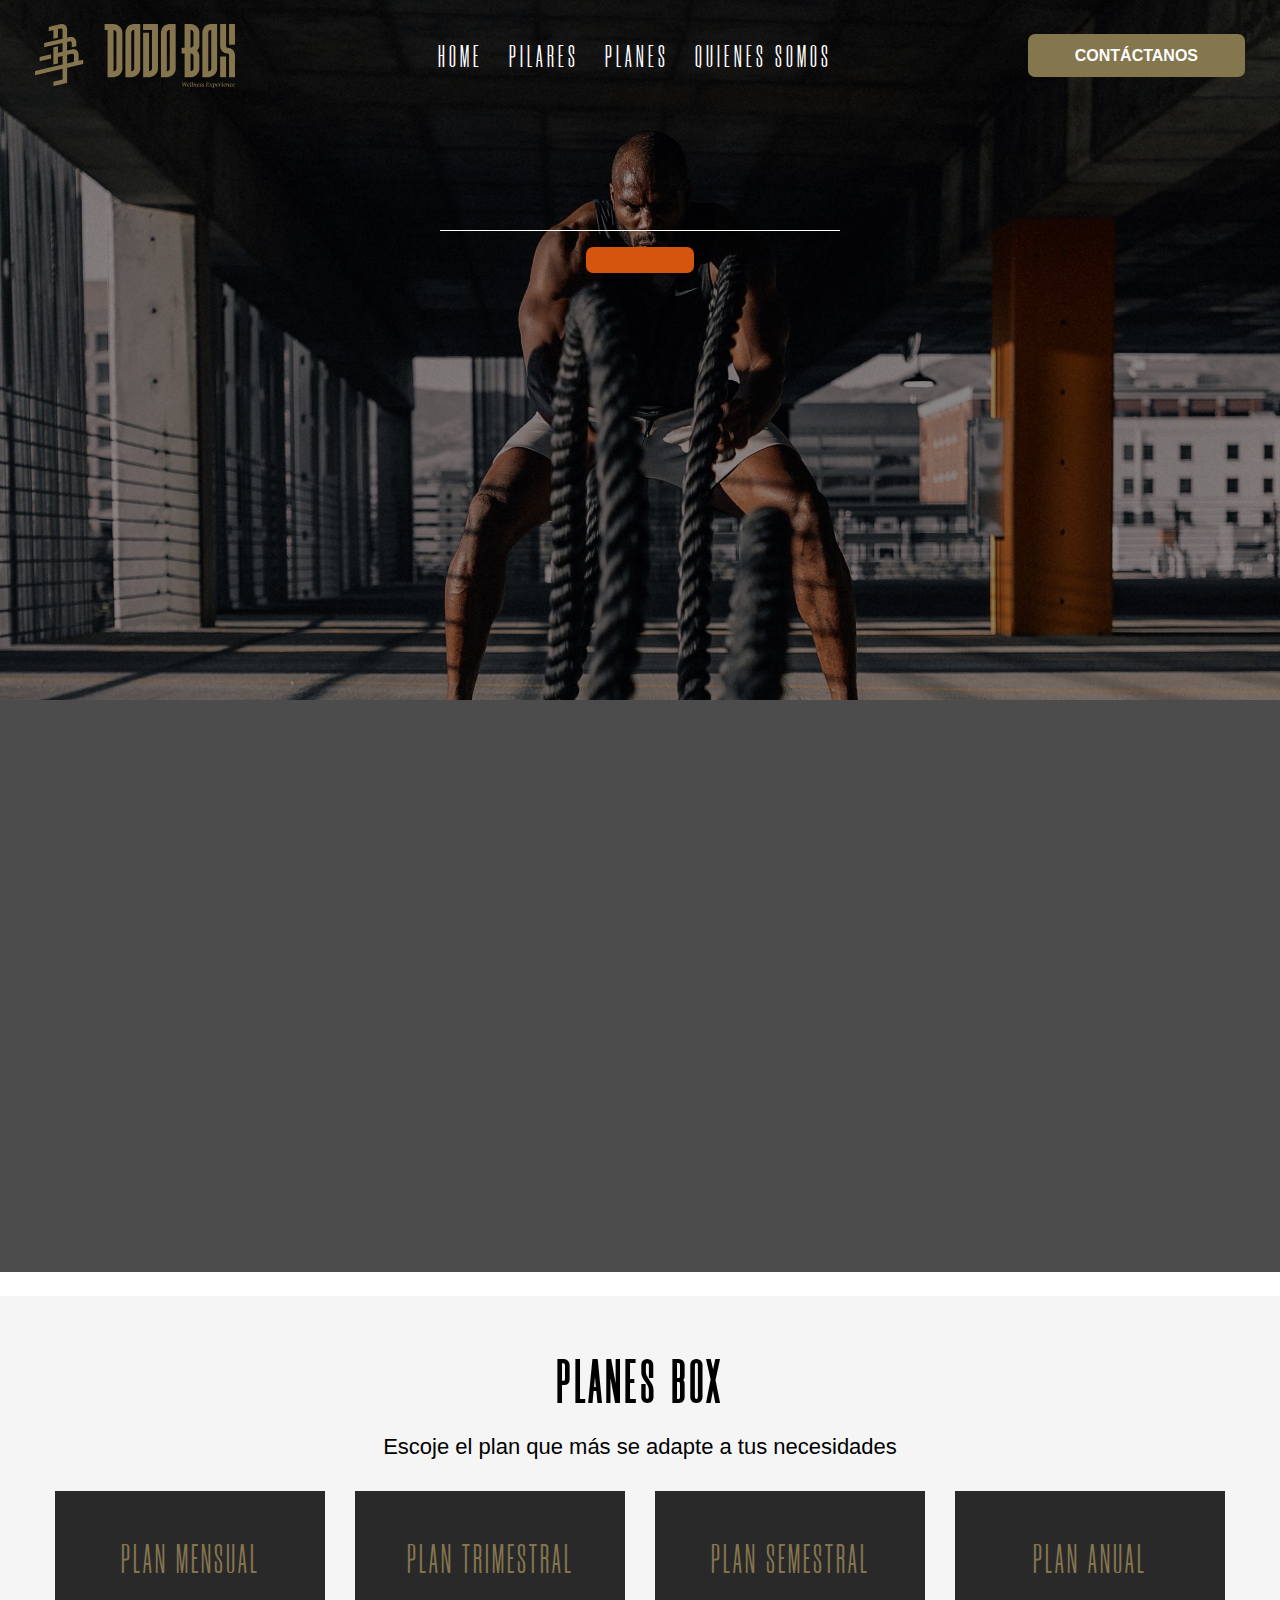
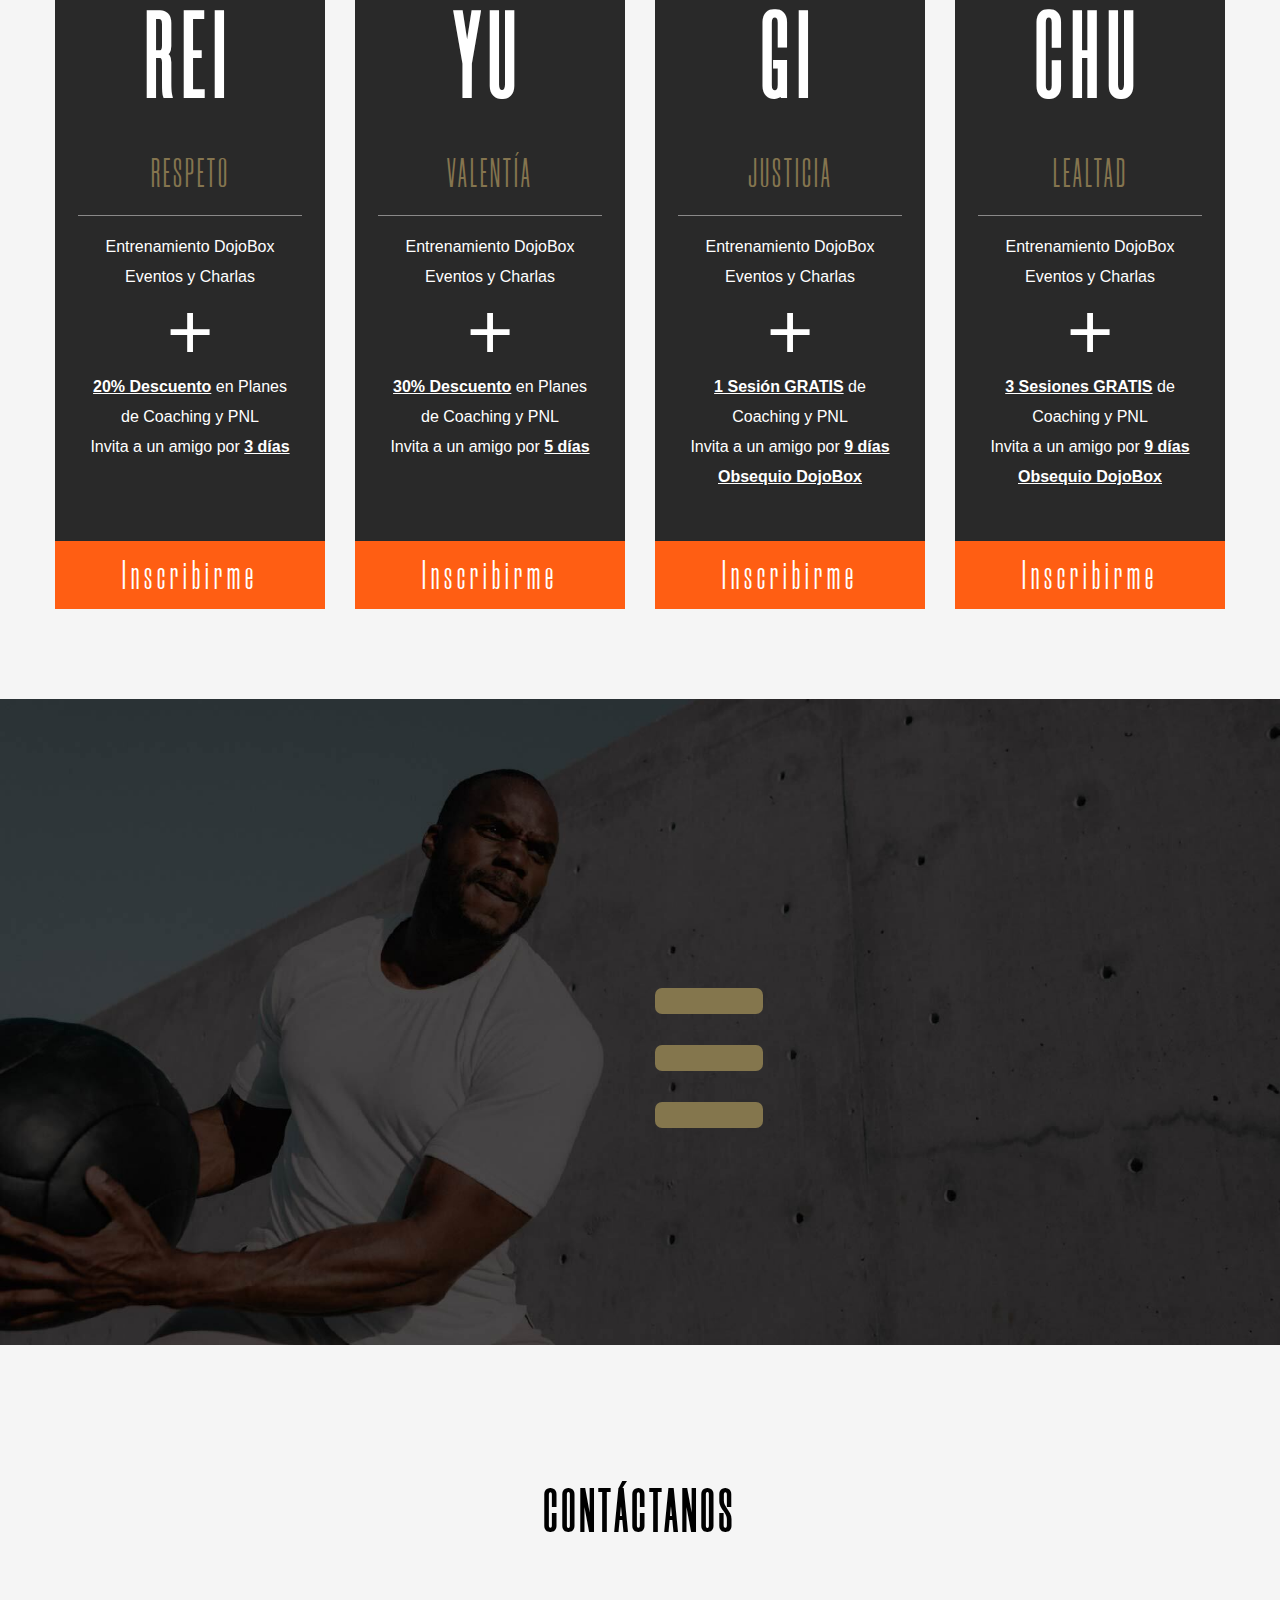
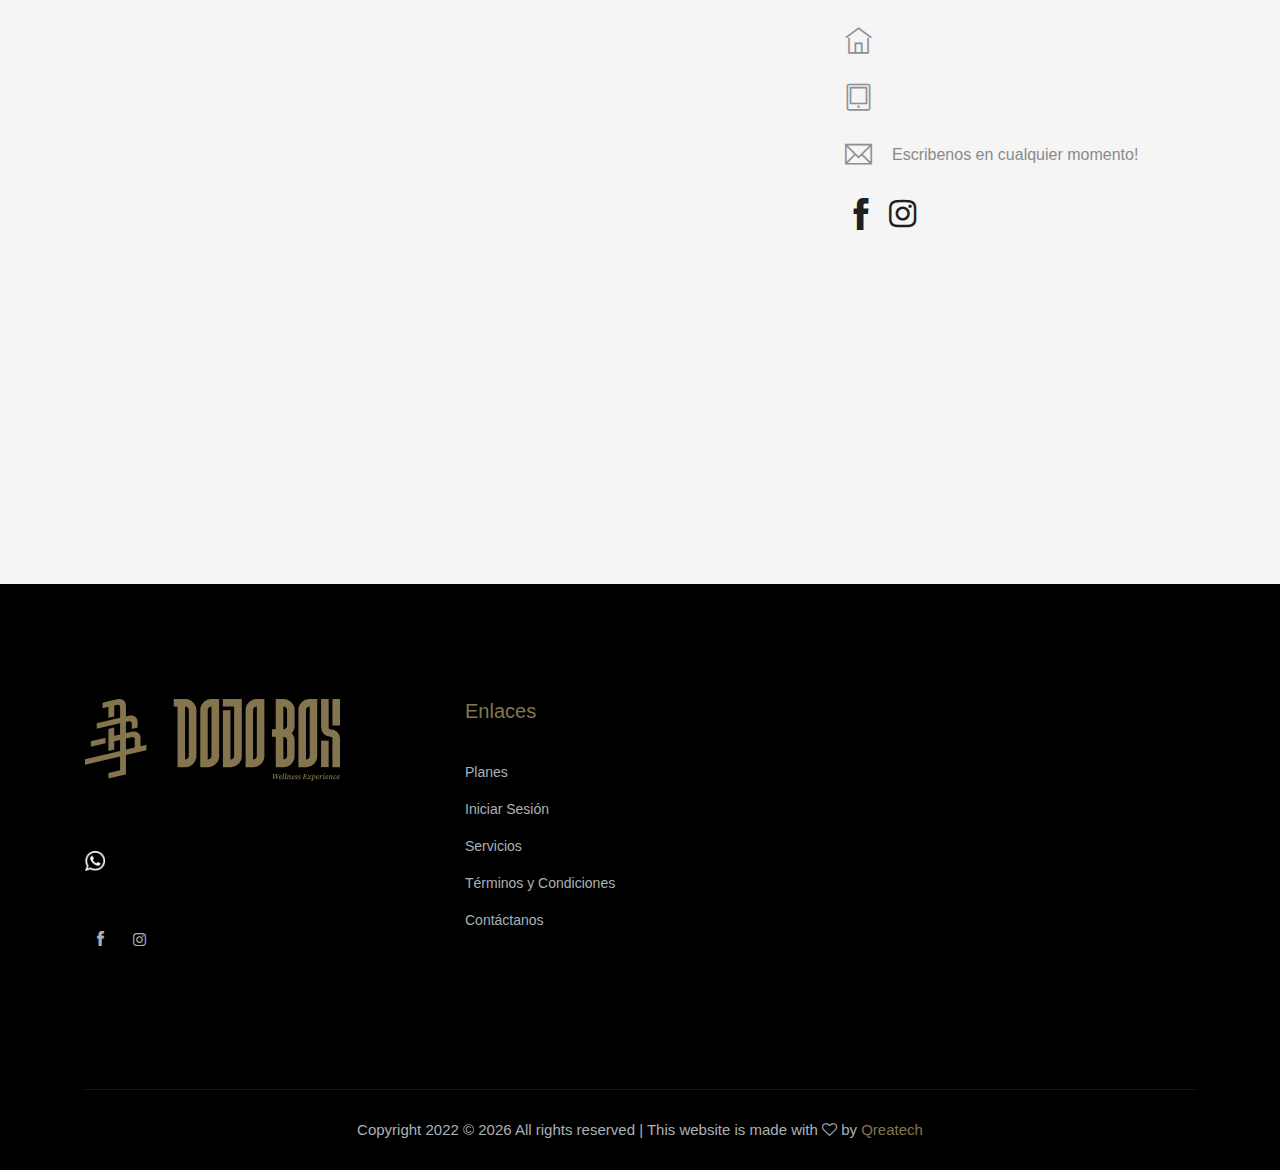
<file: index.html>
<!doctype html>
<html class="no-js" lang="zxx">

    <head>
        <meta charset="utf-8">
        <meta http-equiv="x-ua-compatible" content="ie=edge">
        <title>Dojo Box</title>
        <meta name="description" content="">
        <meta name="viewport" content="width=device-width, initial-scale=1">

        <!-- <link rel="manifest" href="site.webmanifest"> -->
        <link rel="shortcut icon" type="image/x-icon" href="img/favicon.png">
        <!-- Place favicon.ico in the root directory -->
        <!-- CSS here -->
        <link rel="stylesheet" href="css/bootstrap.min.css">
        <link rel="stylesheet" href="css/owl.carousel.min.css">
        <link rel="stylesheet" href="css/magnific-popup.css">
        <link rel="stylesheet" href="css/font-awesome.min.css">
        <link rel="stylesheet" href="css/themify-icons.css">
        <link rel="stylesheet" href="css/gijgo.css">
        <link rel="stylesheet" href="css/nice-select.css">
        <link rel="stylesheet" href="css/flaticon.css">
        <link rel="stylesheet" href="css/slicknav.css">

        <link rel="stylesheet" href="fonts/morganite/style.css"">
    <link rel=" stylesheet" href="fonts/source_serif_pro/style.css"">
    <link rel=" stylesheet" href="css/style.css">
        <link rel="stylesheet" href="css/dojo.css">

        <script>localStorage.setItem("keypublic", "32242525fd2f7d184fbc00511153b7eq33232")</script>
        <script>localStorage.setItem("alias", "dojobox")</script>
        <script async type="text/javascript"
            src="https://my-app-3ocg5.ondigitalocean.app/tracks/contentManager.js?cluuf_key=32242525fd2f7d184fbc00511153b7eq33232&instance=5fd41cefce505979816ec0de"></script>

        <!-- Meta Pixel Code -->
        <script>
            !function (f, b, e, v, n, t, s) {
                if (f.fbq) return; n = f.fbq = function () {
                    n.callMethod ?
                        n.callMethod.apply(n, arguments) : n.queue.push(arguments)
                };
                if (!f._fbq) f._fbq = n; n.push = n; n.loaded = !0; n.version = '2.0';
                n.queue = []; t = b.createElement(e); t.async = !0;
                t.src = v; s = b.getElementsByTagName(e)[0];
                s.parentNode.insertBefore(t, s)
            }(window, document, 'script',
                'https://connect.facebook.net/en_US/fbevents.js');
            fbq('init', '705702340508220');
            fbq('track', 'PageView');
        </script>
        <noscript><img height="1" width="1" style="display:none" src="https://www.facebook.com/tr?id=705702340508220&ev=PageView&noscript=1" /></noscript>
        <!-- End Meta Pixel Code -->

        <!-- <link rel="stylesheet" href="css/responsive.css"> -->
    </head>

    <body>
        <!--[if lte IE 9]>
            <p class="browserupgrade">You are using an <strong>outdated</strong> browser. Please <a href="https://browsehappy.com/">upgrade your browser</a> to improve your experience and security.</p>
        <![endif]-->

        <!-- header-start -->
        <header>
            <div class="header-area ">
                <div id="sticky-header" class="main-header-area">
                    <div class="container-fluid ">
                        <div class="header_bottom_border">
                            <div class="row align-items-center">
                                <div class="col-xl-3 col-lg-2">
                                    <div class="logo">
                                        <a href="index.html">
                                            <img width="200px" src="img/dojo/svg/DB_Logo_V-Corporativa_871C-RGB.svg" alt="">
                                        </a>
                                    </div>
                                </div>
                                <div class="col-xl-6 col-lg-7">
                                    <div class="main-menu  d-none d-lg-block">
                                        <nav>
                                            <ul id="navigation">
                                                <li><a class="cluuf-home-topmenu"   href="https://dojobox.com.co/#link00">HOME</a></li>
                                                <li><a class="cluuf-features-topmenu" href="https://dojobox.com.co/#link01">PILARES</a></li>
                                                <li><a class="cluuf-planes-topmenu" href="https://dojobox.com.co/#link03">PLANES</a></li>
                                                <li><a class="cluuf-servicios-topmenu" href="https://dojobox.com.co/#link02">QUIENES SOMOS</a></li>

                                            </ul>
                                        </nav>
                                    </div>
                                </div>
                                <div class="col-xl-3 col-lg-3 d-none d-lg-block">
                                    <div class="Appointment">
                                        <div class="book_btn d-none d-lg-block">
                                            <a class="cluuf-contactanos-topmenu-goal" href="https://dojobox.com.co/#link05">Contáctanos</a>
                                        </div>
                                    </div>
                                </div>
                                <div class="col-12">
                                    <div class="mobile_menu d-block d-lg-none"></div>
                                </div>
                            </div>
                        </div>

                    </div>
                </div>
            </div>
        </header>
        <!-- header-end -->


        <div class="parallax clf-background-banner_background imgtag_">
            <div class="container  ">
                <div class="row align-items-center justify-content-center">
                    <div class="col-xl-12">
                        <div class="slider_text text-center">
                            <h2 class=" clf-content-banner_title tag_"></h2>
                            <p class="clf-content-banner_subtitle tag_"></p>
                            <hr class="line">

                            <a href="#link03" style="background: #d5540e;" class="boxed-btn3 cluuf-contactanos-banner-goal">
                                <span class="clf-content-banner_boton tag_"></span>
                            </a>
                        </div>
                    </div>
                </div>
            </div>
        </div>




        <!-- catagory_area  -->
        <div class=" catagory_area">
            <div class="container-fluid p-0">
                <div class="row no-gutters" id="link01">
                    <div class="col-lg-4 col-md-4">
                        <div class="single_catagory text-center overlay2  clf-background-cuerpo_background imgtag_">
                            <h3><span class="clf-content-cuerpo_title tag_"></span></h3>
                            <p>
                                <span class="clf-content-cuerpo_subtitle tag_"></span>
                            </p>
                        </div>
                    </div>
                    <div class="col-lg-4 col-md-4">
                        <div class="single_catagory text-center overlay2  clf-background-mente_background imgtag_">
                            <h3><span class="clf-content-mente_title tag_"></span></h3>
                            <p>
                                <span class="clf-content-mente_subtitle tag_"></span>
                            </p>
                        </div>
                    </div>
                    <div class="col-lg-4 col-md-4">
                        <div class="single_catagory text-center overlay2  clf-background-espiritu_background imgtag_">
                            <h3><span class="clf-content-espiritu_title tag_"></span></h3>
                            <p>
                                <span class="clf-content-espiritu_subtitle tag_"></span>
                            </p>
                        </div>
                    </div>
                </div>
            </div>
        </div>
        <!--/ catagory_area  -->

        <div>
            <img class=" clf-src-mensaje_image imgtag_" style="max-width: 100%; width: 100%;">
        </div>


        <div style="background-color: #f5f5f5; padding: 50px 10px;">

            <div class="container">
                <div class="row">
                    <div class="col-xl-12">
                        <div class="section_title text-center" style="padding-bottom: 30px;">
                            <h3 id="link03" style="color: #000">Planes BOX</h3>
                            <p style="margin-top:0px; color: #000; font-size: 22px;">Escoje el plan que más se adapte a tus necesidades</p>
                        </div>
                    </div>
                </div>
            </div>
            <div class="row" style="max-width: 1200px; margin: auto;">
                <div class="col-lg-3 col-md-6 col-sm-12  wrapper_plan">
                    <a
                        href="https://d28850bg6enx1h.cloudfront.net/app_s.html?q=612864ee6e624ffd497d2885&agency=dojobox&type=suscriber&p=612864ee6e624ffd497d2889&fclt=pedrorojas.industrias@gmail.com&utmc=Local&raId=null&ruId=null">

                        <div class="single_plan text-center">
                            <div>
                                <h4 class="special">PLAN MENSUAL</h4>
                                <h3>REI</h3>
                                <h4 class="special">RESPETO</h4>
                            </div>
                            <hr>

                            <div class="_body">
                                <ul style="max-width: 200px; margin: auto;">
                                    <li>Entrenamiento DojoBox</li>
                                    <li>Eventos y Charlas</li>
                                    <li class="plus"> + </li>
                                    <li><b>20% Descuento</b> en Planes de Coaching y PNL</li>
                                    <li>Invita a un amigo por <b>3 días</b></li>
                                </ul>
                            </div>

                        </div>
                        <div class="single_plan_btn">
                            <p>Inscribirme</p>
                        </div>
                    </a>
                </div>


                <div class="col-lg-3 col-md-6 col-sm-12  wrapper_plan">
                    <a
                        href="https://d28850bg6enx1h.cloudfront.net/app_s.html?q=612864ee6e624ffd497d2885&agency=dojobox&type=suscriber&p=612864ee6e624ffd497d2887&fclt=pedrorojas.industrias@gmail.com&utmc=Local&raId=null&ruId=null">
                        <div class="single_plan text-center">
                            <div>
                                <h4 class="special">PLAN TRIMESTRAL</h4>
                                <h3>YU</h3>
                                <h4 class="special">VALENTÍA</h4>
                            </div>
                            <hr>

                            <div class="_body">
                                <ul style="max-width: 200px; margin: auto;">
                                    <li>Entrenamiento DojoBox</li>
                                    <li>Eventos y Charlas</li>
                                    <li class="plus"> + </li>
                                    <li><b>30% Descuento</b> en Planes de Coaching y PNL</li>
                                    <li>Invita a un amigo por <b>5 días</b></li>
                                </ul>
                            </div>

                        </div>
                        <div class="single_plan_btn">
                            <p>Inscribirme</p>
                        </div>
                    </a>
                </div>


                <div class="col-lg-3 col-md-6 col-sm-12 wrapper_plan ">
                    <a
                        href="https://d28850bg6enx1h.cloudfront.net/app_s.html?q=612864ee6e624ffd497d2885&agency=dojobox&type=suscriber&p=612864ee6e624ffd497d2888&fclt=pedrorojas.industrias@gmail.com&utmc=Local&raId=null&ruId=null">
                        <div class="single_plan text-center">
                            <div>
                                <h4 class="special">PLAN SEMESTRAL</h4>
                                <h3>GI</h3>
                                <h4 class="special">JUSTICIA</h4>

                            </div>
                            <hr>

                            <div class="_body">
                                <ul style="max-width: 200px; margin: auto;">
                                    <li>Entrenamiento DojoBox</li>
                                    <li>Eventos y Charlas</li>
                                    <li class="plus"> + </li>
                                    <li><b>1 Sesión GRATIS</b> de Coaching y PNL</li>
                                    <li>Invita a un amigo por <b>9 días</b></li>
                                    <li><b>Obsequio DojoBox</b></li>
                                </ul>
                            </div>

                        </div>
                        <div class="single_plan_btn">
                            <p>Inscribirme</p>
                        </div>
                    </a>
                </div>


                <div class="col-lg-3 col-md-6 col-sm-12 wrapper_plan ">
                    <a
                        href="https://d28850bg6enx1h.cloudfront.net/app_s.html?q=612864ee6e624ffd497d2885&agency=dojobox&type=suscriber&p=612864ee6e624ffd497d2886&fclt=pedrorojas.industrias@gmail.com&utmc=Local&raId=null&ruId=null">
                        <div class="single_plan text-center">
                            <div>
                                <h4 class="special">PLAN ANUAL</h4>
                                <h3>CHU</h3>
                                <h4 class="special">LEALTAD</h4>

                            </div>
                            <hr>

                            <div class="_body">
                                <ul style="max-width: 200px; margin: auto;">
                                    <li>Entrenamiento DojoBox</li>
                                    <li>Eventos y Charlas</li>
                                    <li class="plus"> + </li>
                                    <li><b>3 Sesiones GRATIS</b> de Coaching y PNL</li>
                                    <li>Invita a un amigo por <b>9 días</b></li>
                                    <li><b>Obsequio DojoBox</b></li>
                                </ul>
                            </div>
                        </div>
                        <div class="single_plan_btn">
                            <p>Inscribirme</p>
                        </div>
                    </a>
                </div>


            </div>
        </div>


        <div class="priscing_area" style="display: none; background-color:#f5f5f5; padding: 70px 10px; ">
            <div class="container">
                <div class="row">
                    <div class="col-xl-12">
                        <div class="section_title text-center" style="padding-bottom: 30px">
                            <h3 id="link02" style="color: #000">Servicios</h3>
                        </div>
                    </div>
                </div>
                <div class="row">
                    <div class="col-lg-2 col-md-2"> </div>

                    <div class="col-lg-4 col-md-4 services-columns">
                        <div class="single_services text-center" style="background-color: #fff;">
                            <div>
                                <h3>DOJO</h3>
                                <h4>Mente y Espíritu</h4>
                            </div>
                            <hr>

                            <div class="_body">
                                <ul>
                                    <li>Programación Neurolingüística</li>
                                    <li>Coaching</li>
                                    <li>Charlas y Eventos</li>
                                    <li>Talleres</li>
                                    <li>Certificaciones PNL</li>
                                </ul>
                            </div>
                            <div class="_btn">
                            </div>
                        </div>
                    </div>

                    <div class="col-lg-4 col-md-4 services-columns">
                        <div class="single_services text-center" style="background-color: #fff;">
                            <div>
                                <h3>BOX</h3>
                                <h4>Cuerpo</h4>
                            </div>
                            <hr>
                            <div class="_body">
                                <ul>
                                    <li>Cross Training</li>
                                    <li>Combat</li>
                                    <li>Entrenamiento semipersonalizado</li>
                                    <li>Artes Marciales</li>
                                    <li>Fitness</li>
                                </ul>
                            </div>
                            <div class="_btn">
                            </div>
                        </div>
                    </div>

                    <div class="col-lg-2 col-md-2"> </div>
                </div>
            </div>
        </div>

        <div class="offer_area offer_bg clf-background-tickera_background imgtag_">
            <div class="container">
                <div class="row justify-content-end">
                    <div class="col-lg-6">
                        <div class="offer_text">

                            <h4><span class="clf-content-promo_title tag_"></span><br>
                                <span class="clf-content-promo_title2 tag_"></span>
                            </h4>
                            <h3 style="color: #fff "><span class="clf-content-tickera_title tag_"></span></h3>
                            <p><span class="clf-content-promo_subtitle tag_"></span></p>
                            <a href="https://d28850bg6enx1h.cloudfront.net/app_s.html?q=6179d8c747a682001647f515&agency=dojobox&type=suscriber&p=6179d91347a682001647f516&fclt=website&utmc=website&raId=null&ruId=null"
                                class="boxed-btn3">
                                <span class="clf-content-tickera_boton  tag_"></span>
                            </a></br> </br>
                            <a href="https://d28850bg6enx1h.cloudfront.net/app_s.html?q=6179d8c747a682001647f515&agency=dojobox&type=suscriber&p=6179d95a47a682001647f517&fclt=website&utmc=website&raId=null&ruId=null"
                                class="boxed-btn3">
                                <span class="clf-content-tickera_boton2  tag_"></span>
                            </a>
                            </br> </br>
                            <a href="https://d28850bg6enx1h.cloudfront.net/app_s.html?q=6179d8c747a682001647f515&agency=dojobox&type=suscriber&p=6179d9a447a682001647f518&fclt=website&utmc=website&raId=null&ruId=null"
                                class="boxed-btn3">
                                <span class="clf-content-tickera_boton3  tag_"></span>
                            </a>
                        </div>
                    </div>
                </div>
            </div>
        </div>



        <!-- ================ contact section start ================= -->
        <section class="contact-section" style="background: #f5f5f5;">
            <div class="container">
                <div class="row">
                    <div class="col-xl-12">
                        <div id="link06" class="section_title text-center mb-73">
                            <h3 id="link05" style="color: #000">Contáctanos</h3>
                        </div>
                    </div>
                </div>
                <div class="row">

                    <div class="col-lg-8" style="display: none">
                        <form class="form-contact clf-form-contact-us contact_form" onsubmit="sendEmail()" method="post" id="contactForm" novalidate="novalidate">
                            <input value="false" type="hidden" id="adminEmail" name="adminEmail">
                            <input type="hidden" id="isNotifyContact" name="isNotifyContact" value="false">
                            <input type="hidden" id="planId" value="61edfa9b7dc1317b6901e628">
                            <input type="hidden" id="messageSuccess" value="El mensaje ha sido enviado">
                            <input type="hidden" id="messageError" value="El mensaje no ha sido enviado">
                            <input type="hidden" id="campaign" value="Contactanos - Formulario Website">
                            <input type="hidden" id="phone" value="">
                            <input type="hidden" id="phoneRequired" value="false">
                            <input type="hidden" id="messageRequired" value="false">
                            <input type="hidden" id="nameRequired" value="true">
                            <input type="hidden" id="emailRequired" value="true">
                            <input type="hidden" id="phoneRequiredMessage" value="Please verify Phone and try again.">
                            <input type="hidden" id="emailRequiredMessage" value="Por favor valida el email">
                            <input type="hidden" id="nameRequiredMessage" value="Por favor valida tu nombre">
                            <input type="hidden" id="messageRequiredMessage" value="Por favor valida el mensaje">
                            <input type="text" id="firstname" name="firstname" style="position: absolute; top: -100000px"> <!-- Protección -->
                            <!-- Cluuf -->
                            <div class="row">
                                <div class="col-12">
                                    <div class="form-group">
                                        <textarea class="form-control w-100" name="message" id="message" cols="30" rows="9" onfocus="this.placeholder = ''"
                                            onblur="this.placeholder = 'Ingresa un mensaje'" placeholder=" Ingresa un mensaje"></textarea>
                                    </div>
                                </div>
                                <div class="col-sm-6">
                                    <div class="form-group">
                                        <input class="form-control valid" name="name" id="name" type="text" onfocus="this.placeholder = ''"
                                            onblur="this.placeholder = 'Ingresa tus nombres y apellidos'" placeholder="Ingresa tu nombre">
                                    </div>
                                </div>
                                <div class="col-sm-6">
                                    <div class="form-group">
                                        <input class="form-control valid" name="email" id="email" type="email" onfocus="this.placeholder = ''" onblur="this.placeholder = 'Ingresa tu email address'"
                                            placeholder="Ingresa tu email address">
                                    </div>
                                </div>
                            </div>
                            <div class="form-group mt-3">
                                <a href="#!" id="send-form" class="button button-contactForm boxed-btn">Enviar Mensaje</a>
                            </div>
                        </form>
                    </div>

                    <div class="col-lg-8">
                        <iframe
                            src="https://www.google.com/maps/embed?pb=!1m18!1m12!1m3!1d3966.402177231438!2d-75.56741758600042!3d6.210568928446903!2m3!1f0!2f0!3f0!3m2!1i1024!2i768!4f13.1!3m3!1m2!1s0x8e442917dd15c6e7%3A0x517493b8e6b2627c!2sDojo%20box%20Medellin!5e0!3m2!1ses-419!2ses!4v1655968532060!5m2!1ses-419!2ses"
                            width="100%" height="450" style="border:0;" allowfullscreen="" loading="lazy" referrerpolicy="no-referrer-when-downgrade"></iframe>
                    </div>

                    <div class="col-lg-4">
                        <div class="media contact-info">
                            <span class="contact-info__icon"><i class="ti-home"></i></span>
                            <div class="media-body">
                                <h3>
                                    <a href=" https://www.google.es/maps/@6.2105689,-75.5674176,17z" style="text-decoration: none" target="blank">
                                        <span class="clf-content-contactus_address tag_"></span>
                                    </a>
                                </h3>
                            </div>
                        </div>

                        <div class="media contact-info">
                            <span class="contact-info__icon"><i class="ti-tablet"></i></span>
                            <div class="media-body">
                                <h3>
                                    <a href="https://api.whatsapp.com/send/?phone=573015025912&text&app_absent=0" style="text-decoration: none" target="blank">
                                        <span class="clf-content-contactus_telefono tag_"></span>
                                    </a>
                                </h3>
                                <p><span class="clf-content-general_horarios tag_"></span></p>
                            </div>
                        </div>
                        <div class="media contact-info">
                            <span class="contact-info__icon"><i class="ti-email"></i></span>
                            <div class="media-body">
                                <h3>
                                    <a class="email-footer-goal" href="mailto:dojoboxcolombia@gmail.com">
                                        <span class="clf-content-contactus_email tag_"></span>
                                    </a>
                                </h3>
                                <p>Escribenos en cualquier momento!</p>
                            </div>
                        </div>
                        <div class="media contact-info">

                            <a href="https://www.facebook.com/pages/category/Gym-Physical-Fitness-Center/DOJO-BOX-109909394564069/" target="_blank">
                                <i class="ti-facebook" style="font-size: 32px;"></i>
                            </a>
                            &nbsp;&nbsp;&nbsp; &nbsp;&nbsp;&nbsp; &nbsp;&nbsp;&nbsp;&nbsp;&nbsp;&nbsp; &nbsp;&nbsp;&nbsp; &nbsp;&nbsp;&nbsp;&nbsp;&nbsp;&nbsp; &nbsp;&nbsp;&nbsp; &nbsp;&nbsp;&nbsp;
                            <a href="https://www.instagram.com/dojoboxco/?hl=es-la" target="_blank">
                                <i class="fa fa-instagram" style="font-size: 32px;"></i>
                            </a>
                        </div>
                    </div>



                </div>
            </div>
        </section>
        <!-- ================ contact section end ================= -->

        <!-- footer_start  -->
        <footer class="footer">
            <div class="footer_top">
                <div class="container">
                    <div class="row">
                        <div class="col-xl-3 col-md-6 col-lg-3 ">
                            <div class="footer_widget">
                                <div class="footer_logo">
                                    <a href="#">
                                        <img src="img/dojo/svg/DB_Logo_V-Corporativa_871C-RGB.svg" alt="">
                                    </a>
                                </div>



                                <p>
                                    <a href=" https://www.google.es/maps/@6.2105689,-75.5674176,17z" style="text-decoration: none" target="blank">
                                        <span class="clf-content-contactus_address tag_">
                                    </a>
                                    </span><br>


                                    <a href="https://api.whatsapp.com/send/?phone=573015025912&text&app_absent=0" style="text-decoration: none" target="blank" class="phone-footer-goal"> <img
                                            src="img/dojo/svg/whatsapp.png" width="20px"> <span class="clf-content-contactus_telefono tag_"></span> </a>
                                    <br>
                                    <a class="email-footer-goal" href="mailto:dojoboxcolombia@gmail.com"><span class="clf-content-contactus_email tag_"></span></a>
                                </p>
                                <p>


                                </p>
                                <div class="socail_links">
                                    <ul>
                                        <li>
                                            <a href="https://www.facebook.com/pages/category/Gym-Physical-Fitness-Center/DOJO-BOX-109909394564069/" target="_blank">
                                                <i class="ti-facebook"></i>
                                            </a>
                                        </li>

                                        <li>
                                            <a href="https://www.instagram.com/dojoboxco/?hl=es-la" target="_blank">
                                                <i class="fa fa-instagram"></i>
                                            </a>
                                        </li>
                                    </ul>
                                </div>

                            </div>
                        </div>
                        <div class="col-xl-4 col-md-6 col-lg-4 offset-xl-1">
                            <div class="footer_widget">
                                <h3 class="footer_title">
                                    Enlaces
                                </h3>
                                <ul class="links">
                                    <li><a class="cluuf-footer-planes" href="https://dojobox.com.co/#link03">Planes</a></li>
                                    <li><a class="cluuf-footer-features" href="https://cluuf-web.herokuapp.com/user/dojobox/cluufnet">Iniciar Sesión</a></li>
                                    <li><a class="cluuf-footer-servicios" href="https://dojobox.com.co/#link02">Servicios</a></li>
                                    <li><a class="cluuf-footer-servicios" href="https://dojobox.com.co/terminos-de-servicios.html">Términos y Condiciones</a></li>
                                    <li><a class="cluuf-footer-capturecolombiatours" href="https://dojobox.com.co/#link05">Contáctanos</a></li>
                                </ul>
                            </div>
                        </div>
                    </div>
                </div>
            </div>
            <div class="copy-right_text">
                <div class="container">
                    <div class="footer_border"></div>
                    <div class="row">
                        <div class="col-xl-12">
                            <p class="copy_right text-center">
                                <!-- Link back to Colorlib can't be removed. Template is licensed under CC BY 3.0. -->
                                Copyright 2022 &copy;
                                <script>document.write(new Date().getFullYear());</script> All rights reserved | This website is made with <i class="fa fa-heart-o" aria-hidden="true"></i> by <a
                                    href="https://qreatech.com" target="_blank">Qreatech</a>
                                <!-- Link back to Colorlib can't be removed. Template is licensed under CC BY 3.0. -->
                            </p>
                        </div>
                    </div>
                </div>
            </div>
        </footer>
        <!-- footer_end  -->

        <!-- JS here -->
        <script src="js/vendor/modernizr-3.5.0.min.js"></script>
        <script src="js/vendor/jquery-1.12.4.min.js"></script>
        <script src="js/popper.min.js"></script>
        <script src="js/bootstrap.min.js"></script>
        <script src="js/owl.carousel.min.js"></script>
        <script src="js/isotope.pkgd.min.js"></script>
        <script src="js/ajax-form.js"></script>
        <script src="js/waypoints.min.js"></script>
        <script src="js/jquery.counterup.min.js"></script>
        <script src="js/imagesloaded.pkgd.min.js"></script>
        <script src="js/scrollIt.js"></script>
        <script src="js/jquery.scrollUp.min.js"></script>
        <script src="js/wow.min.js"></script>
        <script src="js/gijgo.min.js"></script>
        <script src="js/nice-select.min.js"></script>
        <script src="js/jquery.slicknav.min.js"></script>
        <script src="js/jquery.magnific-popup.min.js"></script>
        <script src="js/parallax.min.js"></script>

        <script src="js/plugins.js"></script>



        <!--contact js-->
        <script src="js/contact.js"></script>
        <script src="js/jquery.ajaxchimp.min.js"></script>
        <script src="js/jquery.form.js"></script>
        <script src="js/jquery.validate.min.js"></script>
        <script src="js/mail-script.js"></script>

        <script src="js/main.js"></script>
        <script>
            $('.container-fluid a[href^="#"]').on('click', function (e) {
                e.preventDefault();

                var id = $(this).attr('href'),
                    targetOffset = $(id).offset().top;

                $('html, body').animate({
                    scrollTop: targetOffset - 100
                }, 500);
            });
        </script>

        <!-- Cluuf configuration 
        <script type="text/javascript" src="https://www.gstatic.com/charts/loader.js"></script>
         -->
        <script>localStorage.setItem("privacyPolicyURL", "https://dojobox.com.co");</script>
        <link async rel="stylesheet" href="https://my-app-3ocg5.ondigitalocean.app/tracks/cluuf.css">

        <script>

            $('#send-form').on('click', function () {
                $('#send-form').css("background", "#fff");
                $('#send-form').html(`<img width="40px" src="https://my-app-3ocg5.ondigitalocean.app/tracks/loading3.gif">`);
                contactUsForm({
                    onSuccess: () => {
                        $(".form-message").text(document.querySelector(".clf-form-contact-us #messageSuccess").value);
                        $('#send-form').html(`Message Enviado!`);
                        $('#send-form').css("background", "blue");
                        setTimeout(() => $(".form-message").text(""), 3000);
                    },
                    onError: () => {
                        $(".form-message").text(document.querySelector(".clf-form-contact-us #messageError").value);
                        setTimeout(() => $(".form-message").text(""), 3000);
                    },
                    onValidate: () => {
                        $('#send-form').html(`Enviar mensaje`);
                        $('#send-form').css("background", "none");
                    },
                    onFinally: () => {

                    }
                });
            });

        </script>

    </body>

</html>
</file>
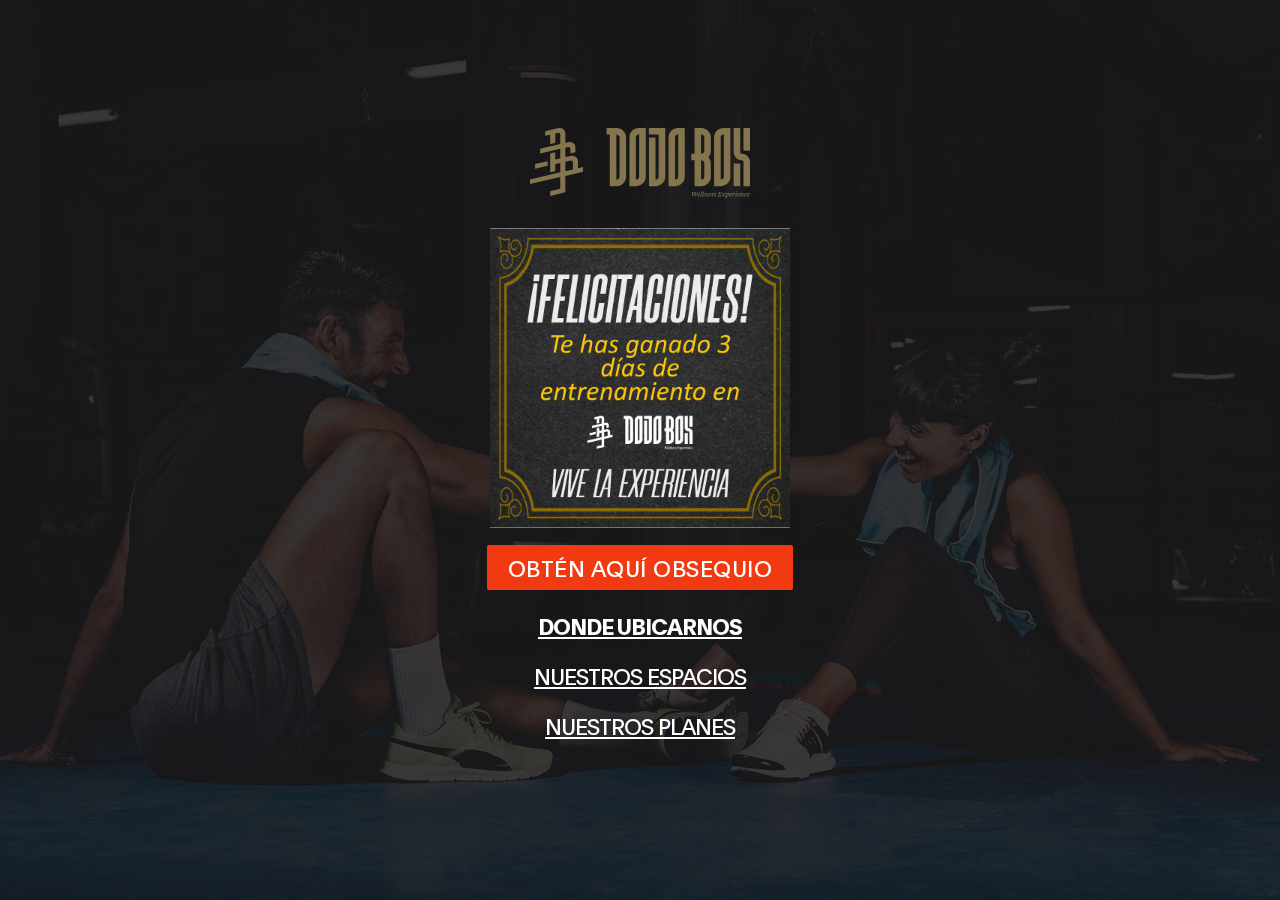
<file: QR/index.html>
<!DOCTYPE html>
<html lang="en">

    <head>

        <title>Gymso Fitness HTML Template</title>

        <meta charset="UTF-8">
        <meta http-equiv="X-UA-Compatible" content="IE=Edge">
        <meta name="description" content="">
        <meta name="keywords" content="">
        <meta name="author" content="">
        <meta name="viewport" content="width=device-width, initial-scale=1, maximum-scale=1">

        <link rel="stylesheet" href="css/bootstrap.min.css">
        <link rel="stylesheet" href="css/font-awesome.min.css">
        <link rel="stylesheet" href="css/aos.css">

        <!-- MAIN CSS -->
        <link rel="stylesheet" href="css/tooplate-gymso-style.css">
        <!--
Tooplate 2119 Gymso Fitness
https://www.tooplate.com/view/2119-gymso-fitness
-->
    </head>

    <body data-spy="scroll" data-target="#navbarNav" data-offset="50">


        <section class="hero d-flex flex-column justify-content-center align-items-center" id="home">

            <div class="bg-overlay"></div>

            <div class="container">
                <div class="row">



                    <div class="col-lg-8 col-md-10 mx-auto col-12">
                        <div class="hero-text mt-5 text-center">

                            <img class="aos-init aos-animate" data-aos="fade-up" data-aos-delay="200" width="220px" src="../img/dojo/svg/DB_Logo_V-Corporativa_871C-RGB.svg" alt="">
                            <br />

                            <a href="javascript: gotoWhatsapp()">
                                <img class="aos-init aos-animate" data-aos="fade-up" data-aos-delay="300" style="max-width: 300px; margin: 30px" src="images/promo.jpg" alt="">
                            </a>

                            <div style=" position: relative; top: -60px">
                                <h1><a style="font-size: 22px; padding: 5px 20px;" href="https://wa.me/57301502512" class="btn custom-btn bg-color mt-3 aos-init aos-animate" data-aos="fade-up"
                                        data-aos-delay="300">
                                        Obtén aquí obsequio
                                    </a>
                                </h1>
                                <a href="donde-ubicarnos.html" style="cursor: pointer;">
                                    <h1 style="text-decoration: underline;font-size: 22px; " class="text-white" data-aos="fade-up" data-aos-delay="600">Donde ubicarnos</h1>
                                </a>
                                <a href="espacios.html" style="cursor: pointer;">
                                    <h1 style="text-decoration: underline;font-size: 22px; font-weight: 400;" class="text-white" data-aos="fade-up" data-aos-delay="600">Nuestros espacios</h1>
                                </a>
                                <a href="planes.html" style="cursor: pointer;">
                                    <h1 style="text-decoration: underline;font-size: 22px; font-weight: 400;" class="text-white">Nuestros planes</h1>
                                </a>
                            </div>
                        </div>
                    </div>

                </div>
            </div>
        </section>





        <!-- SCRIPTS -->
        <script src="js/jquery.min.js"></script>
        <script src="js/bootstrap.min.js"></script>
        <script src="js/aos.js"></script>
        <script src="js/smoothscroll.js"></script>
        <script src="js/custom.js"></script>

    </body>

</html>
</file>
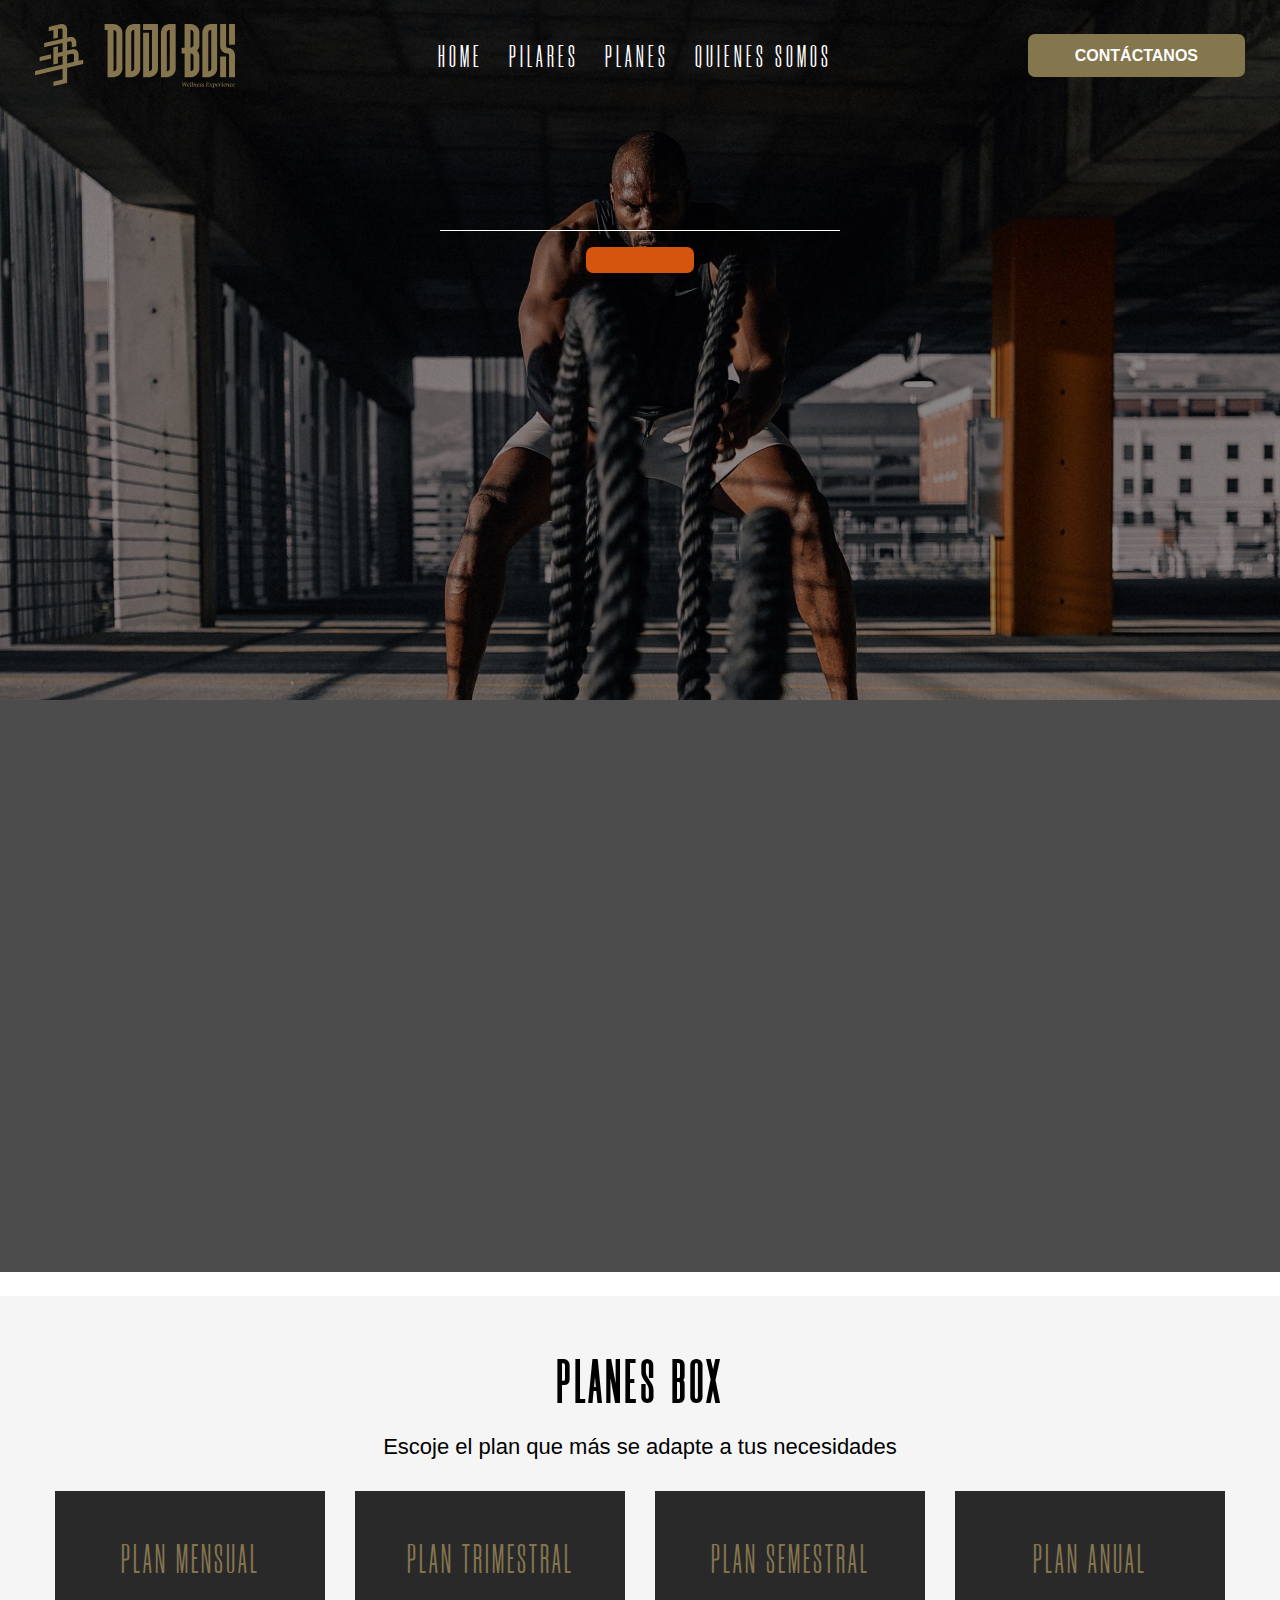
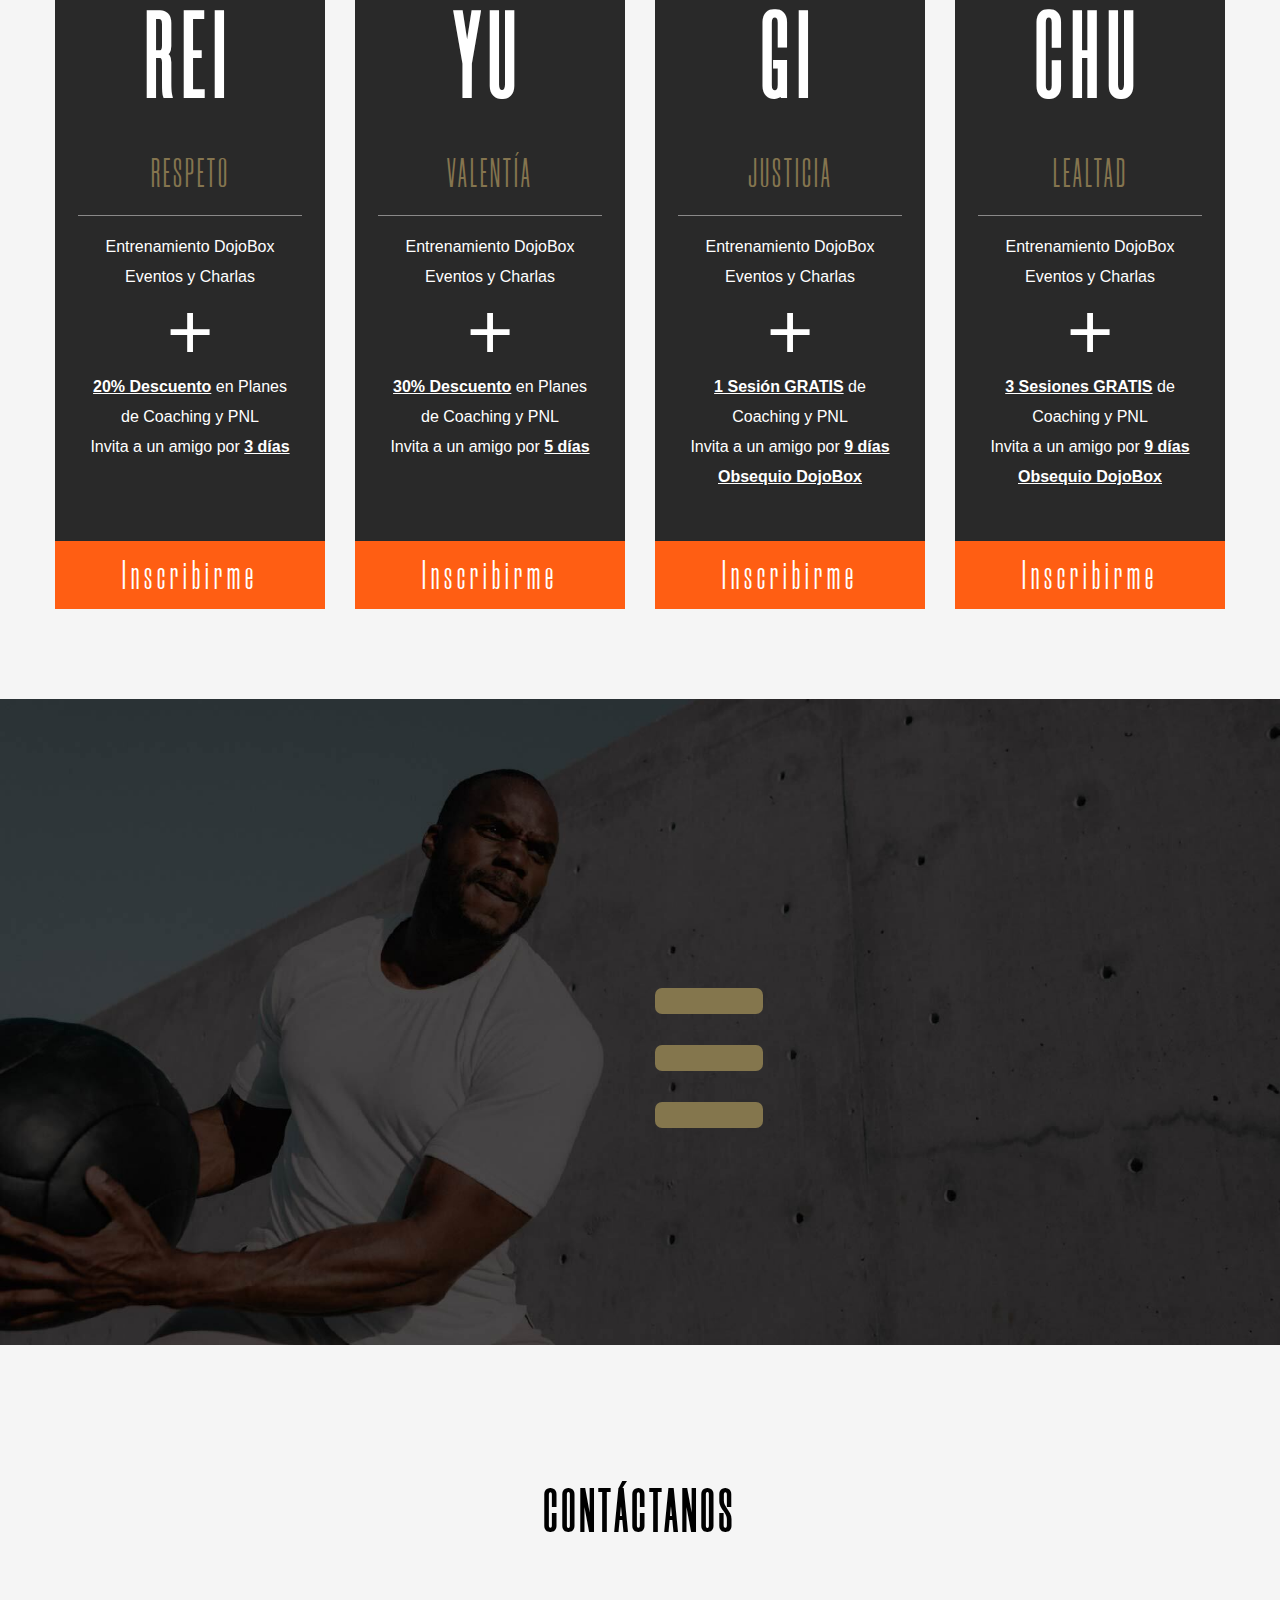
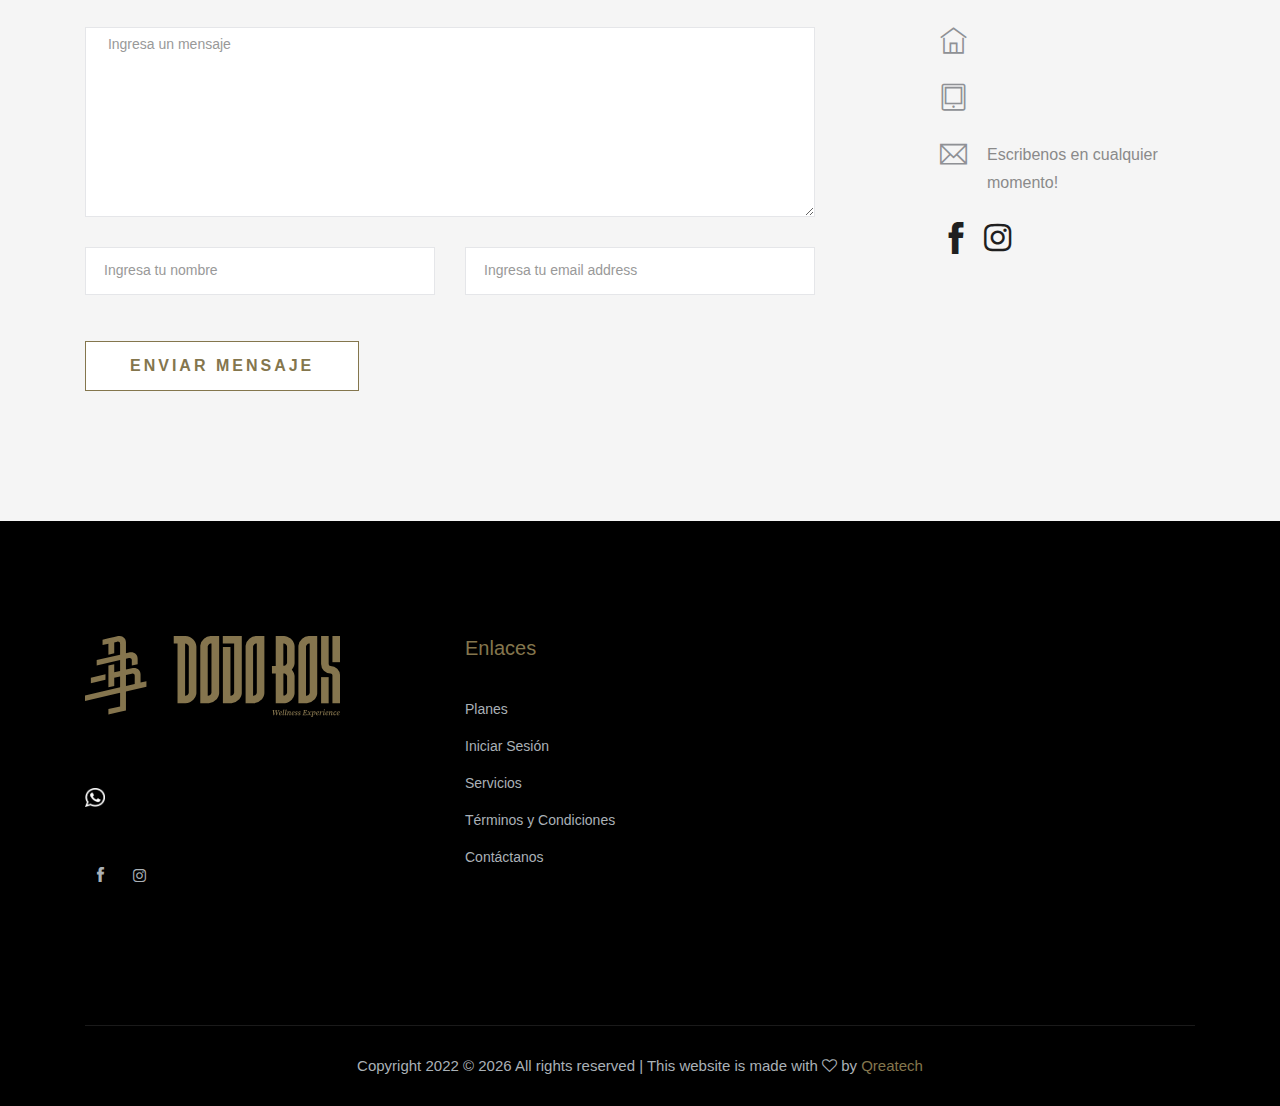
<file: index-2.html>
<!doctype html>
<html class="no-js" lang="zxx">

    <head>
        <meta charset="utf-8">
        <meta http-equiv="x-ua-compatible" content="ie=edge">
        <title>Dojo Box</title>
        <meta name="description" content="">
        <meta name="viewport" content="width=device-width, initial-scale=1">

        <!-- <link rel="manifest" href="site.webmanifest"> -->
        <link rel="shortcut icon" type="image/x-icon" href="img/favicon.png">
        <!-- Place favicon.ico in the root directory -->
        <!-- CSS here -->
        <link rel="stylesheet" href="css/bootstrap.min.css">
        <link rel="stylesheet" href="css/owl.carousel.min.css">
        <link rel="stylesheet" href="css/magnific-popup.css">
        <link rel="stylesheet" href="css/font-awesome.min.css">
        <link rel="stylesheet" href="css/themify-icons.css">
        <link rel="stylesheet" href="css/gijgo.css">
        <link rel="stylesheet" href="css/nice-select.css">
        <link rel="stylesheet" href="css/flaticon.css">
        <link rel="stylesheet" href="css/slicknav.css">

        <link rel="stylesheet" href="fonts/morganite/style.css"">
    <link rel=" stylesheet" href="fonts/source_serif_pro/style.css"">
    <link rel=" stylesheet" href="css/style.css">
        <link rel="stylesheet" href="css/dojo.css">

        <script>localStorage.setItem("keypublic", "32242525fd2f7d184fbc00511153b7eq33232")</script>
        <script>localStorage.setItem("alias", "dojobox")</script>
        <script async type="text/javascript" src="https://cluuftracks.herokuapp.com/contentManager.js?cluuf_key=32242525fd2f7d184fbc00511153b7eq33232&instance=5fd41cefce505979816ec0de"></script>



        <!-- <link rel="stylesheet" href="css/responsive.css"> -->
    </head>

    <body>
        <!--[if lte IE 9]>
            <p class="browserupgrade">You are using an <strong>outdated</strong> browser. Please <a href="https://browsehappy.com/">upgrade your browser</a> to improve your experience and security.</p>
        <![endif]-->

        <!-- header-start -->
        <header>
            <div class="header-area ">
                <div id="sticky-header" class="main-header-area">
                    <div class="container-fluid ">
                        <div class="header_bottom_border">
                            <div class="row align-items-center">
                                <div class="col-xl-3 col-lg-2">
                                    <div class="logo">
                                        <a href="index.html">
                                            <img width="200px" src="img/dojo/svg/DB_Logo_V-Corporativa_871C-RGB.svg" alt="">
                                        </a>
                                    </div>
                                </div>
                                <div class="col-xl-6 col-lg-7">
                                    <div class="main-menu  d-none d-lg-block">
                                        <nav>
                                            <ul id="navigation">
                                                <li><a class="cluuf-home-topmenu"   href="https://dojobox.com.co/#link00">HOME</a></li>
                                                <li><a class="cluuf-features-topmenu" href="https://dojobox.com.co/#link01">PILARES</a></li>
                                                <li><a class="cluuf-planes-topmenu" href="https://dojobox.com.co/#link03">PLANES</a></li>
                                                <li><a class="cluuf-servicios-topmenu" href="https://dojobox.com.co/#link02">QUIENES SOMOS</a></li>

                                            </ul>
                                        </nav>
                                    </div>
                                </div>
                                <div class="col-xl-3 col-lg-3 d-none d-lg-block">
                                    <div class="Appointment">
                                        <div class="book_btn d-none d-lg-block">
                                            <a class="cluuf-contactanos-topmenu-goal" href="https://dojobox.com.co/#link05">Contáctanos</a>
                                        </div>
                                    </div>
                                </div>
                                <div class="col-12">
                                    <div class="mobile_menu d-block d-lg-none"></div>
                                </div>
                            </div>
                        </div>

                    </div>
                </div>
            </div>
        </header>
        <!-- header-end -->


        <div class="parallax clf-background-banner_background imgtag_">
            <div class="container  ">
                <div class="row align-items-center justify-content-center">
                    <div class="col-xl-12">
                        <div class="slider_text text-center">
                            <h2 class=" clf-content-banner_title tag_"></h2>
                            <p class="clf-content-banner_subtitle tag_"></p>
                            <hr class="line">

                            <a href="#link03" style="background: #d5540e;" class="boxed-btn3 cluuf-contactanos-banner-goal">
                                <span class="clf-content-banner_boton tag_"></span>
                            </a>
                        </div>
                    </div>
                </div>
            </div>
        </div>




        <!-- catagory_area  -->
        <div class=" catagory_area">
            <div class="container-fluid p-0">
                <div class="row no-gutters" id="link01">
                    <div class="col-lg-4 col-md-4">
                        <div class="single_catagory text-center overlay2  clf-background-cuerpo_background imgtag_">
                            <h3><span class="clf-content-cuerpo_title tag_"></span></h3>
                            <p>
                                <span class="clf-content-cuerpo_subtitle tag_"></span>
                            </p>
                        </div>
                    </div>
                    <div class="col-lg-4 col-md-4">
                        <div class="single_catagory text-center overlay2  clf-background-mente_background imgtag_">
                            <h3><span class="clf-content-mente_title tag_"></span></h3>
                            <p>
                                <span class="clf-content-mente_subtitle tag_"></span>
                            </p>
                        </div>
                    </div>
                    <div class="col-lg-4 col-md-4">
                        <div class="single_catagory text-center overlay2  clf-background-espiritu_background imgtag_">
                            <h3><span class="clf-content-espiritu_title tag_"></span></h3>
                            <p>
                                <span class="clf-content-espiritu_subtitle tag_"></span>
                            </p>
                        </div>
                    </div>
                </div>
            </div>
        </div>
        <!--/ catagory_area  -->

        <div>
            <img class=" clf-src-mensaje_image imgtag_" style="max-width: 100%; width: 100%;">
        </div>


        <div style="background-color: #f5f5f5; padding: 50px 10px;">

            <div class="container">
                <div class="row">
                    <div class="col-xl-12">
                        <div class="section_title text-center" style="padding-bottom: 30px;">
                            <h3 id="link03" style="color: #000">Planes BOX</h3>
                            <p style="margin-top:0px; color: #000; font-size: 22px;">Escoje el plan que más se adapte a tus necesidades</p>
                        </div>
                    </div>
                </div>
            </div>
            <div class="row" style="max-width: 1200px; margin: auto;">
                <div class="col-lg-3 col-md-6 col-sm-12  wrapper_plan">
                    <a
                        href="https://d28850bg6enx1h.cloudfront.net/app_s.html?q=612864ee6e624ffd497d2885&agency=dojobox&type=suscriber&p=612864ee6e624ffd497d2889&fclt=pedrorojas.industrias@gmail.com&utmc=Local&raId=null&ruId=null">

                        <div class="single_plan text-center">
                            <div>
                                <h4 class="special">PLAN MENSUAL</h4>
                                <h3>REI</h3>
                                <h4 class="special">RESPETO</h4>
                            </div>
                            <hr>

                            <div class="_body">
                                <ul style="max-width: 200px; margin: auto;">
                                    <li>Entrenamiento DojoBox</li>
                                    <li>Eventos y Charlas</li>
                                    <li class="plus"> + </li>
                                    <li><b>20% Descuento</b> en Planes de Coaching y PNL</li>
                                    <li>Invita a un amigo por <b>3 días</b></li>
                                </ul>
                            </div>

                        </div>
                        <div class="single_plan_btn">
                            <p>Inscribirme</p>
                        </div>
                    </a>
                </div>


                <div class="col-lg-3 col-md-6 col-sm-12  wrapper_plan">
                    <a
                        href="https://d28850bg6enx1h.cloudfront.net/app_s.html?q=612864ee6e624ffd497d2885&agency=dojobox&type=suscriber&p=612864ee6e624ffd497d2887&fclt=pedrorojas.industrias@gmail.com&utmc=Local&raId=null&ruId=null">
                        <div class="single_plan text-center">
                            <div>
                                <h4 class="special">PLAN TRIMESTRAL</h4>
                                <h3>YU</h3>
                                <h4 class="special">VALENTÍA</h4>
                            </div>
                            <hr>

                            <div class="_body">
                                <ul style="max-width: 200px; margin: auto;">
                                    <li>Entrenamiento DojoBox</li>
                                    <li>Eventos y Charlas</li>
                                    <li class="plus"> + </li>
                                    <li><b>30% Descuento</b> en Planes de Coaching y PNL</li>
                                    <li>Invita a un amigo por <b>5 días</b></li>
                                </ul>
                            </div>

                        </div>
                        <div class="single_plan_btn">
                            <p>Inscribirme</p>
                        </div>
                    </a>
                </div>


                <div class="col-lg-3 col-md-6 col-sm-12 wrapper_plan ">
                    <a
                        href="https://d28850bg6enx1h.cloudfront.net/app_s.html?q=612864ee6e624ffd497d2885&agency=dojobox&type=suscriber&p=612864ee6e624ffd497d2888&fclt=pedrorojas.industrias@gmail.com&utmc=Local&raId=null&ruId=null">
                        <div class="single_plan text-center">
                            <div>
                                <h4 class="special">PLAN SEMESTRAL</h4>
                                <h3>GI</h3>
                                <h4 class="special">JUSTICIA</h4>

                            </div>
                            <hr>

                            <div class="_body">
                                <ul style="max-width: 200px; margin: auto;">
                                    <li>Entrenamiento DojoBox</li>
                                    <li>Eventos y Charlas</li>
                                    <li class="plus"> + </li>
                                    <li><b>1 Sesión GRATIS</b> de Coaching y PNL</li>
                                    <li>Invita a un amigo por <b>9 días</b></li>
                                    <li><b>Obsequio DojoBox</b></li>
                                </ul>
                            </div>

                        </div>
                        <div class="single_plan_btn">
                            <p>Inscribirme</p>
                        </div>
                    </a>
                </div>


                <div class="col-lg-3 col-md-6 col-sm-12 wrapper_plan ">
                    <a
                        href="https://d28850bg6enx1h.cloudfront.net/app_s.html?q=612864ee6e624ffd497d2885&agency=dojobox&type=suscriber&p=612864ee6e624ffd497d2886&fclt=pedrorojas.industrias@gmail.com&utmc=Local&raId=null&ruId=null">
                        <div class="single_plan text-center">
                            <div>
                                <h4 class="special">PLAN ANUAL</h4>
                                <h3>CHU</h3>
                                <h4 class="special">LEALTAD</h4>

                            </div>
                            <hr>

                            <div class="_body">
                                <ul style="max-width: 200px; margin: auto;">
                                    <li>Entrenamiento DojoBox</li>
                                    <li>Eventos y Charlas</li>
                                    <li class="plus"> + </li>
                                    <li><b>3 Sesiones GRATIS</b> de Coaching y PNL</li>
                                    <li>Invita a un amigo por <b>9 días</b></li>
                                    <li><b>Obsequio DojoBox</b></li>
                                </ul>
                            </div>
                        </div>
                        <div class="single_plan_btn">
                            <p>Inscribirme</p>
                        </div>
                    </a>
                </div>


            </div>
        </div>


        <div class="priscing_area" style="display: none; background-color:#f5f5f5; padding: 70px 10px; ">
            <div class="container">
                <div class="row">
                    <div class="col-xl-12">
                        <div class="section_title text-center" style="padding-bottom: 30px">
                            <h3 id="link02" style="color: #000">Servicios</h3>
                        </div>
                    </div>
                </div>
                <div class="row">
                    <div class="col-lg-2 col-md-2"> </div>

                    <div class="col-lg-4 col-md-4 services-columns">
                        <div class="single_services text-center" style="background-color: #fff;">
                            <div>
                                <h3>DOJO</h3>
                                <h4>Mente y Espíritu</h4>
                            </div>
                            <hr>

                            <div class="_body">
                                <ul>
                                    <li>Programación Neurolingüística</li>
                                    <li>Coaching</li>
                                    <li>Charlas y Eventos</li>
                                    <li>Talleres</li>
                                    <li>Certificaciones PNL</li>
                                </ul>
                            </div>
                            <div class="_btn">
                            </div>
                        </div>
                    </div>

                    <div class="col-lg-4 col-md-4 services-columns">
                        <div class="single_services text-center" style="background-color: #fff;">
                            <div>
                                <h3>BOX</h3>
                                <h4>Cuerpo</h4>
                            </div>
                            <hr>
                            <div class="_body">
                                <ul>
                                    <li>Cross Training</li>
                                    <li>Combat</li>
                                    <li>Entrenamiento semipersonalizado</li>
                                    <li>Artes Marciales</li>
                                    <li>Fitness</li>
                                </ul>
                            </div>
                            <div class="_btn">
                            </div>
                        </div>
                    </div>

                    <div class="col-lg-2 col-md-2"> </div>
                </div>
            </div>
        </div>

        <div class="offer_area offer_bg clf-background-tickera_background imgtag_">
            <div class="container">
                <div class="row justify-content-end">
                    <div class="col-lg-6">
                        <div class="offer_text">

                            <h4><span class="clf-content-promo_title tag_"></span><br>
                                <span class="clf-content-promo_title2 tag_"></span>
                            </h4>
                            <h3 style="color: #fff "><span class="clf-content-tickera_title tag_"></span></h3>
                            <p><span class="clf-content-promo_subtitle tag_"></span></p>
                            <a href="https://d28850bg6enx1h.cloudfront.net/app_s.html?q=6179d8c747a682001647f515&agency=dojobox&type=suscriber&p=6179d91347a682001647f516&fclt=website&utmc=website&raId=null&ruId=null"
                                class="boxed-btn3">
                                <span class="clf-content-tickera_boton  tag_"></span>
                            </a></br> </br>
                            <a href="https://d28850bg6enx1h.cloudfront.net/app_s.html?q=6179d8c747a682001647f515&agency=dojobox&type=suscriber&p=6179d95a47a682001647f517&fclt=website&utmc=website&raId=null&ruId=null"
                                class="boxed-btn3">
                                <span class="clf-content-tickera_boton2  tag_"></span>
                            </a>
                            </br> </br>
                            <a href="https://d28850bg6enx1h.cloudfront.net/app_s.html?q=6179d8c747a682001647f515&agency=dojobox&type=suscriber&p=6179d9a447a682001647f518&fclt=website&utmc=website&raId=null&ruId=null"
                                class="boxed-btn3">
                                <span class="clf-content-tickera_boton3  tag_"></span>
                            </a>
                        </div>
                    </div>
                </div>
            </div>
        </div>



        <!-- ================ contact section start ================= -->
        <section class="contact-section" style="background: #f5f5f5;">
            <div class="container">
                <div class="row">
                    <div class="col-xl-12">
                        <div id="link06" class="section_title text-center mb-73">
                            <h3 id="link05" style="color: #000">Contáctanos</h3>
                        </div>
                    </div>
                </div>
                <div class="row">
                    <div class="col-lg-8">
                        <form class="form-contact clf-form-contact-us contact_form" onsubmit="sendEmail()" method="post" id="contactForm" novalidate="novalidate">
                            <input value="false" type="hidden" id="adminEmail" name="adminEmail">
                            <input type="hidden" id="isNotifyContact" name="isNotifyContact" value="false">
                            <input type="hidden" id="planId" value="61edfa9b7dc1317b6901e628">
                            <input type="hidden" id="messageSuccess" value="El mensaje ha sido enviado">
                            <input type="hidden" id="messageError" value="El mensaje no ha sido enviado">
                            <input type="hidden" id="campaign" value="Contactanos - Formulario Website">
                            <input type="hidden" id="phone" value="">
                            <input type="hidden" id="phoneRequired" value="false">
                            <input type="hidden" id="messageRequired" value="false">
                            <input type="hidden" id="nameRequired" value="true">
                            <input type="hidden" id="emailRequired" value="true">
                            <input type="hidden" id="phoneRequiredMessage" value="Please verify Phone and try again.">
                            <input type="hidden" id="emailRequiredMessage" value="Por favor valida el email">
                            <input type="hidden" id="nameRequiredMessage" value="Por favor valida tu nombre">
                            <input type="hidden" id="messageRequiredMessage" value="Por favor valida el mensaje">
                            <input type="text" id="firstname" name="firstname" style="position: absolute; top: -100000px"> <!-- Protección -->
                            <!-- Cluuf -->
                            <div class="row">
                                <div class="col-12">
                                    <div class="form-group">
                                        <textarea class="form-control w-100" name="message" id="message" cols="30" rows="9" onfocus="this.placeholder = ''"
                                            onblur="this.placeholder = 'Ingresa un mensaje'" placeholder=" Ingresa un mensaje"></textarea>
                                    </div>
                                </div>
                                <div class="col-sm-6">
                                    <div class="form-group">
                                        <input class="form-control valid" name="name" id="name" type="text" onfocus="this.placeholder = ''"
                                            onblur="this.placeholder = 'Ingresa tus nombres y apellidos'" placeholder="Ingresa tu nombre">
                                    </div>
                                </div>
                                <div class="col-sm-6">
                                    <div class="form-group">
                                        <input class="form-control valid" name="email" id="email" type="email" onfocus="this.placeholder = ''" onblur="this.placeholder = 'Ingresa tu email address'"
                                            placeholder="Ingresa tu email address">
                                    </div>
                                </div>
                            </div>
                            <div class="form-group mt-3">
                                <a href="#!" id="send-form" class="button button-contactForm boxed-btn">Enviar Mensaje</a>
                            </div>
                        </form>
                    </div>
                    <div class="col-lg-3 offset-lg-1">
                        <div class="media contact-info">
                            <span class="contact-info__icon"><i class="ti-home"></i></span>
                            <div class="media-body">
                                <h3><span class="clf-content-contactus_address tag_"></span></h3>
                            </div>
                        </div>

                        <div class="media contact-info">
                            <span class="contact-info__icon"><i class="ti-tablet"></i></span>
                            <div class="media-body">
                                <h3><span class="clf-content-contactus_telefono tag_"></span></h3>
                                <p><span class="clf-content-general_horarios tag_"></span></p>
                            </div>
                        </div>
                        <div class="media contact-info">
                            <span class="contact-info__icon"><i class="ti-email"></i></span>
                            <div class="media-body">
                                <h3><span class="clf-content-contactus_email tag_"></span></h3>
                                <p>Escribenos en cualquier momento!</p>
                            </div>
                        </div>
                        <div class="media contact-info">

                            <a href="https://www.facebook.com/pages/category/Gym-Physical-Fitness-Center/DOJO-BOX-109909394564069/" target="_blank">
                                <i class="ti-facebook" style="font-size: 32px;"></i>
                            </a>
                            &nbsp;&nbsp;&nbsp; &nbsp;&nbsp;&nbsp; &nbsp;&nbsp;&nbsp;&nbsp;&nbsp;&nbsp; &nbsp;&nbsp;&nbsp; &nbsp;&nbsp;&nbsp;&nbsp;&nbsp;&nbsp; &nbsp;&nbsp;&nbsp; &nbsp;&nbsp;&nbsp;
                            <a href="https://www.instagram.com/dojoboxco/?hl=es-la" target="_blank">
                                <i class="fa fa-instagram" style="font-size: 32px;"></i>
                            </a>
                        </div>
                    </div>
                </div>
            </div>
        </section>
        <!-- ================ contact section end ================= -->

        <!-- footer_start  -->
        <footer class="footer">
            <div class="footer_top">
                <div class="container">
                    <div class="row">
                        <div class="col-xl-3 col-md-6 col-lg-3 ">
                            <div class="footer_widget">
                                <div class="footer_logo">
                                    <a href="#">
                                        <img src="img/dojo/svg/DB_Logo_V-Corporativa_871C-RGB.svg" alt="">
                                    </a>
                                </div>
                                <p><span class="clf-content-contactus_address tag_"></span><br>
                                    <a class="phone-footer-goal" href="#!"> <img src="img/dojo/svg/whatsapp.png" width="20px"> <span class="clf-content-contactus_telefono tag_"></span> </a>
                                    <br>
                                    <a class="email-footer-goal" href="#!"><span class="clf-content-contactus_email tag_"></span></a>
                                </p>
                                <p>



                                </p>
                                <div class="socail_links">
                                    <ul>
                                        <li>
                                            <a href="https://www.facebook.com/pages/category/Gym-Physical-Fitness-Center/DOJO-BOX-109909394564069/" target="_blank">
                                                <i class="ti-facebook"></i>
                                            </a>
                                        </li>

                                        <li>
                                            <a href="https://www.instagram.com/dojoboxco/?hl=es-la" target="_blank">
                                                <i class="fa fa-instagram"></i>
                                            </a>
                                        </li>
                                    </ul>
                                </div>

                            </div>
                        </div>
                        <div class="col-xl-4 col-md-6 col-lg-4 offset-xl-1">
                            <div class="footer_widget">
                                <h3 class="footer_title">
                                    Enlaces
                                </h3>
                                <ul class="links">
                                    <li><a class="cluuf-footer-planes" href="https://dojobox.com.co/#link03">Planes</a></li>
                                    <li><a class="cluuf-footer-features" href="https://cluuf-web.herokuapp.com/user/dojobox/cluufnet">Iniciar Sesión</a></li>
                                    <li><a class="cluuf-footer-servicios" href="https://dojobox.com.co/#link02">Servicios</a></li>
                                    <li><a class="cluuf-footer-servicios" href="https://dojobox.com.co/terminos-de-servicios.html">Términos y Condiciones</a></li>
                                    <li><a class="cluuf-footer-capturecolombiatours" href="https://dojobox.com.co/#link05">Contáctanos</a></li>
                                </ul>
                            </div>
                        </div>
                    </div>
                </div>
            </div>
            <div class="copy-right_text">
                <div class="container">
                    <div class="footer_border"></div>
                    <div class="row">
                        <div class="col-xl-12">
                            <p class="copy_right text-center">
                                <!-- Link back to Colorlib can't be removed. Template is licensed under CC BY 3.0. -->
                                Copyright 2022 &copy;
                                <script>document.write(new Date().getFullYear());</script> All rights reserved | This website is made with <i class="fa fa-heart-o" aria-hidden="true"></i> by <a
                                    href="https://qreatech.com" target="_blank">Qreatech</a>
                                <!-- Link back to Colorlib can't be removed. Template is licensed under CC BY 3.0. -->
                            </p>
                        </div>
                    </div>
                </div>
            </div>
        </footer>
        <!-- footer_end  -->

        <!-- JS here -->
        <script src="js/vendor/modernizr-3.5.0.min.js"></script>
        <script src="js/vendor/jquery-1.12.4.min.js"></script>
        <script src="js/popper.min.js"></script>
        <script src="js/bootstrap.min.js"></script>
        <script src="js/owl.carousel.min.js"></script>
        <script src="js/isotope.pkgd.min.js"></script>
        <script src="js/ajax-form.js"></script>
        <script src="js/waypoints.min.js"></script>
        <script src="js/jquery.counterup.min.js"></script>
        <script src="js/imagesloaded.pkgd.min.js"></script>
        <script src="js/scrollIt.js"></script>
        <script src="js/jquery.scrollUp.min.js"></script>
        <script src="js/wow.min.js"></script>
        <script src="js/gijgo.min.js"></script>
        <script src="js/nice-select.min.js"></script>
        <script src="js/jquery.slicknav.min.js"></script>
        <script src="js/jquery.magnific-popup.min.js"></script>
        <script src="js/parallax.min.js"></script>

        <script src="js/plugins.js"></script>



        <!--contact js-->
        <script src="js/contact.js"></script>
        <script src="js/jquery.ajaxchimp.min.js"></script>
        <script src="js/jquery.form.js"></script>
        <script src="js/jquery.validate.min.js"></script>
        <script src="js/mail-script.js"></script>

        <script src="js/main.js"></script>
        <script>
            $('.container-fluid a[href^="#"]').on('click', function (e) {
                e.preventDefault();

                var id = $(this).attr('href'),
                    targetOffset = $(id).offset().top;

                $('html, body').animate({
                    scrollTop: targetOffset - 100
                }, 500);
            });
        </script>

        <!-- Cluuf configuration 
        <script type="text/javascript" src="https://www.gstatic.com/charts/loader.js"></script>
         -->
        <script>localStorage.setItem("privacyPolicyURL", "https://dojobox.com.co");</script>
        <link async rel="stylesheet" href="https://cluuftracks.herokuapp.com/cluuf.css">


        <script>
            localStorage.setItem("cluufSettings", JSON.stringify({
                client: "dojobox",
                keypublic: "32242525fd2f7d184fbc00511153b7eq33232",
                instanceId: "5fd41cefce505979816ec0de",
                tracking: true,
                editing: true,
                backend: "https://cluufweb-backend.herokuapp.com",
                trackBackend: "https://cluuftracks.herokuapp.com",
                //trackBackend: "http://localhost:2000",
                //backend: "http://localhost:2001",
                frontend: "https://cluuf-web.herokuapp.com",
            })); 
        </script>


        <!-- Cluuf configuration -->
        <link async rel="stylesheet" href="https://cluuftracks.herokuapp.com/cluuf.css">
        <script src="https://cluuftracks.herokuapp.com/cluuf.js"></script>
        <script src="https://cluuftracks.herokuapp.com/adminCluuf.js"></script>
        <script async src="https://cluuftracks.herokuapp.com/clientCluuf.js"></script>
        <script async src="https://cluuftracks.herokuapp.com/cluufFormSubmit.js"></script>
        <script async src="https://cluuftracks.herokuapp.com/contentCluuf.js"></script>
        <!-- Cluuf configuration -->




        <script>

            $('#send-form').on('click', function () {
                $('#send-form').css("background", "#fff");
                $('#send-form').html(`<img width="40px" src="https://cluuftracks.herokuapp.com/loading3.gif">`);
                contactUsForm({
                    onSuccess: () => {
                        $(".form-message").text(document.querySelector(".clf-form-contact-us #messageSuccess").value);
                        $('#send-form').html(`Message Enviado!`);
                        $('#send-form').css("background", "blue");
                        setTimeout(() => $(".form-message").text(""), 3000);
                    },
                    onError: () => {
                        $(".form-message").text(document.querySelector(".clf-form-contact-us #messageError").value);
                        setTimeout(() => $(".form-message").text(""), 3000);
                    },
                    onValidate: () => {
                        $('#send-form').html(`Enviar mensaje`);
                        $('#send-form').css("background", "none");
                    },
                    onFinally: () => {

                    }
                });
            });

        </script>

    </body>

</html>
</file>
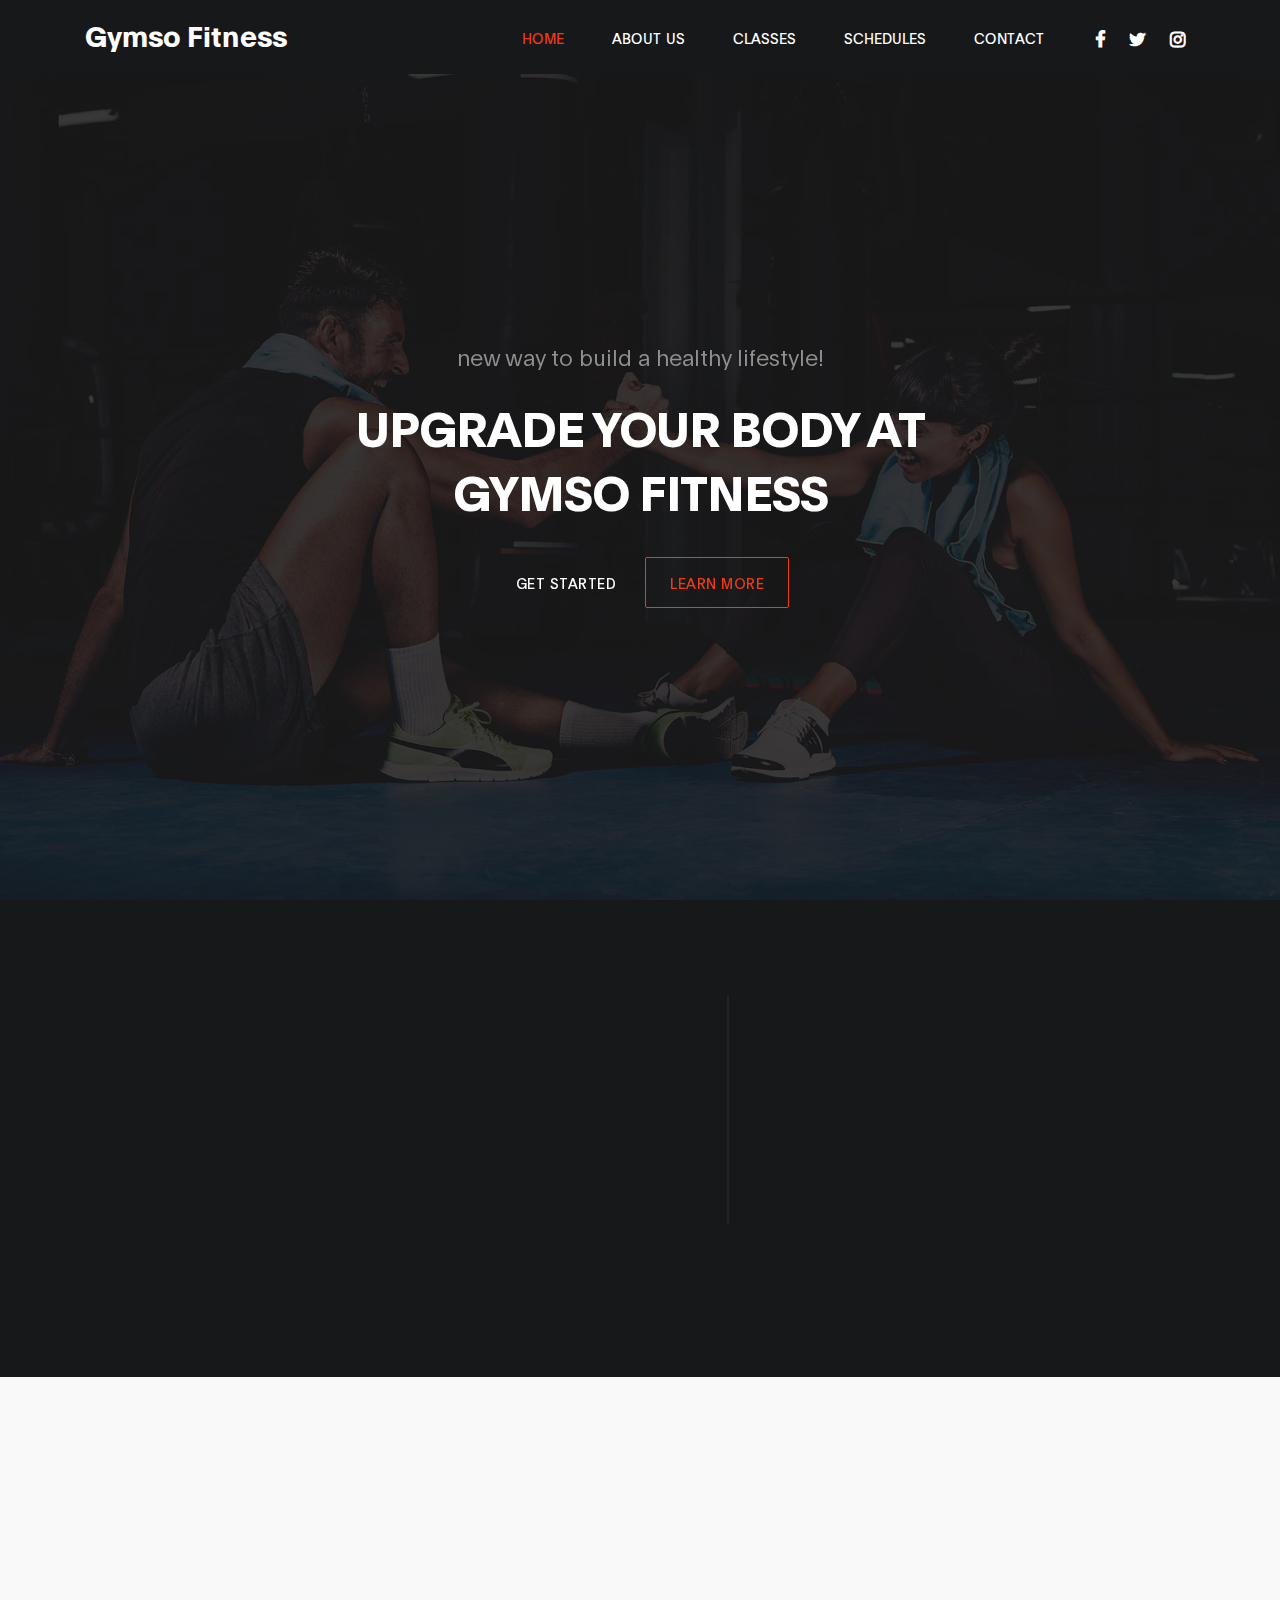
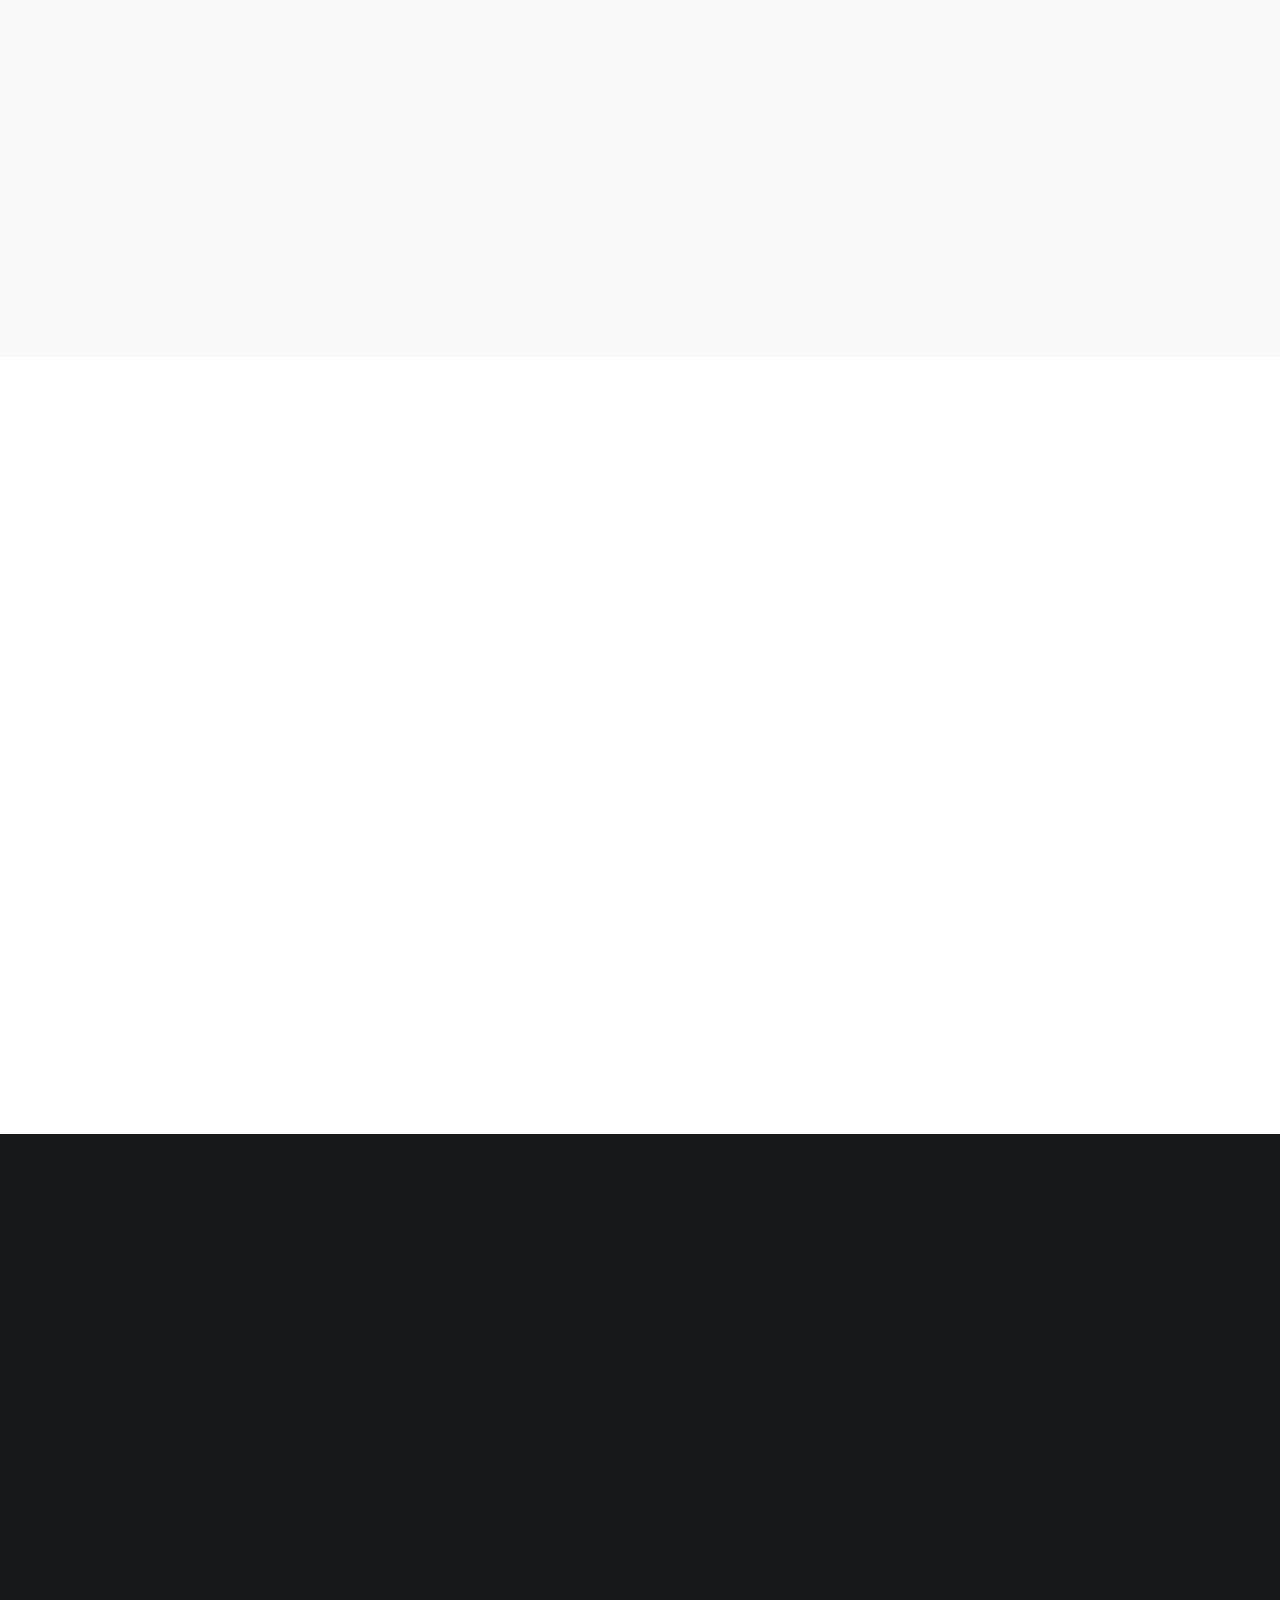
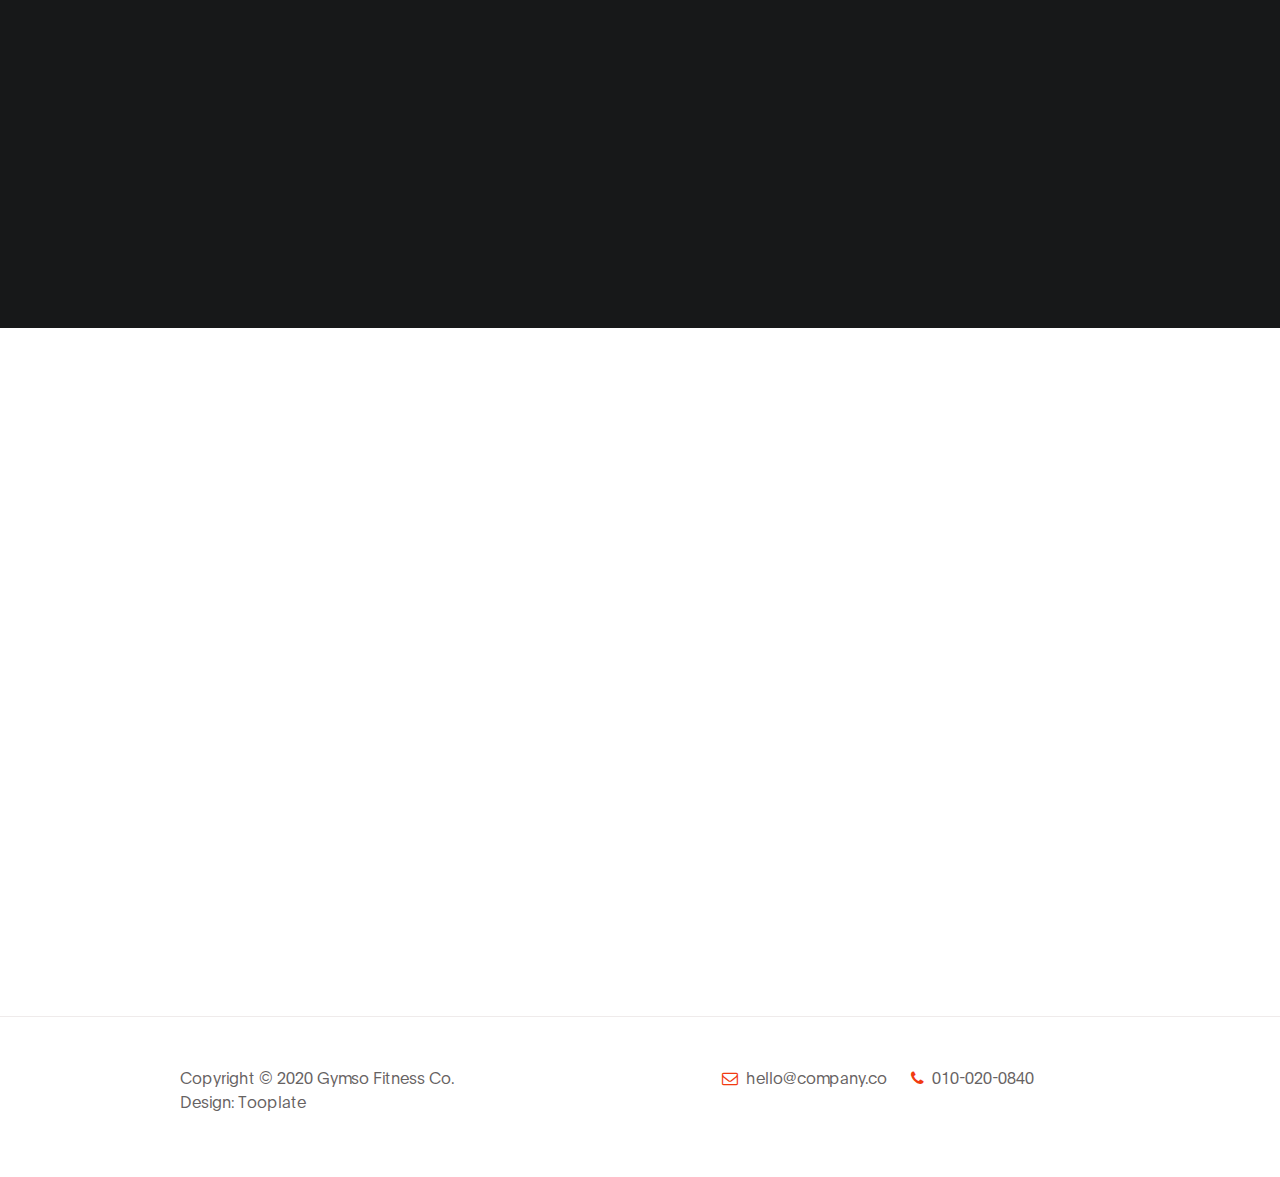
<file: QR/cupon.html>
<!DOCTYPE html>
<html lang="en">
<head>

     <title>Gymso Fitness HTML Template</title>

     <meta charset="UTF-8">
     <meta http-equiv="X-UA-Compatible" content="IE=Edge">
     <meta name="description" content="">
     <meta name="keywords" content="">
     <meta name="author" content="">
     <meta name="viewport" content="width=device-width, initial-scale=1, maximum-scale=1">

     <link rel="stylesheet" href="css/bootstrap.min.css">
     <link rel="stylesheet" href="css/font-awesome.min.css">
     <link rel="stylesheet" href="css/aos.css">

     <!-- MAIN CSS -->
     <link rel="stylesheet" href="css/tooplate-gymso-style.css">
<!--
Tooplate 2119 Gymso Fitness
https://www.tooplate.com/view/2119-gymso-fitness
-->
</head>
<body data-spy="scroll" data-target="#navbarNav" data-offset="50">

    <!-- MENU BAR -->
    <nav class="navbar navbar-expand-lg fixed-top">
        <div class="container">

            <a class="navbar-brand" href="index.html">Gymso Fitness</a>

            <button class="navbar-toggler" type="button" data-toggle="collapse" data-target="#navbarNav" aria-controls="navbarNav" aria-expanded="false"
                aria-label="Toggle navigation">
                <span class="navbar-toggler-icon"></span>
            </button>

            <div class="collapse navbar-collapse" id="navbarNav">
                <ul class="navbar-nav ml-lg-auto">
                    <li class="nav-item">
                        <a href="#home" class="nav-link smoothScroll">Home</a>
                    </li>

                    <li class="nav-item">
                        <a href="#about" class="nav-link smoothScroll">About Us</a>
                    </li>

                    <li class="nav-item">
                        <a href="#class" class="nav-link smoothScroll">Classes</a>
                    </li>

                    <li class="nav-item">
                        <a href="#schedule" class="nav-link smoothScroll">Schedules</a>
                    </li>

                    <li class="nav-item">
                        <a href="#contact" class="nav-link smoothScroll">Contact</a>
                    </li>
                </ul>

                <ul class="social-icon ml-lg-3">
                    <li><a href="https://fb.com/tooplate" class="fa fa-facebook"></a></li>
                    <li><a href="#" class="fa fa-twitter"></a></li>
                    <li><a href="#" class="fa fa-instagram"></a></li>
                </ul>
            </div>

        </div>
    </nav>


     <!-- HERO -->
     <section class="hero d-flex flex-column justify-content-center align-items-center" id="home">

            <div class="bg-overlay"></div>

               <div class="container">
                    <div class="row">

                         <div class="col-lg-8 col-md-10 mx-auto col-12">
                              <div class="hero-text mt-5 text-center">

                                    <h6 data-aos="fade-up" data-aos-delay="300">new way to build a healthy lifestyle!</h6>

                                    <h1 class="text-white" data-aos="fade-up" data-aos-delay="500">Upgrade your body at Gymso Fitness</h1>

                                    <a href="#feature" class="btn custom-btn mt-3" data-aos="fade-up" data-aos-delay="600">Get started</a>

                                    <a href="#about" class="btn custom-btn bordered mt-3" data-aos="fade-up" data-aos-delay="700">learn more</a>
                                   
                              </div>
                         </div>

                    </div>
               </div>
     </section>


     <section class="feature" id="feature">
        <div class="container">
            <div class="row">

                <div class="d-flex flex-column justify-content-center ml-lg-auto mr-lg-5 col-lg-5 col-md-6 col-12">
                    <h2 class="mb-3 text-white" data-aos="fade-up">New to the gymso?</h2>

                    <h6 class="mb-4 text-white" data-aos="fade-up">Your membership is up to 2 months FREE ($62.50 per month)</h6>

                    <p data-aos="fade-up" data-aos-delay="200">Gymso is free HTML template by <a rel="nofollow" href="https://www.tooplate.com" target="_parent">Tooplate</a> for your commercial website. Bootstrap v4.2.1 Layout. Feel free to use it.</p>

                    <a href="#" class="btn custom-btn bg-color mt-3" data-aos="fade-up" data-aos-delay="300" data-toggle="modal" data-target="#membershipForm">Become a member today</a>
                </div>

                <div class="mr-lg-auto mt-3 col-lg-4 col-md-6 col-12">
                     <div class="about-working-hours">
                          <div>

                                <h2 class="mb-4 text-white" data-aos="fade-up" data-aos-delay="500">Working hours</h2>

                               <strong class="d-block" data-aos="fade-up" data-aos-delay="600">Sunday : Closed</strong>

                               <strong class="mt-3 d-block" data-aos="fade-up" data-aos-delay="700">Monday - Friday</strong>

                                <p data-aos="fade-up" data-aos-delay="800">7:00 AM - 10:00 PM</p>

                                <strong class="mt-3 d-block" data-aos="fade-up" data-aos-delay="700">Saturday</strong>

                                <p data-aos="fade-up" data-aos-delay="800">6:00 AM - 4:00 PM</p>
                               </div>
                          </div>
                     </div>
                </div>

            </div>
        </div>
    </section>


     <!-- ABOUT -->
     <section class="about section" id="about">
               <div class="container">
                    <div class="row">

                            <div class="mt-lg-5 mb-lg-0 mb-4 col-lg-5 col-md-10 mx-auto col-12">
                                <h2 class="mb-4" data-aos="fade-up" data-aos-delay="300">Hello, we are Gymso</h2>

                                <p data-aos="fade-up" data-aos-delay="400">You are NOT allowed to redistribute this HTML template downloadable ZIP file on any template collection site. You are allowed to use this template for your personal or business websites.</p>

                                <p data-aos="fade-up" data-aos-delay="500">If you have any question regarding <a rel="nofollow" href="https://www.tooplate.com/view/2119-gymso-fitness" target="_parent">Gymso Fitness HTML template</a>, you can <a rel="nofollow" href="https://www.tooplate.com/contact" target="_parent">contact Tooplate</a> immediately. Thank you.</p>

                            </div>

                            <div class="ml-lg-auto col-lg-3 col-md-6 col-12" data-aos="fade-up" data-aos-delay="700">
                                <div class="team-thumb">
                                    <img src="images/team/team-image.jpg" class="img-fluid" alt="Trainer">

                                    <div class="team-info d-flex flex-column">

                                        <h3>Mary Yan</h3>
                                        <span>Yoga Instructor</span>

                                        <ul class="social-icon mt-3">
                                            <li><a href="#" class="fa fa-twitter"></a></li>
                                            <li><a href="#" class="fa fa-instagram"></a></li>
                                        </ul>
                                    </div>
                                </div>
                            </div>

                            <div class="mr-lg-auto mt-5 mt-lg-0 mt-md-0 col-lg-3 col-md-6 col-12" data-aos="fade-up" data-aos-delay="800">
                                <div class="team-thumb">
                                    <img src="images/team/team-image01.jpg" class="img-fluid" alt="Trainer">

                                    <div class="team-info d-flex flex-column">

                                        <h3>Catherina</h3>
                                        <span>Body trainer</span>

                                        <ul class="social-icon mt-3">
                                            <li><a href="#" class="fa fa-instagram"></a></li>
                                            <li><a href="#" class="fa fa-facebook"></a></li>
                                        </ul>
                                    </div>
                                </div>
                            </div>

                    </div>
               </div>
     </section>


     <!-- CLASS -->
     <section class="class section" id="class">
               <div class="container">
                    <div class="row">

                            <div class="col-lg-12 col-12 text-center mb-5">
                                <h6 data-aos="fade-up">Get A Perfect Body</h6>

                                <h2 data-aos="fade-up" data-aos-delay="200">Our Training Classes</h2>
                             </div>

                            <div class="col-lg-4 col-md-6 col-12" data-aos="fade-up" data-aos-delay="400">
                                <div class="class-thumb">
                                    <img src="images/class/yoga-class.jpg" class="img-fluid" alt="Class">

                                    <div class="class-info">
                                        <h3 class="mb-1">Yoga</h3>

                                        <span><strong>Trained by</strong> - Bella</span>

                                        <span class="class-price">$50</span>

                                        <p class="mt-3">Lorem ipsum dolor sit amet, consectetur adipiscing</p>
                                    </div>
                                </div>
                            </div>

                            <div class="mt-5 mt-lg-0 mt-md-0 col-lg-4 col-md-6 col-12" data-aos="fade-up" data-aos-delay="500">
                                <div class="class-thumb">
                                    <img src="images/class/crossfit-class.jpg" class="img-fluid" alt="Class">

                                    <div class="class-info">
                                        <h3 class="mb-1">Areobic</h3>

                                        <span><strong>Trained by</strong> - Mary</span>

                                        <span class="class-price">$66</span>

                                        <p class="mt-3">Lorem ipsum dolor sit amet, consectetur adipiscing</p>
                                    </div>
                                </div>
                            </div>

                            <div class="mt-5 mt-lg-0 col-lg-4 col-md-6 col-12" data-aos="fade-up" data-aos-delay="600">
                                <div class="class-thumb">
                                    <img src="images/class/cardio-class.jpg" class="img-fluid" alt="Class">

                                    <div class="class-info">
                                        <h3 class="mb-1">Cardio</h3>

                                        <span><strong>Trained by</strong> - Cathe</span>

                                        <span class="class-price">$75</span>

                                        <p class="mt-3">Lorem ipsum dolor sit amet, consectetur adipiscing</p>
                                    </div>
                                </div>
                            </div>

                    </div>
               </div>
     </section>


     <!-- SCHEDULE -->
     <section class="schedule section" id="schedule">
               <div class="container">
                    <div class="row">

                            <div class="col-lg-12 col-12 text-center">
                                <h6 data-aos="fade-up">our weekly GYM schedules</h6>

                                <h2 class="text-white" data-aos="fade-up" data-aos-delay="200">Workout Timetable</h2>
                             </div>

                             <div class="col-lg-12 py-5 col-md-12 col-12">
                                 <table class="table table-bordered table-responsive schedule-table" data-aos="fade-up" data-aos-delay="300">

                                     <thead class="thead-light">
                                         <th><i class="fa fa-calendar"></i></th>
                                         <th>Mon</th>
                                         <th>Tue</th>
                                         <th>Wed</th>
                                         <th>Thu</th>
                                         <th>Fri</th>
                                         <th>Sat</th>
                                     </thead>

                                     <tbody>
                                         <tr>
                                            <td><small>7:00 am</small></td>
                                            <td>
                                                <strong>Cardio</strong>
                                                <span>7:00 am - 9:00 am</span>
                                            </td>
                                            <td>
                                                <strong>Power Fitness</strong>
                                                <span>7:00 am - 9:00 am</span>
                                            </td>
                                            <td></td>
                                            <td></td>
                                            <td>
                                                <strong>Yoga Section</strong>
                                                <span>7:00 am - 9:00 am</span>
                                            </td>
                                         </tr>

                                         <tr>
                                            <td><small>9:00 am</small></td>
                                            <td></td>
                                            <td></td>
                                            <td>
                                                <strong>Boxing</strong>
                                                <span>8:00 am - 9:00 am</span>
                                            </td>
                                            <td>
                                                <strong>Areobic</strong>
                                                <span>8:00 am - 9:00 am</span>
                                            </td>
                                            <td></td>
                                            <td>
                                                <strong>Cardio</strong>
                                                <span>8:00 am - 9:00 am</span>
                                            </td>
                                         </tr>

                                         <tr>
                                            <td><small>11:00 am</small></td>
                                            <td></td>
                                            <td>
                                                <strong>Boxing</strong>
                                                <span>11:00 am - 2:00 pm</span>
                                            </td>
                                            <td>
                                                <strong>Areobic</strong>
                                                <span>11:30 am - 3:30 pm</span>
                                            </td>
                                            <td></td>
                                            <td>
                                                <strong>Body work</strong>
                                                <span>11:50 am - 5:20 pm</span>
                                            </td>
                                         </tr>

                                         <tr>
                                            <td><small>2:00 pm</small></td>
                                            <td>
                                                <strong>Boxing</strong>
                                                <span>2:00 pm - 4:00 pm</span>
                                            </td>
                                            <td>
                                                <strong>Power lifting</strong>
                                                <span>3:00 pm - 6:00 pm</span>
                                            </td>
                                            <td></td>
                                            <td>
                                                <strong>Cardio</strong>
                                                <span>6:00 pm - 9:00 pm</span>
                                            </td>
                                            <td></td>
                                            <td>
                                                <strong>Crossfit</strong>
                                                <span>5:00 pm - 7:00 pm</span>
                                            </td>
                                         </tr>
                                     </tbody>
                                 </table>
                             </div>

                    </div>
               </div>
     </section>


     <!-- CONTACT -->
     <section class="contact section" id="contact">
          <div class="container">
               <div class="row">

                    <div class="ml-auto col-lg-5 col-md-6 col-12">
                        <h2 class="mb-4 pb-2" data-aos="fade-up" data-aos-delay="200">Feel free to ask anything</h2>

                        <form action="#" method="post" class="contact-form webform" data-aos="fade-up" data-aos-delay="400" role="form">
                            <input type="text" class="form-control" name="cf-name" placeholder="Name">

                            <input type="email" class="form-control" name="cf-email" placeholder="Email">

                            <textarea class="form-control" rows="5" name="cf-message" placeholder="Message"></textarea>

                            <button type="submit" class="form-control" id="submit-button" name="submit">Send Message</button>
                        </form>
                    </div>

                    <div class="mx-auto mt-4 mt-lg-0 mt-md-0 col-lg-5 col-md-6 col-12">
                        <h2 class="mb-4" data-aos="fade-up" data-aos-delay="600">Where you can <span>find us</span></h2>

                        <p data-aos="fade-up" data-aos-delay="800"><i class="fa fa-map-marker mr-1"></i> 120-240 Rio de Janeiro - State of Rio de Janeiro, Brazil</p>
<!-- How to change your own map point
	1. Go to Google Maps
	2. Click on your location point
	3. Click "Share" and choose "Embed map" tab
	4. Copy only URL and paste it within the src="" field below
-->
                        <div class="google-map" data-aos="fade-up" data-aos-delay="900">
                           <iframe src="https://maps.google.com/maps?q=Av.+Lúcio+Costa,+Rio+de+Janeiro+-+RJ,+Brazil&t=&z=13&ie=UTF8&iwloc=&output=embed" width="1920" height="250" frameborder="0" style="border:0;" allowfullscreen=""></iframe>
                        </div>
                    </div>
                    
               </div>
          </div>
     </section>


     <!-- FOOTER -->
     <footer class="site-footer">
          <div class="container">
               <div class="row">

                    <div class="ml-auto col-lg-4 col-md-5">
                        <p class="copyright-text">Copyright &copy; 2020 Gymso Fitness Co.
                        
                        <br>Design: <a href="https://www.tooplate.com">Tooplate</a></p>
                    </div>

                    <div class="d-flex justify-content-center mx-auto col-lg-5 col-md-7 col-12">
                        <p class="mr-4">
                            <i class="fa fa-envelope-o mr-1"></i>
                            <a href="#">hello@company.co</a>
                        </p>

                        <p><i class="fa fa-phone mr-1"></i> 010-020-0840</p>
                    </div>
                    
               </div>
          </div>
     </footer>

    <!-- Modal -->
    <div class="modal fade" id="membershipForm" tabindex="-1" role="dialog" aria-labelledby="membershipFormLabel" aria-hidden="true">
      <div class="modal-dialog" role="document">

        <div class="modal-content">
          <div class="modal-header">

            <h2 class="modal-title" id="membershipFormLabel">Membership Form</h2>

            <button type="button" class="close" data-dismiss="modal" aria-label="Close">
              <span aria-hidden="true">&times;</span>
            </button>
          </div>

          <div class="modal-body">
            <form class="membership-form webform" role="form">
                <input type="text" class="form-control" name="cf-name" placeholder="John Doe">

                <input type="email" class="form-control" name="cf-email" placeholder="Johndoe@gmail.com">

                <input type="tel" class="form-control" name="cf-phone" placeholder="123-456-7890" pattern="[0-9]{3}-[0-9]{3}-[0-9]{4}" required>

                <textarea class="form-control" rows="3" name="cf-message" placeholder="Additional Message"></textarea>

                <button type="submit" class="form-control" id="submit-button" name="submit">Submit Button</button>

                <div class="custom-control custom-checkbox">
                    <input type="checkbox" class="custom-control-input" id="signup-agree">
                    <label class="custom-control-label text-small text-muted" for="signup-agree">I agree to the <a href="#">Terms &amp;Conditions</a>
                    </label>
                </div>
            </form>
          </div>

          <div class="modal-footer"></div>

        </div>
      </div>
    </div>

     <!-- SCRIPTS -->
     <script src="js/jquery.min.js"></script>
     <script src="js/bootstrap.min.js"></script>
     <script src="js/aos.js"></script>
     <script src="js/smoothscroll.js"></script>
     <script src="js/custom.js"></script>

</body>
</html>
</file>
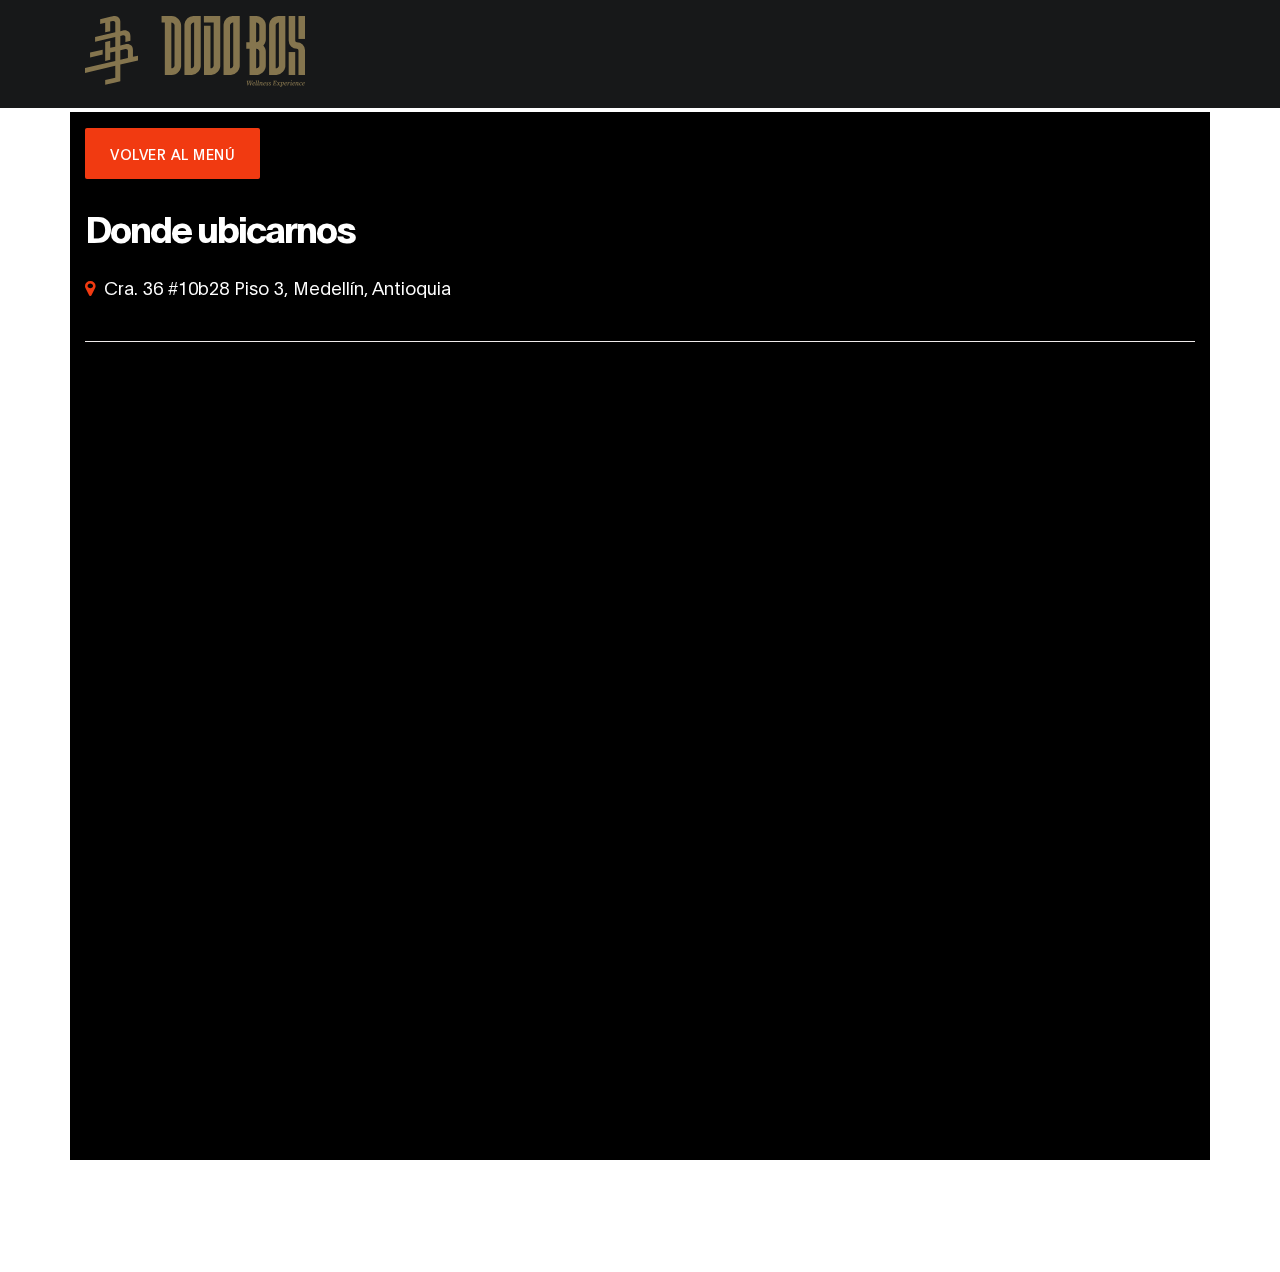
<file: QR/donde-ubicarnos.html>
<!DOCTYPE html>
<html lang="en">

    <head>

        <title>Gymso Fitness HTML Template</title>

        <meta charset="UTF-8">
        <meta http-equiv="X-UA-Compatible" content="IE=Edge">
        <meta name="description" content="">
        <meta name="keywords" content="">
        <meta name="author" content="">
        <meta name="viewport" content="width=device-width, initial-scale=1, maximum-scale=1">

        <link rel="stylesheet" href="css/bootstrap.min.css">
        <link rel="stylesheet" href="css/font-awesome.min.css">
        <link rel="stylesheet" href="css/aos.css">

        <!-- MAIN CSS -->
        <link rel="stylesheet" href="css/tooplate-gymso-style.css">
        <!--
Tooplate 2119 Gymso Fitness
https://www.tooplate.com/view/2119-gymso-fitness
-->
    </head>

    <body data-spy="scroll" data-target="#navbarNav" data-offset="50">

        <!-- MENU BAR -->
        <nav class="navbar navbar-expand-lg fixed-top">
            <div class="container">

                <a class="navbar-brand" href="index.html">
                    <img width="220px" src="../img/dojo/svg/DB_Logo_V-Corporativa_871C-RGB.svg" alt="">
                </a>


            </div>
        </nav>


        <!-- CONTACT -->
        <section class="contact section" id="contact">
            <div class="container">
                <div class="row" style="background-color: #000;">


                    <div class="mx-auto mt-4 mt-lg-0 mt-md-0 col-lg-12 col-md-12 col-12">

                        <a href="index.html" class="btn custom-btn bg-color mt-3 aos-init aos-animate" data-aos="fade-up" data-aos-delay="300">Volver
                            al menú
                        </a>
                        <br /> <br />

                        <h2 class="mb-4" data-aos="fade-up" data-aos-delay="600" style="color: #fff;">Donde ubicarnos</span></h2>

                        <p data-aos="fade-up" style="color: #fff;" data-aos-delay="800"><i class="fa fa-map-marker mr-1"></i> Cra. 36 #10b28 Piso 3, Medellín, Antioquia</p>


                        <div class="google-map" data-aos="fade-up" data-aos-delay="900">
                            <iframe
                                src="https://www.google.com/maps/embed?pb=!1m18!1m12!1m3!1d247.90005874032053!2d-75.56526807269688!3d6.210733180622853!2m3!1f0!2f0!3f0!3m2!1i1024!2i768!4f13.1!3m3!1m2!1s0x0%3A0x517493b8e6b2627c!2sDojo%20box%20Medellin!5e0!3m2!1ses!2sco!4v1647409380018!5m2!1ses!2sco"
                                width="600" height="450" style="border:0;" allowfullscreen="" loading="lazy"></iframe>
                        </div>


                        <h1><a style="font-size: 22px; padding: 5px 20px;" href="https://wa.me/57301502512" class="btn custom-btn bg-color mt-3 aos-init aos-animate" data-aos="fade-up"
                                data-aos-delay="300">
                                Obtén aquí obsequio
                            </a>
                        </h1>
                        <br />
                        <br /> <br /> <br /> <br />

                    </div>
                    <div class="mx-auto mt-4 mt-lg-0 mt-md-0 col-lg-12 col-md-12 col-12">

                        <a href="index.html" class="btn custom-btn bg-color mt-3 aos-init aos-animate" data-aos="fade-up" data-aos-delay="300">Volver
                            al menú
                        </a>
                        <br /> <br />
                    </div>
                </div>
        </section>



        <!-- SCRIPTS -->
        <script src="js/jquery.min.js"></script>
        <script src="js/bootstrap.min.js"></script>
        <script src="js/aos.js"></script>
        <script src="js/smoothscroll.js"></script>
        <script src="js/custom.js"></script>

    </body>

</html>
</file>
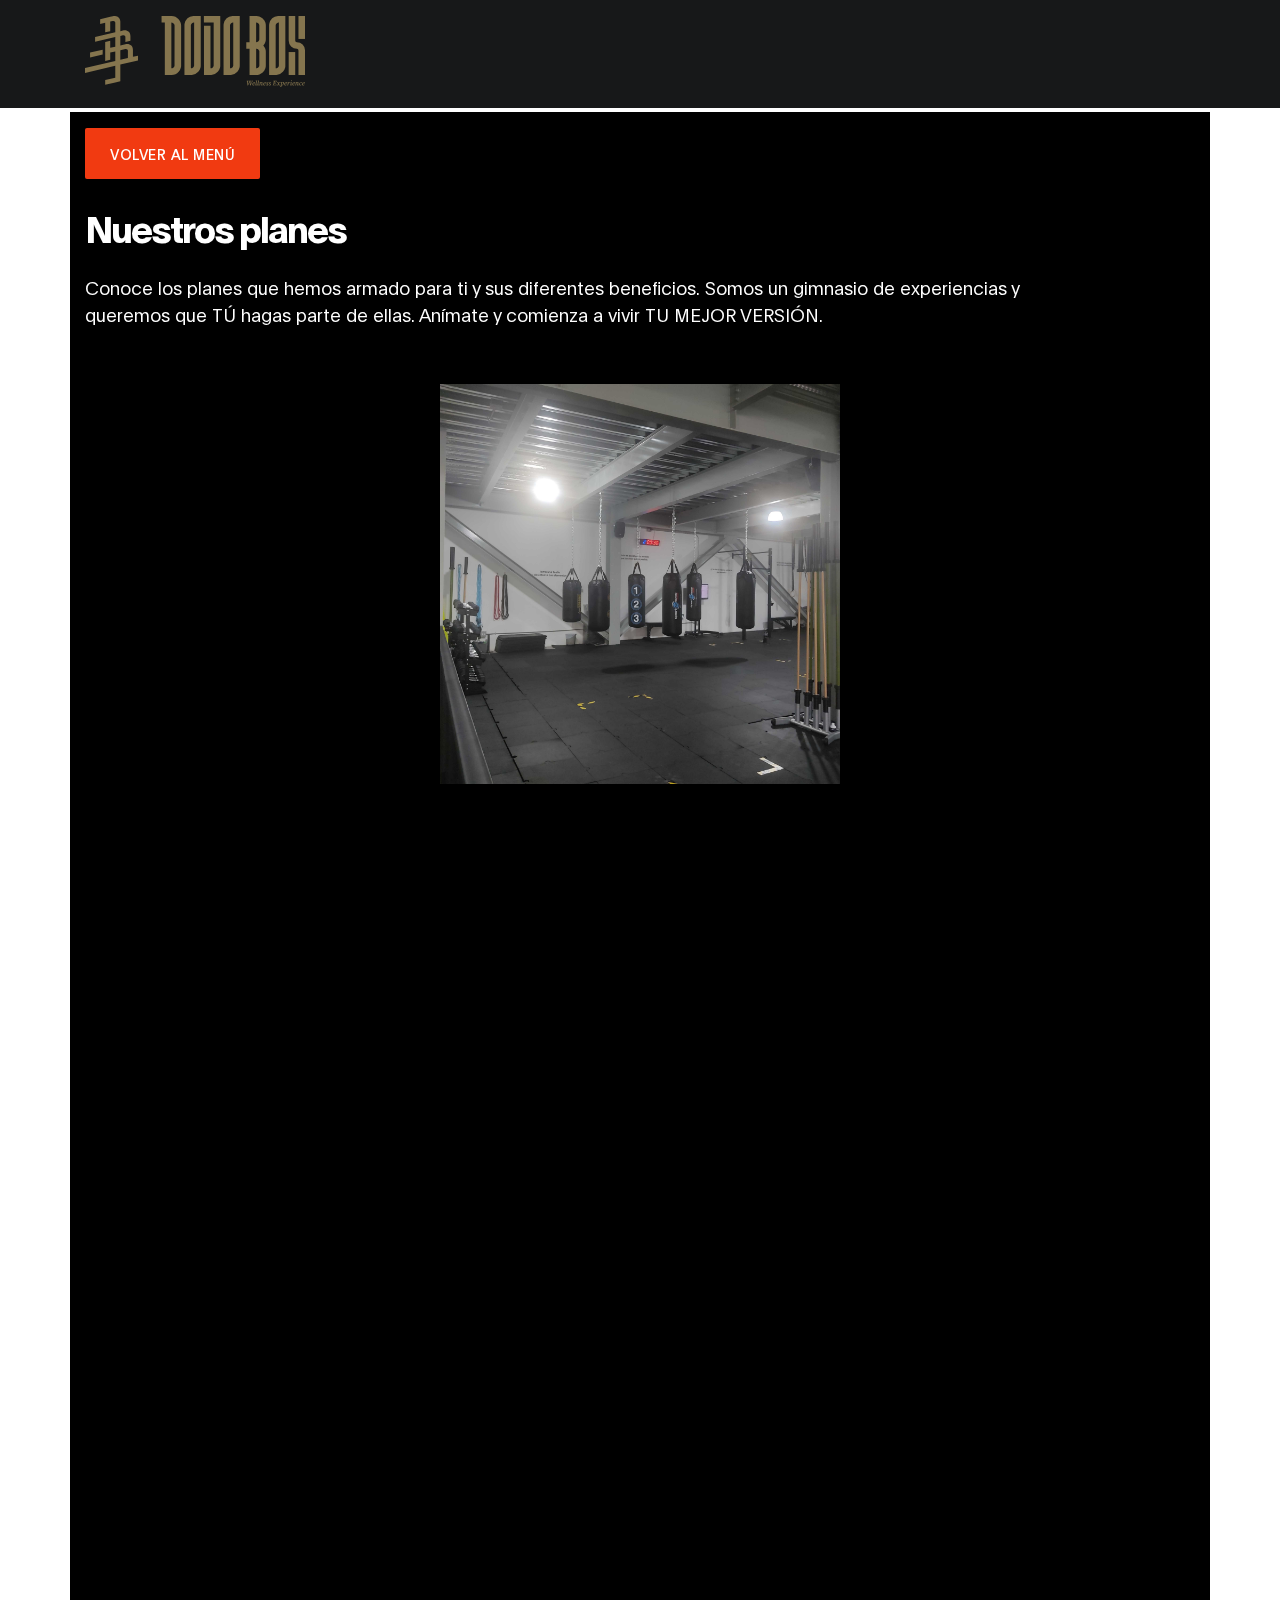
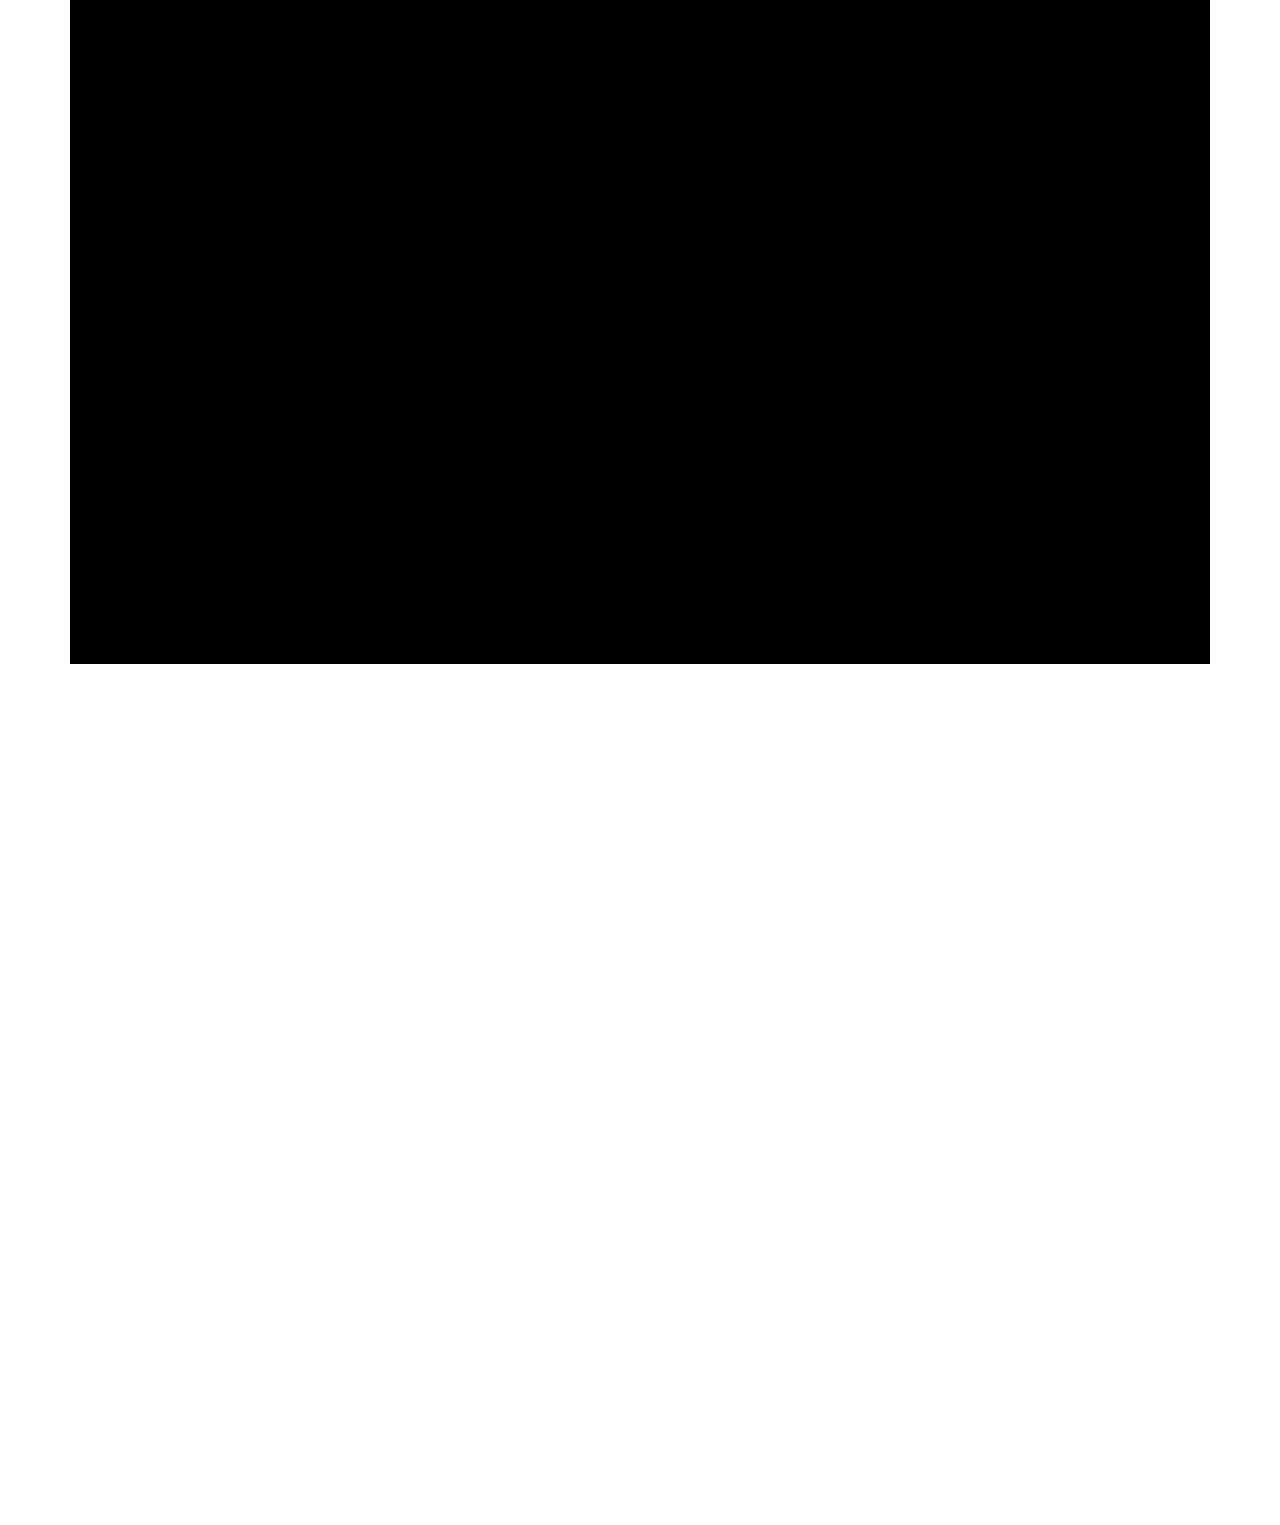
<file: QR/espacios.html>
<!DOCTYPE html>
<html lang="en">

    <head>

        <title>Gymso Fitness HTML Template</title>

        <meta charset="UTF-8">
        <meta http-equiv="X-UA-Compatible" content="IE=Edge">
        <meta name="description" content="">
        <meta name="keywords" content="">
        <meta name="author" content="">
        <meta name="viewport" content="width=device-width, initial-scale=1, maximum-scale=1">

        <link rel="stylesheet" href="css/bootstrap.min.css">
        <link rel="stylesheet" href="css/font-awesome.min.css">
        <link rel="stylesheet" href="css/aos.css">

        <!-- MAIN CSS -->
        <link rel="stylesheet" href="css/tooplate-gymso-style.css">
        <!--
Tooplate 2119 Gymso Fitness
https://www.tooplate.com/view/2119-gymso-fitness
-->
    </head>

    <body data-spy="scroll" data-target="#navbarNav" data-offset="50">

        <!-- MENU BAR -->
        <nav class="navbar navbar-expand-lg fixed-top">
            <div class="container">

                <a class="navbar-brand" href="index.html">
                    <img width="220px" src="../img/dojo/svg/DB_Logo_V-Corporativa_871C-RGB.svg" alt="">
                </a>


            </div>
        </nav>


        <!-- CONTACT -->
        <section class="contact section" id="contact">
            <div class="container">
                <div class="row" style="background-color: #000;">


                    <div class="mx-auto mt-4 mt-lg-0 mt-md-0 col-lg-12 col-md-12 col-12">

                        <a href="index.html" class="btn custom-btn bg-color mt-3 aos-init aos-animate" data-aos="fade-up" data-aos-delay="300">Volver
                            al menú
                        </a>
                        <br /> <br />

                        <h2 class="mb-4" data-aos="fade-up" data-aos-delay="600" style="color: #fff;">Nuestros planes</span></h2>
                        <p data-aos="fade-up" data-aos-delay="800" style="color: #fff;">
                            Conoce los planes que hemos armado para ti y sus diferentes beneficios.
                            Somos un gimnasio de experiencias y queremos que TÚ hagas parte de ellas.
                            Anímate y comienza a vivir TU MEJOR VERSIÓN.
                        </p>


                    </div>

                    <div class="mx-auto mt-4 mt-lg-0 mt-md-0 col-lg-12 col-md-6 col-12">
                        <img style="max-width: 400px; margin: 40px auto; display: block;" src="images/1635874894531.jpg" alt="" class="aos-init aos-animate" data-aos="fade-up" data-aos-delay="300">
                    </div>
                    <div class="mx-auto mt-4 mt-lg-0 mt-md-0 col-lg-12 col-md-6 col-12">
                        <img style="max-width: 400px; margin: 40px auto; display: block;" src="images/1635874894541.jpg" alt="" class="aos-init aos-animate" data-aos="fade-up" data-aos-delay="300">
                    </div>
                    <div class="mx-auto mt-4 mt-lg-0 mt-md-0 col-lg-12 col-md-6 col-12">
                        <img style="max-width: 400px; margin: 40px auto; display: block;" src="images/1635874894553.jpg" alt="" class="aos-init aos-animate" data-aos="fade-up" data-aos-delay="300">
                    </div>
                    <div class="mx-auto mt-4 mt-lg-0 mt-md-0 col-lg-12 col-md-6 col-12">
                        <img style="max-width: 400px; margin: 40px auto; display: block;" src="images/1635874894556.jpg" alt="" class="aos-init aos-animate" data-aos="fade-up" data-aos-delay="300">
                    </div>

                </div>

                <div class="row">

                    <div class="mx-auto mt-4 mt-lg-0 mt-md-0 col-lg-12 col-md-12 col-12">

                        <br /> <br />

                        <h2 class="mb-4" data-aos="fade-up" data-aos-delay="600">Donde ubicarnos</span></h2>

                        <p data-aos="fade-up" data-aos-delay="800"><i class="fa fa-map-marker mr-1"></i> Cra. 36 #10b28 Piso 3, Medellín, Antioquia</p>

                        <div class="google-map" data-aos="fade-up" data-aos-delay="900">
                            <iframe
                                src="https://www.google.com/maps/embed?pb=!1m18!1m12!1m3!1d247.90005874032053!2d-75.56526807269688!3d6.210733180622853!2m3!1f0!2f0!3f0!3m2!1i1024!2i768!4f13.1!3m3!1m2!1s0x0%3A0x517493b8e6b2627c!2sDojo%20box%20Medellin!5e0!3m2!1ses!2sco!4v1647409380018!5m2!1ses!2sco"
                                width="600" height="450" style="border:0;" allowfullscreen="" loading="lazy"></iframe>
                        </div>
                    </div>


                    <a href="index.html" class="btn custom-btn bg-color mt-3 aos-init aos-animate" data-aos="fade-up" data-aos-delay="300">Volver
                        al menú
                    </a>

                </div>

            </div>
        </section>



        <!-- SCRIPTS -->
        <script src=" js/jquery.min.js"></script>
        <script src="js/bootstrap.min.js"></script>
        <script src="js/aos.js"></script>
        <script src="js/smoothscroll.js"></script>
        <script src="js/custom.js"></script>

    </body>

</html>
</file>
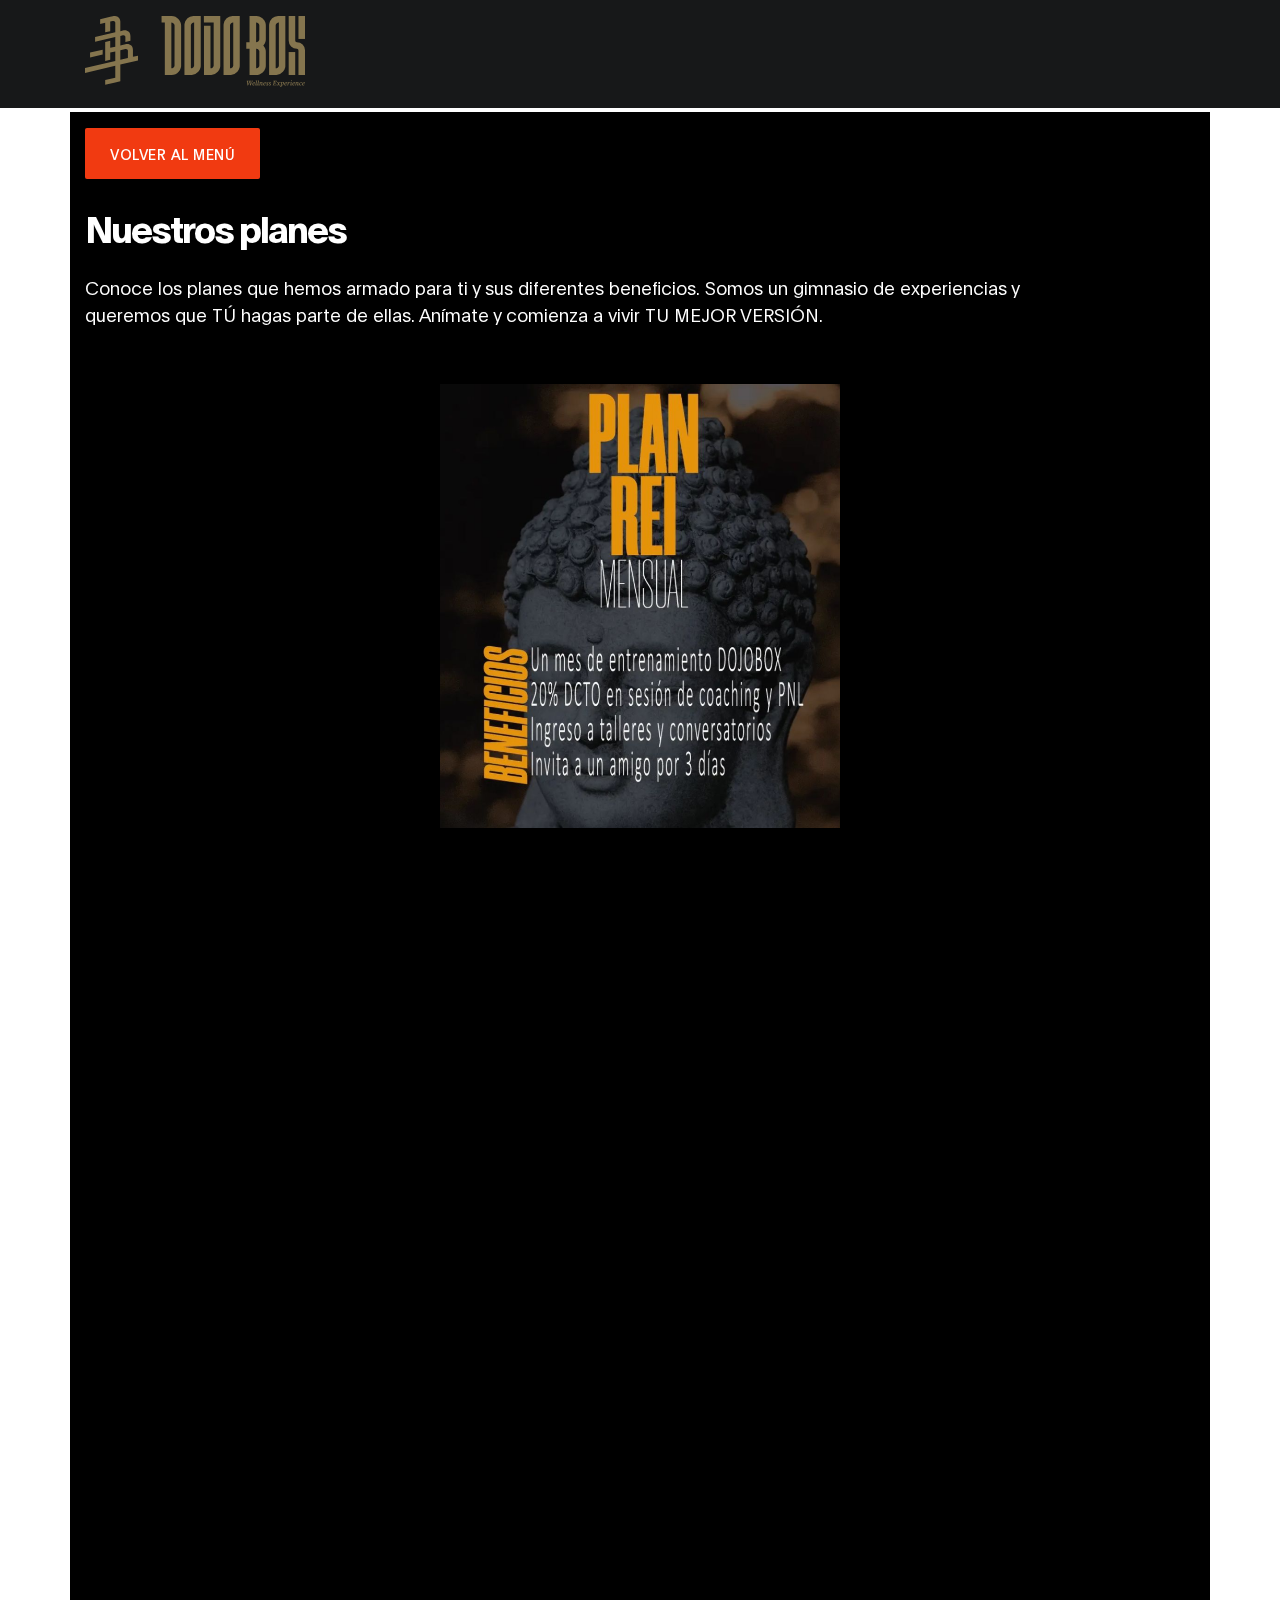
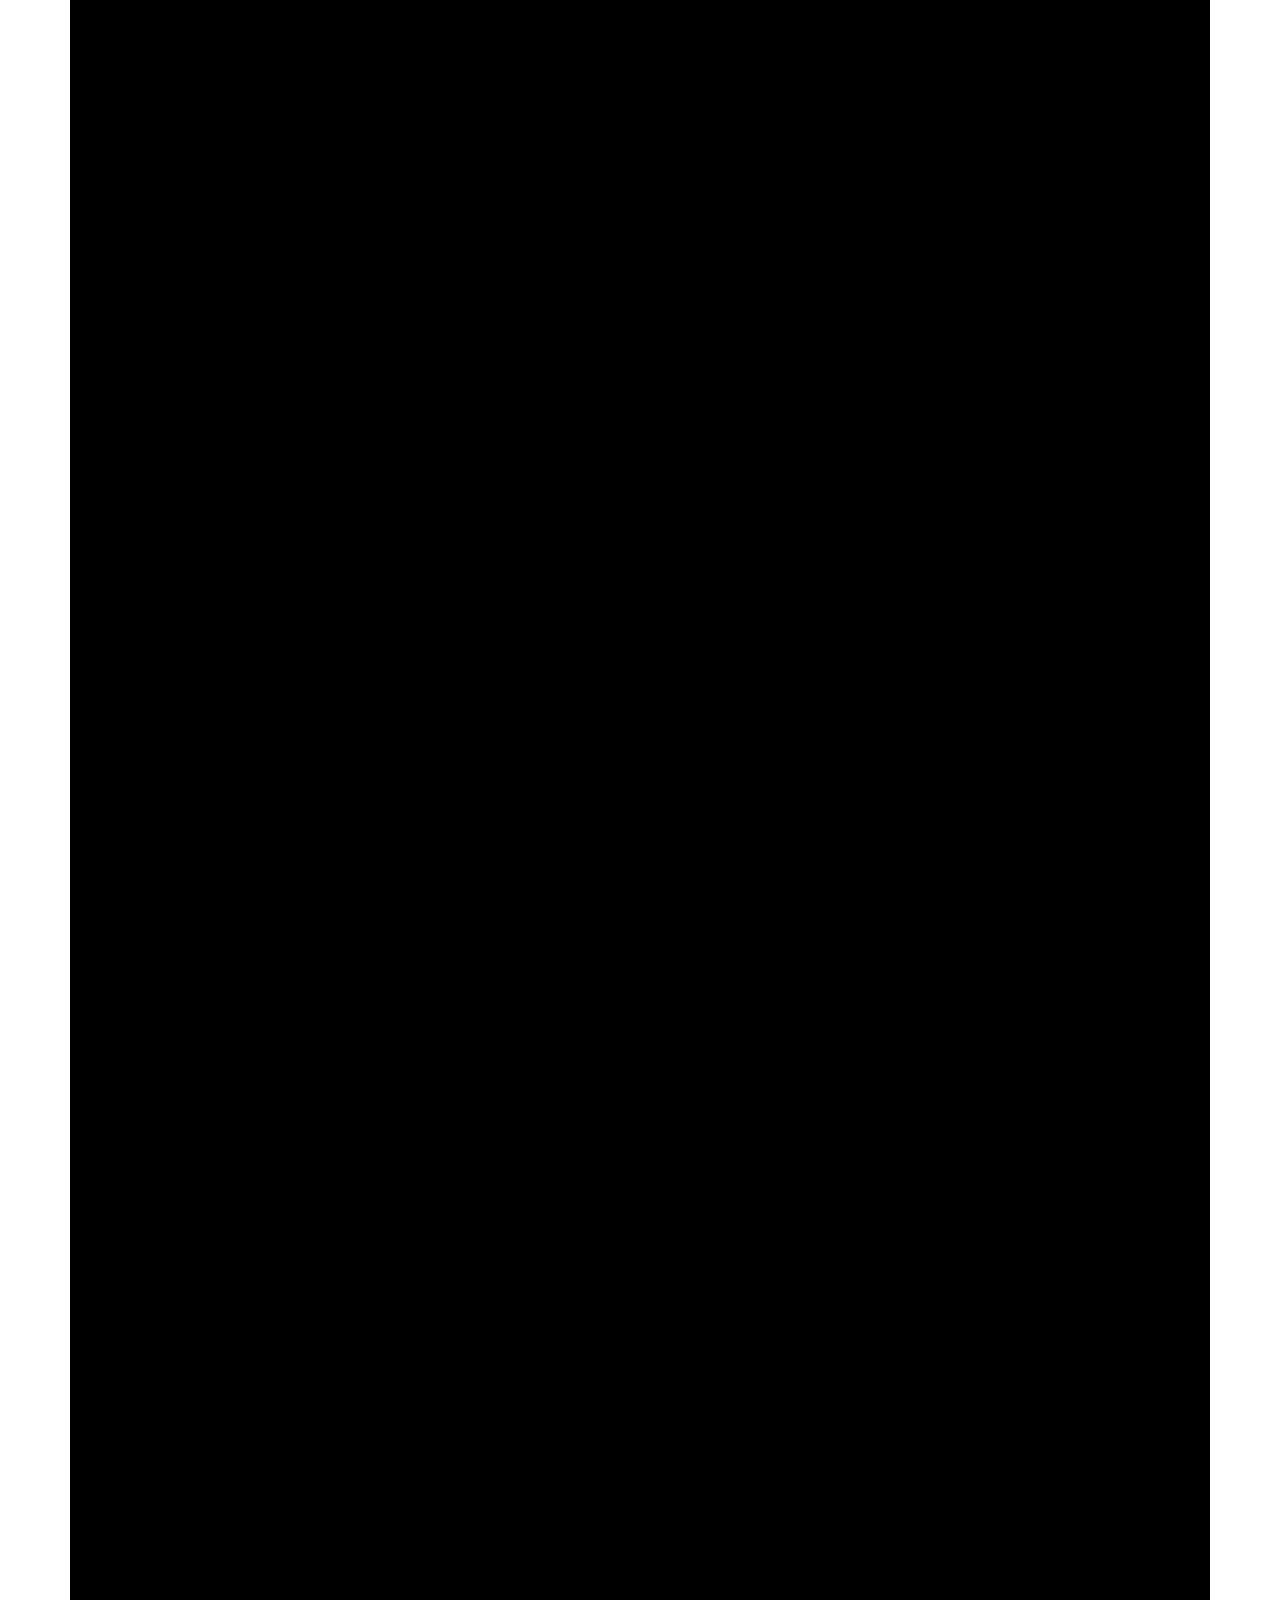
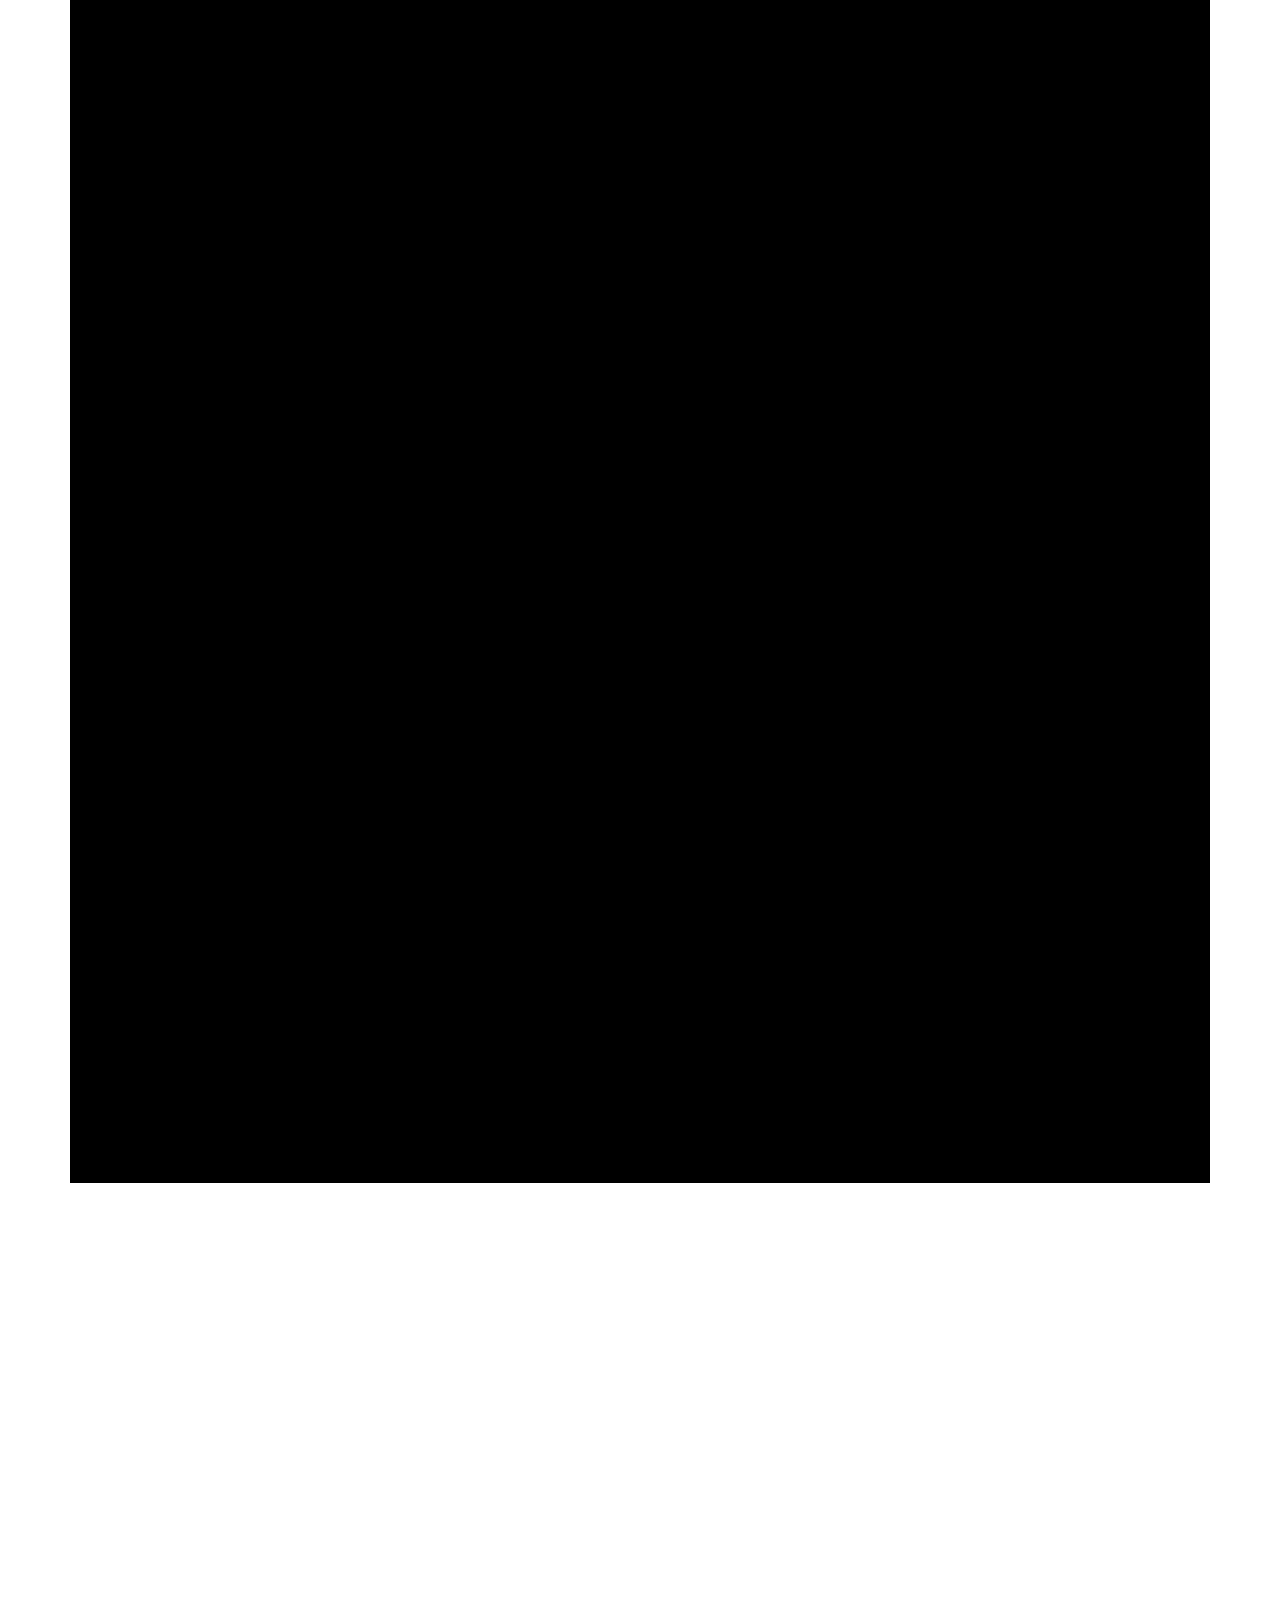
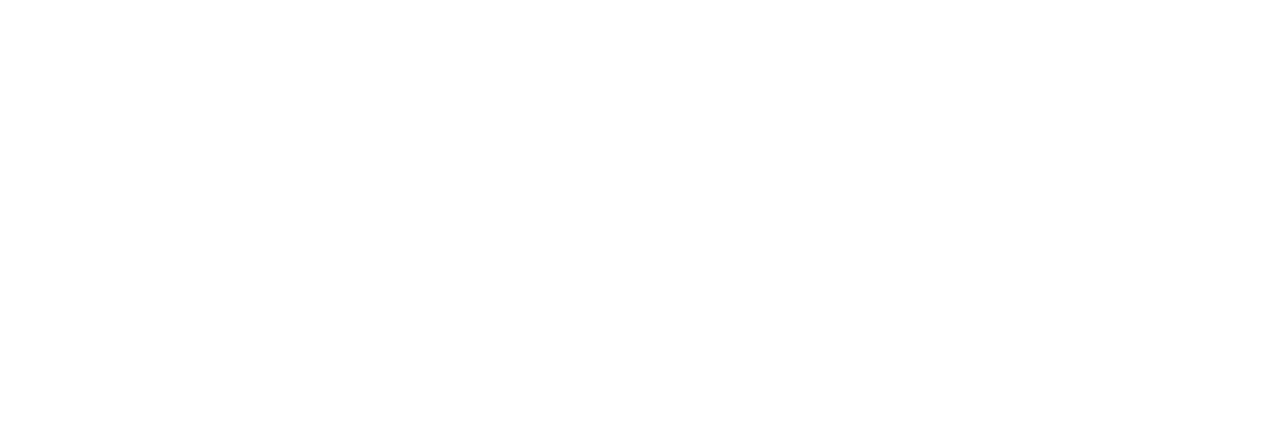
<file: QR/planes.html>
<!DOCTYPE html>
<html lang="en">

    <head>

        <title>Gymso Fitness HTML Template</title>

        <meta charset="UTF-8">
        <meta http-equiv="X-UA-Compatible" content="IE=Edge">
        <meta name="description" content="">
        <meta name="keywords" content="">
        <meta name="author" content="">
        <meta name="viewport" content="width=device-width, initial-scale=1, maximum-scale=1">

        <link rel="stylesheet" href="css/bootstrap.min.css">
        <link rel="stylesheet" href="css/font-awesome.min.css">
        <link rel="stylesheet" href="css/aos.css">

        <!-- MAIN CSS -->
        <link rel="stylesheet" href="css/tooplate-gymso-style.css">
        <!--
Tooplate 2119 Gymso Fitness
https://www.tooplate.com/view/2119-gymso-fitness
-->
    </head>

    <body data-spy="scroll" data-target="#navbarNav" data-offset="50">

        <!-- MENU BAR -->
        <nav class="navbar navbar-expand-lg fixed-top">
            <div class="container">

                <a class="navbar-brand" href="index.html">
                    <img width="220px" src="../img/dojo/svg/DB_Logo_V-Corporativa_871C-RGB.svg" alt="">
                </a>


            </div>
        </nav>


        <!-- CONTACT -->
        <section class="contact section" id="contact">
            <div class="container">
                <div class="row" style="background-color: #000;">


                    <div class="mx-auto mt-4 mt-lg-0 mt-md-0 col-lg-12 col-md-12 col-12">

                        <a href="index.html" class="btn custom-btn bg-color mt-3 aos-init aos-animate" data-aos="fade-up" data-aos-delay="300">Volver
                            al menú
                        </a>
                        <br /> <br />

                        <h2 class="mb-4" data-aos="fade-up" data-aos-delay="600" style="color: #fff;">Nuestros planes</span></h2>
                        <p data-aos="fade-up" data-aos-delay="800" style="color: #fff;">
                            Conoce los planes que hemos armado para ti y sus diferentes beneficios.
                            Somos un gimnasio de experiencias y queremos que TÚ hagas parte de ellas.
                            Anímate y comienza a vivir TU MEJOR VERSIÓN.
                        </p>


                    </div>

                    <div class="mx-auto mt-4 mt-lg-0 mt-md-0 col-lg-12 col-md-6 col-12">
                        <img style="max-width: 400px; margin: 40px auto; display: block;" src="images/plan1.png" alt="" class="aos-init aos-animate" data-aos="fade-up" data-aos-delay="300">
                    </div>
                    <div class="mx-auto mt-4 mt-lg-0 mt-md-0 col-lg-12 col-md-6 col-12">
                        <img style="max-width: 400px; margin: 40px auto; display: block;" src="images/plan2.png" alt="" class="aos-init aos-animate" data-aos="fade-up" data-aos-delay="300">
                    </div>
                    <div class="mx-auto mt-4 mt-lg-0 mt-md-0 col-lg-12 col-md-6 col-12">
                        <img style="max-width: 400px; margin: 40px auto; display: block;" src="images/plan3.png" alt="" class="aos-init aos-animate" data-aos="fade-up" data-aos-delay="300">
                    </div>
                    <div class="mx-auto mt-4 mt-lg-0 mt-md-0 col-lg-12 col-md-6 col-12">
                        <img style="max-width: 400px; margin: 40px auto; display: block;" src="images/plan4.png" alt="" class="aos-init aos-animate" data-aos="fade-up" data-aos-delay="300">
                    </div>

                    <div class="mx-auto mt-4 mt-lg-0 mt-md-0 col-lg-12 col-md-6 col-12">
                        <img style="max-width: 400px; margin: 40px auto; display: block;" src="images/1635874894531.jpg" alt="" class="aos-init aos-animate" data-aos="fade-up" data-aos-delay="300">
                    </div>
                    <div class="mx-auto mt-4 mt-lg-0 mt-md-0 col-lg-12 col-md-6 col-12">
                        <img style="max-width: 400px; margin: 40px auto; display: block;" src="images/1635874894541.jpg" alt="" class="aos-init aos-animate" data-aos="fade-up" data-aos-delay="300">
                    </div>
                    <div class="mx-auto mt-4 mt-lg-0 mt-md-0 col-lg-12 col-md-6 col-12">
                        <img style="max-width: 400px; margin: 40px auto; display: block;" src="images/1635874894553.jpg" alt="" class="aos-init aos-animate" data-aos="fade-up" data-aos-delay="300">
                    </div>
                    <div class="mx-auto mt-4 mt-lg-0 mt-md-0 col-lg-12 col-md-6 col-12">
                        <img style="max-width: 400px; margin: 40px auto; display: block;" src="images/1635874894556.jpg" alt="" class="aos-init aos-animate" data-aos="fade-up" data-aos-delay="300">
                    </div>

                </div>

                <div class="row">

                    <div class="mx-auto mt-4 mt-lg-0 mt-md-0 col-lg-12 col-md-12 col-12">

                        <br /> <br />

                        <h2 class="mb-4" data-aos="fade-up" data-aos-delay="600">Donde ubicarnos</span></h2>

                        <p data-aos="fade-up" data-aos-delay="800"><i class="fa fa-map-marker mr-1"></i> Cra. 36 #10b28 Piso 3, Medellín, Antioquia</p>

                        <div class="google-map" data-aos="fade-up" data-aos-delay="900">
                            <iframe
                                src="https://www.google.com/maps/embed?pb=!1m18!1m12!1m3!1d247.90005874032053!2d-75.56526807269688!3d6.210733180622853!2m3!1f0!2f0!3f0!3m2!1i1024!2i768!4f13.1!3m3!1m2!1s0x0%3A0x517493b8e6b2627c!2sDojo%20box%20Medellin!5e0!3m2!1ses!2sco!4v1647409380018!5m2!1ses!2sco"
                                width="600" height="450" style="border:0;" allowfullscreen="" loading="lazy"></iframe>
                        </div>
                    </div>


                    <a href="index.html" class="btn custom-btn bg-color mt-3 aos-init aos-animate" data-aos="fade-up" data-aos-delay="300">Volver
                        al menú
                    </a>

                </div>

            </div>
        </section>



        <!-- SCRIPTS -->
        <script src=" js/jquery.min.js"></script>
        <script src="js/bootstrap.min.js"></script>
        <script src="js/aos.js"></script>
        <script src="js/smoothscroll.js"></script>
        <script src="js/custom.js"></script>



    </body>

</html>
</file>
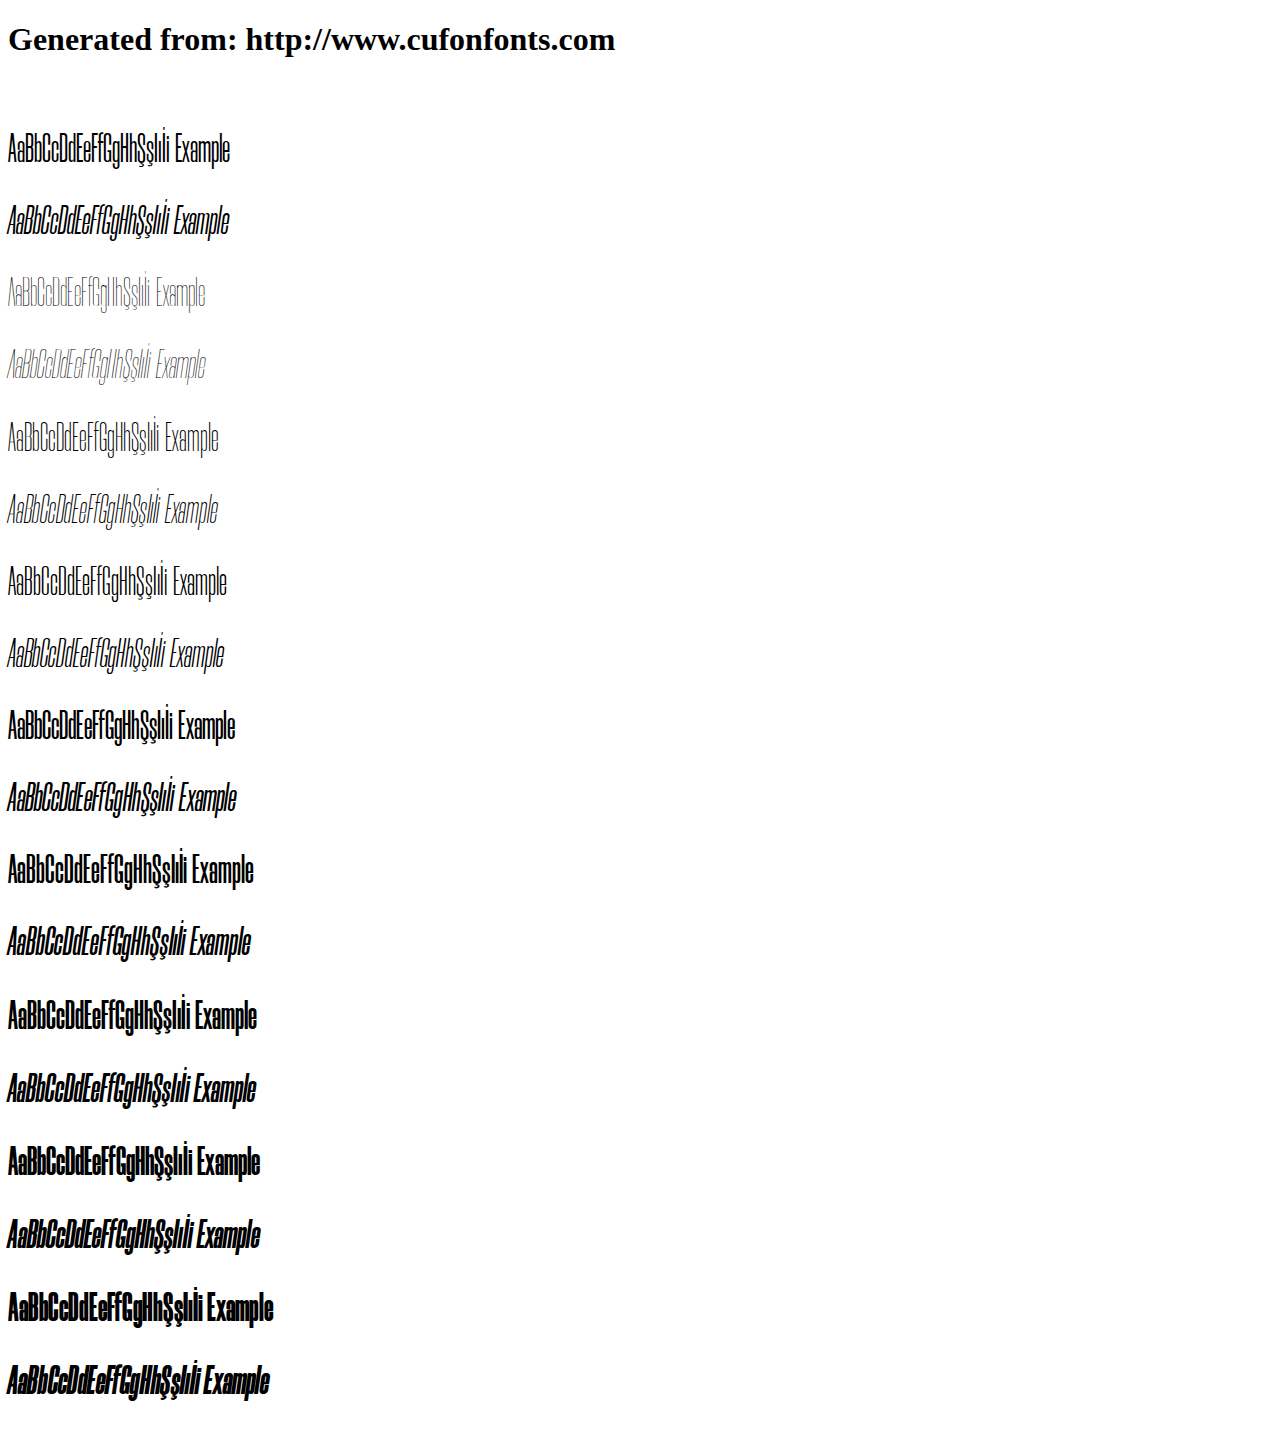
<file: fonts/morganite/example.html>
<!DOCTYPE html>
<html xmlns="http://www.w3.org/1999/xhtml">
<head>
    <meta http-equiv="Content-Type" content="text/html; charset=utf-8"/>
    <link rel="stylesheet" type="text/css"
          href="style.css"/>
</head>

<body>

<h1>Generated from: http://www.cufonfonts.com</h1><br/>
<h1 style="font-family:'Morganite Book';font-weight:normal;font-size:42px">AaBbCcDdEeFfGgHhŞşIıİi Example</h1>
<h1 style="font-family:'Morganite Book Italic';font-weight:normal;font-size:42px">AaBbCcDdEeFfGgHhŞşIıİi Example</h1>
<h1 style="font-family:'Morganite Thin';font-weight:normal;font-size:42px">AaBbCcDdEeFfGgHhŞşIıİi Example</h1>
<h1 style="font-family:'Morganite Thin Italic';font-weight:normal;font-size:42px">AaBbCcDdEeFfGgHhŞşIıİi Example</h1>
<h1 style="font-family:'Morganite ExtraLight';font-weight:normal;font-size:42px">AaBbCcDdEeFfGgHhŞşIıİi Example</h1>
<h1 style="font-family:'Morganite ExtraLight Italic';font-weight:normal;font-size:42px">AaBbCcDdEeFfGgHhŞşIıİi Example</h1>
<h1 style="font-family:'Morganite Light';font-weight:normal;font-size:42px">AaBbCcDdEeFfGgHhŞşIıİi Example</h1>
<h1 style="font-family:'Morganite Light Italic';font-weight:normal;font-size:42px">AaBbCcDdEeFfGgHhŞşIıİi Example</h1>
<h1 style="font-family:'Morganite Medium';font-weight:normal;font-size:42px">AaBbCcDdEeFfGgHhŞşIıİi Example</h1>
<h1 style="font-family:'Morganite Medium Italic';font-weight:normal;font-size:42px">AaBbCcDdEeFfGgHhŞşIıİi Example</h1>
<h1 style="font-family:'Morganite SemiBold';font-weight:normal;font-size:42px">AaBbCcDdEeFfGgHhŞşIıİi Example</h1>
<h1 style="font-family:'Morganite SemiBold Italic';font-weight:normal;font-size:42px">AaBbCcDdEeFfGgHhŞşIıİi Example</h1>
<h1 style="font-family:'Morganite Bold';font-weight:normal;font-size:42px">AaBbCcDdEeFfGgHhŞşIıİi Example</h1>
<h1 style="font-family:'Morganite Bold Italic';font-weight:normal;font-size:42px">AaBbCcDdEeFfGgHhŞşIıİi Example</h1>
<h1 style="font-family:'Morganite ExtraBold';font-weight:normal;font-size:42px">AaBbCcDdEeFfGgHhŞşIıİi Example</h1>
<h1 style="font-family:'Morganite ExtraBold Italic';font-weight:normal;font-size:42px">AaBbCcDdEeFfGgHhŞşIıİi Example</h1>
<h1 style="font-family:'Morganite Black';font-weight:normal;font-size:42px">AaBbCcDdEeFfGgHhŞşIıİi Example</h1>
<h1 style="font-family:'Morganite Black Italic';font-weight:normal;font-size:42px">AaBbCcDdEeFfGgHhŞşIıİi Example</h1>


</body>
</html>
</file>
<file: css/themify-icons.css>
@font-face {
	font-family: 'themify';
	src:url('../fonts/themify.eot?-fvbane');
	src:url('../fonts/themify.eot?#iefix-fvbane') format('embedded-opentype'),
		url('../fonts/themify.woff?-fvbane') format('woff'),
		url('../fonts/themify.ttf?-fvbane') format('truetype'),
		url('../fonts/themify.svg?-fvbane#themify') format('svg');
	font-weight: normal;
	font-style: normal;
}

[class^="ti-"], [class*=" ti-"] {
	font-family: 'themify';
	/* speak: none; */
	font-style: normal;
	font-weight: normal;
	font-variant: normal;
	text-transform: none;
	line-height: 1;

	/* Better Font Rendering =========== */
	-webkit-font-smoothing: antialiased;
	-moz-osx-font-smoothing: grayscale;
}

.ti-wand:before {
	content: "\e600";
}
.ti-volume:before {
	content: "\e601";
}
.ti-user:before {
	content: "\e602";
}
.ti-unlock:before {
	content: "\e603";
}
.ti-unlink:before {
	content: "\e604";
}
.ti-trash:before {
	content: "\e605";
}
.ti-thought:before {
	content: "\e606";
}
.ti-target:before {
	content: "\e607";
}
.ti-tag:before {
	content: "\e608";
}
.ti-tablet:before {
	content: "\e609";
}
.ti-star:before {
	content: "\e60a";
}
.ti-spray:before {
	content: "\e60b";
}
.ti-signal:before {
	content: "\e60c";
}
.ti-shopping-cart:before {
	content: "\e60d";
}
.ti-shopping-cart-full:before {
	content: "\e60e";
}
.ti-settings:before {
	content: "\e60f";
}
.ti-search:before {
	content: "\e610";
}
.ti-zoom-in:before {
	content: "\e611";
}
.ti-zoom-out:before {
	content: "\e612";
}
.ti-cut:before {
	content: "\e613";
}
.ti-ruler:before {
	content: "\e614";
}
.ti-ruler-pencil:before {
	content: "\e615";
}
.ti-ruler-alt:before {
	content: "\e616";
}
.ti-bookmark:before {
	content: "\e617";
}
.ti-bookmark-alt:before {
	content: "\e618";
}
.ti-reload:before {
	content: "\e619";
}
.ti-plus:before {
	content: "\e61a";
}
.ti-pin:before {
	content: "\e61b";
}
.ti-pencil:before {
	content: "\e61c";
}
.ti-pencil-alt:before {
	content: "\e61d";
}
.ti-paint-roller:before {
	content: "\e61e";
}
.ti-paint-bucket:before {
	content: "\e61f";
}
.ti-na:before {
	content: "\e620";
}
.ti-mobile:before {
	content: "\e621";
}
.ti-minus:before {
	content: "\e622";
}
.ti-medall:before {
	content: "\e623";
}
.ti-medall-alt:before {
	content: "\e624";
}
.ti-marker:before {
	content: "\e625";
}
.ti-marker-alt:before {
	content: "\e626";
}
.ti-arrow-up:before {
	content: "\e627";
}
.ti-arrow-right:before {
	content: "\e628";
}
.ti-arrow-left:before {
	content: "\e629";
}
.ti-arrow-down:before {
	content: "\e62a";
}
.ti-lock:before {
	content: "\e62b";
}
.ti-location-arrow:before {
	content: "\e62c";
}
.ti-link:before {
	content: "\e62d";
}
.ti-layout:before {
	content: "\e62e";
}
.ti-layers:before {
	content: "\e62f";
}
.ti-layers-alt:before {
	content: "\e630";
}
.ti-key:before {
	content: "\e631";
}
.ti-import:before {
	content: "\e632";
}
.ti-image:before {
	content: "\e633";
}
.ti-heart:before {
	content: "\e634";
}
.ti-heart-broken:before {
	content: "\e635";
}
.ti-hand-stop:before {
	content: "\e636";
}
.ti-hand-open:before {
	content: "\e637";
}
.ti-hand-drag:before {
	content: "\e638";
}
.ti-folder:before {
	content: "\e639";
}
.ti-flag:before {
	content: "\e63a";
}
.ti-flag-alt:before {
	content: "\e63b";
}
.ti-flag-alt-2:before {
	content: "\e63c";
}
.ti-eye:before {
	content: "\e63d";
}
.ti-export:before {
	content: "\e63e";
}
.ti-exchange-vertical:before {
	content: "\e63f";
}
.ti-desktop:before {
	content: "\e640";
}
.ti-cup:before {
	content: "\e641";
}
.ti-crown:before {
	content: "\e642";
}
.ti-comments:before {
	content: "\e643";
}
.ti-comment:before {
	content: "\e644";
}
.ti-comment-alt:before {
	content: "\e645";
}
.ti-close:before {
	content: "\e646";
}
.ti-clip:before {
	content: "\e647";
}
.ti-angle-up:before {
	content: "\e648";
}
.ti-angle-right:before {
	content: "\e649";
}
.ti-angle-left:before {
	content: "\e64a";
}
.ti-angle-down:before {
	content: "\e64b";
}
.ti-check:before {
	content: "\e64c";
}
.ti-check-box:before {
	content: "\e64d";
}
.ti-camera:before {
	content: "\e64e";
}
.ti-announcement:before {
	content: "\e64f";
}
.ti-brush:before {
	content: "\e650";
}
.ti-briefcase:before {
	content: "\e651";
}
.ti-bolt:before {
	content: "\e652";
}
.ti-bolt-alt:before {
	content: "\e653";
}
.ti-blackboard:before {
	content: "\e654";
}
.ti-bag:before {
	content: "\e655";
}
.ti-move:before {
	content: "\e656";
}
.ti-arrows-vertical:before {
	content: "\e657";
}
.ti-arrows-horizontal:before {
	content: "\e658";
}
.ti-fullscreen:before {
	content: "\e659";
}
.ti-arrow-top-right:before {
	content: "\e65a";
}
.ti-arrow-top-left:before {
	content: "\e65b";
}
.ti-arrow-circle-up:before {
	content: "\e65c";
}
.ti-arrow-circle-right:before {
	content: "\e65d";
}
.ti-arrow-circle-left:before {
	content: "\e65e";
}
.ti-arrow-circle-down:before {
	content: "\e65f";
}
.ti-angle-double-up:before {
	content: "\e660";
}
.ti-angle-double-right:before {
	content: "\e661";
}
.ti-angle-double-left:before {
	content: "\e662";
}
.ti-angle-double-down:before {
	content: "\e663";
}
.ti-zip:before {
	content: "\e664";
}
.ti-world:before {
	content: "\e665";
}
.ti-wheelchair:before {
	content: "\e666";
}
.ti-view-list:before {
	content: "\e667";
}
.ti-view-list-alt:before {
	content: "\e668";
}
.ti-view-grid:before {
	content: "\e669";
}
.ti-uppercase:before {
	content: "\e66a";
}
.ti-upload:before {
	content: "\e66b";
}
.ti-underline:before {
	content: "\e66c";
}
.ti-truck:before {
	content: "\e66d";
}
.ti-timer:before {
	content: "\e66e";
}
.ti-ticket:before {
	content: "\e66f";
}
.ti-thumb-up:before {
	content: "\e670";
}
.ti-thumb-down:before {
	content: "\e671";
}
.ti-text:before {
	content: "\e672";
}
.ti-stats-up:before {
	content: "\e673";
}
.ti-stats-down:before {
	content: "\e674";
}
.ti-split-v:before {
	content: "\e675";
}
.ti-split-h:before {
	content: "\e676";
}
.ti-smallcap:before {
	content: "\e677";
}
.ti-shine:before {
	content: "\e678";
}
.ti-shift-right:before {
	content: "\e679";
}
.ti-shift-left:before {
	content: "\e67a";
}
.ti-shield:before {
	content: "\e67b";
}
.ti-notepad:before {
	content: "\e67c";
}
.ti-server:before {
	content: "\e67d";
}
.ti-quote-right:before {
	content: "\e67e";
}
.ti-quote-left:before {
	content: "\e67f";
}
.ti-pulse:before {
	content: "\e680";
}
.ti-printer:before {
	content: "\e681";
}
.ti-power-off:before {
	content: "\e682";
}
.ti-plug:before {
	content: "\e683";
}
.ti-pie-chart:before {
	content: "\e684";
}
.ti-paragraph:before {
	content: "\e685";
}
.ti-panel:before {
	content: "\e686";
}
.ti-package:before {
	content: "\e687";
}
.ti-music:before {
	content: "\e688";
}
.ti-music-alt:before {
	content: "\e689";
}
.ti-mouse:before {
	content: "\e68a";
}
.ti-mouse-alt:before {
	content: "\e68b";
}
.ti-money:before {
	content: "\e68c";
}
.ti-microphone:before {
	content: "\e68d";
}
.ti-menu:before {
	content: "\e68e";
}
.ti-menu-alt:before {
	content: "\e68f";
}
.ti-map:before {
	content: "\e690";
}
.ti-map-alt:before {
	content: "\e691";
}
.ti-loop:before {
	content: "\e692";
}
.ti-location-pin:before {
	content: "\e693";
}
.ti-list:before {
	content: "\e694";
}
.ti-light-bulb:before {
	content: "\e695";
}
.ti-Italic:before {
	content: "\e696";
}
.ti-info:before {
	content: "\e697";
}
.ti-infinite:before {
	content: "\e698";
}
.ti-id-badge:before {
	content: "\e699";
}
.ti-hummer:before {
	content: "\e69a";
}
.ti-home:before {
	content: "\e69b";
}
.ti-help:before {
	content: "\e69c";
}
.ti-headphone:before {
	content: "\e69d";
}
.ti-harddrives:before {
	content: "\e69e";
}
.ti-harddrive:before {
	content: "\e69f";
}
.ti-gift:before {
	content: "\e6a0";
}
.ti-game:before {
	content: "\e6a1";
}
.ti-filter:before {
	content: "\e6a2";
}
.ti-files:before {
	content: "\e6a3";
}
.ti-file:before {
	content: "\e6a4";
}
.ti-eraser:before {
	content: "\e6a5";
}
.ti-envelope:before {
	content: "\e6a6";
}
.ti-download:before {
	content: "\e6a7";
}
.ti-direction:before {
	content: "\e6a8";
}
.ti-direction-alt:before {
	content: "\e6a9";
}
.ti-dashboard:before {
	content: "\e6aa";
}
.ti-control-stop:before {
	content: "\e6ab";
}
.ti-control-shuffle:before {
	content: "\e6ac";
}
.ti-control-play:before {
	content: "\e6ad";
}
.ti-control-pause:before {
	content: "\e6ae";
}
.ti-control-forward:before {
	content: "\e6af";
}
.ti-control-backward:before {
	content: "\e6b0";
}
.ti-cloud:before {
	content: "\e6b1";
}
.ti-cloud-up:before {
	content: "\e6b2";
}
.ti-cloud-down:before {
	content: "\e6b3";
}
.ti-clipboard:before {
	content: "\e6b4";
}
.ti-car:before {
	content: "\e6b5";
}
.ti-calendar:before {
	content: "\e6b6";
}
.ti-book:before {
	content: "\e6b7";
}
.ti-bell:before {
	content: "\e6b8";
}
.ti-basketball:before {
	content: "\e6b9";
}
.ti-bar-chart:before {
	content: "\e6ba";
}
.ti-bar-chart-alt:before {
	content: "\e6bb";
}
.ti-back-right:before {
	content: "\e6bc";
}
.ti-back-left:before {
	content: "\e6bd";
}
.ti-arrows-corner:before {
	content: "\e6be";
}
.ti-archive:before {
	content: "\e6bf";
}
.ti-anchor:before {
	content: "\e6c0";
}
.ti-align-right:before {
	content: "\e6c1";
}
.ti-align-left:before {
	content: "\e6c2";
}
.ti-align-justify:before {
	content: "\e6c3";
}
.ti-align-center:before {
	content: "\e6c4";
}
.ti-alert:before {
	content: "\e6c5";
}
.ti-alarm-clock:before {
	content: "\e6c6";
}
.ti-agenda:before {
	content: "\e6c7";
}
.ti-write:before {
	content: "\e6c8";
}
.ti-window:before {
	content: "\e6c9";
}
.ti-widgetized:before {
	content: "\e6ca";
}
.ti-widget:before {
	content: "\e6cb";
}
.ti-widget-alt:before {
	content: "\e6cc";
}
.ti-wallet:before {
	content: "\e6cd";
}
.ti-video-clapper:before {
	content: "\e6ce";
}
.ti-video-camera:before {
	content: "\e6cf";
}
.ti-vector:before {
	content: "\e6d0";
}
.ti-themify-logo:before {
	content: "\e6d1";
}
.ti-themify-favicon:before {
	content: "\e6d2";
}
.ti-themify-favicon-alt:before {
	content: "\e6d3";
}
.ti-support:before {
	content: "\e6d4";
}
.ti-stamp:before {
	content: "\e6d5";
}
.ti-split-v-alt:before {
	content: "\e6d6";
}
.ti-slice:before {
	content: "\e6d7";
}
.ti-shortcode:before {
	content: "\e6d8";
}
.ti-shift-right-alt:before {
	content: "\e6d9";
}
.ti-shift-left-alt:before {
	content: "\e6da";
}
.ti-ruler-alt-2:before {
	content: "\e6db";
}
.ti-receipt:before {
	content: "\e6dc";
}
.ti-pin2:before {
	content: "\e6dd";
}
.ti-pin-alt:before {
	content: "\e6de";
}
.ti-pencil-alt2:before {
	content: "\e6df";
}
.ti-palette:before {
	content: "\e6e0";
}
.ti-more:before {
	content: "\e6e1";
}
.ti-more-alt:before {
	content: "\e6e2";
}
.ti-microphone-alt:before {
	content: "\e6e3";
}
.ti-magnet:before {
	content: "\e6e4";
}
.ti-line-double:before {
	content: "\e6e5";
}
.ti-line-dotted:before {
	content: "\e6e6";
}
.ti-line-dashed:before {
	content: "\e6e7";
}
.ti-layout-width-full:before {
	content: "\e6e8";
}
.ti-layout-width-default:before {
	content: "\e6e9";
}
.ti-layout-width-default-alt:before {
	content: "\e6ea";
}
.ti-layout-tab:before {
	content: "\e6eb";
}
.ti-layout-tab-window:before {
	content: "\e6ec";
}
.ti-layout-tab-v:before {
	content: "\e6ed";
}
.ti-layout-tab-min:before {
	content: "\e6ee";
}
.ti-layout-slider:before {
	content: "\e6ef";
}
.ti-layout-slider-alt:before {
	content: "\e6f0";
}
.ti-layout-sidebar-right:before {
	content: "\e6f1";
}
.ti-layout-sidebar-none:before {
	content: "\e6f2";
}
.ti-layout-sidebar-left:before {
	content: "\e6f3";
}
.ti-layout-placeholder:before {
	content: "\e6f4";
}
.ti-layout-menu:before {
	content: "\e6f5";
}
.ti-layout-menu-v:before {
	content: "\e6f6";
}
.ti-layout-menu-separated:before {
	content: "\e6f7";
}
.ti-layout-menu-full:before {
	content: "\e6f8";
}
.ti-layout-media-right-alt:before {
	content: "\e6f9";
}
.ti-layout-media-right:before {
	content: "\e6fa";
}
.ti-layout-media-overlay:before {
	content: "\e6fb";
}
.ti-layout-media-overlay-alt:before {
	content: "\e6fc";
}
.ti-layout-media-overlay-alt-2:before {
	content: "\e6fd";
}
.ti-layout-media-left-alt:before {
	content: "\e6fe";
}
.ti-layout-media-left:before {
	content: "\e6ff";
}
.ti-layout-media-center-alt:before {
	content: "\e700";
}
.ti-layout-media-center:before {
	content: "\e701";
}
.ti-layout-list-thumb:before {
	content: "\e702";
}
.ti-layout-list-thumb-alt:before {
	content: "\e703";
}
.ti-layout-list-post:before {
	content: "\e704";
}
.ti-layout-list-large-image:before {
	content: "\e705";
}
.ti-layout-line-solid:before {
	content: "\e706";
}
.ti-layout-grid4:before {
	content: "\e707";
}
.ti-layout-grid3:before {
	content: "\e708";
}
.ti-layout-grid2:before {
	content: "\e709";
}
.ti-layout-grid2-thumb:before {
	content: "\e70a";
}
.ti-layout-cta-right:before {
	content: "\e70b";
}
.ti-layout-cta-left:before {
	content: "\e70c";
}
.ti-layout-cta-center:before {
	content: "\e70d";
}
.ti-layout-cta-btn-right:before {
	content: "\e70e";
}
.ti-layout-cta-btn-left:before {
	content: "\e70f";
}
.ti-layout-column4:before {
	content: "\e710";
}
.ti-layout-column3:before {
	content: "\e711";
}
.ti-layout-column2:before {
	content: "\e712";
}
.ti-layout-accordion-separated:before {
	content: "\e713";
}
.ti-layout-accordion-merged:before {
	content: "\e714";
}
.ti-layout-accordion-list:before {
	content: "\e715";
}
.ti-ink-pen:before {
	content: "\e716";
}
.ti-info-alt:before {
	content: "\e717";
}
.ti-help-alt:before {
	content: "\e718";
}
.ti-headphone-alt:before {
	content: "\e719";
}
.ti-hand-point-up:before {
	content: "\e71a";
}
.ti-hand-point-right:before {
	content: "\e71b";
}
.ti-hand-point-left:before {
	content: "\e71c";
}
.ti-hand-point-down:before {
	content: "\e71d";
}
.ti-gallery:before {
	content: "\e71e";
}
.ti-face-smile:before {
	content: "\e71f";
}
.ti-face-sad:before {
	content: "\e720";
}
.ti-credit-card:before {
	content: "\e721";
}
.ti-control-skip-forward:before {
	content: "\e722";
}
.ti-control-skip-backward:before {
	content: "\e723";
}
.ti-control-record:before {
	content: "\e724";
}
.ti-control-eject:before {
	content: "\e725";
}
.ti-comments-smiley:before {
	content: "\e726";
}
.ti-brush-alt:before {
	content: "\e727";
}
.ti-youtube:before {
	content: "\e728";
}
.ti-vimeo:before {
	content: "\e729";
}
.ti-twitter:before {
	content: "\e72a";
}
.ti-time:before {
	content: "\e72b";
}
.ti-tumblr:before {
	content: "\e72c";
}
.ti-skype:before {
	content: "\e72d";
}
.ti-share:before {
	content: "\e72e";
}
.ti-share-alt:before {
	content: "\e72f";
}
.ti-rocket:before {
	content: "\e730";
}
.ti-pinterest:before {
	content: "\e731";
}
.ti-new-window:before {
	content: "\e732";
}
.ti-microsoft:before {
	content: "\e733";
}
.ti-list-ol:before {
	content: "\e734";
}
.ti-linkedin:before {
	content: "\e735";
}
.ti-layout-sidebar-2:before {
	content: "\e736";
}
.ti-layout-grid4-alt:before {
	content: "\e737";
}
.ti-layout-grid3-alt:before {
	content: "\e738";
}
.ti-layout-grid2-alt:before {
	content: "\e739";
}
.ti-layout-column4-alt:before {
	content: "\e73a";
}
.ti-layout-column3-alt:before {
	content: "\e73b";
}
.ti-layout-column2-alt:before {
	content: "\e73c";
}
.ti-instagram:before {
	content: "\e73d";
}
.ti-google:before {
	content: "\e73e";
}
.ti-github:before {
	content: "\e73f";
}
.ti-flickr:before {
	content: "\e740";
}
.ti-facebook:before {
	content: "\e741";
}
.ti-dropbox:before {
	content: "\e742";
}
.ti-dribbble:before {
	content: "\e743";
}
.ti-apple:before {
	content: "\e744";
}
.ti-android:before {
	content: "\e745";
}
.ti-save:before {
	content: "\e746";
}
.ti-save-alt:before {
	content: "\e747";
}
.ti-yahoo:before {
	content: "\e748";
}
.ti-wordpress:before {
	content: "\e749";
}
.ti-vimeo-alt:before {
	content: "\e74a";
}
.ti-twitter-alt:before {
	content: "\e74b";
}
.ti-tumblr-alt:before {
	content: "\e74c";
}
.ti-trello:before {
	content: "\e74d";
}
.ti-stack-overflow:before {
	content: "\e74e";
}
.ti-soundcloud:before {
	content: "\e74f";
}
.ti-sharethis:before {
	content: "\e750";
}
.ti-sharethis-alt:before {
	content: "\e751";
}
.ti-reddit:before {
	content: "\e752";
}
.ti-pinterest-alt:before {
	content: "\e753";
}
.ti-microsoft-alt:before {
	content: "\e754";
}
.ti-linux:before {
	content: "\e755";
}
.ti-jsfiddle:before {
	content: "\e756";
}
.ti-joomla:before {
	content: "\e757";
}
.ti-html5:before {
	content: "\e758";
}
.ti-flickr-alt:before {
	content: "\e759";
}
.ti-email:before {
	content: "\e75a";
}
.ti-drupal:before {
	content: "\e75b";
}
.ti-dropbox-alt:before {
	content: "\e75c";
}
.ti-css3:before {
	content: "\e75d";
}
.ti-rss:before {
	content: "\e75e";
}
.ti-rss-alt:before {
	content: "\e75f";
}
</file>
<file: css/gijgo.css>
.gj-button {
    background-color: #f5f5f5;
    border: 1px solid #ddd;
    color: #000;
    border-radius: 3px;
    padding: 6px 10px;
    cursor: pointer;
}

.gj-unselectable {
    -webkit-touch-callout: none;
    -webkit-user-select: none;
    -khtml-user-select: none;
    -moz-user-select: none;
    -ms-user-select: none;
    user-select: none;
}

.gj-row {
    display: -webkit-box;
    display: -ms-flexbox;
    display: flex;
    -ms-flex-wrap: wrap;
    flex-wrap: wrap;
}

.gj-margin-left-5 {
    margin-left: 5px;
}

.gj-margin-left-10 {
    margin-left: 10px;
}

.gj-width-full {
    width: 100%;
}

.gj-cursor-pointer {
    cursor: pointer;
}

.gj-text-align-center {
    text-align: center;
}

.gj-font-size-16 {
    font-size: 16px;
}

.gj-hidden {
    display: none;
}

/** Material Design */
.gj-button-md {
    background: 0 0;
    border: none;
    border-radius: 2px;
    color: rgba(0, 0, 0, 0.87);
    position: relative;
    height: 36px;
    margin: 0;
    min-width: 64px;
    padding: 0 16px;
    display: inline-block;
    font-family: "Roboto","Helvetica","Arial",sans-serif;
    font-size: 1rem;
    font-weight: 500;
    text-transform: uppercase;
    letter-spacing: 0;
    overflow: hidden;
    will-change: box-shadow;
    transition: box-shadow .2s cubic-bezier(.4,0,1,1),background-color .2s cubic-bezier(.4,0,.2,1),color .2s cubic-bezier(.4,0,.2,1);
    outline: none;
    cursor: pointer;
    text-decoration: none;
    text-align: center;
    line-height: 36px;
    vertical-align: middle;
    overflow: hidden;
    -webkit-user-select: none;
    -moz-user-select: none;
    -ms-user-select: none;
    user-select: none;
}

.gj-button-md:hover {
    background-color: rgba(158,158,158,.2);
}

.gj-button-md:disabled {
    color: rgba(0,0,0,.26);
    background: 0 0;
}

.gj-button-md .material-icons,
.gj-button-md .gj-icon {
    vertical-align: middle;
    /*font-size: 1.3rem;
    margin-right: 4px;*/
}

.gj-button-md.gj-button-md-icon {
    width: 24px;
    height: 31px;
    min-width: 24px;
    padding: 0px;
    display: table;
}

.gj-button-md.gj-button-md-icon .material-icons,
.gj-button-md.gj-button-md-icon .gj-icon {
    display: table-cell;
    margin-right: 0px;
    width: 24px;
    height: 24px;
}

.gj-button-md.active {
    background-color: rgba(158,158,158,.4);
}

.gj-button-md-group {
    position: relative;
    display: inline-block;
    vertical-align: middle;
}

.gj-textbox-md {
    border: none;
    border-bottom: 1px solid rgba(0,0,0,.42);
    display: block;
    font-family: "Helvetica","Arial",sans-serif;
    font-size: 16px;
    line-height: 16px;
    padding: 4px 0px;
    margin: 0;
    width: 100%;
    background: 0 0;
    text-align: left;
    color: rgba(0,0,0,.87);
}

.gj-textbox-md:focus,
.gj-textbox-md:active {
    border-bottom: 2px solid rgba(0,0,0,.42);
    outline: none;
}

.gj-textbox-md::placeholder {
    color: #8e8e8e;
}

.gj-textbox-md:-ms-input-placeholder {
    color: #8e8e8e;
}

.gj-textbox-md::-ms-input-placeholder {
    color: #8e8e8e;
}

.gj-md-spacer-24 {
    min-width: 24px;
    width: 24px;
    display: inline-block;
}

.gj-md-spacer-32 {
    min-width: 32px;
    width: 32px;
    display: inline-block;
}

.gj-modal {
    position: fixed;
    top: 0;
    right: 0;
    bottom: 0;
    left: 0;
    z-index: 1203;
    display: none;
    overflow: hidden;
    -webkit-overflow-scrolling: touch;
    outline: 0;
    background-color: rgba(0, 0, 0, 0.54118);
    transition: 200ms ease opacity;
    will-change: opacity;
}

/* List */
ul.gj-list li [data-role="wrapper"] {
    display: table;
    width: 100%;
}

ul.gj-list li [data-role="checkbox"] {
    display: table-cell;
    vertical-align:middle;
    text-align:center;
}

ul.gj-list li [data-role="image"] {
    display: table-cell;
    vertical-align:middle;
    text-align:center;
}

ul.gj-list li [data-role="display"] {
    display: table-cell;
    vertical-align:middle;
    cursor: pointer;
}

ul.gj-list li [data-role="display"]:empty:before {
  content: "\200b"; /* unicode zero width space character */
}

/* List - Bootstrap */
ul.gj-list-bootstrap {
    padding-left: 0px;
    margin-bottom: 0px;
}

ul.gj-list-bootstrap li {
    padding: 0px;
}

ul.gj-list-bootstrap li [data-role="wrapper"] {
    padding: 0px 10px;
}

ul.gj-list-bootstrap li [data-role="checkbox"] {
    width: 24px;
    padding: 3px;
}

ul.gj-list-bootstrap li [data-role="image"] {
    width: 24px;
    height: 24px;
}

ul.gj-list-bootstrap li [data-role="display"] {
    padding: 8px 0px 8px 4px;
}

.list-group-item.active ul li, .list-group-item.active:focus ul li, .list-group-item.active:hover ul li {
    text-shadow: none;
    color:initial;
}

/* List - Material Design */
ul.gj-list-md {
    padding: 0px;
    list-style: none;
    list-style-type: none;
    line-height: 24px;
    letter-spacing: 0;
    color: #616161; /* Gray 700 */
}

ul.gj-list-md li {
    display: list-item;
    list-style-type: none;
    padding: 0px;
    min-height: unset;
    box-sizing: border-box;
    align-items: center;
    cursor: default;
    overflow: hidden;

    font-family: "Roboto","Helvetica","Arial",sans-serif;
    font-size: 16px;
    font-weight: 400;
    letter-spacing: .04em;
    line-height: 1;
    
    -webkit-flex-direction: row;
    -ms-flex-direction: row;
    flex-direction: row;
    -webkit-flex-wrap: nowrap;
    -ms-flex-wrap: nowrap;
    flex-wrap: nowrap;
}

ul.gj-list-md li [data-role="checkbox"] {
    height: 24px;
    width: 24px;
}

ul.gj-list-md li [data-role="image"] {
    height: 24px;
    width: 24px;
}

ul.gj-list-md li [data-role="display"] {
    padding: 8px 0px 8px 5px;
    order: 0;
    flex-grow: 2;
    text-decoration: none;
    box-sizing: border-box;
    align-items: center;
    text-align: left;
    color: rgba(0,0,0,.87);
}

ul.gj-list-md li.disabled>[data-role="wrapper"]>[data-role="display"] {
    color: #9E9E9E; /* Gray 500 */
}

.gj-list-md-active {
    background: #e0e0e0;
    color: #3f51b5;
}


/* Picker */
.gj-picker {
    position: absolute;
    z-index: 1203;
    background-color: #fff;
}

.gj-picker .selected {
    color: #fff;
}

/* Material Design */
.gj-picker-md {
    font-family: "Roboto","Helvetica","Arial",sans-serif;
    font-size: 16px;
    font-weight: 400;
    letter-spacing: .04em;
    line-height: 1;
    color: rgba(0,0,0,.87);
    border: 1px solid #E0E0E0;
}

.gj-modal .gj-picker-md {
    border: 0px;
}

.gj-picker-md [role="header"] {
    color: rgba(255, 255, 255, 0.54);
    display: flex;
    background: #2196f3;
    align-items: baseline;
    user-select: none;
    justify-content: center;
}

.gj-picker-md [role="footer"] {
    float: right;
    padding: 10px;
}

.gj-picker-md [role="footer"] button.gj-button-md {
    color: #2196f3;
    font-weight: bold;
    font-size: 13px;
}

/* Bootstrap */
.gj-picker-bootstrap {
    border-radius: 4px;
    border: 1px solid #E0E0E0;
}

.gj-picker-bootstrap .selected {
    color: #888;
}

.gj-picker-bootstrap [role="header"] {
    background: #eee;
    color: #AAA;
}
@font-face {
    font-family: 'gijgo-material';
    src: url('../fonts/gijgo-material.eot?235541');
    src: url('../fonts/gijgo-material.eot?235541#iefix') format('embedded-opentype'), url('../fonts/gijgo-material.ttf?235541') format('truetype'), url('../fonts/gijgo-material.woff?235541') format('woff'), url('../fonts/gijgo-material.svg?235541#gijgo-material') format('svg');
    font-weight: normal;
    font-style: normal;
}

.gj-icon {
    /* use !important to prevent issues with browser extensions that change fonts */
    font-family: 'gijgo-material' !important;
    font-size: 24px;
    speak: none;
    font-style: normal;
    font-weight: normal;
    font-variant: normal;
    text-transform: none;
    line-height: 1;
    /* Enable Ligatures ================ */
    letter-spacing: 0;
    -webkit-font-feature-settings: "liga";
    -moz-font-feature-settings: "liga=1";
    -moz-font-feature-settings: "liga";
    -ms-font-feature-settings: "liga" 1;
    font-feature-settings: "liga";
    -webkit-font-variant-ligatures: discretionary-ligatures;
    font-variant-ligatures: discretionary-ligatures;
    /* Better Font Rendering =========== */
    -webkit-font-smoothing: antialiased;
    -moz-osx-font-smoothing: grayscale;
}

.gj-icon.undo:before {
    content: "\e900";
}

.gj-icon.vertical-align-top:before {
    content: "\e901";
}

.gj-icon.vertical-align-center:before {
    content: "\e902";
}

.gj-icon.vertical-align-bottom:before {
    content: "\e903";
}

.gj-icon.arrow-dropup:before {
    content: "\e904";
}

.gj-icon.clock:before {
    content: "\e905";
}

.gj-icon.refresh:before {
    content: "\e906";
}

.gj-icon.last-page:before {
    content: "\e907";
}

.gj-icon.first-page:before {
    content: "\e908";
}

.gj-icon.cancel:before {
    content: "\e909";
}

.gj-icon.clear:before {
    content: "\e90a";
}

.gj-icon.check-circle:before {
    content: "\e90b";
}

.gj-icon.delete:before {
    content: "\e90c";
}

.gj-icon.arrow-upward:before {
    content: "\e90d";
}

.gj-icon.arrow-forward:before {
    content: "\e90e";
}

.gj-icon.arrow-downward:before {
    content: "\e90f";
}

.gj-icon.arrow-back:before {
    content: "\e910";
}

.gj-icon.list-numbered:before {
    content: "\e911";
}

.gj-icon.list-bulleted:before {
    content: "\e912";
}

.gj-icon.indent-increase:before {
    content: "\e913";
}

.gj-icon.indent-decrease:before {
    content: "\e914";
}

.gj-icon.redo:before {
    content: "\e915";
}

.gj-icon.align-right:before {
    content: "\e916";
}

.gj-icon.align-left:before {
    content: "\e917";
}

.gj-icon.align-justify:before {
    content: "\e918";
}

.gj-icon.align-center:before {
    content: "\e919";
}

.gj-icon.strikethrough:before {
    content: "\e91a";
}

.gj-icon.italic:before {
    content: "\e91b";
}

.gj-icon.underlined:before {
    content: "\e91c";
}

.gj-icon.bold:before {
    content: "\e91d";
}

.gj-icon.arrow-dropdown:before {
    content: "\e91e";
}

.gj-icon.done:before {
    content: "\e91f";
}

.gj-icon.pencil:before {
    content: "\e920";
}

.gj-icon.minus:before {
    content: "\e921";
}

.gj-icon.plus:before {
    content: "\e922";
}

.gj-icon.chevron-up:before {
    content: "\e923";
}

.gj-icon.chevron-right:before {
    content: "\e924";
}

.gj-icon.chevron-down:before {
    content: "\e925";
}

.gj-icon.chevron-left:before {
    content: "\e926";
}

.gj-icon.event:before {
    content: "\e927";
}
.gj-draggable {
    cursor: move;
}
.gj-resizable-handle {
    position: absolute;
    font-size: 0.1px;
    display: block;
    -ms-touch-action: none;
    touch-action: none;
    z-index: 1203;
}

.gj-resizable-n {
    cursor: n-resize;
    height: 7px;
    width: 100%;
    top: -5px;
    left: 0;
}
.gj-resizable-e {
    cursor: e-resize;
    width: 7px;
    right: -5px;
    top: 0;
    height: 100%;
}
.gj-resizable-s {
    cursor: s-resize;
    height: 7px;
    width: 100%;
    bottom: -5px;
    left: 0;
}
.gj-resizable-w {
	cursor: w-resize;
	width: 7px;
	left: -5px;
	top: 0;
	height: 100%;
}
.gj-resizable-se {
	cursor: se-resize;
	width: 12px;
	height: 12px;
	right: 1px;
	bottom: 1px;
}
.gj-resizable-sw {
	cursor: sw-resize;
	width: 9px;
	height: 9px;
	left: -5px;
	bottom: -5px;
}
.gj-resizable-nw {
	cursor: nw-resize;
	width: 9px;
	height: 9px;
	left: -5px;
	top: -5px;
}
.gj-resizable-ne {
	cursor: ne-resize;
	width: 9px;
	height: 9px;
	right: -5px;
	top: -5px;
}

.gj-dialog-footer {
    position: absolute;
    bottom: 0px;
    width: 100%;
    margin-top: 0px;
}

.gj-dialog-scrollable [data-role="body"] {
    overflow-x: hidden;
    overflow-y: scroll;
}

/** Bootstrap 3 **/
.gj-dialog-bootstrap {
    overflow: hidden;
    z-index: 1202;
}

.gj-dialog-bootstrap [data-role="title"] {
    display: inline;
}
.gj-dialog-bootstrap [data-role="close"] {
    line-height: 1.42857143;
}

/** Bootstrap 4 **/
.gj-dialog-bootstrap4 {
    overflow: hidden;
    z-index: 1202;
}

.gj-dialog-bootstrap4 [data-role="title"] {
    display: inline;
}
.gj-dialog-bootstrap4 [data-role="close"] {
    line-height: 1.5;
}

/** Material Design **/
.gj-dialog-md {
    background-color: #FFF;
    overflow: hidden;
    border: none;
    box-shadow: 0 11px 15px -7px rgba(0,0,0,.2), 0 24px 38px 3px rgba(0,0,0,.14), 0 9px 46px 8px rgba(0,0,0,.12);
    box-sizing: border-box;
    position: relative;
    display: -webkit-box;
    display: -webkit-flex;
    display: -ms-flexbox;
    display: flex;
    -webkit-box-orient: vertical;
    -webkit-box-direction: normal;
    -webkit-flex-direction: column;
    -ms-flex-direction: column;
    flex-direction: column;
    -webkit-background-clip: padding-box;
    background-clip: padding-box;
    outline: 0;
    z-index: 1202;
}

.gj-dialog-md-header {
    padding: 24px 24px 0px 24px;
    font-family: "Roboto","Helvetica","Arial",sans-serif;
}

.gj-dialog-md-title {
    margin: 0;
    font-weight: 400;
    display: inline;
    line-height: 28px;
    font-size: 20px;
}

.gj-dialog-md-close {
    -webkit-appearance: none;
    padding: 0;
    cursor: pointer;
    background: 0 0;
    border: 0;
    float: right;
    line-height: 28px;
    font-size: 28px;
}

.gj-dialog-md-body {
    padding: 20px 24px 24px 24px;
    color: rgba(0,0,0,.54);
    font-family: "Helvetica","Arial",sans-serif;
    font-size: 14px;
    font-weight: 400;
    line-height: 20px;
}

.gj-dialog-md-footer {
    padding: 8px 8px 8px 24px;
    display: -webkit-flex;
    display: -ms-flexbox;
    display: flex;
    -webkit-flex-direction: row-reverse;
    -ms-flex-direction: row-reverse;
    flex-direction: row-reverse;
    -webkit-flex-wrap: wrap;
    -ms-flex-wrap: wrap;
    flex-wrap: wrap;

    box-sizing: border-box;
}

.gj-dialog-md-footer>*:first-child {
    margin-right: 0;
}

.gj-dialog-md-footer>* {
    margin-right: 8px;
    height: 36px;
}
DIV.gj-grid-wrapper {
    margin: auto;
    position: relative;
    clear:both;
    z-index: 1;
}

TABLE.gj-grid {
    margin: auto;    
    border-collapse: collapse;
    width: 100%;
    table-layout: fixed;
}

TABLE.gj-grid THEAD TH [data-role="selectAll"] {
    margin: auto;
}

TABLE.gj-grid THEAD TH [data-role="title"] {
    display: inline-block;
}

TABLE.gj-grid THEAD TH [data-role="sorticon"] {
    display: inline-block;
}

TABLE.gj-grid THEAD TH {
    overflow: hidden;
    text-overflow: ellipsis;
}

TABLE.gj-grid.autogrow-header-row THEAD TH {
    overflow: auto;
    text-overflow: initial;
    white-space: pre-wrap;
    -ms-word-break: break-word;
    word-break: break-word;
}

TABLE.gj-grid > tbody > tr > td {
    overflow: hidden;
    position: relative;
}

table.gj-grid tbody div[data-role="display"] {
    vertical-align: middle;
    text-indent: 0;
    white-space: pre-wrap;
    -ms-word-break: break-word;
    word-break: break-word;
}

table.gj-grid.fixed-body-rows tbody div[data-role="display"] {
    overflow: hidden;
    text-overflow: ellipsis;
    white-space: nowrap;
    -ms-word-break: initial;
    word-break: initial;
}

table.gj-grid tfoot DIV[data-role="display"] {
    vertical-align: middle;
    text-indent: 0;
    display: flex;
}

TABLE.gj-grid .fa {
    padding: 2px;
}

TABLE.gj-grid > tbody > tr > td > div {
    padding: 2px;
    overflow: hidden;
}

DIV.gj-grid-wrapper DIV.gj-grid-loading-cover
{
    background: #BBBBBB;
    opacity: 0.5;
    position: absolute;
    vertical-align: middle;
}

DIV.gj-grid-wrapper DIV.gj-grid-loading-text
{
    position: absolute;
    font-weight: bold;
}

/* Bootstrap Theme */
table.gj-grid-bootstrap thead th {
    background-color: #f5f5f5;
    vertical-align:middle;
}

table.gj-grid-bootstrap thead th [data-role="sorticon"] {
    margin-left: 5px;
}

table.gj-grid-bootstrap thead th [data-role="sorticon"] i.gj-icon,
table.gj-grid-bootstrap thead th [data-role="sorticon"] i.material-icons {
    position: absolute;
    font-size: 20px;
    top: 15px;
}

table.gj-grid-bootstrap tbody tr td div[data-role="display"] {
    padding: 0px;
}

.gj-grid-bootstrap-4 .gj-checkbox-bootstrap {
    display: inline-block;
    padding-top: 2px;
}

.gj-grid-bootstrap-4 tbody tr.active {
    background-color: rgba(0,0,0,.075);
}

/* Material Design Theme */
.gj-grid-md {
    position: relative;
    border: 1px solid #e0e0e0;
    border-collapse: collapse;
    white-space: nowrap;
    font-size: 13px;
    font-family: "Roboto","Helvetica","Arial",sans-serif;
    background-color: #fff;
}

.gj-grid-md td:first-of-type, .gj-grid-md th:first-of-type {
    padding-left: 24px;
}

.gj-grid-md th {
    position: relative;
    vertical-align: bottom;
    font-weight: 700;
    line-height: 31px;
    letter-spacing: 0;
    height: 56px;
    font-size: 12px;
    color: rgba(0,0,0,.54);
    padding-bottom: 8px;
    box-sizing: border-box;
    padding: 12px 18px;
    text-align: right;
}

.gj-grid-md td {
    position: relative;
    height: 48px;
    border-top: 1px solid #e0e0e0;
    border-bottom: 1px solid #e0e0e0;
    padding: 12px 18px;
    box-sizing: border-box;
    text-align: left;
    color: rgba(0,0,0,.87);
}

.gj-grid-md tbody tr {
    position: relative;
    height: 48px;
    transition-duration: .28s;
    transition-timing-function: cubic-bezier(.4,0,.2,1);
    transition-property: background-color;
}

.gj-grid-md tbody tr:hover {
    background-color: #EEEEEE; /* Gray 200 */
}

.gj-grid-md tbody tr.gj-grid-md-select {
    background-color: #F5F5F5; /* Grey 100 */
}


table.gj-grid-md thead th [data-role="sorticon"] {
    margin-left: 5px;
}

table.gj-grid-md thead th [data-role="sorticon"] i.gj-icon,
table.gj-grid-md thead th [data-role="sorticon"] i.material-icons {
    position: absolute;
    font-size: 16px;
    top: 19px;
}

table.gj-grid-md thead th.gj-grid-select-all {
    padding-bottom: 3px;
}
/* Hide all prioritized columns by default */
@media only all {
	th.display-1120,
	td.display-1120,
	th.display-960,
	td.display-960,
	th.display-800,
	td.display-800,
	th.display-640,
	td.display-640,
	th.display-480,
	td.display-480,
	th.display-320,
	td.display-320 {
		display: none;
	}
}

/* Show at 320px (20em x 16px) */
@media screen and (min-width: 20em) {
	TABLE.gj-grid-bootstrap th.display-320,
	TABLE.gj-grid-bootstrap td.display-320 {
		display: table-cell;
	}
}
/* Show at 480px (30em x 16px) */
@media screen and (min-width: 30em) {
	TABLE.gj-grid-bootstrap th.display-480,
	TABLE.gj-grid-bootstrap td.display-480 {
		display: table-cell;
	}
}
/* Show at 640px (40em x 16px) */
@media screen and (min-width: 40em) {
	TABLE.gj-grid-bootstrap th.display-640,
	TABLE.gj-grid-bootstrap td.display-640 {
		display: table-cell;
	}
}
/* Show at 800px (50em x 16px) */
@media screen and (min-width: 50em) {
	TABLE.gj-grid-bootstrap th.display-800,
	TABLE.gj-grid-bootstrap td.display-800 {
		display: table-cell;
	}
}
/* Show at 960px (60em x 16px) */
@media screen and (min-width: 60em) {
	TABLE.gj-grid-bootstrap th.display-960,
	TABLE.gj-grid-bootstrap td.display-960 {
		display: table-cell;
	}
}
/* Show at 1,120px (70em x 16px) */
@media screen and (min-width: 70em) {
	TABLE.gj-grid-bootstrap th.display-1120,
	TABLE.gj-grid-bootstrap td.display-1120 {
		display: table-cell;
	}
}

/* Material Design Theme */
.gj-grid-md tfoot tr th {
    padding-right: 14px;
}

.gj-grid-md tfoot tr[data-role="pager"] .gj-grid-mdl-pager-label {
    padding-left: 5px;
    padding-right: 5px;
}

.gj-grid-md tfoot tr[data-role="pager"] .gj-dropdown-md {
    margin-left: 12px;
}

.gj-grid-md tfoot tr[data-role="pager"] .gj-dropdown-md [role="presenter"] {
    font-size: 12px;
    font-weight: bold;
    color: rgba(0,0,0,.54);
}

.gj-grid-md tfoot tr[data-role="pager"] .gj-dropdown-md [role="presenter"] [role="display"] {
    text-align: right;
}

.gj-grid-md tfoot tr[data-role="pager"] .gj-grid-md-limit-select {
    margin-left: 10px;
    font-size: 12px;
    font-weight: bold;
    color: rgba(0,0,0,.54);
}

/* Bootstrap */
.gj-grid-bootstrap tfoot tr[data-role="pager"] th {
    line-height: 30px;
    background-color: #f5f5f5;
}

.gj-grid-bootstrap tfoot tr[data-role="pager"] th > div > div {
    margin-right: 5px;
}

.gj-grid-bootstrap tfoot tr[data-role="pager"] th > div > button {
    margin-right: 5px;
}

.gj-grid-bootstrap-4 tfoot tr[data-role="pager"] th > div button {
    height: 34px;
}

.gj-grid-bootstrap-4 tfoot tr[data-role="pager"] th div .gj-dropdown-bootstrap-4 .gj-dropdown-expander-mi .gj-icon {
    top: 5px;
}

.gj-grid-bootstrap-3 tfoot tr[data-role="pager"] th > div > input {
    margin-right: 5px;
    width: 40px;
    text-align: right;
    display: inline-block;
    font-weight: bold;
}

.gj-grid-bootstrap-4 tfoot tr[data-role="pager"] th > div > div.input-group {
    width: 40px;
}

.gj-grid-bootstrap-4 tfoot tr[data-role="pager"] th > div > div.input-group input {
    text-align: right;
    font-weight: bold;
    height: 34px;
    padding-top: 2px;
    padding-bottom: 6px;
}

.gj-grid-bootstrap tfoot tr[data-role="pager"] th > div > select {
    display: inline-block;
    margin-right: 5px;
    width: 60px;
}

.gj-grid-bootstrap tfoot tr[data-role="pager"] th .gj-dropdown-bootstrap .gj-list-bootstrap [data-role="display"] {
    line-height: 14px;
}

.gj-grid-bootstrap tfoot tr[data-role="pager"] th .gj-dropdown-bootstrap [role="presenter"] [role="display"] {
    font-weight: bold;
}

.gj-grid-bootstrap tfoot tr[data-role="pager"] th .gj-dropdown-bootstrap-3 [role="presenter"] {
    padding: 2px 8px;
}

.gj-grid-bootstrap tfoot tr[data-role="pager"] th .gj-dropdown-bootstrap-4 [role="presenter"] {
    padding: 1px 8px;
}
.gj-grid thead tr th div.gj-grid-column-resizer-wrapper {
    position: relative;
    width: 100%;
    height: 0px; 
    top: 0px; 
    left: 0px; 
    padding: 0px;
}

span.gj-grid-column-resizer {
    position: absolute;
    right: 0px;
    width: 10px;
    top: -100px;
    height: 300px;
    z-index: 1203;
    cursor: e-resize;
}

.gj-grid-resize-cursor {
    cursor: e-resize;
}
.gj-grid-md tbody tr.gj-grid-top-border td {
  border-top: 2px solid #777;
}
.gj-grid-md tbody tr.gj-grid-bottom-border td {
  border-bottom: 2px solid #777;
}

.gj-grid-bootstrap tbody tr.gj-grid-top-border td {
  border-top: 2px solid #777;
}
.gj-grid-bootstrap tbody tr.gj-grid-bottom-border td {
  border-bottom: 2px solid #777;
}
.gj-grid-md thead tr th.gj-grid-left-border,
.gj-grid-md tbody tr td.gj-grid-left-border
{
    border-left: 3px solid #777;
}
.gj-grid-md thead tr th.gj-grid-right-border,
.gj-grid-md tbody tr td.gj-grid-right-border
{
    border-right: 3px solid #777;
}

.gj-grid-bootstrap thead tr th.gj-grid-left-border,
.gj-grid-bootstrap tbody tr td.gj-grid-left-border
{
    border-left: 5px solid #ddd;
}
.gj-grid-bootstrap thead tr th.gj-grid-right-border,
.gj-grid-bootstrap tbody tr td.gj-grid-right-border
{
    border-right: 5px solid #ddd;
}
.gj-dirty {
    position: absolute;
    top: 0px;
    left: 0px;
    border-style: solid;
    border-width: 3px;
    border-color: #f00 transparent transparent #f00;
    padding: 0;
    overflow: hidden;
    vertical-align: top;
}

/* Material Design */
.gj-grid-md tbody tr td.gj-grid-management-column {
    padding: 3px;
}

.gj-grid-md tbody tr td[data-mode="edit"] {
    padding: 0px 18px;
}

.gj-grid-md tbody .gj-dropdown-md [role="presenter"] [role="display"] {
    padding: 0px;
}

/* Bootstrap */
.gj-grid-bootstrap tbody tr td[data-mode="edit"] {
    padding: 0px;
}

.gj-grid-bootstrap tbody tr td[data-mode="edit"] [data-role="edit"] {
    padding: 0px;
}

/* Bootstrap 3 */
.gj-grid-bootstrap-3 tbody tr td.gj-grid-management-column {
    padding: 3px;
}

.gj-grid-bootstrap-3 tbody tr td[data-mode="edit"] {
    height: 38px;
}

.gj-grid-bootstrap-3 tbody tr td[data-mode="edit"] [data-role="edit"] input[type="text"] {
    height: 37px;
    padding: 8px;
}

.gj-grid-bootstrap-3 tbody tr td[data-mode="edit"] .gj-dropdown-bootstrap [role="presenter"] {
    border: 0px;
    border-radius: 0px;
    height: 37px;
    padding-left: 8px;
}

.gj-grid-bootstrap-3 tbody tr td[data-mode="edit"] .gj-datepicker-bootstrap {
    height: 37px;
}

.gj-grid-bootstrap-3 tbody tr td[data-mode="edit"] .gj-datepicker-bootstrap [role="input"] {
    height: 37px;
    border:0px;
    border-radius: 0px;
}

.gj-grid-bootstrap-3 tbody tr td[data-mode="edit"] .gj-datepicker-bootstrap [role="right-icon"] {
    border:0px;
    border-radius: 0px;
}

.gj-grid-bootstrap-3 tbody tr td[data-mode="edit"] .gj-checkbox-bootstrap {
    display: inline-block;
    padding-top: 10px;
    height: 32px;
}

/* Bootstrap 4 */
.gj-grid-bootstrap-4 tbody tr td.gj-grid-management-column {
    padding: 6px;
}

.gj-grid-bootstrap-4 tbody tr td[data-mode="edit"] [data-role="edit"] input[type="text"] {
    height: 48px;
    padding-left: 12px;
}

.gj-grid-bootstrap-4 tbody tr td[data-mode="edit"] .gj-dropdown-bootstrap [role="presenter"] {
    border: 0px;
    border-radius: 0px;
    height: 48px;
    padding-left: 12px;
    font-family: -apple-system,system-ui,BlinkMacSystemFont,"Segoe UI",Roboto,"Helvetica Neue",Arial,sans-serif;
}

.gj-grid-bootstrap-4 tbody tr td[data-mode="edit"] .gj-dropdown-bootstrap-4 [role="expander"].gj-dropdown-expander-mi .gj-icon,
.gj-grid-bootstrap-4 tbody tr td[data-mode="edit"] .gj-dropdown-bootstrap-4 [role="expander"].gj-dropdown-expander-mi .material-icons {
    top: 13px;
}

.gj-grid-bootstrap-4 tbody tr td[data-mode="edit"] .gj-datepicker-bootstrap {
    height: 48px;
}

.gj-grid-bootstrap-4 tbody tr td[data-mode="edit"] .gj-datepicker-bootstrap [role="input"] {
    height: 48px;
    border:0px;
    border-radius: 0px;
}

.gj-grid-bootstrap-4 tbody tr td[data-mode="edit"] .gj-datepicker-bootstrap [role="right-icon"] {
    background-color: #fff;
}

.gj-grid-bootstrap-4 tbody tr td[data-mode="edit"] .gj-datepicker-bootstrap [role="right-icon"] button {
    border: 0px;
    border-radius: 0px;
    width: 43px;
    position: relative;
}

.gj-grid-bootstrap-4 tbody tr td[data-mode="edit"] .gj-datepicker-bootstrap [role="right-icon"] .gj-icon,
.gj-grid-bootstrap-4 tbody tr td[data-mode="edit"] .gj-datepicker-bootstrap [role="right-icon"] .material-icons {
    top: 13px;
    left: 10px;
    font-size: 24px;
}

.gj-grid-bootstrap-4 tbody tr td[data-mode="edit"] .gj-checkbox-bootstrap {
    display: inline-block;
    padding-top: 15px;
    height: 42px;
}
.gj-grid-md thead tr[data-role="filter"] th {
    border-top: 1px solid #e0e0e0;
}

div.gj-grid-wrapper div.gj-grid-bootstrap-toolbar {
    background-color: #f5f5f5;
    padding: 8px;
    font-weight: bold;
    border: 1px solid #ddd;
}

div.gj-grid-wrapper div.gj-grid-bootstrap-4-toolbar {
    background-color: #f5f5f5;
    padding: 12px;
    font-weight: bold;
    border: 1px solid #ddd;
}

div.gj-grid-wrapper div.gj-grid-md-toolbar {
    font-weight: bold;
    font-size: 24px;
    font-family: "Helvetica","Arial",sans-serif;
    background-color: rgb(255, 255, 255);
    
    border-top: 1px solid #e0e0e0;
    border-left: 1px solid #e0e0e0;
    border-right: 1px solid #e0e0e0;
    border-bottom: 0px;
    border-collapse: collapse;

    padding: 0 18px 0px 18px;
    line-height: 56px;
}
table.gj-grid-scrollable tbody {
    overflow-y: auto;
    overflow-x: hidden;
    display: block;
}

/* Material Design */
table.gj-grid-md.gj-grid-scrollable {
    border-bottom: 0px;
}

table.gj-grid-md.gj-grid-scrollable tbody {
    border-right: 1px solid #e0e0e0;
    border-bottom: 1px solid #e0e0e0;
}

table.gj-grid-md.gj-grid-scrollable tfoot {
    border-bottom: 1px solid #e0e0e0;
}

/* Bootstrap 3 */
table.gj-grid-bootstrap.gj-grid-scrollable {
    border-bottom: 0px;
}

table.gj-grid-bootstrap.gj-grid-scrollable tbody {
    border-right: 1px solid #ddd;
    border-bottom: 1px solid #ddd;
}

table.gj-grid-bootstrap.gj-grid-scrollable tbody tr[data-role="row"]:first-child td {
    border-top: 0px;
}

table.gj-grid-bootstrap.gj-grid-scrollable tbody tr[data-role="row"] td:first-child {
    border-left: 0px;
}

table.gj-grid-bootstrap.gj-grid-scrollable tbody tr[data-role="row"] td:last-child {
    border-right: 0px;
}

table.gj-grid-bootstrap.gj-grid-scrollable tfoot {
    border-bottom: 1px solid #ddd;
}

ul.gj-list li [data-role="spacer"] {
    display: table-cell;
}

ul.gj-list li [data-role="expander"] {
    display: table-cell;
    vertical-align:middle;
    text-align:center;
    cursor: pointer;
}

[data-type="tree"] ul li [data-role="expander"].gj-tree-material-icons-expander {
    width: 24px;
}

[data-type="tree"] ul li [data-role="expander"].gj-tree-font-awesome-expander {
    width: 24px;
}

[data-type="tree"] ul li [data-role="expander"].gj-tree-glyphicons-expander {
    width: 24px;
}

[data-type="tree"] ul li [data-role="expander"].gj-tree-glyphicons-expander .glyphicon {
    top: 4px;
    height: 24px;
}

/* Bootstrap Theme */
.gj-tree-bootstrap-3 ul.gj-list-bootstrap li {
    border: 0px;
    border-radius: 0px;
    color: #333;
}

.gj-tree-bootstrap-3 ul.gj-list-bootstrap li.active {
    color: #fff;
}

.gj-tree-bootstrap-3 ul.gj-list-bootstrap li.disabled {
    color: #777;
    background-color: #eee;
}

.gj-tree-bootstrap-4 ul.gj-list-bootstrap li {
    border: 0px;
    border-radius: 0px;
    color: #212529;
}

.gj-tree-bootstrap-4 ul.gj-list-bootstrap li.active {
    color: #fff;
}

.gj-tree-bootstrap-4 ul.gj-list-bootstrap li.disabled {
    color: #868e96;
}

.gj-tree-bootstrap-4 ul.gj-list-bootstrap li ul.gj-list-bootstrap {
    width: 100%;
}

.gj-tree-bootstrap-border ul.gj-list-bootstrap li {
    border: 1px solid #ddd;
}

.gj-tree-bootstrap-border ul.gj-list-bootstrap li ul.gj-list-bootstrap li {
    border-left: 0px;
    border-right: 0px;
}

.gj-tree-bootstrap-border ul.gj-list-bootstrap li:first-child {
    border-top-left-radius: 4px;
    border-top-right-radius: 4px;
}

.gj-tree-bootstrap-border ul.gj-list-bootstrap li:last-child {
    border-bottom-left-radius: 4px;
    border-bottom-right-radius: 4px;
}

.gj-tree-bootstrap-border ul.gj-list-bootstrap li ul.gj-list-bootstrap li:first-child {
    border-top-left-radius: 0px;
    border-top-right-radius: 0px;
}

.gj-tree-bootstrap-border ul.gj-list-bootstrap li ul.gj-list-bootstrap li:last-child {
    border-bottom: 0px;
    border-bottom-left-radius: 0px;
    border-bottom-right-radius: 0px;
}

ul.gj-list-bootstrap li [data-role="expander"].gj-tree-material-icons-expander {
    padding-top: 8px;
    padding-bottom: 4px;
}

ul.gj-list-bootstrap li [data-role="expander"].gj-tree-material-icons-expander .gj-icon {
    width: 24px;
    height: 24px;
}

/* Material Design Theme */
ul.gj-list-md li.disabled > [data-role="wrapper"] > [data-role="expander"] {
    color: #9E9E9E; /* Gray 500 */
}

.gj-tree-md-border ul.gj-list-md li {
    border: 1px solid #616161; /* Gray 700 */
    margin-bottom: -1px;
}

.gj-tree-md-border ul.gj-list-md li ul.gj-list-md li {
    border-left: 0px;
    border-right: 0px;
}

.gj-tree-md-border ul.gj-list-md li ul.gj-list-md li:last-child {
    border-bottom: 0px;
}
.gj-tree-drop-above {    
    border-top: 1px solid #000;
}

.gj-tree-drop-below {
    border-bottom: 1px solid #000;
}

.gj-tree-bootstrap-3 ul.gj-list-bootstrap li [data-role="wrapper"].drop-above {
    border-top: 2px solid #000;
}

.gj-tree-bootstrap-3 ul.gj-list-bootstrap li [data-role="wrapper"].drop-below {
    border-bottom: 2px solid #000;
}

.gj-tree-bootstrap-4 ul.gj-list-bootstrap li [data-role="wrapper"].drop-above {
    border-top: 2px solid #000;
}

.gj-tree-bootstrap-4 ul.gj-list-bootstrap li [data-role="wrapper"].drop-below {
    border-bottom: 2px solid #000;
}

.gj-tree-drag-el {
    padding: 0px;
    margin: 0px;
    z-index: 1203;
}

.gj-tree-drag-el li {
    padding: 0px;
    margin: 0px;
}

.gj-tree-drag-el [data-role="wrapper"] {
    cursor: move;
    display: table;
}

.gj-tree-drag-el [data-role="indicator"] {
    width: 14px;
    padding: 0px 3px;
    display: table-cell;
    vertical-align: middle;
    text-align: center;
}

.gj-tree-bootstrap-drag-el li.list-group-item {
    border: 0px;
    background: unset;
}

.gj-tree-bootstrap-drag-el [data-role="indicator"] {
    width: 24px;
    height: 24px;
    padding: 0px;
}

.gj-tree-md-drag-el [data-role="indicator"] {
    width: 24px;
    height: 24px;
    padding: 0px;
}
/* Bootstrap */
.gj-checkbox-bootstrap {
    min-width: 0;
    font-size: 0;
    font-weight: normal;
    margin: 0px;
    text-align: center;
    width: 18px;
    height: 18px;
    position: relative;
    display: inline;
}

.gj-checkbox-bootstrap input[type="checkbox"] {
    display: none;
    margin-bottom: -12px;
}

.gj-checkbox-bootstrap span {
    background: #fff;
    display: block;
    content: " ";
    width: 18px;
    height: 18px;
    line-height: 11px;
    font-size: 11px;
    padding: 2px;
    color: #555555;
    border: 1px solid #CCCCCC;
    border-radius: 3px;
    transition: box-shadow 0.2s linear, border-color 0.2s linear;
    cursor: pointer;
    margin: auto;
}

.gj-checkbox-bootstrap input[type="checkbox"]:focus + span:before {
    outline: 0;
    box-shadow: 0 0 0 0 #66afe9, 0 0 6px rgba(102, 175, 233, .6);
    border-color: #66afe9;
}

.gj-checkbox-bootstrap input[type="checkbox"][disabled] + span {
    opacity: 0.6;
    cursor: not-allowed;
}

/* Bootstrap 4 */
.gj-checkbox-bootstrap.gj-checkbox-bootstrap-4 span {
    line-height: 16px;
    padding: 0px;
}

.gj-checkbox-bootstrap-4.gj-checkbox-material-icons input[type="checkbox"]:checked + span:after {
    font-size: 16px;
}

.gj-checkbox-bootstrap-4.gj-checkbox-material-icons input[type="checkbox"]:indeterminate + span:after {
    font-size: 16px;
}

/* Material Design */
.gj-checkbox-md {
    min-width: 0;
    font-size: 0;
    font-weight: normal;
    margin: 0px;
    text-align: center;
    width: 16px;
    height: 16px;
    position: relative;
}

.gj-checkbox-md input[type="checkbox"] {
    display: none;
    margin-bottom: -12px;
}

.gj-checkbox-md span {
    display: inline-block;
    box-sizing: border-box;
    width: 16px;
    height: 16px;
    margin: 0;
    cursor: pointer;
    overflow: hidden;
    border: 2px solid #616161; /* Gray 700 */
    border-radius: 2px;
    z-index: 2;
}

.gj-checkbox-md input[type="checkbox"]:checked + span {
    border: 2px solid #536DFE; /* Indigo A200 */
}

.gj-checkbox-md input[type="checkbox"]:checked + span:after {
    color: #FFF;
    background-color: #536DFE; /* Indigo A200 */
    position: absolute;
    left: 1px;
    top: -15px;
}

.gj-checkbox-md input[type="checkbox"]:indeterminate + span {
    border: 2px solid #616161; /* Gray 700 */
}

.gj-checkbox-md input[type="checkbox"]:indeterminate + span:after {    
    color: #616161;/*color: rgba(0, 0, 0, 1);*/
    position: absolute;
    left: 1px;
    top: -15px;
}

.gj-checkbox-md input[type="checkbox"][disabled] + span {
    border: 2px solid #9E9E9E;
}

.gj-checkbox-md input[type="checkbox"][disabled] + span:after {
    background-color: #9E9E9E;
}

.gj-checkbox-md input[type="checkbox"][disabled]:indeterminate + span:after {
    color: #FFFFFF;
}

/* Material Icons */
.gj-checkbox-material-icons input[type="checkbox"]:checked + span:after {
    content: "\e91f";
    font-size: 14px;
    font-weight: bold;
    white-space: pre;
}

.gj-checkbox-material-icons input[type="checkbox"]:indeterminate + span:after {
    content: "\e921";
    font-size: 14px;
    font-weight: bold;
    white-space: pre;
}

/* Glyphicons */
.gj-checkbox-glyphicons input[type="checkbox"]:checked + span:after {
    display: inline-block;
    font-family: 'Glyphicons Halflings';
    content: "\e013 ";
}

.gj-checkbox-glyphicons input[type="checkbox"]:indeterminate + span:after {
    display: inline-block;
    font-family: 'Glyphicons Halflings';
    content: "\2212 ";
    padding-right: 1px;
}

/* fontawesome */
.gj-checkbox-fontawesome .fa {
    font-size: 14px;
}
.gj-checkbox-bootstrap.gj-checkbox-fontawesome .fa {
    line-height: 18px;
}

.gj-checkbox-fontawesome input[type="checkbox"]:checked + span:before {
    content: "\f00c ";
}

.gj-checkbox-fontawesome input[type="checkbox"]:indeterminate + span:before {
    content: "\f068 ";
}
.gj-editor [role="body"] {
    overflow: auto;
    outline: 0px solid transparent;
    box-sizing: border-box;
}

/* Material Design */
.gj-editor-md {
    padding: 7px;
    font-family: "Roboto","Helvetica","Arial",sans-serif;
    font-size: 14px;
    font-weight: 500;
    letter-spacing: 0;
    border: 1px solid rgba(158,158,158,.2);
}

.gj-editor-md [role="toolbar"] {
    margin-bottom: 7px;
}

.gj-editor-md [role="toolbar"] .gj-button-md {
    min-width: 54px;
    margin-right: 5px;
}

.gj-editor-md [role="toolbar"] .gj-button-md .gj-icon {
    width: 24px;
    height: 24px;
}

.gj-editor-md [role="body"] {
    border: 1px solid rgba(158,158,158,.2);
}

.gj-editor-md p {
    margin: 0;
    padding: 0;
}

.gj-editor-md blockquote {
    font-size: 14px;
}

/* Bootstrap */
.gj-editor-bootstrap {
    padding: 7px;
    border: 1px solid #eceeef;
}

.gj-editor-bootstrap [role="toolbar"] {
    margin-bottom: 7px;
}

.gj-editor-bootstrap [role="toolbar"] .btn-group {
    margin-right: 10px;
}

.gj-editor-bootstrap [role="toolbar"] button {
    height: 36px;
}

.gj-editor-bootstrap [role="body"] {
    border: 1px solid #eceeef;
}

.gj-editor-bootstrap p {
    margin: 0;
    padding: 0;
}

.gj-editor-bootstrap blockquote {
    font-size: 14px;
}
.gj-dropdown {
    position: relative;
    border-collapse: separate;
}

.gj-dropdown [role="presenter"] {
    display: table;
    cursor: pointer;
    outline: none;
    position: relative;
}

.gj-dropdown [role="presenter"] [role="display"] {
    display: table-cell;
    text-align: left;
    width: 100%;
}

.gj-dropdown [role="presenter"] [role="expander"] {
    display: table-cell;
    vertical-align:middle;
    text-align:center;
    width: 24px;
    height: 24px;
}

/* Material Design */
.gj-dropdown-md [role="presenter"] {
    font-family: "Roboto","Helvetica","Arial",sans-serif;
    font-size: 16px;
    font-weight: 400;
    letter-spacing: .04em;
    line-height: 1;
    color: rgba(0,0,0,.87);
    padding: 0px;
    border: 0px;
    border-bottom: 1px solid rgba(0,0,0,.42);
    background: transparent;
}

.gj-dropdown-md [role="presenter"]:focus,
.gj-dropdown-md [role="presenter"]:active {
    border-bottom: 2px solid rgba(0,0,0,.42);
}

.gj-dropdown-md [role="presenter"] [role="display"] {
    padding: 4px 0px;
    line-height: 18px;
}

.gj-dropdown-md [role="presenter"] [role="display"] .placeholder {
    color: #8e8e8e;
}

.gj-dropdown-list-md {
    position: absolute;
    top: 0px;
    left: 0px;
    background-color: #f5f5f5;
    color: #000;
    margin: 0px;
    z-index: 1203;
}

.gj-dropdown-list-md li:hover, .gj-dropdown-list-md li.active {
    background-color: #eee;
}

/* Bootstrap */
.gj-dropdown-bootstrap [role="presenter"] [role="display"] {
    padding-right: 5px;
}

.gj-dropdown-bootstrap [role="presenter"] [role="expander"] {
    padding-left: 5px;
}

.gj-dropdown-bootstrap [role="presenter"] [role="expander"].gj-dropdown-expander-mi {
    width: 24px;
}

.gj-dropdown-bootstrap-3 [role="presenter"] [role="display"] {
    line-height: 20px;
}

.gj-dropdown-bootstrap-3 [role="presenter"] [role="display"] .placeholder {
    color: #9999b3;
}

.gj-dropdown-bootstrap-3 [role="presenter"] [role="expander"] {
    width: 20px;
    height: 20px;
}

.gj-dropdown-bootstrap-3 [role="presenter"] [role="expander"].gj-dropdown-expander-mi .gj-icon,
.gj-dropdown-bootstrap-3 [role="presenter"] [role="expander"].gj-dropdown-expander-mi .material-icons {
    top: 5px;
    right: 10px;
    position: absolute;
}

.gj-dropdown-bootstrap-4 [role="presenter"] {
    border: 1px solid #ced4da;
}

.gj-dropdown-bootstrap-4 [role="presenter"] [role="display"] {
    line-height: 24px;
}

.gj-dropdown-bootstrap-4 [role="presenter"] [role="expander"].gj-dropdown-expander-mi .gj-icon,
.gj-dropdown-bootstrap-4 [role="presenter"] [role="expander"].gj-dropdown-expander-mi .material-icons {
    top: 7px;
    right: 10px;
    position: absolute;
}

.gj-dropdown-list-bootstrap {
    position: absolute;
    top: 32px;
    left: 0px;
    margin: 0px;
    z-index: 1203;
}
.gj-datepicker [role="input"]::-ms-clear {
    display: none;
}

.gj-datepicker [role="right-icon"] {
    cursor: pointer;
}

.gj-picker div[role="navigator"] {
    display: -webkit-box;
    display: -ms-flexbox;
    display: flex;
    -ms-flex-wrap: wrap;
    flex-wrap: wrap;
}

.gj-picker div[role="navigator"] div {
    cursor: pointer;
    position: relative;
    flex-basis: 0;
    -webkit-box-flex: 1;
    -ms-flex-positive: 1;
    flex-grow: 1;
    max-width: 100%;
}

.gj-picker div[role="navigator"] div[role="period"] {
    width: 100%;
    text-align: center;
}

/* Material Design */
.gj-datepicker-md {
    font-family: "Roboto","Helvetica","Arial",sans-serif;
    font-size: 16px;
    font-weight: 400;
    letter-spacing: .04em;
    line-height: 1;
    color: rgba(0,0,0,.87);
    position: relative;
}

.gj-datepicker-md [role="right-icon"] {
    position: absolute;
    right: 0px;
    top: 0px;
    font-size: 24px;
}

.gj-datepicker-md.small .gj-textbox-md {
    font-size: 14px;
}

.gj-datepicker-md.small .gj-icon {
    font-size: 22px;
}

.gj-datepicker-md.large .gj-textbox-md {
    font-size: 18px;
}

.gj-datepicker-md.large .gj-icon {
    font-size: 28px;
}

.gj-picker-md.datepicker [role="header"] {
    padding: 20px 20px;
    display: block;
}

.gj-picker-md.datepicker [role="header"] [role="year"] {
    font-size: 17px;
    padding-bottom: 5px;
    cursor: pointer;
}

.gj-picker-md.datepicker [role="header"] [role="date"] {
    font-size: 36px;
    cursor: pointer;
}

.gj-picker-md div[role="navigator"] {
    height: 42px;
    line-height: 42px;
}

.gj-picker div[role="navigator"] div[role="period"] {
    font-weight: bold;
    font-size: 15px;
}

.gj-picker-md div[role="navigator"] div:first-child {
    max-width: 42px;
}

.gj-picker-md div[role="navigator"] div:last-child {
    max-width: 42px;
}

.gj-picker-md div[role="navigator"] div i.gj-icon,
.gj-picker-md div[role="navigator"] div i.material-icons {
    position: absolute;
    top: 8px;
}

.gj-picker-md div[role="navigator"] div:first-child i.gj-icon,
.gj-picker-md div[role="navigator"] div:first-child i.material-icons {
    left: 10px;
}

.gj-picker-md div[role="navigator"] div:last-child i.gj-icon,
.gj-picker-md div[role="navigator"] div:last-child i.material-icons {
    right: 11px;
}

.gj-picker-md table thead {
    color: #9E9E9E; /* Gray 500 */
}

.gj-picker-md table tr th div,
.gj-picker-md table tr td div {
    display: block;
    width: 40px;
    height: 40px;
    line-height: 40px;
    font-size: 13px;
    text-align: center;
    vertical-align: middle;
}

[type="year"].gj-picker-md table tr td div,
[type="decade"].gj-picker-md table tr td div,
[type="century"].gj-picker-md table tr td div {
    width: 73px;
    height: 73px;
    line-height: 73px;
    cursor: pointer;
}

.gj-picker-md table tr td.gj-cursor-pointer div:hover {
    background: #EEEEEE;
    border-radius: 50%;
    color: rgba(0,0,0,.87);
}

.gj-picker-md table tr td.other-month div,
.gj-picker-md table tr td.disabled div {
    color: #BDBDBD; /* Gray 400 */
}

.gj-picker-md table tr td.focused div {
    background: #E0E0E0; /* Gray 300 */
    border-radius: 50%;
}

.gj-picker-md table tr td.today div {
    color: #1976D2;
}

.gj-picker-md table tr td.selected.gj-cursor-pointer div {
    color: #FFFFFF;
    background: #1976D2; /* Blue 700 */
    border-radius: 50%;
}

.gj-picker-md table tr td.calendar-week div {
    font-weight: bold;
}

/* Bootstrap */
.gj-datepicker-bootstrap :focus,
.gj-datepicker-bootstrap :active {
    box-shadow: none;
}

.gj-picker-bootstrap {
    border: 1px solid rgba(0,0,0,0.15);
    border-radius: 4px;
    padding: 4px;
}

.gj-modal .gj-picker-bootstrap {
    padding: 0px;
}

.gj-picker-bootstrap.datepicker [role="header"] {
    padding: 10px 20px;
    display: block;
}

.gj-picker-bootstrap.datepicker [role="header"] [role="year"] {
    font-size: 15px;
    cursor: pointer;
}

.gj-picker-bootstrap [role="header"] [role="date"] {
    font-size: 24px;
    cursor: pointer;
}

.gj-modal .gj-picker-bootstrap.datepicker [role="body"] {
    padding: 15px;
}

.gj-picker-bootstrap div[role="navigator"] {
    height: 30px;
    line-height: 30px;
    text-align: center;
}

.gj-picker-bootstrap div[role="navigator"] div:first-child {
    max-width: 30px;
}

.gj-picker-bootstrap div[role="navigator"] div:last-child {
    max-width: 30px;
}

.gj-picker-bootstrap table tr td div,
.gj-picker-bootstrap table tr th div {
    display: block;
    width: 30px;
    height: 30px;
    line-height: 30px;
    text-align: center;
    vertical-align: middle;
}

[type="year"].gj-picker-bootstrap table tr td div,
[type="decade"].gj-picker-bootstrap table tr td div,
[type="century"].gj-picker-bootstrap table tr td div {
    width: 53px;
    height: 53px;
    line-height: 53px;
    cursor: pointer;
}

.gj-picker-bootstrap table tr th div i,
.gj-picker-bootstrap table tr th div span {
    line-height: 30px;
}

.gj-picker-bootstrap div[role="navigator"] .gj-icon,
.gj-picker-bootstrap div[role="navigator"] .material-icons {
    margin: 3px;
}

.gj-picker-bootstrap table tr td.focused div,
.gj-picker-bootstrap table tr td.gj-cursor-pointer div:hover {
    background: #EEEEEE;
    border-radius: 4px;
    color: #212529;
}

.gj-picker-bootstrap table tr td.today div {
    color: #204d74;
    font-weight: bold;
}

.gj-picker-bootstrap table tr td.selected.gj-cursor-pointer div {
    color: #fff;
    background-color: #204d74;
    border-color: #122b40;
    border-radius: 4px;
}

.gj-picker-bootstrap table tr td.other-month div,
.gj-picker-bootstrap table tr td.disabled div {
    color: #777;
}

/* Bootstrap 3 */
.gj-datepicker-bootstrap span[role="right-icon"].input-group-addon {
    border-top-left-radius: 0px;
    border-bottom-left-radius: 0px;
    border-top-right-radius: 4px;
    border-bottom-right-radius: 4px;
    border-left: 0px;
    position: relative;
    /*width: 38px;*/
}

.gj-datepicker-bootstrap span[role="right-icon"].input-group-addon .gj-icon,
.gj-datepicker-bootstrap span[role="right-icon"].input-group-addon .material-icons {
    position: absolute;
    top: 7px;
    left: 7px;
}

/* Bootstrap 4 */
.gj-datepicker-bootstrap [role="right-icon"] button {
    width: 38px;
    position: relative;
    border: 1px solid #ced4da;
}

.gj-datepicker-bootstrap [role="right-icon"] button:hover {
    color: #6c757d;
    background-color: transparent;
}

.gj-datepicker-bootstrap.input-group-sm [role="right-icon"] button {
    width: 30px;
}

.gj-datepicker-bootstrap.input-group-lg [role="right-icon"] button {
    width: 48px;
}

.gj-datepicker-bootstrap [role="right-icon"] button .gj-icon,
.gj-datepicker-bootstrap [role="right-icon"] button .material-icons {
    position: absolute;
    font-size: 21px;
    top: 9px;
    left: 9px;
}

.gj-datepicker-bootstrap.input-group-sm [role="right-icon"] button .gj-icon,
.gj-datepicker-bootstrap.input-group-sm [role="right-icon"] button .material-icons {
    top: 6px;
    left: 6px;
    font-size: 19px;
}

.gj-datepicker-bootstrap.input-group-lg [role="right-icon"] button .gj-icon,
.gj-datepicker-bootstrap.input-group-lg [role="right-icon"] button .material-icons {
    font-size: 27px;
    top: 10px;
    left: 10px;
}
.gj-timepicker [role="input"]::-ms-clear {
    display: none;
}

.gj-timepicker [role="right-icon"] {
    cursor: pointer;
}

.gj-picker.timepicker [role="header"] {
    font-size: 58px;
    padding: 20px 0;
    line-height: 58px;

    display: flex;
    align-items: baseline;
    user-select: none;
    justify-content: center;
}

.gj-picker.timepicker [role="header"] div {
    cursor: pointer;
    width: 66px;
    text-align: right;
}

.gj-picker [role="header"] [role="mode"] {
    position: relative;
    width: 0px;
}

.gj-picker [role="header"] [role="mode"] span {
    position: absolute;
    left: 7px;
    line-height: 18px;
    font-size: 18px;
}

.gj-picker [role="header"] [role="mode"] span[role="am"] {
    top: 7px;
}

.gj-picker [role="header"] [role="mode"] span[role="pm"] {
    bottom: 7px;
}

.gj-picker [role="body"] [role="dial"] {
    width: 256px;
    color: rgba(0, 0, 0, 0.87);
    height: 256px;
    position: relative;
    background: #eeeeee;
    border-radius: 50%;
    margin: 10px;
}

.gj-picker [role="body"] [role="hour"] {
    top: calc(50% - 16px);
    left: calc(50% - 16px);
    width: 32px;
    height: 32px;
    cursor: pointer;
    position: absolute;
    font-size: 14px;
    text-align: center;
    line-height: 32px;
    user-select: none;
    pointer-events: none;
}

.gj-picker [role="body"] [role="hour"].selected {
    color: rgba(255, 255, 255, 1);
}

.gj-picker [role="body"] [role="arrow"] {
    top: calc(50% - 1px);
    left: 50%;
    width: calc(50% - 20px);
    height: 2px;
    position: absolute;
    pointer-events: none;
    transform-origin: left center;
    transition: all 250ms cubic-bezier(0.4, 0, 0.2, 1);
    width: calc(50% - 52px);
}

.gj-picker .arrow-begin {
    top: -3px;
    left: -4px;
    width: 8px;
    height: 8px;
    position: absolute;
    border-radius: 50%;
}

.gj-picker .arrow-end {
    top: -15px;
    right: -16px;
    width: 0;
    height: 0;
    position: absolute;
    box-sizing: content-box;
    border-width: 16px;
    border-radius: 50%;
}

/* Material Design */
.gj-timepicker-md {
    font-family: "Roboto","Helvetica","Arial",sans-serif;
    font-size: 16px;
    font-weight: 400;
    letter-spacing: .04em;
    line-height: 1;
    color: rgba(0,0,0,.87);
    position: relative;
}

.gj-timepicker-md.small .gj-textbox-md {
    font-size: 14px;
}

.gj-timepicker-md.small .gj-icon {
    font-size: 22px;
}

.gj-timepicker-md.large .gj-textbox-md {
    font-size: 18px;
}

.gj-timepicker-md.large .gj-icon {
    font-size: 28px;
}

.gj-timepicker-md [role="right-icon"] {
    cursor: pointer;
    position: absolute;
    right: 0px;
    top: 0px;
    font-size: 24px;
}

.gj-picker-md .arrow-begin {
    background-color: #2196f3;
}
.gj-picker-md .arrow-end {
    border: 16px solid #2196f3;
}

.gj-picker-md [role="body"] [role="arrow"] {
    background-color: #2196f3;
}

/* Bootstrap */
.gj-timepicker-bootstrap :focus,
.gj-timepicker-bootstrap :active {
    box-shadow: none;
}

.gj-picker-bootstrap [role="body"] [role="arrow"] {
    background-color: #888;
}

.gj-picker-bootstrap .arrow-begin {
    background-color: #888;
}

.gj-picker-bootstrap .arrow-end {
    border: 16px solid #888;
}

/* Bootstrap 3 */
.gj-timepicker-bootstrap .input-group-addon {
    border-top-left-radius: 0px;
    border-bottom-left-radius: 0px;
    border-top-right-radius: 4px;
    border-bottom-right-radius: 4px;
    border-left: 0px;
    position: relative;
    width: 38px;
}

.gj-timepicker-bootstrap.input-group-sm .input-group-addon {
    width: 30px;
}

.gj-timepicker-bootstrap.input-group-lg .input-group-addon {
    width: 46px;
}

.gj-timepicker-bootstrap .input-group-addon .gj-icon,
.gj-timepicker-bootstrap .input-group-addon .material-icons {
    position: absolute;
    font-size: 21px;
    top: 6px;
    left: 8px;
}

.gj-timepicker-bootstrap.input-group-sm .input-group-addon .gj-icon,
.gj-timepicker-bootstrap.input-group-sm .input-group-addon .material-icons {
    font-size: 19px;
    top: 5px;
    left: 5px;
}

.gj-timepicker-bootstrap.input-group-lg .input-group-addon .gj-icon,
.gj-timepicker-bootstrap.input-group-lg .input-group-addon .material-icons {
    font-size: 27px;
    top: 10px;
    left: 10px;
}

/* Bootstrap 4 */
.gj-timepicker-bootstrap [role="right-icon"] button {
    width: 38px;
    position: relative;
}

.gj-timepicker-bootstrap.input-group-sm [role="right-icon"] button {
    width: 30px;
}

.gj-timepicker-bootstrap.input-group-lg [role="right-icon"] button {
    width: 48px;
}

.gj-timepicker-bootstrap [role="right-icon"] button .gj-icon,
.gj-timepicker-bootstrap [role="right-icon"] button .material-icons {
    position: absolute;
    font-size: 21px;
    top: 7px;
    left: 9px;
}

.gj-timepicker-bootstrap.input-group-sm [role="right-icon"] button .gj-icon,
.gj-timepicker-bootstrap.input-group-sm [role="right-icon"] button .material-icons {
    top: 4px;
    left: 6px;
    font-size: 19px;
}

.gj-timepicker-bootstrap.input-group-lg [role="right-icon"] button .gj-icon,
.gj-timepicker-bootstrap.input-group-lg [role="right-icon"] button .material-icons {
    font-size: 27px;
    top: 8px;
    left: 10px;
}
.gj-picker.datetimepicker [role="header"] [role="date"] {
    padding-bottom: 5px;
    text-align: center;
    cursor: pointer;
}

.gj-picker [role="switch"] {
    align-items: baseline;
    user-select: none;
    position: relative;
}

.gj-picker [role="switch"] [role="calendarMode"] {
    cursor: pointer;
    position: absolute;
    bottom: 2px;
    left: 0px;
}

.gj-picker [role="switch"] [role="time"] {
    width: 100%;
    text-align: center;
}

.gj-picker [role="switch"] [role="time"] div {
    display: inline;
    cursor: pointer;
}

.gj-picker [role="switch"] [role="calendarMode"] {
    cursor: pointer;
}

.gj-picker [role="switch"] [role="clockMode"] {
    position: absolute;
    right: 0px;
    bottom: 3px;
    cursor: pointer;
}

/* Material Design */
.gj-picker-md.datetimepicker [role="header"] {
    font-size: 36px;
    padding: 10px 20px;
    display: block;
}

.gj-picker-md [role="switch"] {
    color: rgba(255, 255, 255, 0.54);
    background: #2196f3;
    font-size: 32px;
}

/* Bootstrap */
.gj-picker-bootstrap.datetimepicker [role="header"] {
    font-size: 36px;
    padding: 10px 20px;
    display: block;
}

.gj-picker-bootstrap.datetimepicker [role="header"] [role="time"] {
    font-size: 22px;
}

.gj-slider {
    position: relative;
    padding: 8px 6px;
}

.gj-slider [role="track"] {
    width: 100%;
}

.gj-slider [role="progress"] {
    position: absolute;
    z-index: 1203;
}

.gj-slider [role="handle"] {
    position: absolute;
}

.gj-slider-md [role="track"] {
    display: -webkit-box;
    display: -ms-flexbox;
    display: flex;
    -webkit-box-orient: vertical;
    -webkit-box-direction: normal;
    -ms-flex-direction: column;
    flex-direction: column;
    -webkit-box-pack: center;
    -ms-flex-pack: center;
    justify-content: center;
    color: #fff;
    text-align: center;
    background-color: #e9ecef;
    height: 2px;
    background-color: rgba(0,0,0,.26);
}

.gj-slider-md [role="progress"] {
    display: -webkit-box;
    display: -ms-flexbox;
    display: flex;
    -webkit-box-orient: vertical;
    -webkit-box-direction: normal;
    -ms-flex-direction: column;
    flex-direction: column;
    -webkit-box-pack: center;
    -ms-flex-pack: center;
    justify-content: center;
    color: #fff;
    text-align: center;
    height: 2px;
    background-color: #536DFE; /* Indigo A200 */
    top: 8px;
    left: 6px;
}

.gj-slider-md [role="handle"] {
    top: 3px;
    left: 0px;
    width: 12px;
    height: 12px;
    background-color: #536DFE; /* Indigo A200 */
    filter: progid:DXImageTransform.Microsoft.gradient(startColorstr='#ff337ab7', endColorstr='#ff2e6da4', GradientType=0);
    filter: none;
    -webkit-box-shadow: inset 0 1px 0 rgba(255,255,255,.2), 0 1px 2px rgba(0,0,0,.05);
    box-shadow: inset 0 1px 0 rgba(255,255,255,.2), 0 1px 2px rgba(0,0,0,.05);
    border: 0px solid transparent;
    border-radius: 50%;
    cursor: pointer;
    z-index: 1204;
}

/* Bootstrap */
.gj-slider-bootstrap [role="track"] {
    border-radius: 4px;
    height: 10px;
}

.gj-slider-bootstrap [role="progress"] {
    height: 10px;
    border-radius: 4px;
    top: 8px;
    left: 6px;
    transition: none;
}

.gj-slider-bootstrap [role="handle"] {
    top: 2px;
    left: 0px;
    width: 20px;
    height: 20px;
    filter: progid:DXImageTransform.Microsoft.gradient(startColorstr='#ff337ab7', endColorstr='#ff2e6da4', GradientType=0);
    filter: none;
    -webkit-box-shadow: inset 0 1px 0 rgba(255,255,255,.2), 0 1px 2px rgba(0,0,0,.05);
    box-shadow: inset 0 1px 0 rgba(255,255,255,.2), 0 1px 2px rgba(0,0,0,.05);
    border: 0px solid transparent;
    border-radius: 50%;
    cursor: pointer;
    z-index: 1204;
}

.gj-slider-bootstrap-3 [role="handle"] {
    background-color: #337ab7;
    background-image: -webkit-linear-gradient(top, #337ab7 0%, #2e6da4 100%);
    background-image: -o-linear-gradient(top, #337ab7 0%, #2e6da4 100%);
    background-image: linear-gradient(to bottom, #337ab7 0%, #2e6da4 100%);
    background-repeat: repeat-x;
}

.gj-slider-bootstrap-4 [role="handle"] {
    background-color: #007bff;
    background-image: -webkit-linear-gradient(top, #007bff 0%, #2e6da4 100%);
    background-image: -o-linear-gradient(top, #007bff 0%, #2e6da4 100%);
    background-image: linear-gradient(to bottom, #007bff 0%, #2e6da4 100%);
    background-repeat: repeat-x;
}


.gj-colorpicker [role="right-icon"] {
    cursor: pointer;
}


/* Material Design */
.gj-colorpicker-md {
    font-family: "Roboto","Helvetica","Arial",sans-serif;
    font-size: 16px;
    font-weight: 400;
    letter-spacing: .04em;
    line-height: 1;
    color: rgba(0,0,0,.87);
    position: relative;
}

.gj-colorpicker-md [role="right-icon"] {
    position: absolute;
    right: 0px;
    top: 0px;
    font-size: 24px;
}

/* ...........
 */
 .gj-datepicker-md [role="right-icon"] {
    position: absolute;
    right: 0px;
    top: 0px;
    font-size: 16px;
    color: #919191;
    margin-right: 15px;
}
</file>
<file: css/nice-select.css>
.nice-select {
  -webkit-tap-highlight-color: transparent;
  background-color: #fff;
  border-radius: 5px;
  border: solid 1px #e8e8e8;
  box-sizing: border-box;
  clear: both;
  cursor: pointer;
  display: block;
  float: left;
  font-family: inherit;
  font-size: 14px;
  font-weight: normal;
  height: 42px;
  line-height: 40px;
  outline: none;
  padding-left: 18px;
  padding-right: 30px;
  position: relative;
  text-align: left !important;
  -webkit-transition: all 0.2s ease-in-out;
  transition: all 0.2s ease-in-out;
  -webkit-user-select: none;
     -moz-user-select: none;
      -ms-user-select: none;
          user-select: none;
  white-space: nowrap;
  width: auto; }
  .nice-select:hover {
    border-color: #dbdbdb; }
  .nice-select:active, .nice-select.open, .nice-select:focus {
    border-color: #999; }


  .nice-select.disabled {
    border-color: #ededed;
    color: #999;
    pointer-events: none; }
    .nice-select.disabled:after {
      border-color: #cccccc; }
  .nice-select.wide {
    width: 100%; }
    .nice-select.wide .list {
      left: 0 !important;
      right: 0 !important; }
  .nice-select.right {
    float: right; }
    .nice-select.right .list {
      left: auto;
      right: 0; }
  .nice-select.small {
    font-size: 12px;
    height: 36px;
    line-height: 34px; }
    .nice-select.small:after {
      height: 4px;
      width: 4px; }
    .nice-select.small .option {
      line-height: 34px;
      min-height: 34px; }
  .nice-select .list {
    background-color: #fff;
    border-radius: 5px;
    box-shadow: 0 0 0 1px rgba(68, 68, 68, 0.11);
    box-sizing: border-box;
    margin-top: 4px;
    opacity: 0;
    overflow: hidden;
    padding: 0;
    pointer-events: none;
    position: absolute;
    top: 100%;
    left: 0;
    -webkit-transform-origin: 50% 0;
        -ms-transform-origin: 50% 0;
            transform-origin: 50% 0;
    -webkit-transform: scale(0.75) translateY(-21px);
        -ms-transform: scale(0.75) translateY(-21px);
            transform: scale(0.75) translateY(-21px);
    -webkit-transition: all 0.2s cubic-bezier(0.5, 0, 0, 1.25), opacity 0.15s ease-out;
    transition: all 0.2s cubic-bezier(0.5, 0, 0, 1.25), opacity 0.15s ease-out;
    z-index: 9; }
    .nice-select .list:hover .option:not(:hover) {
      background-color: transparent !important; }
  .nice-select .option {
    cursor: pointer;
    font-weight: 400;
    line-height: 40px;
    list-style: none;
    min-height: 40px;
    outline: none;
    padding-left: 18px;
    padding-right: 29px;
    text-align: left;
    -webkit-transition: all 0.2s;
    transition: all 0.2s; }
    .nice-select .option:hover, .nice-select .option.focus, .nice-select .option.selected.focus {
      background-color: #f6f6f6; }
    .nice-select .option.selected {
      font-weight: bold; }
    .nice-select .option.disabled {
      background-color: transparent;
      color: #999;
      cursor: default; }

.no-csspointerevents .nice-select .list {
  display: none; }

.no-csspointerevents .nice-select.open .list {
  display: block; }





  /* ,,,,,,,,,,,,,,,, */


  .nice-select:after {
    content: "\e64b";
    display: block;
    height: 5px;
    margin-top: -5px;
    pointer-events: none;
    position: absolute;
    right: 30px;
    top: 8px;
    transition: all 0.15s ease-in-out;
    width: 5px;
    font-family: 'themify';
    color: #ddd; }

    .nice-select.open:after {
 }
    .nice-select.open .list {
      opacity: 1;
      pointer-events: auto;
      -webkit-transform: scale(1) translateY(0);
          -ms-transform: scale(1) translateY(0);
              transform: scale(1) translateY(0); }
</file>
<file: css/flaticon.css>
/*
  	Flaticon icon font: Flaticon
  	Creation date: 18/11/2019 09:49
  	*/

@font-face {
  font-family: "Flaticon";
  src: url("../fonts/Flaticon.eot");
  src: url("../fonts/Flaticon.eot?#iefix") format("embedded-opentype"),
       url("../fonts/Flaticon.woff2") format("woff2"),
       url("../fonts/Flaticon.woff") format("woff"),
       url("../fonts/Flaticon.ttf") format("truetype"),
       url("../fonts/Flaticon.svg#Flaticon") format("svg");
  font-weight: normal;
  font-style: normal;
}

@media screen and (-webkit-min-device-pixel-ratio:0) {
  @font-face {
    font-family: "Flaticon";
    src: url("../fonts/Flaticon.svg#Flaticon") format("svg");
  }
}

[class^="flaticon-"]:before, [class*=" flaticon-"]:before,
[class^="flaticon-"]:after, [class*=" flaticon-"]:after {   
  font-family: Flaticon;
font-style: normal;
}

.flaticon-food:before { content: "\f100"; }
.flaticon-kitchen:before { content: "\f101"; }
.flaticon-lunch:before { content: "\f102"; }
</file>
<file: fonts/morganite/style.css>
/* #### Generated By: http://www.cufonfonts.com #### */

    @font-face {
    font-family: 'Morganite Book';
    font-style: normal;
    font-weight: normal;
    src: local('Morganite Book'), url('Morganite-Book.woff') format('woff');
    }
    

    @font-face {
    font-family: 'Morganite Book Italic';
    font-style: normal;
    font-weight: normal;
    src: local('Morganite Book Italic'), url('Morganite-BookItalic.woff') format('woff');
    }
    

    @font-face {
    font-family: 'Morganite Thin';
    font-style: normal;
    font-weight: normal;
    src: local('Morganite Thin'), url('Morganite-Thin.woff') format('woff');
    }
    

    @font-face {
    font-family: 'Morganite Thin Italic';
    font-style: normal;
    font-weight: normal;
    src: local('Morganite Thin Italic'), url('Morganite-ThinItalic.woff') format('woff');
    }
    

    @font-face {
    font-family: 'Morganite ExtraLight';
    font-style: normal;
    font-weight: normal;
    src: local('Morganite ExtraLight'), url('Morganite-ExtraLight.woff') format('woff');
    }
    

    @font-face {
    font-family: 'Morganite ExtraLight Italic';
    font-style: normal;
    font-weight: normal;
    src: local('Morganite ExtraLight Italic'), url('Morganite-ExtraLightItalic.woff') format('woff');
    }
    

    @font-face {
    font-family: 'Morganite Light';
    font-style: normal;
    font-weight: normal;
    src: local('Morganite Light'), url('Morganite-Light.woff') format('woff');
    }
    

    @font-face {
    font-family: 'Morganite Light Italic';
    font-style: normal;
    font-weight: normal;
    src: local('Morganite Light Italic'), url('Morganite-LightItalic.woff') format('woff');
    }
    

    @font-face {
    font-family: 'Morganite Medium';
    font-style: normal;
    font-weight: normal;
    src: local('Morganite Medium'), url('Morganite-Medium.woff') format('woff');
    }
    

    @font-face {
    font-family: 'Morganite Medium Italic';
    font-style: normal;
    font-weight: normal;
    src: local('Morganite Medium Italic'), url('Morganite-MediumItalic.woff') format('woff');
    }
    

    @font-face {
    font-family: 'Morganite SemiBold';
    font-style: normal;
    font-weight: normal;
    src: local('Morganite SemiBold'), url('Morganite-SemiBold.woff') format('woff');
    }
    

    @font-face {
    font-family: 'Morganite SemiBold Italic';
    font-style: normal;
    font-weight: normal;
    src: local('Morganite SemiBold Italic'), url('Morganite-SemiBoldItalic.woff') format('woff');
    }
    

    @font-face {
    font-family: 'Morganite Bold';
    font-style: normal;
    font-weight: normal;
    src: local('Morganite Bold'), url('Morganite-Bold.woff') format('woff');
    }
    

    @font-face {
    font-family: 'Morganite Bold Italic';
    font-style: normal;
    font-weight: normal;
    src: local('Morganite Bold Italic'), url('Morganite-BoldItalic.woff') format('woff');
    }
    

    @font-face {
    font-family: 'Morganite ExtraBold';
    font-style: normal;
    font-weight: normal;
    src: local('Morganite ExtraBold'), url('Morganite-ExtraBold.woff') format('woff');
    }
    

    @font-face {
    font-family: 'Morganite ExtraBold Italic';
    font-style: normal;
    font-weight: normal;
    src: local('Morganite ExtraBold Italic'), url('Morganite-ExtraBoldItalic.woff') format('woff');
    }
    

    @font-face {
    font-family: 'Morganite Black';
    font-style: normal;
    font-weight: normal;
    src: local('Morganite Black'), url('Morganite-Black.woff') format('woff');
    }
    

    @font-face {
    font-family: 'Morganite Black Italic';
    font-style: normal;
    font-weight: normal;
    src: local('Morganite Black Italic'), url('Morganite-BlackItalic.woff') format('woff');
    }
</file>
<file: fonts/source_serif_pro/style.css>
/* #### Generated By: http://www.cufonfonts.com #### */

@font-face {
  font-family: "SourceSerifPro Italic";
  font-style: normal;
  font-weight: normal;
  src: local("SourceSerifPro Italic"),
    url("SourceSerifPro-Italic.ttf") format("ttf");
}

@font-face {
  font-family: "SourceSerifPro ExtraLight";
  font-style: normal;
  font-weight: normal;
  src: local("SourceSerifPro ExtraLight"),
    url("SourceSerifPro-ExtraLight.ttf") format("ttf");
}

@font-face {
  font-family: "SourceSerifPro ExtraLight Italic";
  font-style: normal;
  font-weight: normal;
  src: local("SourceSerifPro ExtraLight Italic"),
    url("SourceSerifPro-ExtraLightItalic.ttf") format("ttf");
}

@font-face {
  font-family: "SourceSerifPro Light";
  font-style: normal;
  font-weight: normal;
  src: local("SourceSerifPro Light"),
    url("SourceSerifPro-Light.ttf") format("ttf");
}

@font-face {
  font-family: "SourceSerifPro";
  font-style: normal;
  font-weight: normal;
  src: local("SourceSerifPro"), url("SourceSerifPro-Regular.ttf") format("ttf");
}

@font-face {
  font-family: "SourceSerifPro SemiBold";
  font-style: normal;
  font-weight: normal;
  src: local("SourceSerifPro SemiBold"),
    url("SourceSerifPro-SemiBold.ttf") format("ttf");
}

@font-face {
  font-family: "SourceSerifPro SemiBold Italic";
  font-style: normal;
  font-weight: normal;
  src: local("SourceSerifPro SemiBold Italic"),
    url("SourceSerifPro-SemiBoldItalic.ttf") format("ttf");
}

@font-face {
  font-family: "SourceSerifPro Bold";
  font-style: normal;
  font-weight: normal;
  src: local("SourceSerifPro Bold"),
    url("SourceSerifPro-Bold.woff") format("woff");
}

@font-face {
  font-family: "SourceSerifPro Bold Italic";
  font-style: normal;
  font-weight: normal;
  src: local("SourceSerifPro Bold Italic"),
    url("SourceSerifPro-BoldItalic.woff") format("woff");
}

@font-face {
  font-family: "SourceSerifPro ExtraBold";
  font-style: normal;
  font-weight: normal;
  src: local("SourceSerifPro ExtraBold"),
    url("SourceSerifPro-ExtraBold.woff") format("woff");
}

@font-face {
  font-family: "SourceSerifPro Black";
  font-style: normal;
  font-weight: normal;
  src: local("SourceSerifPro Black"),
    url("SourceSerifPro-Black.ttf") format("ttf");
}

@font-face {
  font-family: "SourceSerifPro Black Italic";
  font-style: normal;
  font-weight: normal;
  src: local("SourceSerifPro Black Italic"),
    url("SourceSerifPro-BlackItalic.ttf") format("ttf");
}
</file>
<file: css/style.css>
.flex-center-start {
  display: -webkit-box;
  display: -ms-flexbox;
  display: flex;
  -webkit-box-align: center;
  -ms-flex-align: center;
  align-items: center;
  -webkit-box-pack: start;
  -ms-flex-pack: start;
  justify-content: start;
}

/* Normal desktop :1200px. */
/* Normal desktop :992px. */
/* Tablet desktop :768px. */
/* small mobile :320px. */
/* Large Mobile :480px. */
/* 1. Theme default css */
/* Normal desktop :1200px. */
/* Normal desktop :992px. */
/* Tablet desktop :768px. */
/* small mobile :320px. */
/* Large Mobile :480px. */
/* line 6, ../../Arafath/CL/Cl November/227. Health _ Fitness/HTML/scss/theme-default.scss */
body {
  font-family: "Morganite Book", sans-serif;
  font-weight: normal;
  font-style: normal;
}

/* line 13, ../../Arafath/CL/Cl November/227. Health _ Fitness/HTML/scss/theme-default.scss */
.img {
  max-width: 100%;
  -webkit-transition: 0.3s;
  -moz-transition: 0.3s;
  -o-transition: 0.3s;
  transition: 0.3s;
}

/* line 17, ../../Arafath/CL/Cl November/227. Health _ Fitness/HTML/scss/theme-default.scss */
a,
.button {
  -webkit-transition: 0.3s;
  -moz-transition: 0.3s;
  -o-transition: 0.3s;
  transition: 0.3s;
}

/* line 21, ../../Arafath/CL/Cl November/227. Health _ Fitness/HTML/scss/theme-default.scss */
a:focus,
.button:focus,
button:focus {
  text-decoration: none;
  outline: none;
}

/* line 26, ../../Arafath/CL/Cl November/227. Health _ Fitness/HTML/scss/theme-default.scss */
a:focus {
  text-decoration: none;
}

/* line 29, ../../Arafath/CL/Cl November/227. Health _ Fitness/HTML/scss/theme-default.scss */
a:focus,
a:hover,
.portfolio-cat a:hover,
.footer -menu li a:hover {
  text-decoration: none;
}

/* line 35, ../../Arafath/CL/Cl November/227. Health _ Fitness/HTML/scss/theme-default.scss */
a,
button {
  color: #1f1f1f;
  outline: medium none;
}

/* line 40, ../../Arafath/CL/Cl November/227. Health _ Fitness/HTML/scss/theme-default.scss */
h1,
h2,
h3,
h4,
h5 {
  font-family: "Morganite Book", sans-serif;
  color: #001d38;
}

/* line 44, ../../Arafath/CL/Cl November/227. Health _ Fitness/HTML/scss/theme-default.scss */
h1 a,
h2 a,
h3 a,
h4 a,
h5 a,
h6 a {
  color: inherit;
}

/* line 52, ../../Arafath/CL/Cl November/227. Health _ Fitness/HTML/scss/theme-default.scss */
a {
  font-family: "SourceSerifPro", sans-serif;
}

/* line 55, ../../Arafath/CL/Cl November/227. Health _ Fitness/HTML/scss/theme-default.scss */
input::placeholder {
  font-family: "SourceSerifPro", sans-serif;
}

/* line 58, ../../Arafath/CL/Cl November/227. Health _ Fitness/HTML/scss/theme-default.scss */
textarea::placeholder {
  font-family: "SourceSerifPro", sans-serif;
}

/* line 61, ../../Arafath/CL/Cl November/227. Health _ Fitness/HTML/scss/theme-default.scss */
ul {
  margin: 0px;
  padding: 0px;
}

/* line 65, ../../Arafath/CL/Cl November/227. Health _ Fitness/HTML/scss/theme-default.scss */
li {
  list-style: none;
}

/* line 68, ../../Arafath/CL/Cl November/227. Health _ Fitness/HTML/scss/theme-default.scss */
p {
  font-size: 16px;
  font-weight: 400;
  line-height: 28px;
  color: #7a838b;
  margin-bottom: 0px;
  font-family: "SourceSerifPro", sans-serif;
}

/* line 77, ../../Arafath/CL/Cl November/227. Health _ Fitness/HTML/scss/theme-default.scss */
label {
  color: #7e7e7e;
  cursor: pointer;
  font-size: 14px;
  font-weight: 400;
}

/* line 83, ../../Arafath/CL/Cl November/227. Health _ Fitness/HTML/scss/theme-default.scss */
*::-moz-selection {
  background: #444;
  color: #fff;
  text-shadow: none;
}

/* line 88, ../../Arafath/CL/Cl November/227. Health _ Fitness/HTML/scss/theme-default.scss */
::-moz-selection {
  background: #444;
  color: #fff;
  text-shadow: none;
}

/* line 93, ../../Arafath/CL/Cl November/227. Health _ Fitness/HTML/scss/theme-default.scss */
::selection {
  background: #444;
  color: #fff;
  text-shadow: none;
}

/* line 98, ../../Arafath/CL/Cl November/227. Health _ Fitness/HTML/scss/theme-default.scss */
*::-webkit-input-placeholder {
  color: #cccccc;
  font-size: 14px;
  opacity: 1;
}

/* line 103, ../../Arafath/CL/Cl November/227. Health _ Fitness/HTML/scss/theme-default.scss */
*:-ms-input-placeholder {
  color: #cccccc;
  font-size: 14px;
  opacity: 1;
}

/* line 108, ../../Arafath/CL/Cl November/227. Health _ Fitness/HTML/scss/theme-default.scss */
*::-ms-input-placeholder {
  color: #cccccc;
  font-size: 14px;
  opacity: 1;
}

/* line 113, ../../Arafath/CL/Cl November/227. Health _ Fitness/HTML/scss/theme-default.scss */
*::placeholder {
  color: #cccccc;
  font-size: 14px;
  opacity: 1;
}

/* line 119, ../../Arafath/CL/Cl November/227. Health _ Fitness/HTML/scss/theme-default.scss */
h3 {
  font-size: 24px;
}

/* line 123, ../../Arafath/CL/Cl November/227. Health _ Fitness/HTML/scss/theme-default.scss */
.mb-65 {
  margin-bottom: 67px;
}

/* line 127, ../../Arafath/CL/Cl November/227. Health _ Fitness/HTML/scss/theme-default.scss */
.black-bg {
  background: #020c26 !important;
}

/* line 131, ../../Arafath/CL/Cl November/227. Health _ Fitness/HTML/scss/theme-default.scss */
.white-bg {
  background: #ffffff;
}

/* line 134, ../../Arafath/CL/Cl November/227. Health _ Fitness/HTML/scss/theme-default.scss */
.gray-bg {
  background: #f5f5f5;
}

/* line 139, ../../Arafath/CL/Cl November/227. Health _ Fitness/HTML/scss/theme-default.scss */
.overlay {
  position: relative;
  z-index: 0;
}

/* line 143, ../../Arafath/CL/Cl November/227. Health _ Fitness/HTML/scss/theme-default.scss */
.overlay::before {
  position: absolute;
  content: "";
  /* Permalink - use to edit and share this gradient: https://colorzilla.com/gradient-editor/#b50808+0,000000+100&0.38+0,0.6+100 */
  background: -moz-radial-gradient(
    center,
    ellipse cover,
    rgba(181, 8, 8, 0.38) 0%,
    rgba(0, 0, 0, 0.6) 100%
  );
  /* FF3.6-15 */
  background: -webkit-radial-gradient(
    center,
    ellipse cover,
    rgb(8 8 8 / 31%) 0%,
    rgba(0, 0, 0, 0.6) 100%
  );
  /* Chrome10-25,Safari5.1-6 */
  background: radial-gradient(
    ellipse at center,
    rgb(8 8 8 / 31%) 0%,
    rgba(0, 0, 0, 0.6) 100%
  );
  /* W3C, IE10+, FF16+, Chrome26+, Opera12+, Safari7+ */
  filter: progid:DXImageTransform.Microsoft.gradient( startColorstr='#61b50808', endColorstr='#99000000',GradientType=1 );
  /* IE6-9 fallback on horizontal gradient */
  top: 0;
  left: 0;
  width: 100%;
  height: 100%;
  z-index: -1;
}

/* line 158, ../../Arafath/CL/Cl November/227. Health _ Fitness/HTML/scss/theme-default.scss */
.overlay2 {
  position: relative;
  z-index: 0;
}

/* line 162, ../../Arafath/CL/Cl November/227. Health _ Fitness/HTML/scss/theme-default.scss */
.overlay2::before {
  position: absolute;
  content: "";
  background-color: #000;
  top: 0;
  left: 0;
  width: 100%;
  height: 100%;
  z-index: -1;
  opacity: 0.7;
}

/* line 174, ../../Arafath/CL/Cl November/227. Health _ Fitness/HTML/scss/theme-default.scss */
.overlay_03 {
  position: relative;
  z-index: 0;
}

/* line 178, ../../Arafath/CL/Cl November/227. Health _ Fitness/HTML/scss/theme-default.scss */
.overlay_03::before {
  position: absolute;
  width: 100%;
  height: 100%;
  left: 0;
  top: 0;
  background: #001d38;
  opacity: 0.6;
  content: "";
  z-index: -1;
}

/* line 191, ../../Arafath/CL/Cl November/227. Health _ Fitness/HTML/scss/theme-default.scss */
.bradcam_overlay {
  position: relative;
  z-index: 0;
}

/* line 195, ../../Arafath/CL/Cl November/227. Health _ Fitness/HTML/scss/theme-default.scss */
.bradcam_overlay::before {
  position: absolute;
  content: "";
  /* Permalink - use to edit and share this gradient: https://colorzilla.com/gradient-editor/#5db2ff+0,7db9e8+100&1+24,0+96 */
  background: -moz-linear-gradient(
    left,
    #5db2ff 0%,
    #65b4f9 24%,
    rgba(124, 185, 233, 0) 96%,
    rgba(125, 185, 232, 0) 100%
  );
  /* FF3.6-15 */
  background: -webkit-linear-gradient(
    left,
    #5db2ff 0%,
    #65b4f9 24%,
    rgba(124, 185, 233, 0) 96%,
    rgba(125, 185, 232, 0) 100%
  );
  /* Chrome10-25,Safari5.1-6 */
  background: linear-gradient(
    to right,
    #5db2ff 0%,
    #65b4f9 24%,
    rgba(124, 185, 233, 0) 96%,
    rgba(125, 185, 232, 0) 100%
  );
  /* W3C, IE10+, FF16+, Chrome26+, Opera12+, Safari7+ */
  filter: progid:DXImageTransform.Microsoft.gradient( startColorstr='#5db2ff', endColorstr='#007db9e8',GradientType=1 );
  /* IE6-9 */
  top: 0;
  left: 0;
  width: 100%;
  height: 100%;
  z-index: -1;
  opacity: 1;
}

/* line 211, ../../Arafath/CL/Cl November/227. Health _ Fitness/HTML/scss/theme-default.scss */
.section-padding {
  padding-top: 120px;
  padding-bottom: 120px;
}

/* line 215, ../../Arafath/CL/Cl November/227. Health _ Fitness/HTML/scss/theme-default.scss */
.pt-120 {
  padding-top: 120px;
}

/* button style */
/* line 221, ../../Arafath/CL/Cl November/227. Health _ Fitness/HTML/scss/theme-default.scss */
.owl-carousel .owl-nav div {
  background: transparent;
  height: 50px;
  left: 0px;
  position: absolute;
  text-align: center;
  top: 50%;
  -webkit-transform: translateY(-50%);
  -ms-transform: translateY(-50%);
  transform: translateY(-50%);
  -webkit-transition: all 0.3s ease 0s;
  -o-transition: all 0.3s ease 0s;
  transition: all 0.3s ease 0s;
  width: 50px;
  color: #707070;
  background-color: transparent;
  -webkit-border-radius: 50%;
  -moz-border-radius: 50%;
  border-radius: 50%;
  left: 50px;
  font-size: 15px;
  line-height: 50px;
  border: 1px solid #4d6174;
  left: 150px;
  color: #fff;
}

/* line 249, ../../Arafath/CL/Cl November/227. Health _ Fitness/HTML/scss/theme-default.scss */
.owl-carousel .owl-nav div.owl-next {
  left: auto;
  right: 150px;
}

/* line 254, ../../Arafath/CL/Cl November/227. Health _ Fitness/HTML/scss/theme-default.scss */
.owl-carousel .owl-nav div.owl-next i {
  position: relative;
  right: 0;
}

/* line 261, ../../Arafath/CL/Cl November/227. Health _ Fitness/HTML/scss/theme-default.scss */
.owl-carousel .owl-nav div.owl-prev i {
  position: relative;
  top: 0px;
}

/* line 271, ../../Arafath/CL/Cl November/227. Health _ Fitness/HTML/scss/theme-default.scss */
.owl-carousel:hover .owl-nav div {
  opacity: 1;
  visibility: visible;
}

/* line 274, ../../Arafath/CL/Cl November/227. Health _ Fitness/HTML/scss/theme-default.scss */
.owl-carousel:hover .owl-nav div:hover {
  color: #fff;
  background: #001d38;
  border: 1px solid transparent;
}

/* line 284, ../../Arafath/CL/Cl November/227. Health _ Fitness/HTML/scss/theme-default.scss */
.mb-20px {
  margin-bottom: 20px;
}

/* line 288, ../../Arafath/CL/Cl November/227. Health _ Fitness/HTML/scss/theme-default.scss */
.mb-55 {
  margin-bottom: 55px;
}

/* line 291, ../../Arafath/CL/Cl November/227. Health _ Fitness/HTML/scss/theme-default.scss */
.mb-75 {
  margin-bottom: 75px;
}

@media (max-width: 767px) {
  /* line 291, ../../Arafath/CL/Cl November/227. Health _ Fitness/HTML/scss/theme-default.scss */
  .mb-75 {
    margin-bottom: 30px;
  }
}

@media (min-width: 768px) and (max-width: 991px) {
  /* line 291, ../../Arafath/CL/Cl November/227. Health _ Fitness/HTML/scss/theme-default.scss */
  .mb-75 {
    margin-bottom: 30px;
  }
}

/* line 300, ../../Arafath/CL/Cl November/227. Health _ Fitness/HTML/scss/theme-default.scss */
.mb-40 {
  margin-bottom: 40px;
}

/* line 303, ../../Arafath/CL/Cl November/227. Health _ Fitness/HTML/scss/theme-default.scss */
.mb-20 {
  margin-bottom: 20px;
}

/* line 308, ../../Arafath/CL/Cl November/227. Health _ Fitness/HTML/scss/theme-default.scss */
.mb-60 {
  margin-bottom: 50px !important;
}

/* line 1, ../../Arafath/CL/Cl November/227. Health _ Fitness/HTML/scss/_btn.scss */
.boxed-btn {
  background: #fff;
  color: #84764d;
  display: inline-block;
  padding: 12px 44px;
  font-family: "SourceSerifPro", sans-serif;
  font-size: 16px;
  font-weight: 600;
  border: 0;
  border: 1px solid #84764d;
  letter-spacing: 3px;
  text-align: center;
  color: #84764d !important;
  text-transform: uppercase;
  cursor: pointer;
}

/* line 17, ../../Arafath/CL/Cl November/227. Health _ Fitness/HTML/scss/_btn.scss */
.boxed-btn:hover {
  background: #84764d;
  color: #fff !important;
  border: 1px solid #84764d;
}

/* line 22, ../../Arafath/CL/Cl November/227. Health _ Fitness/HTML/scss/_btn.scss */
.boxed-btn:focus {
  outline: none;
}

/* line 25, ../../Arafath/CL/Cl November/227. Health _ Fitness/HTML/scss/_btn.scss */
.boxed-btn.large-width {
  width: 220px;
}

/* line 29, ../../Arafath/CL/Cl November/227. Health _ Fitness/HTML/scss/_btn.scss */
.boxed-btn3 {
  background: #84764d;
  /* IE6-9 */
  color: #fff;
  display: inline-block;
  padding: 12px 53px;
  font-family: "SourceSerifPro", sans-serif;
  font-size: 16px;
  font-weight: 500;
  border: 0;
  border: 1px solid transparent;
  -webkit-border-radius: 0px;
  -moz-border-radius: 0px;
  border-radius: 7px;
  text-align: center;
  color: #fff;
  text-transform: uppercase;
  -webkit-transition: 0.3s;
  -moz-transition: 0.3s;
  -o-transition: 0.3s;
  transition: 0.3s;
  cursor: pointer;
  letter-spacing: 2px;
}

/* line 48, ../../Arafath/CL/Cl November/227. Health _ Fitness/HTML/scss/_btn.scss */
.boxed-btn3:hover {
  background: #5f5537;
  color: #fff !important;
}

/* line 53, ../../Arafath/CL/Cl November/227. Health _ Fitness/HTML/scss/_btn.scss */
.boxed-btn3:focus {
  outline: none;
}

/* line 56, ../../Arafath/CL/Cl November/227. Health _ Fitness/HTML/scss/_btn.scss */
.boxed-btn3.large-width {
  width: 220px;
}

/* line 61, ../../Arafath/CL/Cl November/227. Health _ Fitness/HTML/scss/_btn.scss */
.boxed-btn3-white {
  color: #fff;
  display: inline-block;
  padding: 13px 27px;
  font-family: "SourceSerifPro", sans-serif;
  font-size: 16px;
  font-weight: 600;
  border: 0;
  border: 1px solid #fff;
  -webkit-border-radius: 5px;
  -moz-border-radius: 5px;
  border-radius: 5px;
  text-align: center;
  color: #fff !important;
  text-transform: uppercase;
  -webkit-transition: 0.5s;
  -moz-transition: 0.5s;
  -o-transition: 0.5s;
  transition: 0.5s;
  cursor: pointer;
  letter-spacing: 2px;
}

/* line 78, ../../Arafath/CL/Cl November/227. Health _ Fitness/HTML/scss/_btn.scss */
.boxed-btn3-white:hover {
  background: #28ae61;
  color: #fff !important;
  border: 1px solid transparent;
}

/* line 83, ../../Arafath/CL/Cl November/227. Health _ Fitness/HTML/scss/_btn.scss */
.boxed-btn3-white i {
  margin-right: 2px;
}

/* line 86, ../../Arafath/CL/Cl November/227. Health _ Fitness/HTML/scss/_btn.scss */
.boxed-btn3-white:focus {
  outline: none;
}

/* line 89, ../../Arafath/CL/Cl November/227. Health _ Fitness/HTML/scss/_btn.scss */
.boxed-btn3-white.large-width {
  width: 220px;
}

/* line 94, ../../Arafath/CL/Cl November/227. Health _ Fitness/HTML/scss/_btn.scss */
.boxed-btn3-line {
  color: #fff !important;
  display: inline-block;
  padding: 14px 47px;
  font-family: "SourceSerifPro", sans-serif;
  font-size: 16px;
  font-weight: 500;
  border: 0;
  border: 1px solid #001d38;
  -webkit-border-radius: 0px;
  -moz-border-radius: 0px;
  border-radius: 0px;
  text-align: center;
  text-transform: uppercase;
  -webkit-transition: 0.5s;
  -moz-transition: 0.5s;
  -o-transition: 0.5s;
  transition: 0.5s;
  background: #001d38;
  cursor: pointer;
  letter-spacing: 2px;
}

/* line 111, ../../Arafath/CL/Cl November/227. Health _ Fitness/HTML/scss/_btn.scss */
.boxed-btn3-line:hover {
  color: #001d38 !important;
  border: 1px solid #001d38;
  /* Permalink - use to edit and share this gradient: https://colorzilla.com/gradient-editor/#001D38+0,fd8e5e+100 */
  background: #fff;
}

/* line 117, ../../Arafath/CL/Cl November/227. Health _ Fitness/HTML/scss/_btn.scss */
.boxed-btn3-line:focus {
  outline: none;
}

/* line 120, ../../Arafath/CL/Cl November/227. Health _ Fitness/HTML/scss/_btn.scss */
.boxed-btn3-line.large-width {
  width: 220px;
}

/* line 124, ../../Arafath/CL/Cl November/227. Health _ Fitness/HTML/scss/_btn.scss */
.boxed-btn2 {
  background: transparent;
  color: #fff;
  display: inline-block;
  padding: 18px 24px;
  font-family: "SourceSerifPro", sans-serif;
  font-size: 16px;
  font-weight: 600;
  border: 0;
  border: 1px solid #fff;
  letter-spacing: 2px;
  text-transform: uppercase;
}

/* line 136, ../../Arafath/CL/Cl November/227. Health _ Fitness/HTML/scss/_btn.scss */
.boxed-btn2:hover {
  background: #fff;
  color: #131313 !important;
}

/* line 140, ../../Arafath/CL/Cl November/227. Health _ Fitness/HTML/scss/_btn.scss */
.boxed-btn2:focus {
  outline: none;
}

/* line 144, ../../Arafath/CL/Cl November/227. Health _ Fitness/HTML/scss/_btn.scss */
.line-button {
  color: #919191;
  font-size: 16px;
  font-weight: 600;
  display: inline-block;
  position: relative;
  padding-right: 5px;
  padding-bottom: 2px;
}

/* line 152, ../../Arafath/CL/Cl November/227. Health _ Fitness/HTML/scss/_btn.scss */
.line-button::before {
  position: absolute;
  content: "";
  background: #919191;
  width: 100%;
  height: 1px;
  bottom: 0;
  left: 0;
}

/* line 161, ../../Arafath/CL/Cl November/227. Health _ Fitness/HTML/scss/_btn.scss */
.line-button:hover {
  color: #009dff;
}

/* line 164, ../../Arafath/CL/Cl November/227. Health _ Fitness/HTML/scss/_btn.scss */
.line-button:hover::before {
  background: #009dff;
}

/* line 168, ../../Arafath/CL/Cl November/227. Health _ Fitness/HTML/scss/_btn.scss */
.book_now {
  display: inline-block;
  font-size: 16px;
  color: #009dff;
  border: 1px solid #009dff;
  text-transform: uppercase;
  padding: 10px 25px;
}

/* line 175, ../../Arafath/CL/Cl November/227. Health _ Fitness/HTML/scss/_btn.scss */
.book_now:hover {
  background: #009dff;
  color: #fff;
}

/* line 2, ../../Arafath/CL/Cl November/227. Health _ Fitness/HTML/scss/_section_title.scss */
.section_title h3 {
  font-size: 60px;
  font-weight: bold;
  color: #fff;
  position: relative;
  z-index: 0;
  padding-bottom: 7px;
  text-transform: uppercase;
  letter-spacing: 5px;
}

@media (max-width: 767px) {
  /* line 2, ../../Arafath/CL/Cl November/227. Health _ Fitness/HTML/scss/_section_title.scss */
  .section_title h3 {
    font-size: 60px;
    line-height: 36px;
  }
}

@media (min-width: 768px) and (max-width: 991px) {
  /* line 2, ../../Arafath/CL/Cl November/227. Health _ Fitness/HTML/scss/_section_title.scss */
  .section_title h3 {
    font-size: 36px;
    line-height: 42px;
  }
}

@media (min-width: 992px) and (max-width: 1200px) {
  /* line 2, ../../Arafath/CL/Cl November/227. Health _ Fitness/HTML/scss/_section_title.scss */
  .section_title h3 {
    font-size: 35px;
    line-height: 42px;
  }
}

@media (max-width: 767px) {
  /* line 23, ../../Arafath/CL/Cl November/227. Health _ Fitness/HTML/scss/_section_title.scss */
  .section_title h3 br {
    display: none;
  }
}

@media (min-width: 768px) and (max-width: 991px) {
  /* line 23, ../../Arafath/CL/Cl November/227. Health _ Fitness/HTML/scss/_section_title.scss */
  .section_title h3 br {
    display: none;
  }
}

@media (min-width: 992px) and (max-width: 1200px) {
  /* line 23, ../../Arafath/CL/Cl November/227. Health _ Fitness/HTML/scss/_section_title.scss */
  .section_title h3 br {
    display: none;
  }
}

/* line 35, ../../Arafath/CL/Cl November/227. Health _ Fitness/HTML/scss/_section_title.scss */
.section_title p {
  font-size: 16px;
  color: #aab1b7;
  line-height: 28px;
  margin-bottom: 0;
  font-weight: 400;
  margin-bottom: 0px;
}

@media (max-width: 767px) {
  /* line 42, ../../Arafath/CL/Cl November/227. Health _ Fitness/HTML/scss/_section_title.scss */
  .section_title p br {
    display: none;
  }
}

/* line 50, ../../Arafath/CL/Cl November/227. Health _ Fitness/HTML/scss/_section_title.scss */
.section_title h4 {
  font-size: 22px;
  font-weight: 500;
  color: #001d38;
  padding-bottom: 21px;
}

/* line 56, ../../Arafath/CL/Cl November/227. Health _ Fitness/HTML/scss/_section_title.scss */
.mb-50 {
  margin-bottom: 50px;
}

@media (max-width: 767px) {
  /* line 56, ../../Arafath/CL/Cl November/227. Health _ Fitness/HTML/scss/_section_title.scss */
  .mb-50 {
    margin-bottom: 40px;
  }
}

/* line 63, ../../Arafath/CL/Cl November/227. Health _ Fitness/HTML/scss/_section_title.scss */
.mb-73 {
  margin-bottom: 73px;
}

@media (max-width: 767px) {
  /* line 63, ../../Arafath/CL/Cl November/227. Health _ Fitness/HTML/scss/_section_title.scss */
  .mb-73 {
    margin-bottom: 40px;
  }
}

@media (min-width: 768px) and (max-width: 991px) {
  /* line 63, ../../Arafath/CL/Cl November/227. Health _ Fitness/HTML/scss/_section_title.scss */
  .mb-73 {
    margin-bottom: 40px;
  }
}

@media (max-width: 767px) {
  /* line 4, ../../Arafath/CL/Cl November/227. Health _ Fitness/HTML/scss/_slick-nav.scss */
  .mobile_menu {
    position: absolute;
    right: 0px;
    width: 100%;
    z-index: 9;
  }
}

/* line 13, ../../Arafath/CL/Cl November/227. Health _ Fitness/HTML/scss/_slick-nav.scss */
.slicknav_menu .slicknav_nav {
  background: #fff;
  float: right;
  margin-top: 0;
  padding: 0;
  width: 95%;
  padding: 0;
  border-radius: 0px;
  margin-top: 5px;
  position: absolute;
  left: 0;
  right: 0;
  margin: auto;
  top: 11px;
}

/* line 28, ../../Arafath/CL/Cl November/227. Health _ Fitness/HTML/scss/_slick-nav.scss */
.slicknav_menu .slicknav_nav a:hover {
  background: transparent;
  color: #84764d;
}

/* line 32, ../../Arafath/CL/Cl November/227. Health _ Fitness/HTML/scss/_slick-nav.scss */
.slicknav_menu .slicknav_nav a.active {
  color: #84764d;
}

@media (max-width: 767px) {
  /* line 35, ../../Arafath/CL/Cl November/227. Health _ Fitness/HTML/scss/_slick-nav.scss */
  .slicknav_menu .slicknav_nav a i {
    display: none;
  }
}

@media (min-width: 768px) and (max-width: 991px) {
  /* line 35, ../../Arafath/CL/Cl November/227. Health _ Fitness/HTML/scss/_slick-nav.scss */
  .slicknav_menu .slicknav_nav a i {
    display: none;
  }
}

/* line 44, ../../Arafath/CL/Cl November/227. Health _ Fitness/HTML/scss/_slick-nav.scss */
.slicknav_menu .slicknav_nav .slicknav_btn {
  background-color: transparent;
  cursor: pointer;
  margin-bottom: 10px;
  margin-top: -40px;
  position: relative;
  z-index: 99;
  border: 1px solid #ddd;
  top: 3px;
  right: 5px;
  top: -36px;
}

/* line 55, ../../Arafath/CL/Cl November/227. Health _ Fitness/HTML/scss/_slick-nav.scss */
.slicknav_menu .slicknav_nav .slicknav_btn .slicknav_icon {
  margin-right: 6px;
  margin-top: 3px;
  position: relative;
  padding-bottom: 3px;
  top: -11px;
  right: -5px;
}

@media (max-width: 767px) {
  /* line 12, ../../Arafath/CL/Cl November/227. Health _ Fitness/HTML/scss/_slick-nav.scss */
  .slicknav_menu {
    margin-right: 0px;
  }
}

/* line 72, ../../Arafath/CL/Cl November/227. Health _ Fitness/HTML/scss/_slick-nav.scss */
.slicknav_nav .slicknav_arrow {
  float: right;
  font-size: 22px;
  position: relative;
  top: -9px;
}

/* line 78, ../../Arafath/CL/Cl November/227. Health _ Fitness/HTML/scss/_slick-nav.scss */
.slicknav_btn {
  background-color: transparent;
  cursor: pointer;
  margin-bottom: 10px;
  position: relative;
  z-index: 99;
  border: none;
  border-radius: 3px;
  top: 5px;
  padding: 5px;
  right: 5px;
  margin-top: -5px;
  top: -31px;
}

/* line 92, ../../Arafath/CL/Cl November/227. Health _ Fitness/HTML/scss/_slick-nav.scss */
.slicknav_btn {
  background-color: transparent;
  cursor: pointer;
  margin-bottom: 10px;
  position: relative;
  z-index: 99;
  border: none;
  border-radius: 3px;
  top: 5px;
  padding: 5px;
  right: 0;
  margin-top: -5px;
  top: -41px;
}

/* line 106, ../../Arafath/CL/Cl November/227. Health _ Fitness/HTML/scss/_slick-nav.scss */
.slicknav_menu .slicknav_nav {
  top: -1px;
}

/* line 1, ../../Arafath/CL/Cl November/227. Health _ Fitness/HTML/scss/_header.scss */
.header-area {
  left: 0;
  right: 0;
  width: 100%;
  top: 0;
  z-index: 9;
  position: absolute;
}

@media (max-width: 767px) {
  /* line 1, ../../Arafath/CL/Cl November/227. Health _ Fitness/HTML/scss/_header.scss */
  .header-area {
    padding-top: 0;
  }
}

@media (min-width: 768px) and (max-width: 991px) {
  /* line 1, ../../Arafath/CL/Cl November/227. Health _ Fitness/HTML/scss/_header.scss */
  .header-area {
    padding-top: 0;
  }
}

/* line 16, ../../Arafath/CL/Cl November/227. Health _ Fitness/HTML/scss/_header.scss */
.header-area .main-header-area {
  background: #fff;
  background: transparent;
  padding: 40px 185px;
}

@media (max-width: 767px) {
  /* line 16, ../../Arafath/CL/Cl November/227. Health _ Fitness/HTML/scss/_header.scss */
  .header-area .main-header-area {
    padding: 10px 10px;
  }
}

@media (min-width: 768px) and (max-width: 991px) {
  /* line 16, ../../Arafath/CL/Cl November/227. Health _ Fitness/HTML/scss/_header.scss */
  .header-area .main-header-area {
    padding: 10px 10px;
  }
}

@media (min-width: 992px) and (max-width: 1200px) {
  /* line 16, ../../Arafath/CL/Cl November/227. Health _ Fitness/HTML/scss/_header.scss */
  .header-area .main-header-area {
    padding: 20px 20px;
  }
}

@media (min-width: 1200px) and (max-width: 1500px) {
  /* line 16, ../../Arafath/CL/Cl November/227. Health _ Fitness/HTML/scss/_header.scss */
  .header-area .main-header-area {
    padding: 20px 20px;
  }
}

/* line 33, ../../Arafath/CL/Cl November/227. Health _ Fitness/HTML/scss/_header.scss */
.header-area .main-header-area .logo-img {
  text-align: center;
}

@media (max-width: 767px) {
  /* line 33, ../../Arafath/CL/Cl November/227. Health _ Fitness/HTML/scss/_header.scss */
  .header-area .main-header-area .logo-img {
    text-align: left;
  }
}

@media (min-width: 768px) and (max-width: 991px) {
  /* line 33, ../../Arafath/CL/Cl November/227. Health _ Fitness/HTML/scss/_header.scss */
  .header-area .main-header-area .logo-img {
    text-align: left;
  }
}

@media (min-width: 992px) and (max-width: 1200px) {
  /* line 33, ../../Arafath/CL/Cl November/227. Health _ Fitness/HTML/scss/_header.scss */
  .header-area .main-header-area .logo-img {
    text-align: left;
  }
}

@media (max-width: 767px) {
  /* line 47, ../../Arafath/CL/Cl November/227. Health _ Fitness/HTML/scss/_header.scss */
  .header-area .main-header-area .logo-img img {
    width: 70px;
  }
}

@media (min-width: 768px) and (max-width: 991px) {
  /* line 47, ../../Arafath/CL/Cl November/227. Health _ Fitness/HTML/scss/_header.scss */
  .header-area .main-header-area .logo-img img {
    width: 70px;
  }
}

/* line 59, ../../Arafath/CL/Cl November/227. Health _ Fitness/HTML/scss/_header.scss */
.header-area .main-header-area .Appointment {
  display: -webkit-box;
  display: -moz-box;
  display: -ms-flexbox;
  display: -webkit-flex;
  display: flex;
  -webkit-align-items: center;
  -moz-align-items: center;
  -ms-align-items: center;
  align-items: center;
  -webkit-justify-content: flex-end;
  -moz-justify-content: flex-end;
  -ms-justify-content: flex-end;
  justify-content: flex-end;
  -ms-flex-pack: flex-end;
}

@media (min-width: 992px) and (max-width: 1200px) {
  /* line 63, ../../Arafath/CL/Cl November/227. Health _ Fitness/HTML/scss/_header.scss */
  .header-area .main-header-area .Appointment .search_button {
    margin-right: 15px;
  }
}

@media (min-width: 1200px) and (max-width: 1500px) {
  /* line 63, ../../Arafath/CL/Cl November/227. Health _ Fitness/HTML/scss/_header.scss */
  .header-area .main-header-area .Appointment .search_button {
    margin-right: 15px;
  }
}

/* line 72, ../../Arafath/CL/Cl November/227. Health _ Fitness/HTML/scss/_header.scss */
.header-area .main-header-area .Appointment .search_button a i {
  color: #e8e8e8;
}

/* line 79, ../../Arafath/CL/Cl November/227. Health _ Fitness/HTML/scss/_header.scss */
.header-area .main-header-area .Appointment .socail_links ul li {
  display: inline-block;
}

/* line 82, ../../Arafath/CL/Cl November/227. Health _ Fitness/HTML/scss/_header.scss */
.header-area .main-header-area .Appointment .socail_links ul li a {
  color: #a8a7a0;
  margin: 0 10px;
  font-size: 15px;
}

/* line 86, ../../Arafath/CL/Cl November/227. Health _ Fitness/HTML/scss/_header.scss */
.header-area .main-header-area .Appointment .socail_links ul li a:hover {
  color: #fff;
}

/* line 93, ../../Arafath/CL/Cl November/227. Health _ Fitness/HTML/scss/_header.scss */
.header-area .main-header-area .Appointment .book_btn {
  margin-left: 30px;
}

@media (min-width: 992px) and (max-width: 1200px) {
  /* line 93, ../../Arafath/CL/Cl November/227. Health _ Fitness/HTML/scss/_header.scss */
  .header-area .main-header-area .Appointment .book_btn {
    margin-left: 0;
  }
}

@media (min-width: 1200px) and (max-width: 1500px) {
  /* line 93, ../../Arafath/CL/Cl November/227. Health _ Fitness/HTML/scss/_header.scss */
  .header-area .main-header-area .Appointment .book_btn {
    margin-left: 0;
  }
}

/* line 101, ../../Arafath/CL/Cl November/227. Health _ Fitness/HTML/scss/_header.scss */
.header-area .main-header-area .Appointment .book_btn a {
  background: #84764d;
  font-family: "SourceSerifPro", sans-serif;
  padding: 12px 46px;
  font-size: 16px;
  font-weight: 600;
  border: 1px solid transparent;
  color: #fff;
  -webkit-border-radius: 0px;
  -moz-border-radius: 0px;
  border-radius: 7px;
  text-transform: uppercase;
}

@media (min-width: 992px) and (max-width: 1200px) {
  /* line 101, ../../Arafath/CL/Cl November/227. Health _ Fitness/HTML/scss/_header.scss */
  .header-area .main-header-area .Appointment .book_btn a {
    padding: 12px 20px;
  }
}

/* line 114, ../../Arafath/CL/Cl November/227. Health _ Fitness/HTML/scss/_header.scss */
.header-area .main-header-area .Appointment .book_btn a:hover {
  background: #84764d;
}

/* line 121, ../../Arafath/CL/Cl November/227. Health _ Fitness/HTML/scss/_header.scss */
.header-area .main-header-area .main-menu {
  text-align: center;
  padding: 12px 0;
}

/* line 125, ../../Arafath/CL/Cl November/227. Health _ Fitness/HTML/scss/_header.scss */
.header-area .main-header-area .main-menu ul li {
  display: inline-block;
  position: relative;
  margin: 0 10px;
}

@media (min-width: 992px) and (max-width: 1200px) {
  /* line 125, ../../Arafath/CL/Cl November/227. Health _ Fitness/HTML/scss/_header.scss */
  .header-area .main-header-area .main-menu ul li {
    margin: 0 2px;
  }
}

@media (min-width: 1200px) and (max-width: 1500px) {
  /* line 125, ../../Arafath/CL/Cl November/227. Health _ Fitness/HTML/scss/_header.scss */
  .header-area .main-header-area .main-menu ul li {
    margin: 0 2px;
  }
}

/* line 138, ../../Arafath/CL/Cl November/227. Health _ Fitness/HTML/scss/_header.scss */
.header-area .main-header-area .main-menu ul li a {
  color: #fff;
  font-size: 18px;
  text-transform: capitalize;
  font-weight: 600;
  display: inline-block;
  padding: 0px 10px 0px 10px;
  font-family: "SourceSerifPro", sans-serif;
  position: relative;
  text-transform: uppercase;
}

@media (min-width: 992px) and (max-width: 1200px) {
  /* line 138, ../../Arafath/CL/Cl November/227. Health _ Fitness/HTML/scss/_header.scss */
  .header-area .main-header-area .main-menu ul li a {
    font-size: 15px;
  }
}

@media (min-width: 1200px) and (max-width: 1500px) {
  /* line 138, ../../Arafath/CL/Cl November/227. Health _ Fitness/HTML/scss/_header.scss */
  .header-area .main-header-area .main-menu ul li a {
    font-size: 15px;
  }
}

/* line 157, ../../Arafath/CL/Cl November/227. Health _ Fitness/HTML/scss/_header.scss */
.header-area .main-header-area .main-menu ul li a i {
  font-size: 9px;
}

@media (max-width: 767px) {
  /* line 157, ../../Arafath/CL/Cl November/227. Health _ Fitness/HTML/scss/_header.scss */
  .header-area .main-header-area .main-menu ul li a i {
    display: none !important;
  }
}

@media (min-width: 768px) and (max-width: 991px) {
  /* line 157, ../../Arafath/CL/Cl November/227. Health _ Fitness/HTML/scss/_header.scss */
  .header-area .main-header-area .main-menu ul li a i {
    display: none !important;
  }
}

/* line 166, ../../Arafath/CL/Cl November/227. Health _ Fitness/HTML/scss/_header.scss */
.header-area .main-header-area .main-menu ul li a::before {
  position: absolute;
  content: "";
  background: #84764d;
  width: 100%;
  height: 3px;
  bottom: -33px;
  left: 0;
  opacity: 0;
  transform: scaleX(0);
  -webkit-transition: 0.3s;
  -moz-transition: 0.3s;
  -o-transition: 0.3s;
  transition: 0.3s;
}

/* line 178, ../../Arafath/CL/Cl November/227. Health _ Fitness/HTML/scss/_header.scss */
.header-area .main-header-area .main-menu ul li a:hover::before {
  opacity: 1;
  transform: scaleX(1);
}

/* line 182, ../../Arafath/CL/Cl November/227. Health _ Fitness/HTML/scss/_header.scss */
.header-area .main-header-area .main-menu ul li a.active {
  color: #84764d;
}

/* line 184, ../../Arafath/CL/Cl November/227. Health _ Fitness/HTML/scss/_header.scss */
.header-area .main-header-area .main-menu ul li a.active::before {
  opacity: 1;
  transform: scaleX(1);
}

/* line 189, ../../Arafath/CL/Cl November/227. Health _ Fitness/HTML/scss/_header.scss */
.header-area .main-header-area .main-menu ul li a:hover {
  color: #84764d;
}

/* line 193, ../../Arafath/CL/Cl November/227. Health _ Fitness/HTML/scss/_header.scss */
.header-area .main-header-area .main-menu ul li .submenu {
  position: absolute;
  left: 0;
  top: 160%;
  background: #fff;
  width: 200px;
  z-index: 2;
  box-shadow: 0 0 10px rgba(0, 0, 0, 0.02);
  opacity: 0;
  visibility: hidden;
  text-align: left;
  -webkit-transition: 0.6s;
  -moz-transition: 0.6s;
  -o-transition: 0.6s;
  transition: 0.6s;
}

/* line 205, ../../Arafath/CL/Cl November/227. Health _ Fitness/HTML/scss/_header.scss */
.header-area .main-header-area .main-menu ul li .submenu li {
  display: block;
}

/* line 207, ../../Arafath/CL/Cl November/227. Health _ Fitness/HTML/scss/_header.scss */
.header-area .main-header-area .main-menu ul li .submenu li a {
  padding: 10px 15px;
  position: inherit;
  -webkit-transition: 0.3s;
  -moz-transition: 0.3s;
  -o-transition: 0.3s;
  transition: 0.3s;
  display: block;
  color: #000;
}

/* line 213, ../../Arafath/CL/Cl November/227. Health _ Fitness/HTML/scss/_header.scss */
.header-area .main-header-area .main-menu ul li .submenu li a::before {
  display: none;
}

/* line 217, ../../Arafath/CL/Cl November/227. Health _ Fitness/HTML/scss/_header.scss */
.header-area .main-header-area .main-menu ul li .submenu li:hover a {
  color: #000;
}

/* line 222, ../../Arafath/CL/Cl November/227. Health _ Fitness/HTML/scss/_header.scss */
.header-area .main-header-area .main-menu ul li:hover > .submenu {
  opacity: 1;
  visibility: visible;
  top: 150%;
}

/* line 227, ../../Arafath/CL/Cl November/227. Health _ Fitness/HTML/scss/_header.scss */
.header-area .main-header-area .main-menu ul li:hover > a::before {
  opacity: 1;
  transform: scaleX(1);
}

/* line 231, ../../Arafath/CL/Cl November/227. Health _ Fitness/HTML/scss/_header.scss */
.header-area .main-header-area .main-menu ul li:first-child a {
  padding-left: 0;
}

/* line 237, ../../Arafath/CL/Cl November/227. Health _ Fitness/HTML/scss/_header.scss */
.header-area .main-header-area.sticky {
  box-shadow: 0px 3px 16px 0px rgba(0, 0, 0, 0.1);
  position: fixed;
  width: 100%;
  top: -70px;
  left: 0;
  right: 0;
  z-index: 990;
  transform: translateY(70px);
  transition: transform 500ms ease, background 500ms ease;
  -webkit-transition: transform 500ms ease, background 500ms ease;
  box-shadow: 0px 3px 16px 0px rgba(0, 0, 0, 0.1);
  padding: 10px 150px;
  background: #000;
}

@media (max-width: 767px) {
  /* line 237, ../../Arafath/CL/Cl November/227. Health _ Fitness/HTML/scss/_header.scss */
  .header-area .main-header-area.sticky {
    padding: 10px 10px;
  }
}

@media (min-width: 768px) and (max-width: 991px) {
  /* line 237, ../../Arafath/CL/Cl November/227. Health _ Fitness/HTML/scss/_header.scss */
  .header-area .main-header-area.sticky {
    padding: 10px 10px;
  }
}

@media (min-width: 992px) and (max-width: 1200px) {
  /* line 237, ../../Arafath/CL/Cl November/227. Health _ Fitness/HTML/scss/_header.scss */
  .header-area .main-header-area.sticky {
    padding: 10px 20px;
  }
}

@media (min-width: 1200px) and (max-width: 1500px) {
  /* line 237, ../../Arafath/CL/Cl November/227. Health _ Fitness/HTML/scss/_header.scss */
  .header-area .main-header-area.sticky {
    padding: 10px 20px;
  }
}

/* line 264, ../../Arafath/CL/Cl November/227. Health _ Fitness/HTML/scss/_header.scss */
.header-area .main-header-area.sticky .main-menu {
  padding: 0;
}

/* line 267, ../../Arafath/CL/Cl November/227. Health _ Fitness/HTML/scss/_header.scss */
.header-area .main-header-area.sticky .header_bottom_border {
  border-bottom: none;
}

/* line 270, ../../Arafath/CL/Cl November/227. Health _ Fitness/HTML/scss/_header.scss */
.header-area .main-header-area.sticky .header_bottom_border.white_border {
  border-bottom: none !important;
}

/* line 276, ../../Arafath/CL/Cl November/227. Health _ Fitness/HTML/scss/_header.scss */
.header-area .main-header-area.sticky ul li a::before {
  position: absolute;
  content: "";
  background: #84764d;
  width: 100%;
  height: 3px;
  bottom: -27px;
  left: 0;
  opacity: 0;
  transform: scaleX(0);
  -webkit-transition: 0.3s;
  -moz-transition: 0.3s;
  -o-transition: 0.3s;
  transition: 0.3s;
}

/* line 294, ../../Arafath/CL/Cl November/227. Health _ Fitness/HTML/scss/_header.scss */
.header-area .header-top_area {
  padding: 12px 0;
  background: #001d38;
}

@media (max-width: 767px) {
  /* line 297, ../../Arafath/CL/Cl November/227. Health _ Fitness/HTML/scss/_header.scss */
  .header-area .header-top_area .social_media_links {
    text-align: center;
  }
}

/* line 301, ../../Arafath/CL/Cl November/227. Health _ Fitness/HTML/scss/_header.scss */
.header-area .header-top_area .social_media_links a {
  font-size: 15px;
  color: #c7c7c7;
  margin-right: 12px;
}

/* line 305, ../../Arafath/CL/Cl November/227. Health _ Fitness/HTML/scss/_header.scss */
.header-area .header-top_area .social_media_links a:hover {
  color: #84764d;
}

/* line 311, ../../Arafath/CL/Cl November/227. Health _ Fitness/HTML/scss/_header.scss */
.header-area .header-top_area .header_left p {
  color: #727272;
  font-weight: 400;
  font-size: 13px;
  margin-bottom: 0;
}

/* line 318, ../../Arafath/CL/Cl November/227. Health _ Fitness/HTML/scss/_header.scss */
.header-area .header-top_area .short_contact_list {
  text-align: right;
}

@media (max-width: 767px) {
  /* line 318, ../../Arafath/CL/Cl November/227. Health _ Fitness/HTML/scss/_header.scss */
  .header-area .header-top_area .short_contact_list {
    text-align: center;
  }
}

/* line 324, ../../Arafath/CL/Cl November/227. Health _ Fitness/HTML/scss/_header.scss */
.header-area .header-top_area .short_contact_list ul li {
  display: inline-block;
}

/* line 326, ../../Arafath/CL/Cl November/227. Health _ Fitness/HTML/scss/_header.scss */
.header-area .header-top_area .short_contact_list ul li a {
  font-size: 13px;
  color: #919191;
  margin-right: 50px;
}

@media (max-width: 767px) {
  /* line 326, ../../Arafath/CL/Cl November/227. Health _ Fitness/HTML/scss/_header.scss */
  .header-area .header-top_area .short_contact_list ul li a {
    margin-left: 0;
    margin: 0 5px;
  }
}

/* line 335, ../../Arafath/CL/Cl November/227. Health _ Fitness/HTML/scss/_header.scss */
.header-area .header-top_area .short_contact_list ul li a i {
  color: #84764d;
  margin-right: 7px;
}

/* line 343, ../../Arafath/CL/Cl November/227. Health _ Fitness/HTML/scss/_header.scss */
.header-area .header-top_area .header_right.d-flex {
  display: flex;
  justify-content: flex-end;
}

/* line 348, ../../Arafath/CL/Cl November/227. Health _ Fitness/HTML/scss/_header.scss */
.header-area .search_btn i {
  color: #fff;
  font-size: 15px;
}

@media (min-width: 992px) and (max-width: 1200px) {
  /* line 352, ../../Arafath/CL/Cl November/227. Health _ Fitness/HTML/scss/_header.scss */
  .header-area .search_btn {
    position: relative;
    right: 10px;
  }
}

@media (min-width: 1200px) and (max-width: 1500px) {
  /* line 352, ../../Arafath/CL/Cl November/227. Health _ Fitness/HTML/scss/_header.scss */
  .header-area .search_btn {
    position: relative;
    right: 10px;
  }
}

/* line 1, ../../Arafath/CL/Cl November/227. Health _ Fitness/HTML/scss/_slider.scss */
.slider_bg_1 {
  background-image: url(../img/dojo/banners/banner.jpg);
}

/* line 4, ../../Arafath/CL/Cl November/227. Health _ Fitness/HTML/scss/_slider.scss */
.slider_bg_2 {
  background-image: url(../img/banner/banner2.png);
}

/* line 7, ../../Arafath/CL/Cl November/227. Health _ Fitness/HTML/scss/_slider.scss */
.slider_area {
  position: relative;
  z-index: 0;
}

/* line 10, ../../Arafath/CL/Cl November/227. Health _ Fitness/HTML/scss/_slider.scss */
.slider_area .single_slider {
  height: 900px;
  background-size: cover;
  background-repeat: no-repeat;
  background-position: center center;
}

@media (max-width: 767px) {
  /* line 10, ../../Arafath/CL/Cl November/227. Health _ Fitness/HTML/scss/_slider.scss */
  .slider_area .single_slider {
    height: auto;
  }
}

@media (min-width: 768px) and (max-width: 991px) {
  /* line 10, ../../Arafath/CL/Cl November/227. Health _ Fitness/HTML/scss/_slider.scss */
  .slider_area .single_slider {
    height: 600px;
  }
}

@media (max-width: 767px) {
  /* line 21, ../../Arafath/CL/Cl November/227. Health _ Fitness/HTML/scss/_slider.scss */
  .slider_area .single_slider .slider_text {
    margin: 100px 0 50px 0;
  }
}

/* line 25, ../../Arafath/CL/Cl November/227. Health _ Fitness/HTML/scss/_slider.scss */
.slider_area .single_slider .slider_text span {
  font-size: 60px;
  letter-spacing: 5px;
  font-weight: bold;
  color: #ffffff;
  text-transform: uppercase;
  font-family: "Morganite Book", sans-serif;
}

/* line 32, ../../Arafath/CL/Cl November/227. Health _ Fitness/HTML/scss/_slider.scss */
.slider_area .single_slider .slider_text h3 {
  font-family: "Morganite Book", sans-serif;
  font-size: 153px;
  text-transform: uppercase;
  font-weight: 400;
  color: #fff;
  line-height: 1;
  margin-top: 5px;
  margin-bottom: 23px;
}

/* line 41, ../../Arafath/CL/Cl November/227. Health _ Fitness/HTML/scss/_slider.scss */
.slider_area .single_slider .slider_text h3 span {
  font-weight: 700;
}

@media (max-width: 767px) {
  /* line 32, ../../Arafath/CL/Cl November/227. Health _ Fitness/HTML/scss/_slider.scss */
  .slider_area .single_slider .slider_text h3 {
    font-size: 30px;
    line-height: 45px;
  }
}

@media (min-width: 768px) and (max-width: 991px) {
  /* line 32, ../../Arafath/CL/Cl November/227. Health _ Fitness/HTML/scss/_slider.scss */
  .slider_area .single_slider .slider_text h3 {
    font-size: 54px;
  }
}

@media (min-width: 992px) and (max-width: 1200px) {
  /* line 32, ../../Arafath/CL/Cl November/227. Health _ Fitness/HTML/scss/_slider.scss */
  .slider_area .single_slider .slider_text h3 {
    font-size: 100px;
  }
}

/* line 56, ../../Arafath/CL/Cl November/227. Health _ Fitness/HTML/scss/_slider.scss */
.slider_area .single_slider .slider_text p {
  font-size: 20px;
  font-weight: 600;
  color: #fff;
  margin-bottom: 34px;
  margin-top: 10px;
  font-family: "SourceSerifPro", sans-serif;
}

@media (min-width: 992px) and (max-width: 1200px) {
  /* line 56, ../../Arafath/CL/Cl November/227. Health _ Fitness/HTML/scss/_slider.scss */
  .slider_area .single_slider .slider_text p {
    font-size: 16px;
  }
}

@media (max-width: 767px) {
  /* line 56, ../../Arafath/CL/Cl November/227. Health _ Fitness/HTML/scss/_slider.scss */
  .slider_area .single_slider .slider_text p {
    font-size: 16px;
  }
}

/* line 70, ../../Arafath/CL/Cl November/227. Health _ Fitness/HTML/scss/_slider.scss */
.slider_area .single_slider .slider_text .video_service_btn > a {
  margin-right: 15px;
}

@media (max-width: 767px) {
  /* line 70, ../../Arafath/CL/Cl November/227. Health _ Fitness/HTML/scss/_slider.scss */
  .slider_area .single_slider .slider_text .video_service_btn > a {
    margin-bottom: 20px;
  }
}

/* line 77, ../../Arafath/CL/Cl November/227. Health _ Fitness/HTML/scss/_slider.scss */
.slider_area .single_slider .property_form {
  padding: 30px;
  background: rgba(0, 28, 56, 0.6);
  -webkit-border-radius: 10px;
  -moz-border-radius: 10px;
  border-radius: 10px;
}

@media (max-width: 767px) {
  /* line 77, ../../Arafath/CL/Cl November/227. Health _ Fitness/HTML/scss/_slider.scss */
  .slider_area .single_slider .property_form {
    margin-bottom: 30px;
  }
}

@media (max-width: 767px) {
  /* line 84, ../../Arafath/CL/Cl November/227. Health _ Fitness/HTML/scss/_slider.scss */
  .slider_area .single_slider .property_form .form_wrap {
    display: block !important;
  }
}

@media (min-width: 768px) and (max-width: 991px) {
  /* line 84, ../../Arafath/CL/Cl November/227. Health _ Fitness/HTML/scss/_slider.scss */
  .slider_area .single_slider .property_form .form_wrap {
    -ms-flex-wrap: wrap;
    flex-wrap: wrap;
  }
}

/* line 95, ../../Arafath/CL/Cl November/227. Health _ Fitness/HTML/scss/_slider.scss */
.slider_area .serach_icon a {
  width: 45px;
  height: 45px;
  background: #fd8e5e;
  text-align: center;
  line-height: 45px;
  color: #fff;
  border-radius: 5px;
  display: inline-block;
}

@media (max-width: 767px) {
  /* line 95, ../../Arafath/CL/Cl November/227. Health _ Fitness/HTML/scss/_slider.scss */
  .slider_area .serach_icon a {
    width: 100%;
    margin-bottom: 15px;
  }
}

@media (min-width: 768px) and (max-width: 991px) {
  /* line 95, ../../Arafath/CL/Cl November/227. Health _ Fitness/HTML/scss/_slider.scss */
  .slider_area .serach_icon a {
    width: 50%;
  }
}

/* line 112, ../../Arafath/CL/Cl November/227. Health _ Fitness/HTML/scss/_slider.scss */
.slider_area .serach_icon {
  display: -webkit-box;
  display: -moz-box;
  display: -ms-flexbox;
  display: -webkit-flex;
  display: flex;
  -webkit-align-items: end;
  -moz-align-items: end;
  -ms-align-items: end;
  align-items: end;
}

@media (max-width: 767px) {
  /* line 112, ../../Arafath/CL/Cl November/227. Health _ Fitness/HTML/scss/_slider.scss */
  .slider_area .serach_icon {
    display: block;
  }
}

@media (min-width: 768px) and (max-width: 991px) {
  /* line 112, ../../Arafath/CL/Cl November/227. Health _ Fitness/HTML/scss/_slider.scss */
  .slider_area .serach_icon {
    width: 50%;
    align-items: center;
    margin-top: 12px;
  }
}

@media (min-width: 768px) and (max-width: 991px) {
  /* line 124, ../../Arafath/CL/Cl November/227. Health _ Fitness/HTML/scss/_slider.scss */
  .slider_area .single-field {
    margin-bottom: 20px;
  }
}

/* line 128, ../../Arafath/CL/Cl November/227. Health _ Fitness/HTML/scss/_slider.scss */
.slider_area .single-field.range_slider {
  width: 100%;
}

/* line 130, ../../Arafath/CL/Cl November/227. Health _ Fitness/HTML/scss/_slider.scss */
.slider_area .single-field.range_slider #slider {
  margin: 0;
}

/* line 136, ../../Arafath/CL/Cl November/227. Health _ Fitness/HTML/scss/_slider.scss */
.slider_area .single-field .nice-select .list {
  color: #000;
  border-radius: 0;
}

/* line 140, ../../Arafath/CL/Cl November/227. Health _ Fitness/HTML/scss/_slider.scss */
.slider_area .single-field.max_width {
  margin-right: 24px;
}

@media (max-width: 767px) {
  /* line 140, ../../Arafath/CL/Cl November/227. Health _ Fitness/HTML/scss/_slider.scss */
  .slider_area .single-field.max_width {
    margin-right: 0;
  }
}

/* line 145, ../../Arafath/CL/Cl November/227. Health _ Fitness/HTML/scss/_slider.scss */
.slider_area .single-field.max_width label {
  display: block;
  font-size: 15px;
  color: #fdae5c;
}

/* line 151, ../../Arafath/CL/Cl November/227. Health _ Fitness/HTML/scss/_slider.scss */
.slider_area .single-field.max_width .nice-select.wide {
  width: 166px;
  background: transparent;
  color: #c7c7c7;
  font-size: 15px;
  font-weight: 400;
  border: 1px solid rgba(255, 255, 255, 0.4);
  height: 45px;
  line-height: 45px;
}

@media (max-width: 767px) {
  /* line 151, ../../Arafath/CL/Cl November/227. Health _ Fitness/HTML/scss/_slider.scss */
  .slider_area .single-field.max_width .nice-select.wide {
    width: 100%;
    margin-bottom: 15px;
  }
}

/* line 165, ../../Arafath/CL/Cl November/227. Health _ Fitness/HTML/scss/_slider.scss */
.slider_area .single-field.max_width .nice-select::after {
  content: "\e64b";
  display: block;
  height: 5px;
  margin-top: -5px;
  pointer-events: none;
  position: absolute;
  right: 30px;
  top: 8px;
  transition: all 0.15s ease-in-out;
  width: 5px;
  font-family: "themify";
  color: #ddd;
  color: #ffffff;
  top: 5px;
  font-size: 12px;
}

/* line 183, ../../Arafath/CL/Cl November/227. Health _ Fitness/HTML/scss/_slider.scss */
.slider_area .single-field.min_width {
  margin-right: 24px;
}

@media (max-width: 767px) {
  /* line 183, ../../Arafath/CL/Cl November/227. Health _ Fitness/HTML/scss/_slider.scss */
  .slider_area .single-field.min_width {
    margin-right: 0;
    margin-bottom: 20px;
  }
}

/* line 189, ../../Arafath/CL/Cl November/227. Health _ Fitness/HTML/scss/_slider.scss */
.slider_area .single-field.min_width label {
  display: block;
  font-size: 15px;
  color: #fdae5c;
}

/* line 195, ../../Arafath/CL/Cl November/227. Health _ Fitness/HTML/scss/_slider.scss */
.slider_area .single-field.min_width .nice-select.wide {
  width: 110px;
  background: transparent;
  color: #c7c7c7;
  font-size: 15px;
  font-weight: 400;
  border: 1px solid rgba(255, 255, 255, 0.4);
  height: 45px;
  line-height: 45px;
}

@media (max-width: 767px) {
  /* line 195, ../../Arafath/CL/Cl November/227. Health _ Fitness/HTML/scss/_slider.scss */
  .slider_area .single-field.min_width .nice-select.wide {
    width: 100%;
    margin-bottom: 15px;
  }
}

/* line 209, ../../Arafath/CL/Cl November/227. Health _ Fitness/HTML/scss/_slider.scss */
.slider_area .single-field.min_width .nice-select::after {
  content: "\e64b";
  display: block;
  height: 5px;
  margin-top: -5px;
  pointer-events: none;
  position: absolute;
  right: 30px;
  top: 8px;
  transition: all 0.15s ease-in-out;
  width: 5px;
  font-family: "themify";
  color: #ddd;
  color: #ffffff;
  top: 5px;
  font-size: 12px;
}

/* line 228, ../../Arafath/CL/Cl November/227. Health _ Fitness/HTML/scss/_slider.scss */
.slider_area .owl-carousel .owl-nav div {
  height: 120px;
  left: 0px;
  width: 50px;
  color: #fff;
  background-color: transparent;
  -webkit-border-radius: 0;
  -moz-border-radius: 0;
  border-radius: 0;
  left: 50px;
  font-size: 14px;
  border: none;
  left: 150px;
  line-height: 120px;
  background: rgba(255, 255, 255, 0.2);
  left: 0;
  border: none !important;
}

/* line 243, ../../Arafath/CL/Cl November/227. Health _ Fitness/HTML/scss/_slider.scss */
.slider_area .owl-carousel .owl-nav div.owl-next {
  right: 0;
  left: auto;
}

/* line 247, ../../Arafath/CL/Cl November/227. Health _ Fitness/HTML/scss/_slider.scss */
.slider_area .owl-carousel .owl-nav div:hover {
  background: white;
  color: #001d38;
  border: none;
}

/* line 1, ../../Arafath/CL/Cl November/227. Health _ Fitness/HTML/scss/_about.scss */
.about_area {
  padding-top: 160px;
  padding-bottom: 320px;
  background: #fffbf5;
  position: relative;
}

@media (max-width: 767px) {
  /* line 1, ../../Arafath/CL/Cl November/227. Health _ Fitness/HTML/scss/_about.scss */
  .about_area {
    padding-top: 50px;
    padding-bottom: 50px;
  }
}

@media (min-width: 768px) and (max-width: 991px) {
  /* line 10, ../../Arafath/CL/Cl November/227. Health _ Fitness/HTML/scss/_about.scss */
  .about_area .about_info_wrap {
    margin-bottom: 30px;
  }
}

/* line 14, ../../Arafath/CL/Cl November/227. Health _ Fitness/HTML/scss/_about.scss */
.about_area .about_info_wrap h3 {
  font-size: 50px;
  font-family: "SourceSerifPro", sans-serif;
  color: #001d38;
  line-height: 60px;
  margin-bottom: 0;
}

@media (max-width: 767px) {
  /* line 14, ../../Arafath/CL/Cl November/227. Health _ Fitness/HTML/scss/_about.scss */
  .about_area .about_info_wrap h3 {
    font-size: 30px;
    line-height: 38px;
  }
}

@media (max-width: 767px) {
  /* line 24, ../../Arafath/CL/Cl November/227. Health _ Fitness/HTML/scss/_about.scss */
  .about_area .about_info_wrap h3 br {
    display: none;
  }
}

@media (min-width: 768px) and (max-width: 991px) {
  /* line 24, ../../Arafath/CL/Cl November/227. Health _ Fitness/HTML/scss/_about.scss */
  .about_area .about_info_wrap h3 br {
    display: none;
  }
}

/* line 33, ../../Arafath/CL/Cl November/227. Health _ Fitness/HTML/scss/_about.scss */
.about_area .about_info_wrap .long_dash {
  height: 3px;
  width: 70px;
  background: #db9a64;
  display: inline-block;
  margin-bottom: 34px;
  margin-top: 17px;
}

/* line 41, ../../Arafath/CL/Cl November/227. Health _ Fitness/HTML/scss/_about.scss */
.about_area .about_info_wrap p {
  font-size: 16px;
  line-height: 28px;
  color: #596672;
  margin-bottom: 50px;
}

/* line 47, ../../Arafath/CL/Cl November/227. Health _ Fitness/HTML/scss/_about.scss */
.about_area .about_info_wrap .food_list {
  display: -webkit-box;
  display: -moz-box;
  display: -ms-flexbox;
  display: -webkit-flex;
  display: flex;
}

@media (max-width: 767px) {
  /* line 47, ../../Arafath/CL/Cl November/227. Health _ Fitness/HTML/scss/_about.scss */
  .about_area .about_info_wrap .food_list {
    display: block;
  }
}

/* line 52, ../../Arafath/CL/Cl November/227. Health _ Fitness/HTML/scss/_about.scss */
.about_area .about_info_wrap .food_list li {
  margin-right: 50px;
}

@media (max-width: 767px) {
  /* line 52, ../../Arafath/CL/Cl November/227. Health _ Fitness/HTML/scss/_about.scss */
  .about_area .about_info_wrap .food_list li {
    margin-right: 0;
    margin-bottom: 30px;
  }
}

/* line 58, ../../Arafath/CL/Cl November/227. Health _ Fitness/HTML/scss/_about.scss */
.about_area .about_info_wrap .food_list li span {
  padding-left: 14px;
  color: #db9a64;
  font-size: 16px;
  font-weight: 400;
}

/* line 67, ../../Arafath/CL/Cl November/227. Health _ Fitness/HTML/scss/_about.scss */
.about_area .about_img {
  position: relative;
}

/* line 69, ../../Arafath/CL/Cl November/227. Health _ Fitness/HTML/scss/_about.scss */
.about_area .about_img .img_1 {
  padding-left: 80px;
  -webkit-border-radius: 20px;
  -moz-border-radius: 20px;
  border-radius: 20px;
}

/* line 72, ../../Arafath/CL/Cl November/227. Health _ Fitness/HTML/scss/_about.scss */
.about_area .about_img .img_1 img {
  -webkit-border-radius: 20px;
  -moz-border-radius: 20px;
  border-radius: 20px;
  width: 100%;
}

/* line 77, ../../Arafath/CL/Cl November/227. Health _ Fitness/HTML/scss/_about.scss */
.about_area .about_img .small_img {
  position: absolute;
  margin-top: -170px;
  -webkit-border-radius: 20px;
  -moz-border-radius: 20px;
  border-radius: 20px;
  border: 10px solid #fff;
}

@media (max-width: 767px) {
  /* line 77, ../../Arafath/CL/Cl November/227. Health _ Fitness/HTML/scss/_about.scss */
  .about_area .about_img .small_img {
    position: absolute;
    margin-top: -80px;
    -webkit-border-radius: 20px;
    -moz-border-radius: 20px;
    border-radius: 20px;
    border: 10px solid #fff;
    width: 210px;
  }
}

/* line 91, ../../Arafath/CL/Cl November/227. Health _ Fitness/HTML/scss/_about.scss */
.about_area .about_img .small_img img {
  -webkit-border-radius: 20px;
  -moz-border-radius: 20px;
  border-radius: 20px;
  width: 100%;
}

/* line 97, ../../Arafath/CL/Cl November/227. Health _ Fitness/HTML/scss/_about.scss */
.about_area .icon_1 {
  position: absolute;
  top: 7%;
  left: 4%;
}

/* line 102, ../../Arafath/CL/Cl November/227. Health _ Fitness/HTML/scss/_about.scss */
.about_area .icon_3 {
  position: absolute;
  right: 4%;
  bottom: 10%;
}

/* line 107, ../../Arafath/CL/Cl November/227. Health _ Fitness/HTML/scss/_about.scss */
.about_area .icon_2 {
  position: absolute;
  bottom: -12%;
  left: 6%;
}

/* line 115, ../../Arafath/CL/Cl November/227. Health _ Fitness/HTML/scss/_about.scss */
.main_about_wrap {
  padding-top: 145px;
  padding-bottom: 130px;
}

@media (max-width: 767px) {
  /* line 115, ../../Arafath/CL/Cl November/227. Health _ Fitness/HTML/scss/_about.scss */
  .main_about_wrap {
    padding-top: 50px;
    padding-bottom: 40px;
  }
}

@media (min-width: 768px) and (max-width: 991px) {
  /* line 115, ../../Arafath/CL/Cl November/227. Health _ Fitness/HTML/scss/_about.scss */
  .main_about_wrap {
    padding-top: 50px;
    padding-bottom: 40px;
  }
}

/* line 128, ../../Arafath/CL/Cl November/227. Health _ Fitness/HTML/scss/_about.scss */
.main_about_wrap h3 {
  font-weight: 700;
  font-size: 50px;
  margin-bottom: 0;
}

@media (max-width: 767px) {
  /* line 128, ../../Arafath/CL/Cl November/227. Health _ Fitness/HTML/scss/_about.scss */
  .main_about_wrap h3 {
    font-size: 30px;
  }
}

@media (min-width: 768px) and (max-width: 991px) {
  /* line 128, ../../Arafath/CL/Cl November/227. Health _ Fitness/HTML/scss/_about.scss */
  .main_about_wrap h3 {
    font-size: 35px;
  }
}

/* line 139, ../../Arafath/CL/Cl November/227. Health _ Fitness/HTML/scss/_about.scss */
.main_about_wrap p {
  font-size: 16px;
  font-weight: 400;
  line-height: 28px;
  margin-bottom: 46px;
  margin-top: 24px;
}

/* line 146, ../../Arafath/CL/Cl November/227. Health _ Fitness/HTML/scss/_about.scss */
.main_about_wrap .about_thumb {
  margin-bottom: 30px;
}

/* line 148, ../../Arafath/CL/Cl November/227. Health _ Fitness/HTML/scss/_about.scss */
.main_about_wrap .about_thumb img {
  width: 100%;
}

/* line 1, ../../Arafath/CL/Cl November/227. Health _ Fitness/HTML/scss/_gallery.scss */
.gallery_area {
  overflow: hidden;
}

/* line 3, ../../Arafath/CL/Cl November/227. Health _ Fitness/HTML/scss/_gallery.scss */
.gallery_area .single_gallery {
  position: relative;
  height: 480px;
  float: left;
  overflow: hidden;
}

@media (max-width: 767px) {
  /* line 3, ../../Arafath/CL/Cl November/227. Health _ Fitness/HTML/scss/_gallery.scss */
  .gallery_area .single_gallery {
    height: auto;
    border: none;
    margin-bottom: 0px;
  }
}

@media (min-width: 768px) and (max-width: 991px) {
  /* line 3, ../../Arafath/CL/Cl November/227. Health _ Fitness/HTML/scss/_gallery.scss */
  .gallery_area .single_gallery {
    height: auto;
    border: none;
    margin-bottom: 0px;
  }
}

@media (min-width: 992px) and (max-width: 1200px) {
  /* line 3, ../../Arafath/CL/Cl November/227. Health _ Fitness/HTML/scss/_gallery.scss */
  .gallery_area .single_gallery {
    height: 320px;
  }
}

/* line 22, ../../Arafath/CL/Cl November/227. Health _ Fitness/HTML/scss/_gallery.scss */
.gallery_area .single_gallery .hover_pop {
  position: absolute;
  width: 100%;
  height: 100%;
  left: 0;
  top: 0;
  z-index: 1;
}

/* line 29, ../../Arafath/CL/Cl November/227. Health _ Fitness/HTML/scss/_gallery.scss */
.gallery_area .single_gallery .hover_pop a {
  position: absolute;
  width: 45px;
  height: 45px;
  font-size: 45px;
  color: #fff;
  margin: auto;
  text-align: center;
  line-height: 45px;
  left: 0;
  right: 0;
  bottom: 0;
  top: 0;
  z-index: 14;
  -webkit-transform: scale(4);
  -moz-transform: scale(4);
  -ms-transform: scale(4);
  transform: scale(4);
  -webkit-transition: 0.3s;
  -moz-transition: 0.3s;
  -o-transition: 0.3s;
  transition: 0.3s;
  opacity: 0;
}

/* line 47, ../../Arafath/CL/Cl November/227. Health _ Fitness/HTML/scss/_gallery.scss */
.gallery_area .single_gallery .hover_pop:before {
  position: absolute;
  width: 100%;
  height: 100%;
  left: 0;
  top: 0;
  content: "";
  background: #84764d;
  -webkit-transform: scale(0.8);
  -moz-transform: scale(0.8);
  -ms-transform: scale(0.8);
  transform: scale(0.8);
  -webkit-transition: 0.3s;
  -moz-transition: 0.3s;
  -o-transition: 0.3s;
  transition: 0.3s;
  z-index: 8;
  opacity: 0;
}

/* line 62, ../../Arafath/CL/Cl November/227. Health _ Fitness/HTML/scss/_gallery.scss */
.gallery_area .single_gallery img {
  width: 100%;
  height: 100%;
  -webkit-transform: scale(1.1);
  -moz-transform: scale(1.1);
  -ms-transform: scale(1.1);
  transform: scale(1.1);
  -webkit-transition: 0.3s;
  -moz-transition: 0.3s;
  -o-transition: 0.3s;
  transition: 0.3s;
}

/* line 68, ../../Arafath/CL/Cl November/227. Health _ Fitness/HTML/scss/_gallery.scss */
.gallery_area .single_gallery.small_img {
  width: 30%;
}

@media (max-width: 767px) {
  /* line 68, ../../Arafath/CL/Cl November/227. Health _ Fitness/HTML/scss/_gallery.scss */
  .gallery_area .single_gallery.small_img {
    width: 100%;
  }
}

@media (min-width: 768px) and (max-width: 991px) {
  /* line 68, ../../Arafath/CL/Cl November/227. Health _ Fitness/HTML/scss/_gallery.scss */
  .gallery_area .single_gallery.small_img {
    width: 50%;
  }
}

/* line 77, ../../Arafath/CL/Cl November/227. Health _ Fitness/HTML/scss/_gallery.scss */
.gallery_area .single_gallery.big_img {
  width: 35%;
}

@media (max-width: 767px) {
  /* line 77, ../../Arafath/CL/Cl November/227. Health _ Fitness/HTML/scss/_gallery.scss */
  .gallery_area .single_gallery.big_img {
    width: 100%;
  }
}

@media (min-width: 768px) and (max-width: 991px) {
  /* line 77, ../../Arafath/CL/Cl November/227. Health _ Fitness/HTML/scss/_gallery.scss */
  .gallery_area .single_gallery.big_img {
    width: 50%;
  }
}

@media (max-width: 767px) {
  /* line 77, ../../Arafath/CL/Cl November/227. Health _ Fitness/HTML/scss/_gallery.scss */
  .gallery_area .single_gallery.big_img {
    width: 100%;
  }
}

/* line 96, ../../Arafath/CL/Cl November/227. Health _ Fitness/HTML/scss/_gallery.scss */
.gallery_area .single_gallery:hover .hover_pop:before {
  opacity: 0.4;
  -webkit-transform: scale(1);
  -moz-transform: scale(1);
  -ms-transform: scale(1);
  transform: scale(1);
}

/* line 100, ../../Arafath/CL/Cl November/227. Health _ Fitness/HTML/scss/_gallery.scss */
.gallery_area .single_gallery:hover .hover_pop a {
  -webkit-transform: scale(1);
  -moz-transform: scale(1);
  -ms-transform: scale(1);
  transform: scale(1);
  opacity: 1;
}

/* line 108, ../../Arafath/CL/Cl November/227. Health _ Fitness/HTML/scss/_gallery.scss */
.view_pore.boxed-btn3 {
  display: block;
  font-size: 34px;
  padding: 42px 0;
}

@media (max-width: 767px) {
  /* line 108, ../../Arafath/CL/Cl November/227. Health _ Fitness/HTML/scss/_gallery.scss */
  .view_pore.boxed-btn3 {
    padding: 20px 0;
    font-size: 20px;
  }
}

/* line 1, ../../Arafath/CL/Cl November/227. Health _ Fitness/HTML/scss/_catagory.scss */
.cat_bg_1 {
  background-image: url(../img/dojo/banners/cuerpo.jpg);
}

/* line 4, ../../Arafath/CL/Cl November/227. Health _ Fitness/HTML/scss/_catagory.scss */
.cat_bg_2 {
  background-image: url(../img/dojo/banners/mente.jpg);
}

.cat_bg_3 {
  background-image: url(../img/dojo/banners/espiritu.jpg);
}

/* line 8, ../../Arafath/CL/Cl November/227. Health _ Fitness/HTML/scss/_catagory.scss */
.catagory_area .single_catagory {
  background-size: cover;
  background-position: center center;
  background-repeat: no-repeat;
  padding: 186px 0;
  background-size: 100% 100%;
  -webkit-transition: 0.3s;
  -moz-transition: 0.3s;
  -o-transition: 0.3s;
  transition: 0.3s;
}

@media (max-width: 767px) {
  /* line 8, ../../Arafath/CL/Cl November/227. Health _ Fitness/HTML/scss/_catagory.scss */
  .catagory_area .single_catagory {
    padding: 136px 0;
  }
}

@media (min-width: 768px) and (max-width: 991px) {
  /* line 8, ../../Arafath/CL/Cl November/227. Health _ Fitness/HTML/scss/_catagory.scss */
  .catagory_area .single_catagory {
    padding: 136px 20px;
  }
}

/* line 21, ../../Arafath/CL/Cl November/227. Health _ Fitness/HTML/scss/_catagory.scss */
.catagory_area .single_catagory h3 {
  font-size: 60px;
  color: #85754f;
  font-weight: bold;
  font-family: "Morganite Book", sans-serif;
  text-transform: uppercase;
  margin-bottom: 0;
  letter-spacing: 5px;
}

/* line 29, ../../Arafath/CL/Cl November/227. Health _ Fitness/HTML/scss/_catagory.scss */
.catagory_area .single_catagory p {
  font-size: 16px;
  line-height: 28px;
  color: #fff;
  margin: 16px 0 24px 0;
}

@media (max-width: 767px) {
  /* line 34, ../../Arafath/CL/Cl November/227. Health _ Fitness/HTML/scss/_catagory.scss */
  .catagory_area .single_catagory p br {
    display: none;
  }
}

@media (min-width: 768px) and (max-width: 991px) {
  /* line 34, ../../Arafath/CL/Cl November/227. Health _ Fitness/HTML/scss/_catagory.scss */
  .catagory_area .single_catagory p br {
    display: none;
  }
}

/* line 47, ../../Arafath/CL/Cl November/227. Health _ Fitness/HTML/scss/_catagory.scss */
.catagory_area .single_catagory:hover {
  background-size: 105% 105%;
}

/* line 1, ../../Arafath/CL/Cl November/227. Health _ Fitness/HTML/scss/_features.scss */
.features_area {
  background: #000000;
  padding-bottom: 140px;
  padding-top: 170px;
}

@media (max-width: 767px) {
  /* line 1, ../../Arafath/CL/Cl November/227. Health _ Fitness/HTML/scss/_features.scss */
  .features_area {
    padding-top: 50px;
    padding-bottom: 20px;
  }
}

@media (min-width: 768px) and (max-width: 991px) {
  /* line 1, ../../Arafath/CL/Cl November/227. Health _ Fitness/HTML/scss/_features.scss */
  .features_area {
    padding-top: 100px;
    padding-bottom: 70px;
  }
}

/* line 13, ../../Arafath/CL/Cl November/227. Health _ Fitness/HTML/scss/_features.scss */
.features_area .single_feature {
  margin-bottom: 30px;
}

/* line 18, ../../Arafath/CL/Cl November/227. Health _ Fitness/HTML/scss/_features.scss */
.features_area .single_feature h4 {
  font-size: 36px;
  font-weight: bold;
  color: #fff;
  text-transform: capitalize;
  margin-top: 35px;
  margin-bottom: 11px;
  letter-spacing: 3px;
}

/* line 26, ../../Arafath/CL/Cl November/227. Health _ Fitness/HTML/scss/_features.scss */
.features_area .single_feature p {
  color: #aab1b7;
}

/* line 33, ../../Arafath/CL/Cl November/227. Health _ Fitness/HTML/scss/_features.scss */
.offer_bg {
  background-image: url(../img/dojo/banners/oferta_gym.jpg);
}

/* line 36, ../../Arafath/CL/Cl November/227. Health _ Fitness/HTML/scss/_features.scss */
.offer_area {
  background-repeat: no-repeat;
  background-size: cover;
  background-position: center center;
  padding: 193px 0 210px 0;
}

@media (max-width: 767px) {
  /* line 36, ../../Arafath/CL/Cl November/227. Health _ Fitness/HTML/scss/_features.scss */
  .offer_area {
    padding-top: 50px;
    padding-bottom: 50px;
  }
}

@media (min-width: 768px) and (max-width: 991px) {
  /* line 36, ../../Arafath/CL/Cl November/227. Health _ Fitness/HTML/scss/_features.scss */
  .offer_area {
    padding-top: 100px;
    padding-bottom: 70px;
  }
}

/* line 50, ../../Arafath/CL/Cl November/227. Health _ Fitness/HTML/scss/_features.scss */
.offer_area .offer_text h4 {
  font-size: 60px;
  line-height: 56px;
  letter-spacing: 5px;
  font-family: "Morganite Book", sans-serif;
  color: #fff;
  text-transform: uppercase;
  font-weight: bold;
}

@media (max-width: 767px) {
  /* line 50, ../../Arafath/CL/Cl November/227. Health _ Fitness/HTML/scss/_features.scss */
  .offer_area .offer_text h4 {
    font-size: 30px;
    line-height: 36px;
  }
}

/* line 61, ../../Arafath/CL/Cl November/227. Health _ Fitness/HTML/scss/_features.scss */
.offer_area .offer_text h3 {
  color: #fff;
  font-size: 100px;
  font-weight: 400;
  font-family: "SourceSerifPro", sans-serif;
  line-height: 1;
  margin-top: 24px;
  letter-spacing: 5px;
  margin-bottom: 10px;
}

@media (max-width: 767px) {
  /* line 61, ../../Arafath/CL/Cl November/227. Health _ Fitness/HTML/scss/_features.scss */
  .offer_area .offer_text h3 {
    font-size: 60px;
    line-height: 66px;
  }
}

/* line 76, ../../Arafath/CL/Cl November/227. Health _ Fitness/HTML/scss/_features.scss */
.offer_area .offer_text p {
  color: #ffffff;
  font-size:24px;
  margin-bottom: 40px;
}

/* line 1, ../../Arafath/CL/Cl November/227. Health _ Fitness/HTML/scss/_pricings.scss */
.priscing_area {
  background: #000000;
  padding-bottom: 20px;
  padding-top: 40px;
}

@media (max-width: 767px) {
  /* line 1, ../../Arafath/CL/Cl November/227. Health _ Fitness/HTML/scss/_pricings.scss */
  .priscing_area {
    padding-top: 50px;
    padding-bottom: 20px;
  }
}

@media (min-width: 768px) and (max-width: 991px) {
  /* line 1, ../../Arafath/CL/Cl November/227. Health _ Fitness/HTML/scss/_pricings.scss */
  .priscing_area {
    padding-top: 30px;
    padding-bottom: 30px;
  }
}

/* line 13, ../../Arafath/CL/Cl November/227. Health _ Fitness/HTML/scss/_pricings.scss */
.priscing_area .single_prising {
  background: #1a1a1a;
  padding: 20px 0;
  border: 1px solid #0000;
  -webkit-transition: 0.3s;
  -moz-transition: 0.3s;
  -o-transition: 0.3s;
  transition: 0.3s;
  margin-bottom: 30px;
}

.priscing_area .single_prising.h500height {
  height: 550px;
}

.priscing_area .single_prising.h400height {
  height: 400px;
}

.priscing_area .single_prising.h600height {
  height: 650px;
}

.priscing_area .single_prising.h800height {
  height: 800px;
}


/* line 19, ../../Arafath/CL/Cl November/227. Health _ Fitness/HTML/scss/_pricings.scss */
.priscing_area .single_prising .prising_header {
  padding-bottom: 23px;
}

/* line 21, ../../Arafath/CL/Cl November/227. Health _ Fitness/HTML/scss/_pricings.scss */
.priscing_area .single_prising .prising_header h3 {
  font-size: 45px;
  font-weight: bold;
  color: #fff;
  text-transform: uppercase;
  letter-spacing: 7px;
}

/* line 27, ../../Arafath/CL/Cl November/227. Health _ Fitness/HTML/scss/_pricings.scss */
.priscing_area .single_prising .prising_header span {
  position: relative;
  font-family: "SourceSerifPro", sans-serif;
  color: #84764d;
  font-weight: 400;
  font-size: 22px;
}

/* line 35, ../../Arafath/CL/Cl November/227. Health _ Fitness/HTML/scss/_pricings.scss */
.priscing_area .single_prising .pricing_body {
  border-top: 1px solid #313131;
  padding-top: 27px;
  padding-bottom: 32px;
  padding: 20px;
}



/* line 40, ../../Arafath/CL/Cl November/227. Health _ Fitness/HTML/scss/_pricings.scss */
.priscing_area .single_prising .pricing_body ul li {
  font-family: "SourceSerifPro", sans-serif;
    font-size: 16px;
    font-weight: 500;
    line-height: 22px;
    color: #fff;
    margin-bottom: 15px;
    max-width: 400px;
    margin: auto;
    text-align: left;
    padding-bottom: 30px;
    list-style: disc !important
}


/* line 46, ../../Arafath/CL/Cl November/227. Health _ Fitness/HTML/scss/_pricings.scss */
.priscing_area .single_prising .pricing_body ul li.off-color {
  color: #7a838b;
}

/* line 57, ../../Arafath/CL/Cl November/227. Health _ Fitness/HTML/scss/_pricings.scss */
.priscing_area .single_prising:hover {
  border: 1px solid #84764d;
}

/* line 1, ../../Arafath/CL/Cl November/227. Health _ Fitness/HTML/scss/_big_offer.scss */
.big_offer_area {
  background-image: url(../img/banner/big_offer.png);
  background-position: center center;
  background-repeat: no-repeat;
  padding-top: 230px;
  padding-bottom: 318px;
  background-size: cover;
}

.timer_area {
  background-image: url(../img/banner/big_offer.png);
  background-position: center center;
  background-repeat: no-repeat;
  padding-top: 70px;
  padding-bottom: 70px;
  background-size: cover;
}

.timer_area h2{
  font-size: 50px;
    color: #fff;
    font-family: "SourceSerifPro", sans-serif;
    font-weight: bold;
}

.timer_area p{
  font-size: 32px;
  color: #fff;
  padding: 20px 20px;
  line-height: 42px; 
}

.timer_area b{
  color: #fff !important;
}

.parallax {
  /* The image used */
  background-image: url("../img/dojo/banners/banner2.jpg");

  /* Set a specific height */
  min-height: 700px;

  /* Create the parallax scrolling effect */
  background-attachment: fixed;
  background-position: center;
  background-repeat: no-repeat;
  background-size: cover;
  padding: 160px 20px;
  padding-top: 200px;
}

.parallax h2{
  font-size: 80px;
  text-transform: uppercase;
  color: #fff;
}

.parallax p{
  font-size: 24px;
  color: #fff;
  line-height: 38px;
  padding-bottom: 5px;
}

@media (max-width: 767px) {
  /* line 1, ../../Arafath/CL/Cl November/227. Health _ Fitness/HTML/scss/_big_offer.scss */
  .big_offer_area {
    padding-top: 50px;
    padding-bottom: 50px;
  }
}

@media (min-width: 768px) and (max-width: 991px) {
  /* line 1, ../../Arafath/CL/Cl November/227. Health _ Fitness/HTML/scss/_big_offer.scss */
  .big_offer_area {
    padding-top: 100px;
    padding-bottom: 70px;
  }
}

/* line 17, ../../Arafath/CL/Cl November/227. Health _ Fitness/HTML/scss/_big_offer.scss */
.big_offer_area .offter_text h3 {
  font-size: 46px;
  font-weight: 400;
  font-family: "Morganite Book", sans-serif;
  color: #fff;
  text-transform: uppercase;
  margin-bottom: 35px;
}

@media (max-width: 767px) {
  /* line 17, ../../Arafath/CL/Cl November/227. Health _ Fitness/HTML/scss/_big_offer.scss */
  .big_offer_area .offter_text h3 {
    font-size: 30px;
    line-height: 36px;
  }
}

/* line 1, ../../Arafath/CL/Cl November/227. Health _ Fitness/HTML/scss/_team.scss */
.team_bg_1 {
  background-image: url(../img/banner/trainer_bg.png);
  background-repeat: no-repeat;
  background-size: cover;
}

/* line 6, ../../Arafath/CL/Cl November/227. Health _ Fitness/HTML/scss/_team.scss */
.team_area {
  padding-top: 155px;
  padding-bottom: 122px;
}

@media (max-width: 767px) {
  /* line 6, ../../Arafath/CL/Cl November/227. Health _ Fitness/HTML/scss/_team.scss */
  .team_area {
    padding-top: 50px;
    padding-bottom: 20px;
  }
}

@media (max-width: 767px) {
  /* line 6, ../../Arafath/CL/Cl November/227. Health _ Fitness/HTML/scss/_team.scss */
  .team_area {
    padding-top: 100px;
    padding-bottom: 70px;
  }
}

/* line 17, ../../Arafath/CL/Cl November/227. Health _ Fitness/HTML/scss/_team.scss */
.team_area.overlay2::before {
  opacity: 0.85;
}

/* line 20, ../../Arafath/CL/Cl November/227. Health _ Fitness/HTML/scss/_team.scss */
.team_area .single_team {
  margin-bottom: 30px;
}

/* line 22, ../../Arafath/CL/Cl November/227. Health _ Fitness/HTML/scss/_team.scss */
.team_area .single_team .team_thumb {
  -webkit-border-radius: 10px;
  -moz-border-radius: 10px;
  border-radius: 10px;
  overflow: hidden;
  position: relative;
}

/* line 26, ../../Arafath/CL/Cl November/227. Health _ Fitness/HTML/scss/_team.scss */
.team_area .single_team .team_thumb img {
  width: 100%;
  -webkit-border-radius: 10px;
  -moz-border-radius: 10px;
  border-radius: 10px;
}

/* line 30, ../../Arafath/CL/Cl November/227. Health _ Fitness/HTML/scss/_team.scss */
.team_area .single_team .team_thumb .team_hover {
  position: absolute;
  left: 0;
  top: 0;
  width: 100%;
  height: 100%;
  background: rgba(0, 0, 0, 0.5);
  -webkit-transform: translateY(10%);
  -moz-transform: translateY(10%);
  -ms-transform: translateY(10%);
  transform: translateY(10%);
  -webkit-transition: 0.3s;
  -moz-transition: 0.3s;
  -o-transition: 0.3s;
  transition: 0.3s;
  opacity: 0;
}

/* line 40, ../../Arafath/CL/Cl November/227. Health _ Fitness/HTML/scss/_team.scss */
.team_area .single_team .team_thumb .team_hover .hover_inner {
  position: absolute;
  top: 50%;
  -webkit-transform: translateY(-50%);
  -moz-transform: translateY(-50%);
  -ms-transform: translateY(-50%);
  transform: translateY(-50%);
  left: 0;
  right: 0;
  margin: auto;
}

/* line 48, ../../Arafath/CL/Cl November/227. Health _ Fitness/HTML/scss/_team.scss */
.team_area .single_team .team_thumb .team_hover .hover_inner ul li {
  display: inline-block;
  margin: 0 4px;
}

/* line 51, ../../Arafath/CL/Cl November/227. Health _ Fitness/HTML/scss/_team.scss */
.team_area .single_team .team_thumb .team_hover .hover_inner ul li a {
  width: 40px;
  height: 40px;
  -webkit-border-radius: 50%;
  -moz-border-radius: 50%;
  border-radius: 50%;
  line-height: 37px !important;
  text-align: center;
  font-size: 15px;
  color: #909294;
  border: 1px solid #909294;
  display: inline-block;
}

/* line 61, ../../Arafath/CL/Cl November/227. Health _ Fitness/HTML/scss/_team.scss */
.team_area .single_team .team_thumb .team_hover .hover_inner ul li a:hover {
  background: #84764d;
  border: 1px solid #84764d;
  color: #fff;
}

/* line 72, ../../Arafath/CL/Cl November/227. Health _ Fitness/HTML/scss/_team.scss */
.team_area .single_team .team_title {
  padding-top: 15px;
}

/* line 74, ../../Arafath/CL/Cl November/227. Health _ Fitness/HTML/scss/_team.scss */
.team_area .single_team .team_title h3 {
  font-size: 36px;
  font-family: "SourceSerifPro", sans-serif;
  color: #ffffff;
  font-weight: 500;
  margin-bottom: 5px;
}

/* line 81, ../../Arafath/CL/Cl November/227. Health _ Fitness/HTML/scss/_team.scss */
.team_area .single_team .team_title p {
  font-size: 16px;
  margin-bottom: 0;
  font-weight: 400;
  color: #fff;
}

/* line 89, ../../Arafath/CL/Cl November/227. Health _ Fitness/HTML/scss/_team.scss */
.team_area .single_team:hover .team_hover {
  -webkit-transform: translateY(0px);
  -moz-transform: translateY(0px);
  -ms-transform: translateY(0px);
  transform: translateY(0px);
  opacity: 1;
}

/* line 1, ../../Arafath/CL/Cl November/227. Health _ Fitness/HTML/scss/_bradcam.scss */
.bradcam_bg_1 {
  background-image: url(../img/banner/bradcam_1.png);
}

/* line 4, ../../Arafath/CL/Cl November/227. Health _ Fitness/HTML/scss/_bradcam.scss */
.bradcam_bg_2 {
  background-image: url(../img/banner/bradcam_2.png);
}

/* line 7, ../../Arafath/CL/Cl November/227. Health _ Fitness/HTML/scss/_bradcam.scss */
.bradcam_bg_3 {
  background-image: url(../img/banner/bradcam_3.png);
}

/* line 10, ../../Arafath/CL/Cl November/227. Health _ Fitness/HTML/scss/_bradcam.scss */
.bradcam_bg_4 {
  background-image: url(../img/banner/details.png);
}

/* line 14, ../../Arafath/CL/Cl November/227. Health _ Fitness/HTML/scss/_bradcam.scss */
.bradcam_area {
  position: relative;
  z-index: 0;
}

/* line 17, ../../Arafath/CL/Cl November/227. Health _ Fitness/HTML/scss/_bradcam.scss */
.bradcam_area .single_bradcam {
  height: 900px;
  background-size: cover;
  background-repeat: no-repeat;
  background-position: center center;
}

@media (max-width: 767px) {
  /* line 17, ../../Arafath/CL/Cl November/227. Health _ Fitness/HTML/scss/_bradcam.scss */
  .bradcam_area .single_bradcam {
    height: 450px;
  }
}

@media (min-width: 768px) and (max-width: 991px) {
  /* line 17, ../../Arafath/CL/Cl November/227. Health _ Fitness/HTML/scss/_bradcam.scss */
  .bradcam_area .single_bradcam {
    height: 600px;
  }
}

@media (max-width: 767px) {
  /* line 28, ../../Arafath/CL/Cl November/227. Health _ Fitness/HTML/scss/_bradcam.scss */
  .bradcam_area .single_bradcam .bradcam_text {
    margin: 0;
  }
}

/* line 32, ../../Arafath/CL/Cl November/227. Health _ Fitness/HTML/scss/_bradcam.scss */
.bradcam_area .single_bradcam .bradcam_text span {
  font-size: 40px;
  font-weight: 400;
  color: #ffffff;
  text-transform: uppercase;
  font-family: "Morganite Book", sans-serif;
}

/* line 39, ../../Arafath/CL/Cl November/227. Health _ Fitness/HTML/scss/_bradcam.scss */
.bradcam_area .single_bradcam .bradcam_text h3 {
  font-family: "Morganite Book", sans-serif;
  font-size: 153px;
  text-transform: uppercase;
  font-weight: 400;
  color: #fff;
  line-height: 1;
  margin-top: 5px;
  margin-bottom: 23px;
}

/* line 48, ../../Arafath/CL/Cl November/227. Health _ Fitness/HTML/scss/_bradcam.scss */
.bradcam_area .single_bradcam .bradcam_text h3 span {
  font-weight: 700;
}

@media (max-width: 767px) {
  /* line 39, ../../Arafath/CL/Cl November/227. Health _ Fitness/HTML/scss/_bradcam.scss */
  .bradcam_area .single_bradcam .bradcam_text h3 {
    font-size: 30px;
    line-height: 45px;
  }
}

@media (min-width: 768px) and (max-width: 991px) {
  /* line 39, ../../Arafath/CL/Cl November/227. Health _ Fitness/HTML/scss/_bradcam.scss */
  .bradcam_area .single_bradcam .bradcam_text h3 {
    font-size: 54px;
  }
}

@media (min-width: 992px) and (max-width: 1200px) {
  /* line 39, ../../Arafath/CL/Cl November/227. Health _ Fitness/HTML/scss/_bradcam.scss */
  .bradcam_area .single_bradcam .bradcam_text h3 {
    font-size: 100px;
  }
}

/* line 63, ../../Arafath/CL/Cl November/227. Health _ Fitness/HTML/scss/_bradcam.scss */
.bradcam_area .single_bradcam .bradcam_text p {
  font-size: 20px;
  font-weight: 600;
  color: #fff;
  margin-bottom: 34px;
  margin-top: 10px;
  font-family: "SourceSerifPro", sans-serif;
}

@media (min-width: 992px) and (max-width: 1200px) {
  /* line 63, ../../Arafath/CL/Cl November/227. Health _ Fitness/HTML/scss/_bradcam.scss */
  .bradcam_area .single_bradcam .bradcam_text p {
    font-size: 16px;
  }
}

@media (max-width: 767px) {
  /* line 63, ../../Arafath/CL/Cl November/227. Health _ Fitness/HTML/scss/_bradcam.scss */
  .bradcam_area .single_bradcam .bradcam_text p {
    font-size: 16px;
  }
}

/* line 1, ../../Arafath/CL/Cl November/227. Health _ Fitness/HTML/scss/_service.scss */
.service_area {
  padding-top: 100px;
  padding-bottom: 70px;
}

/* line 4, ../../Arafath/CL/Cl November/227. Health _ Fitness/HTML/scss/_service.scss */
.service_area.minus_padding {
  padding-bottom: 0;
}

/* line 7, ../../Arafath/CL/Cl November/227. Health _ Fitness/HTML/scss/_service.scss */
.service_area .single_service {
  padding: 30px;
  border: 1px solid #e8e8e8;
  -webkit-transition: 0.3s;
  -moz-transition: 0.3s;
  -o-transition: 0.3s;
  transition: 0.3s;
  margin-bottom: 30px;
}

/* line 13, ../../Arafath/CL/Cl November/227. Health _ Fitness/HTML/scss/_service.scss */
.service_area .single_service .service_icon {
  line-height: 94px;
  text-align: center;
  width: 98px;
  height: 98px;
  margin: auto;
  -webkit-border-radius: 50%;
  -moz-border-radius: 50%;
  border-radius: 50%;
  /* Permalink - use to edit and share this gradient: https://colorzilla.com/gradient-editor/#0181f5+0,5db2ff+100 */
  background: #0181f5;
  /* Old browsers */
  background: -moz-linear-gradient(top, #0181f5 0%, #5db2ff 100%);
  /* FF3.6-15 */
  background: -webkit-linear-gradient(top, #0181f5 0%, #5db2ff 100%);
  /* Chrome10-25,Safari5.1-6 */
  background: linear-gradient(to bottom, #0181f5 0%, #5db2ff 100%);
  /* W3C, IE10+, FF16+, Chrome26+, Opera12+, Safari7+ */
  filter: progid:DXImageTransform.Microsoft.gradient( startColorstr='#0181f5', endColorstr='#5db2ff',GradientType=0 );
  /* IE6-9 */
}

/* line 27, ../../Arafath/CL/Cl November/227. Health _ Fitness/HTML/scss/_service.scss */
.service_area .single_service h3 {
  font-size: 22px;
  color: #001d38;
  font-weight: 300;
  margin-top: 35px;
  margin-bottom: 23px;
}

/* line 34, ../../Arafath/CL/Cl November/227. Health _ Fitness/HTML/scss/_service.scss */
.service_area .single_service p {
  font-size: 15px;
  font-weight: 400;
  color: #727272;
  line-height: 28px;
  margin-bottom: 6px;
}

/* line 41, ../../Arafath/CL/Cl November/227. Health _ Fitness/HTML/scss/_service.scss */
.service_area .single_service a.learn_more {
  color: #5db2ff;
  font-weight: 400;
  font-size: 15px;
}

/* line 46, ../../Arafath/CL/Cl November/227. Health _ Fitness/HTML/scss/_service.scss */
.service_area .single_service:hover {
  box-shadow: 0 10px 20px rgba(0, 0, 0, 0.04);
  border-color: transparent;
}

/* line 51, ../../Arafath/CL/Cl November/227. Health _ Fitness/HTML/scss/_service.scss */
.service_area .col-xl-4:nth-child(2) .single_service .service_icon {
  /* Permalink - use to edit and share this gradient: https://colorzilla.com/gradient-editor/#00d363+0,37ef8d+100 */
  background: #00d363;
  /* Old browsers */
  background: -moz-linear-gradient(top, #00d363 0%, #37ef8d 100%);
  /* FF3.6-15 */
  background: -webkit-linear-gradient(top, #00d363 0%, #37ef8d 100%);
  /* Chrome10-25,Safari5.1-6 */
  background: linear-gradient(to bottom, #00d363 0%, #37ef8d 100%);
  /* W3C, IE10+, FF16+, Chrome26+, Opera12+, Safari7+ */
  filter: progid:DXImageTransform.Microsoft.gradient( startColorstr='#00d363', endColorstr='#37ef8d',GradientType=0 );
  /* IE6-9 */
}

/* line 60, ../../Arafath/CL/Cl November/227. Health _ Fitness/HTML/scss/_service.scss */
.service_area .col-xl-4:nth-child(3) .single_service .service_icon {
  /* Permalink - use to edit and share this gradient: https://colorzilla.com/gradient-editor/#fd8e5e+0,fd8e5e+100 */
  background: #fd8e5e;
  /* Old browsers */
  background: -moz-linear-gradient(top, #fd8e5e 0%, #fd8e5e 100%);
  /* FF3.6-15 */
  background: -webkit-linear-gradient(top, #fd8e5e 0%, #fd8e5e 100%);
  /* Chrome10-25,Safari5.1-6 */
  background: linear-gradient(to bottom, #fd8e5e 0%, #fd8e5e 100%);
  /* W3C, IE10+, FF16+, Chrome26+, Opera12+, Safari7+ */
  filter: progid:DXImageTransform.Microsoft.gradient( startColorstr='#fd8e5e', endColorstr='#fd8e5e',GradientType=0 );
  /* IE6-9 */
}

/* line 69, ../../Arafath/CL/Cl November/227. Health _ Fitness/HTML/scss/_service.scss */
.service_area .col-xl-4:nth-child(4) .single_service .service_icon {
  /* Permalink - use to edit and share this gradient: https://colorzilla.com/gradient-editor/#615cfd+0,d465ef+100 */
  background: #615cfd;
  /* Old browsers */
  background: -moz-linear-gradient(top, #615cfd 0%, #d465ef 100%);
  /* FF3.6-15 */
  background: -webkit-linear-gradient(top, #615cfd 0%, #d465ef 100%);
  /* Chrome10-25,Safari5.1-6 */
  background: linear-gradient(to bottom, #615cfd 0%, #d465ef 100%);
  /* W3C, IE10+, FF16+, Chrome26+, Opera12+, Safari7+ */
  filter: progid:DXImageTransform.Microsoft.gradient( startColorstr='#615cfd', endColorstr='#d465ef',GradientType=0 );
  /* IE6-9 */
}

/* line 81, ../../Arafath/CL/Cl November/227. Health _ Fitness/HTML/scss/_service.scss */
.service_area .col-xl-4:nth-child(6) .single_service .service_icon {
  /* Permalink - use to edit and share this gradient: https://colorzilla.com/gradient-editor/#a64eee+0,3c35ce+100 */
  background: #a64eee;
  /* Old browsers */
  background: -moz-linear-gradient(top, #a64eee 0%, #3c35ce 100%);
  /* FF3.6-15 */
  background: -webkit-linear-gradient(top, #a64eee 0%, #3c35ce 100%);
  /* Chrome10-25,Safari5.1-6 */
  background: linear-gradient(to bottom, #a64eee 0%, #3c35ce 100%);
  /* W3C, IE10+, FF16+, Chrome26+, Opera12+, Safari7+ */
  filter: progid:DXImageTransform.Microsoft.gradient( startColorstr='#a64eee', endColorstr='#3c35ce',GradientType=0 );
  /* IE6-9 */
}

/* line 1, ../../Arafath/CL/Cl November/227. Health _ Fitness/HTML/scss/_footer.scss */
.footer {
  background-repeat: no-repeat;
  background-position: center center;
  background-repeat: no-repeat;
  background-size: cover;
  background: #000000;
  position: relative;
  z-index: 9;
}

/* line 9, ../../Arafath/CL/Cl November/227. Health _ Fitness/HTML/scss/_footer.scss */
.footer .footer_top {
  padding-top: 115px;
  padding-bottom: 129px;
}

@media (max-width: 767px) {
  /* line 9, ../../Arafath/CL/Cl November/227. Health _ Fitness/HTML/scss/_footer.scss */
  .footer .footer_top {
    padding-top: 60px;
    padding-bottom: 30px;
  }
}

@media (max-width: 767px) {
  /* line 16, ../../Arafath/CL/Cl November/227. Health _ Fitness/HTML/scss/_footer.scss */
  .footer .footer_top .footer_widget {
    margin-bottom: 30px;
  }
}

@media (min-width: 768px) and (max-width: 991px) {
  /* line 16, ../../Arafath/CL/Cl November/227. Health _ Fitness/HTML/scss/_footer.scss */
  .footer .footer_top .footer_widget {
    margin-bottom: 30px;
  }
}

/* line 23, ../../Arafath/CL/Cl November/227. Health _ Fitness/HTML/scss/_footer.scss */
.footer .footer_top .footer_widget .links {
  position: relative;
  top: -14px;
}

/* line 27, ../../Arafath/CL/Cl November/227. Health _ Fitness/HTML/scss/_footer.scss */
.footer .footer_top .footer_widget .footer_title {
  font-size: 20px;
  font-weight: 400;
  color: #84764d;
  text-transform: capitalize;
  margin-bottom: 45px;
  font-family: "SourceSerifPro", sans-serif;
}

@media (max-width: 767px) {
  /* line 27, ../../Arafath/CL/Cl November/227. Health _ Fitness/HTML/scss/_footer.scss */
  .footer .footer_top .footer_widget .footer_title {
    margin-bottom: 20px;
  }
}

/* line 38, ../../Arafath/CL/Cl November/227. Health _ Fitness/HTML/scss/_footer.scss */
.footer .footer_top .footer_widget .footer_logo {
  font-size: 22px;
  font-weight: 400;
  color: #fff;
  text-transform: capitalize;
  margin-bottom: 40px;
}

@media (max-width: 767px) {
  /* line 38, ../../Arafath/CL/Cl November/227. Health _ Fitness/HTML/scss/_footer.scss */
  .footer .footer_top .footer_widget .footer_logo {
    margin-bottom: 20px;
  }
}

/* line 48, ../../Arafath/CL/Cl November/227. Health _ Fitness/HTML/scss/_footer.scss */
.footer .footer_top .footer_widget p {
  color: #aab1b7;
  font-size: 14px;
  font-weight: 400;
  line-height: 26px;
  color: #aab1b7;
}

/* line 55, ../../Arafath/CL/Cl November/227. Health _ Fitness/HTML/scss/_footer.scss */
.footer .footer_top .footer_widget p a {
  color: #aab1b7;
}

/* line 57, ../../Arafath/CL/Cl November/227. Health _ Fitness/HTML/scss/_footer.scss */
.footer .footer_top .footer_widget p a:hover {
  color: #84764d;
}

/* line 63, ../../Arafath/CL/Cl November/227. Health _ Fitness/HTML/scss/_footer.scss */
.footer .footer_top .footer_widget p.footer_text {
  font-size: 16px;
  color: #b2b2b2;
  margin-bottom: 23px;
  font-weight: 400;
  line-height: 26px;
}

/* line 69, ../../Arafath/CL/Cl November/227. Health _ Fitness/HTML/scss/_footer.scss */
.footer .footer_top .footer_widget p.footer_text a.domain {
  color: #b2b2b2;
  font-weight: 400;
}

/* line 72, ../../Arafath/CL/Cl November/227. Health _ Fitness/HTML/scss/_footer.scss */
.footer .footer_top .footer_widget p.footer_text a.domain:hover {
  color: #84764d;
  border-bottom: 1px solid #84764d;
}

/* line 78, ../../Arafath/CL/Cl November/227. Health _ Fitness/HTML/scss/_footer.scss */
.footer .footer_top .footer_widget p.footer_text.doanar a {
  font-weight: 500;
  color: #b2b2b2;
}

/* line 82, ../../Arafath/CL/Cl November/227. Health _ Fitness/HTML/scss/_footer.scss */
.footer .footer_top .footer_widget p.footer_text.doanar a:hover {
  color: #84764d;
  border-bottom: 1px solid #84764d;
}

/* line 86, ../../Arafath/CL/Cl November/227. Health _ Fitness/HTML/scss/_footer.scss */
.footer .footer_top .footer_widget p.footer_text.doanar a.first {
  margin-bottom: 10px;
}

/* line 94, ../../Arafath/CL/Cl November/227. Health _ Fitness/HTML/scss/_footer.scss */
.footer .footer_top .footer_widget ul li {
  color: #acacac;
  font-size: 14px;
  line-height: 36px;
}

/* line 98, ../../Arafath/CL/Cl November/227. Health _ Fitness/HTML/scss/_footer.scss */
.footer .footer_top .footer_widget ul li a {
  color: #aab1b7;
  font-weight: 400;
  font-family: "SourceSerifPro", sans-serif;
}

/* line 102, ../../Arafath/CL/Cl November/227. Health _ Fitness/HTML/scss/_footer.scss */
.footer .footer_top .footer_widget ul li a:hover {
  color: #84764d;
}

/* line 108, ../../Arafath/CL/Cl November/227. Health _ Fitness/HTML/scss/_footer.scss */
.footer .footer_top .footer_widget .newsletter_form {
  position: relative;
  margin-bottom: 20px;
}

/* line 111, ../../Arafath/CL/Cl November/227. Health _ Fitness/HTML/scss/_footer.scss */
.footer .footer_top .footer_widget .newsletter_form input {
  width: 100%;
  height: 50px;
  background: #f5fbff;
  padding-left: 20px;
  font-size: 15px;
  color: #000;
  border: none;
  border: 1px solid #e8e8e8;
  border-radius: 30px;
  font-family: "SourceSerifPro", sans-serif;
  padding-right: 120px;
}

/* line 123, ../../Arafath/CL/Cl November/227. Health _ Fitness/HTML/scss/_footer.scss */
.footer .footer_top .footer_widget .newsletter_form input::placeholder {
  font-size: 15px;
  color: #aab1b7;
}

/* line 127, ../../Arafath/CL/Cl November/227. Health _ Fitness/HTML/scss/_footer.scss */
.footer .footer_top .footer_widget .newsletter_form input:focus {
  outline: none;
}

/* line 131, ../../Arafath/CL/Cl November/227. Health _ Fitness/HTML/scss/_footer.scss */
.footer .footer_top .footer_widget .newsletter_form button {
  position: absolute;
  top: 0;
  right: 0;
  height: 40px;
  border: none;
  font-size: 14px;
  color: #fff;
  background: #84764d;
  padding: 10px;
  padding: 0 22px;
  cursor: pointer;
  border-radius: 30px;
  top: 5px;
  right: 5px;
  font-size: 14px;
  font-weight: 500;
  font-family: "SourceSerifPro", sans-serif;
}

/* line 151, ../../Arafath/CL/Cl November/227. Health _ Fitness/HTML/scss/_footer.scss */
.footer .footer_top .footer_widget .newsletter_text {
  font-size: 14px;
  color: #aab1b7;
  line-height: 26px;
  font-family: "SourceSerifPro", sans-serif;
}

/* line 159, ../../Arafath/CL/Cl November/227. Health _ Fitness/HTML/scss/_footer.scss */
.footer .copy-right_text {
  padding-bottom: 26px;
}

/* line 161, ../../Arafath/CL/Cl November/227. Health _ Fitness/HTML/scss/_footer.scss */
.footer .copy-right_text .footer_border {
  border-top: 1px solid #1a1a1a;
  padding-bottom: 26px;
}

/* line 165, ../../Arafath/CL/Cl November/227. Health _ Fitness/HTML/scss/_footer.scss */
.footer .copy-right_text .copy_right {
  font-size: 15px;
  color: #aab1b7;
  margin-bottom: 0;
  font-weight: 500;
}

@media (max-width: 767px) {
  /* line 165, ../../Arafath/CL/Cl November/227. Health _ Fitness/HTML/scss/_footer.scss */
  .footer .copy-right_text .copy_right {
    font-size: 14px;
  }
}

/* line 173, ../../Arafath/CL/Cl November/227. Health _ Fitness/HTML/scss/_footer.scss */
.footer .copy-right_text .copy_right a {
  color: #84764d;
}

/* line 178, ../../Arafath/CL/Cl November/227. Health _ Fitness/HTML/scss/_footer.scss */
.footer .socail_links {
  margin-top: 47px;
}

@media (max-width: 767px) {
  /* line 178, ../../Arafath/CL/Cl November/227. Health _ Fitness/HTML/scss/_footer.scss */
  .footer .socail_links {
    margin-top: 30px;
  }
}

/* line 184, ../../Arafath/CL/Cl November/227. Health _ Fitness/HTML/scss/_footer.scss */
.footer .socail_links ul li {
  display: inline-block;
}

/* line 187, ../../Arafath/CL/Cl November/227. Health _ Fitness/HTML/scss/_footer.scss */
.footer .socail_links ul li a {
  font-size: 15px;
  color: #c3b2f0;
  width: 30px;
  display: inline-block;
  text-align: center;
  background: transparent;
  margin-right: 7px;
  color: #ffffff;
  line-height: 40px !important;
  color: #e8e8e8;
}

/* line 202, ../../Arafath/CL/Cl November/227. Health _ Fitness/HTML/scss/_footer.scss */
.footer .socail_links ul li a:hover {
  color: #84764d !important;
  border-color: transparent;
}

/*=================== contact banner start ====================*/
/* line 3, ../../Arafath/CL/Cl November/227. Health _ Fitness/HTML/scss/_contact.scss */
.dropdown .dropdown-menu {
  -webkit-transition: all 0.3s;
  -moz-transition: all 0.3s;
  -ms-transition: all 0.3s;
  -o-transition: all 0.3s;
  transition: all 0.3s;
}

/* line 10, ../../Arafath/CL/Cl November/227. Health _ Fitness/HTML/scss/_contact.scss */
.contact-info {
  margin-bottom: 25px;
}

/* line 13, ../../Arafath/CL/Cl November/227. Health _ Fitness/HTML/scss/_contact.scss */
.contact-info__icon {
  margin-right: 20px;
}

/* line 16, ../../Arafath/CL/Cl November/227. Health _ Fitness/HTML/scss/_contact.scss */
.contact-info__icon i,
.contact-info__icon span {
  color: #8f9195;
  font-size: 27px;
}

/* line 24, ../../Arafath/CL/Cl November/227. Health _ Fitness/HTML/scss/_contact.scss */
.contact-info .media-body h3 {
  margin-bottom: 0;
  font-size: 16px;
  color: #2a2a2a;
  font-weight: bold;
  font-family: "SourceSerifPro", sans-serif;
}

/* line 30, ../../Arafath/CL/Cl November/227. Health _ Fitness/HTML/scss/_contact.scss */
.contact-info .media-body h3 a:hover {
  color: #ff5e13;
}

/* line 36, ../../Arafath/CL/Cl November/227. Health _ Fitness/HTML/scss/_contact.scss */
.contact-info .media-body p {
  color: #8a8a8a;
}

/*=================== contact banner end ====================*/
/*=================== contact form start ====================*/
/* line 45, ../../Arafath/CL/Cl November/227. Health _ Fitness/HTML/scss/_contact.scss */
.contact-title {
  font-size: 27px;
  font-weight: 600;
  margin-bottom: 20px;
}

/* line 53, ../../Arafath/CL/Cl November/227. Health _ Fitness/HTML/scss/_contact.scss */
.form-contact label {
  font-size: 14px;
}

/* line 57, ../../Arafath/CL/Cl November/227. Health _ Fitness/HTML/scss/_contact.scss */
.form-contact .form-group {
  margin-bottom: 30px;
}

/* line 61, ../../Arafath/CL/Cl November/227. Health _ Fitness/HTML/scss/_contact.scss */
.form-contact .form-control {
  border: 1px solid #e5e6e9;
  border-radius: 0px;
  height: 48px;
  padding-left: 18px;
  font-size: 13px;
  background: transparent;
  font-family: sans-serif;
}

/* line 69, ../../Arafath/CL/Cl November/227. Health _ Fitness/HTML/scss/_contact.scss */
.form-contact .form-control:focus {
  outline: 0;
  box-shadow: none;
}

/* line 74, ../../Arafath/CL/Cl November/227. Health _ Fitness/HTML/scss/_contact.scss */
.form-contact .form-control::placeholder {
  font-weight: 300;
  font-family: sans-serif;
  color: #999999;
}

/* line 80, ../../Arafath/CL/Cl November/227. Health _ Fitness/HTML/scss/_contact.scss */
.form-contact textarea {
  border-radius: 0px;
  height: 100% !important;
}

/*=================== contact form end ====================*/
/* Contact Success and error Area css
============================================================================================ */
/* line 97, ../../Arafath/CL/Cl November/227. Health _ Fitness/HTML/scss/_contact.scss */
.modal-message .modal-dialog {
  position: absolute;
  top: 36%;
  left: 50%;
  transform: translateX(-50%) translateY(-50%) !important;
  margin: 0px;
  max-width: 500px;
  width: 100%;
}

/* line 106, ../../Arafath/CL/Cl November/227. Health _ Fitness/HTML/scss/_contact.scss */
.modal-message .modal-dialog .modal-content .modal-header {
  text-align: center;
  display: block;
  border-bottom: none;
  padding-top: 50px;
  padding-bottom: 50px;
}

/* line 112, ../../Arafath/CL/Cl November/227. Health _ Fitness/HTML/scss/_contact.scss */
.modal-message .modal-dialog .modal-content .modal-header .close {
  position: absolute;
  right: -15px;
  top: -15px;
  padding: 0px;
  color: #fff;
  opacity: 1;
  cursor: pointer;
}

/* line 121, ../../Arafath/CL/Cl November/227. Health _ Fitness/HTML/scss/_contact.scss */
.modal-message .modal-dialog .modal-content .modal-header h2 {
  display: block;
  text-align: center;
  padding-bottom: 10px;
}

/* line 126, ../../Arafath/CL/Cl November/227. Health _ Fitness/HTML/scss/_contact.scss */
.modal-message .modal-dialog .modal-content .modal-header p {
  display: block;
}

/* line 133, ../../Arafath/CL/Cl November/227. Health _ Fitness/HTML/scss/_contact.scss */
.contact-section {
  padding: 130px 0 100px;
}

@media (max-width: 991px) {
  /* line 133, ../../Arafath/CL/Cl November/227. Health _ Fitness/HTML/scss/_contact.scss */
  .contact-section {
    padding: 70px 0 40px;
  }
}

@media only screen and (min-width: 992px) and (max-width: 1200px) {
  /* line 133, ../../Arafath/CL/Cl November/227. Health _ Fitness/HTML/scss/_contact.scss */
  .contact-section {
    padding: 80px 0 50px;
  }
}

/* line 141, ../../Arafath/CL/Cl November/227. Health _ Fitness/HTML/scss/_contact.scss */
.contact-section .btn_2 {
  background-color: #191d34;
  padding: 18px 60px;
  border-radius: 50px;
  margin-top: 0;
}

/* line 146, ../../Arafath/CL/Cl November/227. Health _ Fitness/HTML/scss/_contact.scss */
.contact-section .btn_2:hover {
  background-color: #ff5e13;
}

/* line 75, ../../Arafath/CL/Cl November/227. Health _ Fitness/HTML/scss/_elements.scss */
.sample-text-area {
  background: #fff;
  padding: 100px 0 70px 0;
}

/* line 80, ../../Arafath/CL/Cl November/227. Health _ Fitness/HTML/scss/_elements.scss */
.text-heading {
  margin-bottom: 30px;
  font-size: 24px;
}

/* line 85, ../../Arafath/CL/Cl November/227. Health _ Fitness/HTML/scss/_elements.scss */
b,
sup,
sub,
u,
del {
  color: #ff5e13;
}

/* line 93, ../../Arafath/CL/Cl November/227. Health _ Fitness/HTML/scss/_elements.scss */
h1 {
  font-size: 36px;
}

/* line 97, ../../Arafath/CL/Cl November/227. Health _ Fitness/HTML/scss/_elements.scss */
h2 {
  font-size: 30px;
}

/* line 101, ../../Arafath/CL/Cl November/227. Health _ Fitness/HTML/scss/_elements.scss */
h3 {
  font-size: 24px;
}

/* line 105, ../../Arafath/CL/Cl November/227. Health _ Fitness/HTML/scss/_elements.scss */
h4 {
  font-size: 18px;
}

/* line 109, ../../Arafath/CL/Cl November/227. Health _ Fitness/HTML/scss/_elements.scss */
h5 {
  font-size: 16px;
}

/* line 113, ../../Arafath/CL/Cl November/227. Health _ Fitness/HTML/scss/_elements.scss */
h6 {
  font-size: 14px;
}

/* line 117, ../../Arafath/CL/Cl November/227. Health _ Fitness/HTML/scss/_elements.scss */
h1,
h2,
h3,
h4,
h5,
h6 {
  line-height: 1.2em;
}

/* line 127, ../../Arafath/CL/Cl November/227. Health _ Fitness/HTML/scss/_elements.scss */
.typography h1,
.typography h2,
.typography h3,
.typography h4,
.typography h5,
.typography h6 {
  color: #828bb2;
}

/* line 137, ../../Arafath/CL/Cl November/227. Health _ Fitness/HTML/scss/_elements.scss */
.button-area {
  background: #fff;
}

/* line 138, ../../Arafath/CL/Cl November/227. Health _ Fitness/HTML/scss/_elements.scss */
.button-area .border-top-generic {
  padding: 70px 15px;
  border-top: 1px dotted #eee;
}

/* line 146, ../../Arafath/CL/Cl November/227. Health _ Fitness/HTML/scss/_elements.scss */
.button-group-area .genric-btn {
  margin-right: 10px;
  margin-top: 10px;
}

/* line 149, ../../Arafath/CL/Cl November/227. Health _ Fitness/HTML/scss/_elements.scss */
.button-group-area .genric-btn:last-child {
  margin-right: 0;
}

/* line 155, ../../Arafath/CL/Cl November/227. Health _ Fitness/HTML/scss/_elements.scss */
.genric-btn {
  display: inline-block;
  outline: none;
  line-height: 40px;
  padding: 0 30px;
  font-size: 0.8em;
  text-align: center;
  text-decoration: none;
  font-weight: 500;
  cursor: pointer;
  -webkit-transition: all 0.3s ease 0s;
  -moz-transition: all 0.3s ease 0s;
  -o-transition: all 0.3s ease 0s;
  transition: all 0.3s ease 0s;
}

/* line 166, ../../Arafath/CL/Cl November/227. Health _ Fitness/HTML/scss/_elements.scss */
.genric-btn:focus {
  outline: none;
}

/* line 169, ../../Arafath/CL/Cl November/227. Health _ Fitness/HTML/scss/_elements.scss */
.genric-btn.e-large {
  padding: 0 40px;
  line-height: 50px;
}

/* line 173, ../../Arafath/CL/Cl November/227. Health _ Fitness/HTML/scss/_elements.scss */
.genric-btn.large {
  line-height: 45px;
}

/* line 176, ../../Arafath/CL/Cl November/227. Health _ Fitness/HTML/scss/_elements.scss */
.genric-btn.medium {
  line-height: 30px;
}

/* line 179, ../../Arafath/CL/Cl November/227. Health _ Fitness/HTML/scss/_elements.scss */
.genric-btn.small {
  line-height: 25px;
}

/* line 182, ../../Arafath/CL/Cl November/227. Health _ Fitness/HTML/scss/_elements.scss */
.genric-btn.radius {
  border-radius: 3px;
}

/* line 185, ../../Arafath/CL/Cl November/227. Health _ Fitness/HTML/scss/_elements.scss */
.genric-btn.circle {
  border-radius: 20px;
}

/* line 188, ../../Arafath/CL/Cl November/227. Health _ Fitness/HTML/scss/_elements.scss */
.genric-btn.arrow {
  display: -webkit-inline-box;
  display: -ms-inline-flexbox;
  display: inline-flex;
  -webkit-box-align: center;
  -ms-flex-align: center;
  align-items: center;
}

/* line 195, ../../Arafath/CL/Cl November/227. Health _ Fitness/HTML/scss/_elements.scss */
.genric-btn.arrow span {
  margin-left: 10px;
}

/* line 199, ../../Arafath/CL/Cl November/227. Health _ Fitness/HTML/scss/_elements.scss */
.genric-btn.default {
  color: #415094;
  background: #f9f9ff;
  border: 1px solid transparent;
}

/* line 203, ../../Arafath/CL/Cl November/227. Health _ Fitness/HTML/scss/_elements.scss */
.genric-btn.default:hover {
  border: 1px solid #f9f9ff;
  background: #fff;
}

/* line 208, ../../Arafath/CL/Cl November/227. Health _ Fitness/HTML/scss/_elements.scss */
.genric-btn.default-border {
  border: 1px solid #f9f9ff;
  background: #fff;
}

/* line 211, ../../Arafath/CL/Cl November/227. Health _ Fitness/HTML/scss/_elements.scss */
.genric-btn.default-border:hover {
  color: #415094;
  background: #f9f9ff;
  border: 1px solid transparent;
}

/* line 217, ../../Arafath/CL/Cl November/227. Health _ Fitness/HTML/scss/_elements.scss */
.genric-btn.primary {
  color: #fff;
  background: #ff5e13;
  border: 1px solid transparent;
}

/* line 221, ../../Arafath/CL/Cl November/227. Health _ Fitness/HTML/scss/_elements.scss */
.genric-btn.primary:hover {
  color: #ff5e13;
  border: 1px solid #ff5e13;
  background: #fff;
}

/* line 227, ../../Arafath/CL/Cl November/227. Health _ Fitness/HTML/scss/_elements.scss */
.genric-btn.primary-border {
  color: #ff5e13;
  border: 1px solid #ff5e13;
  background: #fff;
}

/* line 231, ../../Arafath/CL/Cl November/227. Health _ Fitness/HTML/scss/_elements.scss */
.genric-btn.primary-border:hover {
  color: #fff;
  background: #ff5e13;
  border: 1px solid transparent;
}

/* line 237, ../../Arafath/CL/Cl November/227. Health _ Fitness/HTML/scss/_elements.scss */
.genric-btn.success {
  color: #fff;
  background: #4cd3e3;
  border: 1px solid transparent;
}

/* line 241, ../../Arafath/CL/Cl November/227. Health _ Fitness/HTML/scss/_elements.scss */
.genric-btn.success:hover {
  color: #4cd3e3;
  border: 1px solid #4cd3e3;
  background: #fff;
}

/* line 247, ../../Arafath/CL/Cl November/227. Health _ Fitness/HTML/scss/_elements.scss */
.genric-btn.success-border {
  color: #4cd3e3;
  border: 1px solid #4cd3e3;
  background: #fff;
}

/* line 251, ../../Arafath/CL/Cl November/227. Health _ Fitness/HTML/scss/_elements.scss */
.genric-btn.success-border:hover {
  color: #fff;
  background: #4cd3e3;
  border: 1px solid transparent;
}

/* line 257, ../../Arafath/CL/Cl November/227. Health _ Fitness/HTML/scss/_elements.scss */
.genric-btn.info {
  color: #fff;
  background: #38a4ff;
  border: 1px solid transparent;
}

/* line 261, ../../Arafath/CL/Cl November/227. Health _ Fitness/HTML/scss/_elements.scss */
.genric-btn.info:hover {
  color: #38a4ff;
  border: 1px solid #38a4ff;
  background: #fff;
}

/* line 267, ../../Arafath/CL/Cl November/227. Health _ Fitness/HTML/scss/_elements.scss */
.genric-btn.info-border {
  color: #38a4ff;
  border: 1px solid #38a4ff;
  background: #fff;
}

/* line 271, ../../Arafath/CL/Cl November/227. Health _ Fitness/HTML/scss/_elements.scss */
.genric-btn.info-border:hover {
  color: #fff;
  background: #38a4ff;
  border: 1px solid transparent;
}

/* line 277, ../../Arafath/CL/Cl November/227. Health _ Fitness/HTML/scss/_elements.scss */
.genric-btn.warning {
  color: #fff;
  background: #f4e700;
  border: 1px solid transparent;
}

/* line 281, ../../Arafath/CL/Cl November/227. Health _ Fitness/HTML/scss/_elements.scss */
.genric-btn.warning:hover {
  color: #f4e700;
  border: 1px solid #f4e700;
  background: #fff;
}

/* line 287, ../../Arafath/CL/Cl November/227. Health _ Fitness/HTML/scss/_elements.scss */
.genric-btn.warning-border {
  color: #f4e700;
  border: 1px solid #f4e700;
  background: #fff;
}

/* line 291, ../../Arafath/CL/Cl November/227. Health _ Fitness/HTML/scss/_elements.scss */
.genric-btn.warning-border:hover {
  color: #fff;
  background: #f4e700;
  border: 1px solid transparent;
}

/* line 297, ../../Arafath/CL/Cl November/227. Health _ Fitness/HTML/scss/_elements.scss */
.genric-btn.danger {
  color: #fff;
  background: #f44a40;
  border: 1px solid transparent;
}

/* line 301, ../../Arafath/CL/Cl November/227. Health _ Fitness/HTML/scss/_elements.scss */
.genric-btn.danger:hover {
  color: #f44a40;
  border: 1px solid #f44a40;
  background: #fff;
}

/* line 307, ../../Arafath/CL/Cl November/227. Health _ Fitness/HTML/scss/_elements.scss */
.genric-btn.danger-border {
  color: #f44a40;
  border: 1px solid #f44a40;
  background: #fff;
}

/* line 311, ../../Arafath/CL/Cl November/227. Health _ Fitness/HTML/scss/_elements.scss */
.genric-btn.danger-border:hover {
  color: #fff;
  background: #f44a40;
  border: 1px solid transparent;
}

/* line 317, ../../Arafath/CL/Cl November/227. Health _ Fitness/HTML/scss/_elements.scss */
.genric-btn.link {
  color: #415094;
  background: #f9f9ff;
  text-decoration: underline;
  border: 1px solid transparent;
}

/* line 322, ../../Arafath/CL/Cl November/227. Health _ Fitness/HTML/scss/_elements.scss */
.genric-btn.link:hover {
  color: #415094;
  border: 1px solid #f9f9ff;
  background: #fff;
}

/* line 328, ../../Arafath/CL/Cl November/227. Health _ Fitness/HTML/scss/_elements.scss */
.genric-btn.link-border {
  color: #415094;
  border: 1px solid #f9f9ff;
  background: #fff;
  text-decoration: underline;
}

/* line 333, ../../Arafath/CL/Cl November/227. Health _ Fitness/HTML/scss/_elements.scss */
.genric-btn.link-border:hover {
  color: #415094;
  background: #f9f9ff;
  border: 1px solid transparent;
}

/* line 339, ../../Arafath/CL/Cl November/227. Health _ Fitness/HTML/scss/_elements.scss */
.genric-btn.disable {
  color: #222222, 0.3;
  background: #f9f9ff;
  border: 1px solid transparent;
  cursor: not-allowed;
}

/* line 347, ../../Arafath/CL/Cl November/227. Health _ Fitness/HTML/scss/_elements.scss */
.generic-blockquote {
  padding: 30px 50px 30px 30px;
  background: #f9f9ff;
  border-left: 2px solid #ff5e13;
}

/* line 353, ../../Arafath/CL/Cl November/227. Health _ Fitness/HTML/scss/_elements.scss */
.progress-table-wrap {
  overflow-x: scroll;
}

/* line 357, ../../Arafath/CL/Cl November/227. Health _ Fitness/HTML/scss/_elements.scss */
.progress-table {
  background: #f9f9ff;
  padding: 15px 0px 30px 0px;
  min-width: 800px;
}

/* line 361, ../../Arafath/CL/Cl November/227. Health _ Fitness/HTML/scss/_elements.scss */
.progress-table .serial {
  width: 11.83%;
  padding-left: 30px;
}

/* line 365, ../../Arafath/CL/Cl November/227. Health _ Fitness/HTML/scss/_elements.scss */
.progress-table .country {
  width: 28.07%;
}

/* line 368, ../../Arafath/CL/Cl November/227. Health _ Fitness/HTML/scss/_elements.scss */
.progress-table .visit {
  width: 19.74%;
}

/* line 371, ../../Arafath/CL/Cl November/227. Health _ Fitness/HTML/scss/_elements.scss */
.progress-table .percentage {
  width: 40.36%;
  padding-right: 50px;
}

/* line 375, ../../Arafath/CL/Cl November/227. Health _ Fitness/HTML/scss/_elements.scss */
.progress-table .table-head {
  display: flex;
}

/* line 377, ../../Arafath/CL/Cl November/227. Health _ Fitness/HTML/scss/_elements.scss */
.progress-table .table-head .serial,
.progress-table .table-head .country,
.progress-table .table-head .visit,
.progress-table .table-head .percentage {
  color: #415094;
  line-height: 40px;
  text-transform: uppercase;
  font-weight: 500;
}

/* line 387, ../../Arafath/CL/Cl November/227. Health _ Fitness/HTML/scss/_elements.scss */
.progress-table .table-row {
  padding: 15px 0;
  border-top: 1px solid #edf3fd;
  display: flex;
}

/* line 391, ../../Arafath/CL/Cl November/227. Health _ Fitness/HTML/scss/_elements.scss */
.progress-table .table-row .serial,
.progress-table .table-row .country,
.progress-table .table-row .visit,
.progress-table .table-row .percentage {
  display: flex;
  align-items: center;
}

/* line 399, ../../Arafath/CL/Cl November/227. Health _ Fitness/HTML/scss/_elements.scss */
.progress-table .table-row .country img {
  margin-right: 15px;
}

/* line 404, ../../Arafath/CL/Cl November/227. Health _ Fitness/HTML/scss/_elements.scss */
.progress-table .table-row .percentage .progress {
  width: 80%;
  border-radius: 0px;
  background: transparent;
}

/* line 408, ../../Arafath/CL/Cl November/227. Health _ Fitness/HTML/scss/_elements.scss */
.progress-table .table-row .percentage .progress .progress-bar {
  height: 5px;
  line-height: 5px;
}

/* line 411, ../../Arafath/CL/Cl November/227. Health _ Fitness/HTML/scss/_elements.scss */
.progress-table .table-row .percentage .progress .progress-bar.color-1 {
  background-color: #6382e6;
}

/* line 414, ../../Arafath/CL/Cl November/227. Health _ Fitness/HTML/scss/_elements.scss */
.progress-table .table-row .percentage .progress .progress-bar.color-2 {
  background-color: #e66686;
}

/* line 417, ../../Arafath/CL/Cl November/227. Health _ Fitness/HTML/scss/_elements.scss */
.progress-table .table-row .percentage .progress .progress-bar.color-3 {
  background-color: #f09359;
}

/* line 420, ../../Arafath/CL/Cl November/227. Health _ Fitness/HTML/scss/_elements.scss */
.progress-table .table-row .percentage .progress .progress-bar.color-4 {
  background-color: #73fbaf;
}

/* line 423, ../../Arafath/CL/Cl November/227. Health _ Fitness/HTML/scss/_elements.scss */
.progress-table .table-row .percentage .progress .progress-bar.color-5 {
  background-color: #73fbaf;
}

/* line 426, ../../Arafath/CL/Cl November/227. Health _ Fitness/HTML/scss/_elements.scss */
.progress-table .table-row .percentage .progress .progress-bar.color-6 {
  background-color: #6382e6;
}

/* line 429, ../../Arafath/CL/Cl November/227. Health _ Fitness/HTML/scss/_elements.scss */
.progress-table .table-row .percentage .progress .progress-bar.color-7 {
  background-color: #a367e7;
}

/* line 432, ../../Arafath/CL/Cl November/227. Health _ Fitness/HTML/scss/_elements.scss */
.progress-table .table-row .percentage .progress .progress-bar.color-8 {
  background-color: #e66686;
}

/* line 441, ../../Arafath/CL/Cl November/227. Health _ Fitness/HTML/scss/_elements.scss */
.single-gallery-image {
  margin-top: 30px;
  background-repeat: no-repeat !important;
  background-position: center center !important;
  background-size: cover !important;
  height: 200px;
}

/* line 449, ../../Arafath/CL/Cl November/227. Health _ Fitness/HTML/scss/_elements.scss */
.list-style {
  width: 14px;
  height: 14px;
}

/* line 455, ../../Arafath/CL/Cl November/227. Health _ Fitness/HTML/scss/_elements.scss */
.unordered-list li {
  position: relative;
  padding-left: 30px;
  line-height: 1.82em !important;
}

/* line 459, ../../Arafath/CL/Cl November/227. Health _ Fitness/HTML/scss/_elements.scss */
.unordered-list li:before {
  content: "";
  position: absolute;
  width: 14px;
  height: 14px;
  border: 3px solid #ff5e13;
  background: #fff;
  top: 4px;
  left: 0;
  border-radius: 50%;
}

/* line 473, ../../Arafath/CL/Cl November/227. Health _ Fitness/HTML/scss/_elements.scss */
.ordered-list {
  margin-left: 30px;
}

/* line 475, ../../Arafath/CL/Cl November/227. Health _ Fitness/HTML/scss/_elements.scss */
.ordered-list li {
  list-style-type: decimal-leading-zero;
  color: #ff5e13;
  font-weight: 500;
  line-height: 1.82em !important;
}

/* line 480, ../../Arafath/CL/Cl November/227. Health _ Fitness/HTML/scss/_elements.scss */
.ordered-list li span {
  font-weight: 300;
  color: #828bb2;
}

/* line 488, ../../Arafath/CL/Cl November/227. Health _ Fitness/HTML/scss/_elements.scss */
.ordered-list-alpha li {
  margin-left: 30px;
  list-style-type: lower-alpha;
  color: #ff5e13;
  font-weight: 500;
  line-height: 1.82em !important;
}

/* line 494, ../../Arafath/CL/Cl November/227. Health _ Fitness/HTML/scss/_elements.scss */
.ordered-list-alpha li span {
  font-weight: 300;
  color: #828bb2;
}

/* line 502, ../../Arafath/CL/Cl November/227. Health _ Fitness/HTML/scss/_elements.scss */
.ordered-list-roman li {
  margin-left: 30px;
  list-style-type: lower-roman;
  color: #ff5e13;
  font-weight: 500;
  line-height: 1.82em !important;
}

/* line 508, ../../Arafath/CL/Cl November/227. Health _ Fitness/HTML/scss/_elements.scss */
.ordered-list-roman li span {
  font-weight: 300;
  color: #828bb2;
}

/* line 515, ../../Arafath/CL/Cl November/227. Health _ Fitness/HTML/scss/_elements.scss */
.single-input {
  display: block;
  width: 100%;
  line-height: 40px;
  border: none;
  outline: none;
  background: #f9f9ff;
  padding: 0 20px;
}

/* line 523, ../../Arafath/CL/Cl November/227. Health _ Fitness/HTML/scss/_elements.scss */
.single-input:focus {
  outline: none;
}

/* line 528, ../../Arafath/CL/Cl November/227. Health _ Fitness/HTML/scss/_elements.scss */
.input-group-icon {
  position: relative;
}

/* line 530, ../../Arafath/CL/Cl November/227. Health _ Fitness/HTML/scss/_elements.scss */
.input-group-icon .icon {
  position: absolute;
  left: 20px;
  top: 0;
  line-height: 40px;
  z-index: 3;
}

/* line 535, ../../Arafath/CL/Cl November/227. Health _ Fitness/HTML/scss/_elements.scss */
.input-group-icon .icon i {
  color: #797979;
}

/* line 540, ../../Arafath/CL/Cl November/227. Health _ Fitness/HTML/scss/_elements.scss */
.input-group-icon .single-input {
  padding-left: 45px;
}

/* line 545, ../../Arafath/CL/Cl November/227. Health _ Fitness/HTML/scss/_elements.scss */
.single-textarea {
  display: block;
  width: 100%;
  line-height: 40px;
  border: none;
  outline: none;
  background: #f9f9ff;
  padding: 0 20px;
  height: 100px;
  resize: none;
}

/* line 555, ../../Arafath/CL/Cl November/227. Health _ Fitness/HTML/scss/_elements.scss */
.single-textarea:focus {
  outline: none;
}

/* line 560, ../../Arafath/CL/Cl November/227. Health _ Fitness/HTML/scss/_elements.scss */
.single-input-primary {
  display: block;
  width: 100%;
  line-height: 40px;
  border: 1px solid transparent;
  outline: none;
  background: #f9f9ff;
  padding: 0 20px;
}

/* line 568, ../../Arafath/CL/Cl November/227. Health _ Fitness/HTML/scss/_elements.scss */
.single-input-primary:focus {
  outline: none;
  border: 1px solid #ff5e13;
}

/* line 574, ../../Arafath/CL/Cl November/227. Health _ Fitness/HTML/scss/_elements.scss */
.single-input-accent {
  display: block;
  width: 100%;
  line-height: 40px;
  border: 1px solid transparent;
  outline: none;
  background: #f9f9ff;
  padding: 0 20px;
}

/* line 582, ../../Arafath/CL/Cl November/227. Health _ Fitness/HTML/scss/_elements.scss */
.single-input-accent:focus {
  outline: none;
  border: 1px solid #eb6b55;
}

/* line 588, ../../Arafath/CL/Cl November/227. Health _ Fitness/HTML/scss/_elements.scss */
.single-input-secondary {
  display: block;
  width: 100%;
  line-height: 40px;
  border: 1px solid transparent;
  outline: none;
  background: #f9f9ff;
  padding: 0 20px;
}

/* line 596, ../../Arafath/CL/Cl November/227. Health _ Fitness/HTML/scss/_elements.scss */
.single-input-secondary:focus {
  outline: none;
  border: 1px solid #f09359;
}

/* line 602, ../../Arafath/CL/Cl November/227. Health _ Fitness/HTML/scss/_elements.scss */
.default-switch {
  width: 35px;
  height: 17px;
  border-radius: 8.5px;
  background: #f9f9ff;
  position: relative;
  cursor: pointer;
}

/* line 609, ../../Arafath/CL/Cl November/227. Health _ Fitness/HTML/scss/_elements.scss */
.default-switch input {
  position: absolute;
  left: 0;
  top: 0;
  right: 0;
  bottom: 0;
  width: 100%;
  height: 100%;
  opacity: 0;
  cursor: pointer;
}

/* line 619, ../../Arafath/CL/Cl November/227. Health _ Fitness/HTML/scss/_elements.scss */
.default-switch input + label {
  position: absolute;
  top: 1px;
  left: 1px;
  width: 15px;
  height: 15px;
  border-radius: 50%;
  background: #ff5e13;
  -webkit-transition: all 0.2s;
  -moz-transition: all 0.2s;
  -o-transition: all 0.2s;
  transition: all 0.2s;
  box-shadow: 0px 4px 5px 0px rgba(0, 0, 0, 0.2);
  cursor: pointer;
}

/* line 632, ../../Arafath/CL/Cl November/227. Health _ Fitness/HTML/scss/_elements.scss */
.default-switch input:checked + label {
  left: 19px;
}

/* line 639, ../../Arafath/CL/Cl November/227. Health _ Fitness/HTML/scss/_elements.scss */
.primary-switch {
  width: 35px;
  height: 17px;
  border-radius: 8.5px;
  background: #f9f9ff;
  position: relative;
  cursor: pointer;
}

/* line 646, ../../Arafath/CL/Cl November/227. Health _ Fitness/HTML/scss/_elements.scss */
.primary-switch input {
  position: absolute;
  left: 0;
  top: 0;
  right: 0;
  bottom: 0;
  width: 100%;
  height: 100%;
  opacity: 0;
}

/* line 655, ../../Arafath/CL/Cl November/227. Health _ Fitness/HTML/scss/_elements.scss */
.primary-switch input + label {
  position: absolute;
  left: 0;
  top: 0;
  right: 0;
  bottom: 0;
  width: 100%;
  height: 100%;
}

/* line 663, ../../Arafath/CL/Cl November/227. Health _ Fitness/HTML/scss/_elements.scss */
.primary-switch input + label:before {
  content: "";
  position: absolute;
  left: 0;
  top: 0;
  right: 0;
  bottom: 0;
  width: 100%;
  height: 100%;
  background: transparent;
  border-radius: 8.5px;
  cursor: pointer;
  -webkit-transition: all 0.2s;
  -moz-transition: all 0.2s;
  -o-transition: all 0.2s;
  transition: all 0.2s;
}

/* line 677, ../../Arafath/CL/Cl November/227. Health _ Fitness/HTML/scss/_elements.scss */
.primary-switch input + label:after {
  content: "";
  position: absolute;
  top: 1px;
  left: 1px;
  width: 15px;
  height: 15px;
  border-radius: 50%;
  background: #fff;
  -webkit-transition: all 0.2s;
  -moz-transition: all 0.2s;
  -o-transition: all 0.2s;
  transition: all 0.2s;
  box-shadow: 0px 4px 5px 0px rgba(0, 0, 0, 0.2);
  cursor: pointer;
}

/* line 693, ../../Arafath/CL/Cl November/227. Health _ Fitness/HTML/scss/_elements.scss */
.primary-switch input:checked + label:after {
  left: 19px;
}

/* line 696, ../../Arafath/CL/Cl November/227. Health _ Fitness/HTML/scss/_elements.scss */
.primary-switch input:checked + label:before {
  background: #ff5e13;
}

/* line 704, ../../Arafath/CL/Cl November/227. Health _ Fitness/HTML/scss/_elements.scss */
.confirm-switch {
  width: 35px;
  height: 17px;
  border-radius: 8.5px;
  background: #f9f9ff;
  position: relative;
  cursor: pointer;
}

/* line 711, ../../Arafath/CL/Cl November/227. Health _ Fitness/HTML/scss/_elements.scss */
.confirm-switch input {
  position: absolute;
  left: 0;
  top: 0;
  right: 0;
  bottom: 0;
  width: 100%;
  height: 100%;
  opacity: 0;
}

/* line 720, ../../Arafath/CL/Cl November/227. Health _ Fitness/HTML/scss/_elements.scss */
.confirm-switch input + label {
  position: absolute;
  left: 0;
  top: 0;
  right: 0;
  bottom: 0;
  width: 100%;
  height: 100%;
}

/* line 728, ../../Arafath/CL/Cl November/227. Health _ Fitness/HTML/scss/_elements.scss */
.confirm-switch input + label:before {
  content: "";
  position: absolute;
  left: 0;
  top: 0;
  right: 0;
  bottom: 0;
  width: 100%;
  height: 100%;
  background: transparent;
  border-radius: 8.5px;
  -webkit-transition: all 0.2s;
  -moz-transition: all 0.2s;
  -o-transition: all 0.2s;
  transition: all 0.2s;
  cursor: pointer;
}

/* line 742, ../../Arafath/CL/Cl November/227. Health _ Fitness/HTML/scss/_elements.scss */
.confirm-switch input + label:after {
  content: "";
  position: absolute;
  top: 1px;
  left: 1px;
  width: 15px;
  height: 15px;
  border-radius: 50%;
  background: #fff;
  -webkit-transition: all 0.2s;
  -moz-transition: all 0.2s;
  -o-transition: all 0.2s;
  transition: all 0.2s;
  box-shadow: 0px 4px 5px 0px rgba(0, 0, 0, 0.2);
  cursor: pointer;
}

/* line 758, ../../Arafath/CL/Cl November/227. Health _ Fitness/HTML/scss/_elements.scss */
.confirm-switch input:checked + label:after {
  left: 19px;
}

/* line 761, ../../Arafath/CL/Cl November/227. Health _ Fitness/HTML/scss/_elements.scss */
.confirm-switch input:checked + label:before {
  background: #4cd3e3;
}

/* line 769, ../../Arafath/CL/Cl November/227. Health _ Fitness/HTML/scss/_elements.scss */
.primary-checkbox {
  width: 16px;
  height: 16px;
  border-radius: 3px;
  background: #f9f9ff;
  position: relative;
  cursor: pointer;
}

/* line 776, ../../Arafath/CL/Cl November/227. Health _ Fitness/HTML/scss/_elements.scss */
.primary-checkbox input {
  position: absolute;
  left: 0;
  top: 0;
  right: 0;
  bottom: 0;
  width: 100%;
  height: 100%;
  opacity: 0;
}

/* line 785, ../../Arafath/CL/Cl November/227. Health _ Fitness/HTML/scss/_elements.scss */
.primary-checkbox input + label {
  position: absolute;
  left: 0;
  top: 0;
  right: 0;
  bottom: 0;
  width: 100%;
  height: 100%;
  border-radius: 3px;
  cursor: pointer;
  border: 1px solid #f1f1f1;
}

/* line 798, ../../Arafath/CL/Cl November/227. Health _ Fitness/HTML/scss/_elements.scss */
.primary-checkbox input:checked + label {
  background: url(../img/elements/primary-check.png) no-repeat center
    center/cover;
  border: none;
}

/* line 806, ../../Arafath/CL/Cl November/227. Health _ Fitness/HTML/scss/_elements.scss */
.confirm-checkbox {
  width: 16px;
  height: 16px;
  border-radius: 3px;
  background: #f9f9ff;
  position: relative;
  cursor: pointer;
}

/* line 813, ../../Arafath/CL/Cl November/227. Health _ Fitness/HTML/scss/_elements.scss */
.confirm-checkbox input {
  position: absolute;
  left: 0;
  top: 0;
  right: 0;
  bottom: 0;
  width: 100%;
  height: 100%;
  opacity: 0;
}

/* line 822, ../../Arafath/CL/Cl November/227. Health _ Fitness/HTML/scss/_elements.scss */
.confirm-checkbox input + label {
  position: absolute;
  left: 0;
  top: 0;
  right: 0;
  bottom: 0;
  width: 100%;
  height: 100%;
  border-radius: 3px;
  cursor: pointer;
  border: 1px solid #f1f1f1;
}

/* line 835, ../../Arafath/CL/Cl November/227. Health _ Fitness/HTML/scss/_elements.scss */
.confirm-checkbox input:checked + label {
  background: url(../img/elements/success-check.png) no-repeat center
    center/cover;
  border: none;
}

/* line 843, ../../Arafath/CL/Cl November/227. Health _ Fitness/HTML/scss/_elements.scss */
.disabled-checkbox {
  width: 16px;
  height: 16px;
  border-radius: 3px;
  background: #f9f9ff;
  position: relative;
  cursor: pointer;
}

/* line 850, ../../Arafath/CL/Cl November/227. Health _ Fitness/HTML/scss/_elements.scss */
.disabled-checkbox input {
  position: absolute;
  left: 0;
  top: 0;
  right: 0;
  bottom: 0;
  width: 100%;
  height: 100%;
  opacity: 0;
}

/* line 859, ../../Arafath/CL/Cl November/227. Health _ Fitness/HTML/scss/_elements.scss */
.disabled-checkbox input + label {
  position: absolute;
  left: 0;
  top: 0;
  right: 0;
  bottom: 0;
  width: 100%;
  height: 100%;
  border-radius: 3px;
  cursor: pointer;
  border: 1px solid #f1f1f1;
}

/* line 871, ../../Arafath/CL/Cl November/227. Health _ Fitness/HTML/scss/_elements.scss */
.disabled-checkbox input:disabled {
  cursor: not-allowed;
  z-index: 3;
}

/* line 876, ../../Arafath/CL/Cl November/227. Health _ Fitness/HTML/scss/_elements.scss */
.disabled-checkbox input:checked + label {
  background: url(../img/elements/disabled-check.png) no-repeat center
    center/cover;
  border: none;
}

/* line 884, ../../Arafath/CL/Cl November/227. Health _ Fitness/HTML/scss/_elements.scss */
.primary-radio {
  width: 16px;
  height: 16px;
  border-radius: 8px;
  background: #f9f9ff;
  position: relative;
  cursor: pointer;
}

/* line 891, ../../Arafath/CL/Cl November/227. Health _ Fitness/HTML/scss/_elements.scss */
.primary-radio input {
  position: absolute;
  left: 0;
  top: 0;
  right: 0;
  bottom: 0;
  width: 100%;
  height: 100%;
  opacity: 0;
}

/* line 900, ../../Arafath/CL/Cl November/227. Health _ Fitness/HTML/scss/_elements.scss */
.primary-radio input + label {
  position: absolute;
  left: 0;
  top: 0;
  right: 0;
  bottom: 0;
  width: 100%;
  height: 100%;
  border-radius: 8px;
  cursor: pointer;
  border: 1px solid #f1f1f1;
}

/* line 913, ../../Arafath/CL/Cl November/227. Health _ Fitness/HTML/scss/_elements.scss */
.primary-radio input:checked + label {
  background: url(../img/elements/primary-radio.png) no-repeat center
    center/cover;
  border: none;
}

/* line 921, ../../Arafath/CL/Cl November/227. Health _ Fitness/HTML/scss/_elements.scss */
.confirm-radio {
  width: 16px;
  height: 16px;
  border-radius: 8px;
  background: #f9f9ff;
  position: relative;
  cursor: pointer;
}

/* line 928, ../../Arafath/CL/Cl November/227. Health _ Fitness/HTML/scss/_elements.scss */
.confirm-radio input {
  position: absolute;
  left: 0;
  top: 0;
  right: 0;
  bottom: 0;
  width: 100%;
  height: 100%;
  opacity: 0;
}

/* line 937, ../../Arafath/CL/Cl November/227. Health _ Fitness/HTML/scss/_elements.scss */
.confirm-radio input + label {
  position: absolute;
  left: 0;
  top: 0;
  right: 0;
  bottom: 0;
  width: 100%;
  height: 100%;
  border-radius: 8px;
  cursor: pointer;
  border: 1px solid #f1f1f1;
}

/* line 950, ../../Arafath/CL/Cl November/227. Health _ Fitness/HTML/scss/_elements.scss */
.confirm-radio input:checked + label {
  background: url(../img/elements/success-radio.png) no-repeat center
    center/cover;
  border: none;
}

/* line 958, ../../Arafath/CL/Cl November/227. Health _ Fitness/HTML/scss/_elements.scss */
.disabled-radio {
  width: 16px;
  height: 16px;
  border-radius: 8px;
  background: #f9f9ff;
  position: relative;
  cursor: pointer;
}

/* line 965, ../../Arafath/CL/Cl November/227. Health _ Fitness/HTML/scss/_elements.scss */
.disabled-radio input {
  position: absolute;
  left: 0;
  top: 0;
  right: 0;
  bottom: 0;
  width: 100%;
  height: 100%;
  opacity: 0;
}

/* line 974, ../../Arafath/CL/Cl November/227. Health _ Fitness/HTML/scss/_elements.scss */
.disabled-radio input + label {
  position: absolute;
  left: 0;
  top: 0;
  right: 0;
  bottom: 0;
  width: 100%;
  height: 100%;
  border-radius: 8px;
  cursor: pointer;
  border: 1px solid #f1f1f1;
}

/* line 986, ../../Arafath/CL/Cl November/227. Health _ Fitness/HTML/scss/_elements.scss */
.disabled-radio input:disabled {
  cursor: not-allowed;
  z-index: 3;
}

/* line 991, ../../Arafath/CL/Cl November/227. Health _ Fitness/HTML/scss/_elements.scss */
.disabled-radio input:checked + label {
  background: url(../img/elements/disabled-radio.png) no-repeat center
    center/cover;
  border: none;
}

/* line 999, ../../Arafath/CL/Cl November/227. Health _ Fitness/HTML/scss/_elements.scss */
.default-select {
  height: 40px;
}

/* line 1001, ../../Arafath/CL/Cl November/227. Health _ Fitness/HTML/scss/_elements.scss */
.default-select .nice-select {
  border: none;
  border-radius: 0px;
  height: 40px;
  background: #f9f9ff;
  padding-left: 20px;
  padding-right: 40px;
}

/* line 1008, ../../Arafath/CL/Cl November/227. Health _ Fitness/HTML/scss/_elements.scss */
.default-select .nice-select .list {
  margin-top: 0;
  border: none;
  border-radius: 0px;
  box-shadow: none;
  width: 100%;
  padding: 10px 0 10px 0px;
}

/* line 1015, ../../Arafath/CL/Cl November/227. Health _ Fitness/HTML/scss/_elements.scss */
.default-select .nice-select .list .option {
  font-weight: 300;
  -webkit-transition: all 0.3s ease 0s;
  -moz-transition: all 0.3s ease 0s;
  -o-transition: all 0.3s ease 0s;
  transition: all 0.3s ease 0s;
  line-height: 28px;
  min-height: 28px;
  font-size: 12px;
  padding-left: 20px;
}

/* line 1022, ../../Arafath/CL/Cl November/227. Health _ Fitness/HTML/scss/_elements.scss */
.default-select .nice-select .list .option.selected {
  color: #ff5e13;
  background: transparent;
}

/* line 1026, ../../Arafath/CL/Cl November/227. Health _ Fitness/HTML/scss/_elements.scss */
.default-select .nice-select .list .option:hover {
  color: #ff5e13;
  background: transparent;
}

/* line 1033, ../../Arafath/CL/Cl November/227. Health _ Fitness/HTML/scss/_elements.scss */
.default-select .current {
  margin-right: 50px;
  font-weight: 300;
}

/* line 1037, ../../Arafath/CL/Cl November/227. Health _ Fitness/HTML/scss/_elements.scss */
.default-select .nice-select::after {
  right: 20px;
}

/* line 1042, ../../Arafath/CL/Cl November/227. Health _ Fitness/HTML/scss/_elements.scss */
.form-select {
  height: 40px;
  width: 100%;
}

/* line 1045, ../../Arafath/CL/Cl November/227. Health _ Fitness/HTML/scss/_elements.scss */
.form-select .nice-select {
  border: none;
  border-radius: 0px;
  height: 40px;
  background: #f9f9ff;
  padding-left: 45px;
  padding-right: 40px;
  width: 100%;
}

/* line 1053, ../../Arafath/CL/Cl November/227. Health _ Fitness/HTML/scss/_elements.scss */
.form-select .nice-select .list {
  margin-top: 0;
  border: none;
  border-radius: 0px;
  box-shadow: none;
  width: 100%;
  padding: 10px 0 10px 0px;
}

/* line 1060, ../../Arafath/CL/Cl November/227. Health _ Fitness/HTML/scss/_elements.scss */
.form-select .nice-select .list .option {
  font-weight: 300;
  -webkit-transition: all 0.3s ease 0s;
  -moz-transition: all 0.3s ease 0s;
  -o-transition: all 0.3s ease 0s;
  transition: all 0.3s ease 0s;
  line-height: 28px;
  min-height: 28px;
  font-size: 12px;
  padding-left: 45px;
}

/* line 1067, ../../Arafath/CL/Cl November/227. Health _ Fitness/HTML/scss/_elements.scss */
.form-select .nice-select .list .option.selected {
  color: #ff5e13;
  background: transparent;
}

/* line 1071, ../../Arafath/CL/Cl November/227. Health _ Fitness/HTML/scss/_elements.scss */
.form-select .nice-select .list .option:hover {
  color: #ff5e13;
  background: transparent;
}

/* line 1078, ../../Arafath/CL/Cl November/227. Health _ Fitness/HTML/scss/_elements.scss */
.form-select .current {
  margin-right: 50px;
  font-weight: 300;
}

/* line 1082, ../../Arafath/CL/Cl November/227. Health _ Fitness/HTML/scss/_elements.scss */
.form-select .nice-select::after {
  right: 20px;
}

/* line 1086, ../../Arafath/CL/Cl November/227. Health _ Fitness/HTML/scss/_elements.scss */
.mt-10 {
  margin-top: 10px;
}

/* line 1089, ../../Arafath/CL/Cl November/227. Health _ Fitness/HTML/scss/_elements.scss */
.section-top-border {
  padding: 50px 0;
  border-top: 1px dotted #eee;
}

/* line 1093, ../../Arafath/CL/Cl November/227. Health _ Fitness/HTML/scss/_elements.scss */
.mb-30 {
  margin-bottom: 30px;
}

/* line 1096, ../../Arafath/CL/Cl November/227. Health _ Fitness/HTML/scss/_elements.scss */
.mt-30 {
  margin-top: 30px;
}

/* line 1099, ../../Arafath/CL/Cl November/227. Health _ Fitness/HTML/scss/_elements.scss */
.switch-wrap {
  margin-bottom: 10px;
}

/* Start Blog Area css
============================================================================================ */
/* line 5, ../../Arafath/CL/Cl November/227. Health _ Fitness/HTML/scss/_blog.scss */
.latest-blog-area .area-heading {
  margin-bottom: 70px;
}

/* line 10, ../../Arafath/CL/Cl November/227. Health _ Fitness/HTML/scss/_blog.scss */
.blog_area a {
  color: #666666 !important;
  text-decoration: none;
  -webkit-transition: 0.5s;
  transition: 0.5s;
}

/* line 14, ../../Arafath/CL/Cl November/227. Health _ Fitness/HTML/scss/_blog.scss */
.blog_area a:hover,
.blog_area a :hover {
  background: -webkit-linear-gradient(131deg, #84764d 0%, #84764d 99%);
  -webkit-background-clip: text;
  -webkit-text-fill-color: transparent;
  text-decoration: none;
  -webkit-transition: 0.5s;
  transition: 0.5s;
}

/* line 24, ../../Arafath/CL/Cl November/227. Health _ Fitness/HTML/scss/_blog.scss */
.single-blog {
  overflow: hidden;
  margin-bottom: 30px;
}

/* line 28, ../../Arafath/CL/Cl November/227. Health _ Fitness/HTML/scss/_blog.scss */
.single-blog:hover {
  box-shadow: 0px 10px 20px 0px rgba(42, 34, 123, 0.1);
}

/* line 32, ../../Arafath/CL/Cl November/227. Health _ Fitness/HTML/scss/_blog.scss */
.single-blog .thumb {
  overflow: hidden;
  position: relative;
}

/* line 36, ../../Arafath/CL/Cl November/227. Health _ Fitness/HTML/scss/_blog.scss */
.single-blog .thumb:after {
  content: "";
  position: absolute;
  left: 0;
  top: 0;
  width: 100%;
  height: 100%;
  background: #000;
  opacity: 0;
  -webkit-transition: 0.5s;
  transition: 0.5s;
}

/* line 49, ../../Arafath/CL/Cl November/227. Health _ Fitness/HTML/scss/_blog.scss */
.single-blog h4 {
  border-bottom: 1px solid #dfdfdf;
  padding-bottom: 34px;
  margin-bottom: 25px;
}

/* line 56, ../../Arafath/CL/Cl November/227. Health _ Fitness/HTML/scss/_blog.scss */
.single-blog a {
  font-size: 20px;
  font-weight: 600;
}

/* line 66, ../../Arafath/CL/Cl November/227. Health _ Fitness/HTML/scss/_blog.scss */
.single-blog .date {
  color: #666666;
  text-align: left;
  display: inline-block;
  font-size: 13px;
  font-weight: 300;
}

/* line 74, ../../Arafath/CL/Cl November/227. Health _ Fitness/HTML/scss/_blog.scss */
.single-blog .tag {
  text-align: left;
  display: inline-block;
  float: left;
  font-size: 13px;
  font-weight: 300;
  margin-right: 22px;
  position: relative;
}

/* line 84, ../../Arafath/CL/Cl November/227. Health _ Fitness/HTML/scss/_blog.scss */
.single-blog .tag:after {
  content: "";
  position: absolute;
  width: 1px;
  height: 10px;
  background: #acacac;
  right: -12px;
  top: 7px;
}

@media (max-width: 1199px) {
  /* line 74, ../../Arafath/CL/Cl November/227. Health _ Fitness/HTML/scss/_blog.scss */
  .single-blog .tag {
    margin-right: 8px;
  }
  /* line 98, ../../Arafath/CL/Cl November/227. Health _ Fitness/HTML/scss/_blog.scss */
  .single-blog .tag:after {
    display: none;
  }
}

/* line 104, ../../Arafath/CL/Cl November/227. Health _ Fitness/HTML/scss/_blog.scss */
.single-blog .likes {
  margin-right: 16px;
}

@media (max-width: 800px) {
  /* line 24, ../../Arafath/CL/Cl November/227. Health _ Fitness/HTML/scss/_blog.scss */
  .single-blog {
    margin-bottom: 30px;
  }
}

/* line 112, ../../Arafath/CL/Cl November/227. Health _ Fitness/HTML/scss/_blog.scss */
.single-blog .single-blog-content {
  padding: 30px;
}

/* line 116, ../../Arafath/CL/Cl November/227. Health _ Fitness/HTML/scss/_blog.scss */
.single-blog .single-blog-content .meta-bottom p {
  font-size: 13px;
  font-weight: 300;
}

/* line 121, ../../Arafath/CL/Cl November/227. Health _ Fitness/HTML/scss/_blog.scss */
.single-blog .single-blog-content .meta-bottom i {
  color: #fdcb9e;
  font-size: 13px;
  margin-right: 7px;
}

@media (max-width: 1199px) {
  /* line 112, ../../Arafath/CL/Cl November/227. Health _ Fitness/HTML/scss/_blog.scss */
  .single-blog .single-blog-content {
    padding: 15px;
  }
}

/* line 135, ../../Arafath/CL/Cl November/227. Health _ Fitness/HTML/scss/_blog.scss */
.single-blog:hover .thumb:after {
  opacity: 0.7;
  -webkit-transition: 0.5s;
  transition: 0.5s;
}

@media (max-width: 1199px) {
  /* line 143, ../../Arafath/CL/Cl November/227. Health _ Fitness/HTML/scss/_blog.scss */
  .single-blog h4 {
    transition: all 300ms linear 0s;
    border-bottom: 1px solid #dfdfdf;
    padding-bottom: 14px;
    margin-bottom: 12px;
  }
  /* line 149, ../../Arafath/CL/Cl November/227. Health _ Fitness/HTML/scss/_blog.scss */
  .single-blog h4 a {
    font-size: 18px;
  }
}

/* line 157, ../../Arafath/CL/Cl November/227. Health _ Fitness/HTML/scss/_blog.scss */
.full_image.single-blog {
  position: relative;
}

/* line 160, ../../Arafath/CL/Cl November/227. Health _ Fitness/HTML/scss/_blog.scss */
.full_image.single-blog .single-blog-content {
  position: absolute;
  left: 35px;
  bottom: 0;
  opacity: 0;
  visibility: hidden;
  -webkit-transition: 0.5s;
  transition: 0.5s;
}

@media (min-width: 992px) {
  /* line 160, ../../Arafath/CL/Cl November/227. Health _ Fitness/HTML/scss/_blog.scss */
  .full_image.single-blog .single-blog-content {
    bottom: 100px;
  }
}

/* line 179, ../../Arafath/CL/Cl November/227. Health _ Fitness/HTML/scss/_blog.scss */
.full_image.single-blog h4 {
  -webkit-transition: 0.5s;
  transition: 0.5s;
  border-bottom: none;
  padding-bottom: 5px;
}

/* line 185, ../../Arafath/CL/Cl November/227. Health _ Fitness/HTML/scss/_blog.scss */
.full_image.single-blog a {
  font-size: 20px;
  font-weight: 600;
}

/* line 195, ../../Arafath/CL/Cl November/227. Health _ Fitness/HTML/scss/_blog.scss */
.full_image.single-blog .date {
  color: #fff;
}

/* line 200, ../../Arafath/CL/Cl November/227. Health _ Fitness/HTML/scss/_blog.scss */
.full_image.single-blog:hover .single-blog-content {
  opacity: 1;
  visibility: visible;
  -webkit-transition: 0.5s;
  transition: 0.5s;
}

/* End Blog Area css
============================================================================================ */
/* Latest Blog Area css
============================================================================================ */
/* line 224, ../../Arafath/CL/Cl November/227. Health _ Fitness/HTML/scss/_blog.scss */
.l_blog_item .l_blog_text .date {
  margin-top: 24px;
  margin-bottom: 15px;
}

/* line 228, ../../Arafath/CL/Cl November/227. Health _ Fitness/HTML/scss/_blog.scss */
.l_blog_item .l_blog_text .date a {
  font-size: 12px;
}

/* line 234, ../../Arafath/CL/Cl November/227. Health _ Fitness/HTML/scss/_blog.scss */
.l_blog_item .l_blog_text h4 {
  font-size: 18px;
  border-bottom: 1px solid #eeeeee;
  margin-bottom: 0px;
  padding-bottom: 20px;
  -webkit-transition: 0.5s;
  transition: 0.5s;
}

/* line 247, ../../Arafath/CL/Cl November/227. Health _ Fitness/HTML/scss/_blog.scss */
.l_blog_item .l_blog_text p {
  margin-bottom: 0px;
  padding-top: 20px;
}

/* End Latest Blog Area css
============================================================================================ */
/* Causes Area css
============================================================================================ */
/* line 263, ../../Arafath/CL/Cl November/227. Health _ Fitness/HTML/scss/_blog.scss */
.causes_slider .owl-dots {
  text-align: center;
  margin-top: 80px;
}

/* line 267, ../../Arafath/CL/Cl November/227. Health _ Fitness/HTML/scss/_blog.scss */
.causes_slider .owl-dots .owl-dot {
  height: 14px;
  width: 14px;
  background: #eeeeee;
  display: inline-block;
  margin-right: 7px;
}

/* line 274, ../../Arafath/CL/Cl November/227. Health _ Fitness/HTML/scss/_blog.scss */
.causes_slider .owl-dots .owl-dot:last-child {
  margin-right: 0px;
}

/* line 285, ../../Arafath/CL/Cl November/227. Health _ Fitness/HTML/scss/_blog.scss */
.causes_item {
  background: #fff;
}

/* line 288, ../../Arafath/CL/Cl November/227. Health _ Fitness/HTML/scss/_blog.scss */
.causes_item .causes_img {
  position: relative;
}

/* line 291, ../../Arafath/CL/Cl November/227. Health _ Fitness/HTML/scss/_blog.scss */
.causes_item .causes_img .c_parcent {
  position: absolute;
  bottom: 0px;
  width: 100%;
  left: 0px;
  height: 3px;
  background: rgba(255, 255, 255, 0.5);
}

/* line 299, ../../Arafath/CL/Cl November/227. Health _ Fitness/HTML/scss/_blog.scss */
.causes_item .causes_img .c_parcent span {
  width: 70%;
  height: 3px;
  position: absolute;
  left: 0px;
  bottom: 0px;
}

/* line 307, ../../Arafath/CL/Cl November/227. Health _ Fitness/HTML/scss/_blog.scss */
.causes_item .causes_img .c_parcent span:before {
  content: "75%";
  position: absolute;
  right: -10px;
  bottom: 0px;
  color: #fff;
  padding: 0px 5px;
}

/* line 320, ../../Arafath/CL/Cl November/227. Health _ Fitness/HTML/scss/_blog.scss */
.causes_item .causes_text {
  padding: 30px 35px 40px 30px;
}

/* line 323, ../../Arafath/CL/Cl November/227. Health _ Fitness/HTML/scss/_blog.scss */
.causes_item .causes_text h4 {
  font-size: 18px;
  font-weight: 600;
  margin-bottom: 15px;
  cursor: pointer;
}

/* line 336, ../../Arafath/CL/Cl November/227. Health _ Fitness/HTML/scss/_blog.scss */
.causes_item .causes_text p {
  font-size: 14px;
  line-height: 24px;
  font-weight: 300;
  margin-bottom: 0px;
}

/* line 346, ../../Arafath/CL/Cl November/227. Health _ Fitness/HTML/scss/_blog.scss */
.causes_item .causes_bottom a {
  width: 50%;
  border: 1px solid;
  text-align: center;
  float: left;
  line-height: 50px;
  color: #fff;
  font-size: 14px;
  font-weight: 500;
}

/* line 358, ../../Arafath/CL/Cl November/227. Health _ Fitness/HTML/scss/_blog.scss */
.causes_item .causes_bottom a + a {
  border-color: #eeeeee;
  background: #fff;
  font-size: 14px;
}

/* End Causes Area css
============================================================================================ */
/*================= latest_blog_area css =============*/
/* line 374, ../../Arafath/CL/Cl November/227. Health _ Fitness/HTML/scss/_blog.scss */
.latest_blog_area {
  background: #f9f9ff;
}

/* line 378, ../../Arafath/CL/Cl November/227. Health _ Fitness/HTML/scss/_blog.scss */
.single-recent-blog-post {
  margin-bottom: 30px;
}

/* line 381, ../../Arafath/CL/Cl November/227. Health _ Fitness/HTML/scss/_blog.scss */
.single-recent-blog-post .thumb {
  overflow: hidden;
}

/* line 384, ../../Arafath/CL/Cl November/227. Health _ Fitness/HTML/scss/_blog.scss */
.single-recent-blog-post .thumb img {
  transition: all 0.7s linear;
}

/* line 389, ../../Arafath/CL/Cl November/227. Health _ Fitness/HTML/scss/_blog.scss */
.single-recent-blog-post .details {
  padding-top: 30px;
}

/* line 392, ../../Arafath/CL/Cl November/227. Health _ Fitness/HTML/scss/_blog.scss */
.single-recent-blog-post .details .sec_h4 {
  line-height: 24px;
  padding: 10px 0px 13px;
  transition: all 0.3s linear;
}

/* line 403, ../../Arafath/CL/Cl November/227. Health _ Fitness/HTML/scss/_blog.scss */
.single-recent-blog-post .date {
  font-size: 14px;
  line-height: 24px;
  font-weight: 400;
}

/* line 410, ../../Arafath/CL/Cl November/227. Health _ Fitness/HTML/scss/_blog.scss */
.single-recent-blog-post:hover img {
  transform: scale(1.23) rotate(10deg);
}

/* line 417, ../../Arafath/CL/Cl November/227. Health _ Fitness/HTML/scss/_blog.scss */
.tags .tag_btn {
  font-size: 12px;
  font-weight: 500;
  line-height: 20px;
  border: 1px solid #eeeeee;
  display: inline-block;
  padding: 1px 18px;
  text-align: center;
}

/* line 431, ../../Arafath/CL/Cl November/227. Health _ Fitness/HTML/scss/_blog.scss */
.tags .tag_btn + .tag_btn {
  margin-left: 2px;
}

/*========= blog_categorie_area css ===========*/
/* line 438, ../../Arafath/CL/Cl November/227. Health _ Fitness/HTML/scss/_blog.scss */
.blog_categorie_area {
  padding-top: 30px;
  padding-bottom: 30px;
}

@media (min-width: 900px) {
  /* line 438, ../../Arafath/CL/Cl November/227. Health _ Fitness/HTML/scss/_blog.scss */
  .blog_categorie_area {
    padding-top: 80px;
    padding-bottom: 80px;
  }
}

@media (min-width: 1100px) {
  /* line 438, ../../Arafath/CL/Cl November/227. Health _ Fitness/HTML/scss/_blog.scss */
  .blog_categorie_area {
    padding-top: 120px;
    padding-bottom: 120px;
  }
}

/* line 454, ../../Arafath/CL/Cl November/227. Health _ Fitness/HTML/scss/_blog.scss */
.categories_post {
  position: relative;
  text-align: center;
  cursor: pointer;
}

/* line 459, ../../Arafath/CL/Cl November/227. Health _ Fitness/HTML/scss/_blog.scss */
.categories_post img {
  max-width: 100%;
}

/* line 463, ../../Arafath/CL/Cl November/227. Health _ Fitness/HTML/scss/_blog.scss */
.categories_post .categories_details {
  position: absolute;
  top: 20px;
  left: 20px;
  right: 20px;
  bottom: 20px;
  background: rgba(34, 34, 34, 0.75);
  color: #fff;
  transition: all 0.3s linear;
  display: flex;
  align-items: center;
  justify-content: center;
}

/* line 476, ../../Arafath/CL/Cl November/227. Health _ Fitness/HTML/scss/_blog.scss */
.categories_post .categories_details h5 {
  margin-bottom: 0px;
  font-size: 18px;
  line-height: 26px;
  text-transform: uppercase;
  color: #fff;
  position: relative;
}

/* line 494, ../../Arafath/CL/Cl November/227. Health _ Fitness/HTML/scss/_blog.scss */
.categories_post .categories_details p {
  font-weight: 300;
  font-size: 14px;
  line-height: 26px;
  margin-bottom: 0px;
}

/* line 501, ../../Arafath/CL/Cl November/227. Health _ Fitness/HTML/scss/_blog.scss */
.categories_post .categories_details .border_line {
  margin: 10px 0px;
  background: #fff;
  width: 100%;
  height: 1px;
}

/* line 510, ../../Arafath/CL/Cl November/227. Health _ Fitness/HTML/scss/_blog.scss */
.categories_post:hover .categories_details {
  background: rgba(222, 99, 32, 0.85);
}

/*============ blog_left_sidebar css ==============*/
/* line 525, ../../Arafath/CL/Cl November/227. Health _ Fitness/HTML/scss/_blog.scss */
.blog_item {
  margin-bottom: 50px;
}

/* line 529, ../../Arafath/CL/Cl November/227. Health _ Fitness/HTML/scss/_blog.scss */
.blog_details {
  padding: 30px 0 20px 10px;
  box-shadow: 0px 10px 20px 0px rgba(221, 221, 221, 0.3);
}

@media (min-width: 768px) {
  /* line 529, ../../Arafath/CL/Cl November/227. Health _ Fitness/HTML/scss/_blog.scss */
  .blog_details {
    padding: 60px 30px 35px 35px;
  }
}

/* line 537, ../../Arafath/CL/Cl November/227. Health _ Fitness/HTML/scss/_blog.scss */
.blog_details p {
  margin-bottom: 30px;
}

/* line 541, ../../Arafath/CL/Cl November/227. Health _ Fitness/HTML/scss/_blog.scss */
.blog_details a {
  color: #ff8b23;
}

/* line 544, ../../Arafath/CL/Cl November/227. Health _ Fitness/HTML/scss/_blog.scss */
.blog_details a:hover {
  color: #84764d;
}

/* line 549, ../../Arafath/CL/Cl November/227. Health _ Fitness/HTML/scss/_blog.scss */
.blog_details h2 {
  font-size: 18px;
  font-weight: 600;
  margin-bottom: 8px;
}

@media (min-width: 768px) {
  /* line 549, ../../Arafath/CL/Cl November/227. Health _ Fitness/HTML/scss/_blog.scss */
  .blog_details h2 {
    font-size: 24px;
    margin-bottom: 15px;
  }
}

/* line 563, ../../Arafath/CL/Cl November/227. Health _ Fitness/HTML/scss/_blog.scss */
.blog-info-link li {
  float: left;
  font-size: 14px;
}

/* line 567, ../../Arafath/CL/Cl November/227. Health _ Fitness/HTML/scss/_blog.scss */
.blog-info-link li a {
  color: #999999;
}

/* line 571, ../../Arafath/CL/Cl November/227. Health _ Fitness/HTML/scss/_blog.scss */
.blog-info-link li i,
.blog-info-link li span {
  font-size: 13px;
  margin-right: 5px;
}

/* line 577, ../../Arafath/CL/Cl November/227. Health _ Fitness/HTML/scss/_blog.scss */
.blog-info-link li::after {
  content: "|";
  padding-left: 10px;
  padding-right: 10px;
}

/* line 583, ../../Arafath/CL/Cl November/227. Health _ Fitness/HTML/scss/_blog.scss */
.blog-info-link li:last-child::after {
  display: none;
}

/* line 588, ../../Arafath/CL/Cl November/227. Health _ Fitness/HTML/scss/_blog.scss */
.blog-info-link::after {
  content: "";
  display: block;
  clear: both;
  display: table;
}

/* line 596, ../../Arafath/CL/Cl November/227. Health _ Fitness/HTML/scss/_blog.scss */
.blog_item_img {
  position: relative;
}

/* line 599, ../../Arafath/CL/Cl November/227. Health _ Fitness/HTML/scss/_blog.scss */
.blog_item_img .blog_item_date {
  position: absolute;
  bottom: -10px;
  left: 10px;
  display: block;
  color: #fff;
  background-color: #84764d;
  padding: 8px 15px;
  border-radius: 5px;
}

@media (min-width: 768px) {
  /* line 599, ../../Arafath/CL/Cl November/227. Health _ Fitness/HTML/scss/_blog.scss */
  .blog_item_img .blog_item_date {
    bottom: -20px;
    left: 40px;
    padding: 13px 30px;
  }
}

/* line 615, ../../Arafath/CL/Cl November/227. Health _ Fitness/HTML/scss/_blog.scss */
.blog_item_img .blog_item_date h3 {
  font-size: 22px;
  font-weight: 600;
  color: #fff;
  margin-bottom: 0;
  line-height: 1.2;
}

@media (min-width: 768px) {
  /* line 615, ../../Arafath/CL/Cl November/227. Health _ Fitness/HTML/scss/_blog.scss */
  .blog_item_img .blog_item_date h3 {
    font-size: 30px;
  }
}

/* line 627, ../../Arafath/CL/Cl November/227. Health _ Fitness/HTML/scss/_blog.scss */
.blog_item_img .blog_item_date p {
  font-size: 18px;
  margin-bottom: 0;
  color: #fff;
}

@media (min-width: 768px) {
  /* line 627, ../../Arafath/CL/Cl November/227. Health _ Fitness/HTML/scss/_blog.scss */
  .blog_item_img .blog_item_date p {
    font-size: 18px;
  }
}

/* line 647, ../../Arafath/CL/Cl November/227. Health _ Fitness/HTML/scss/_blog.scss */
.blog_right_sidebar .widget_title {
  font-size: 20px;
  margin-bottom: 40px;
}

/* line 652, ../../Arafath/CL/Cl November/227. Health _ Fitness/HTML/scss/_blog.scss */
.blog_right_sidebar .widget_title::after {
  content: "";
  display: block;
  padding-top: 15px;
  border-bottom: 1px solid #f0e9ff;
}

/* line 660, ../../Arafath/CL/Cl November/227. Health _ Fitness/HTML/scss/_blog.scss */
.blog_right_sidebar .single_sidebar_widget {
  background: #fbf9ff;
  padding: 30px;
  margin-bottom: 30px;
}

/* line 664, ../../Arafath/CL/Cl November/227. Health _ Fitness/HTML/scss/_blog.scss */
.blog_right_sidebar .single_sidebar_widget .btn_1 {
  margin-top: 0px;
}

/* line 672, ../../Arafath/CL/Cl November/227. Health _ Fitness/HTML/scss/_blog.scss */
.blog_right_sidebar .search_widget .form-control {
  height: 50px;
  border-color: #f0e9ff;
  font-size: 13px;
  color: #999999;
  padding-left: 20px;
  border-radius: 0;
  border-right: 0;
}

/* line 681, ../../Arafath/CL/Cl November/227. Health _ Fitness/HTML/scss/_blog.scss */
.blog_right_sidebar .search_widget .form-control::placeholder {
  color: #999999;
}

/* line 685, ../../Arafath/CL/Cl November/227. Health _ Fitness/HTML/scss/_blog.scss */
.blog_right_sidebar .search_widget .form-control:focus {
  border-color: #f0e9ff;
  outline: 0;
  box-shadow: none;
}

/* line 694, ../../Arafath/CL/Cl November/227. Health _ Fitness/HTML/scss/_blog.scss */
.blog_right_sidebar .search_widget .input-group button {
  background: #fff;
  border-left: 0;
  border: 1px solid #f0e9ff;
  padding: 4px 15px;
  border-left: 0;
}

/* line 701, ../../Arafath/CL/Cl November/227. Health _ Fitness/HTML/scss/_blog.scss */
.blog_right_sidebar .search_widget .input-group button i,
.blog_right_sidebar .search_widget .input-group button span {
  font-size: 14px;
  color: #999999;
}

/* line 713, ../../Arafath/CL/Cl November/227. Health _ Fitness/HTML/scss/_blog.scss */
.blog_right_sidebar .newsletter_widget .form-control {
  height: 50px;
  border-color: #f0e9ff;
  font-size: 13px;
  color: #999999;
  padding-left: 20px;
  border-radius: 0;
}

/* line 722, ../../Arafath/CL/Cl November/227. Health _ Fitness/HTML/scss/_blog.scss */
.blog_right_sidebar .newsletter_widget .form-control::placeholder {
  color: #999999;
}

/* line 726, ../../Arafath/CL/Cl November/227. Health _ Fitness/HTML/scss/_blog.scss */
.blog_right_sidebar .newsletter_widget .form-control:focus {
  border-color: #f0e9ff;
  outline: 0;
  box-shadow: none;
}

/* line 735, ../../Arafath/CL/Cl November/227. Health _ Fitness/HTML/scss/_blog.scss */
.blog_right_sidebar .newsletter_widget .input-group button {
  background: #fff;
  border-left: 0;
  border: 1px solid #f0e9ff;
  padding: 4px 15px;
  border-left: 0;
}

/* line 742, ../../Arafath/CL/Cl November/227. Health _ Fitness/HTML/scss/_blog.scss */
.blog_right_sidebar .newsletter_widget .input-group button i,
.blog_right_sidebar .newsletter_widget .input-group button span {
  font-size: 14px;
  color: #999999;
}

/* line 755, ../../Arafath/CL/Cl November/227. Health _ Fitness/HTML/scss/_blog.scss */
.blog_right_sidebar .post_category_widget .cat-list li {
  border-bottom: 1px solid #f0e9ff;
  transition: all 0.3s ease 0s;
  padding-bottom: 12px;
}

/* line 760, ../../Arafath/CL/Cl November/227. Health _ Fitness/HTML/scss/_blog.scss */
.blog_right_sidebar .post_category_widget .cat-list li:last-child {
  border-bottom: 0;
}

/* line 764, ../../Arafath/CL/Cl November/227. Health _ Fitness/HTML/scss/_blog.scss */
.blog_right_sidebar .post_category_widget .cat-list li a {
  font-size: 14px;
  line-height: 20px;
  color: #888888;
}

/* line 769, ../../Arafath/CL/Cl November/227. Health _ Fitness/HTML/scss/_blog.scss */
.blog_right_sidebar .post_category_widget .cat-list li a p {
  margin-bottom: 0px;
}

/* line 774, ../../Arafath/CL/Cl November/227. Health _ Fitness/HTML/scss/_blog.scss */
.blog_right_sidebar .post_category_widget .cat-list li + li {
  padding-top: 15px;
}

/* line 791, ../../Arafath/CL/Cl November/227. Health _ Fitness/HTML/scss/_blog.scss */
.blog_right_sidebar .popular_post_widget .post_item .media-body {
  justify-content: center;
  align-self: center;
  padding-left: 20px;
}

/* line 796, ../../Arafath/CL/Cl November/227. Health _ Fitness/HTML/scss/_blog.scss */
.blog_right_sidebar .popular_post_widget .post_item .media-body h3 {
  font-size: 16px;
  line-height: 20px;
  margin-bottom: 6px;
  transition: all 0.3s linear;
}

/* line 807, ../../Arafath/CL/Cl November/227. Health _ Fitness/HTML/scss/_blog.scss */
.blog_right_sidebar .popular_post_widget .post_item .media-body a:hover {
  color: #fff;
}

/* line 813, ../../Arafath/CL/Cl November/227. Health _ Fitness/HTML/scss/_blog.scss */
.blog_right_sidebar .popular_post_widget .post_item .media-body p {
  font-size: 14px;
  line-height: 21px;
  margin-bottom: 0px;
}

/* line 820, ../../Arafath/CL/Cl November/227. Health _ Fitness/HTML/scss/_blog.scss */
.blog_right_sidebar .popular_post_widget .post_item + .post_item {
  margin-top: 20px;
}

/* line 828, ../../Arafath/CL/Cl November/227. Health _ Fitness/HTML/scss/_blog.scss */
.blog_right_sidebar .tag_cloud_widget ul li {
  display: inline-block;
}

/* line 831, ../../Arafath/CL/Cl November/227. Health _ Fitness/HTML/scss/_blog.scss */
.blog_right_sidebar .tag_cloud_widget ul li a {
  display: inline-block;
  border: 1px solid #eeeeee;
  background: #fff;
  padding: 4px 20px;
  margin-bottom: 8px;
  margin-right: 3px;
  transition: all 0.3s ease 0s;
  color: #888888;
  font-size: 13px;
}

/* line 842, ../../Arafath/CL/Cl November/227. Health _ Fitness/HTML/scss/_blog.scss */
.blog_right_sidebar .tag_cloud_widget ul li a:hover {
  background: #84764d;
  color: #fff !important;
  -webkit-text-fill-color: #fff;
  text-decoration: none;
  -webkit-transition: 0.5s;
  transition: 0.5s;
}

/* line 857, ../../Arafath/CL/Cl November/227. Health _ Fitness/HTML/scss/_blog.scss */
.blog_right_sidebar .instagram_feeds .instagram_row {
  display: flex;
  margin-right: -6px;
  margin-left: -6px;
}

/* line 863, ../../Arafath/CL/Cl November/227. Health _ Fitness/HTML/scss/_blog.scss */
.blog_right_sidebar .instagram_feeds .instagram_row li {
  width: 33.33%;
  float: left;
  padding-right: 6px;
  padding-left: 6px;
  margin-bottom: 15px;
}

/* line 963, ../../Arafath/CL/Cl November/227. Health _ Fitness/HTML/scss/_blog.scss */
.blog_right_sidebar .br {
  width: 100%;
  height: 1px;
  background: #eeeeee;
  margin: 30px 0px;
}

/* line 984, ../../Arafath/CL/Cl November/227. Health _ Fitness/HTML/scss/_blog.scss */
.blog-pagination {
  margin-top: 80px;
}

/* line 988, ../../Arafath/CL/Cl November/227. Health _ Fitness/HTML/scss/_blog.scss */
.blog-pagination .page-link {
  font-size: 14px;
  position: relative;
  display: block;
  padding: 0;
  text-align: center;
  margin-left: -1px;
  line-height: 45px;
  width: 45px;
  height: 45px;
  border-radius: 0 !important;
  color: #8a8a8a;
  border: 1px solid #f0e9ff;
  margin-right: 10px;
}

/* line 1005, ../../Arafath/CL/Cl November/227. Health _ Fitness/HTML/scss/_blog.scss */
.blog-pagination .page-link i,
.blog-pagination .page-link span {
  font-size: 13px;
}

/* line 1017, ../../Arafath/CL/Cl November/227. Health _ Fitness/HTML/scss/_blog.scss */
.blog-pagination .page-item.active .page-link {
  background-color: #fbf9ff;
  border-color: #f0e9ff;
  color: #888888;
}

/* line 1024, ../../Arafath/CL/Cl November/227. Health _ Fitness/HTML/scss/_blog.scss */
.blog-pagination .page-item:last-child .page-link {
  margin-right: 0;
}

/*============ Start Blog Single Styles  =============*/
/* line 1049, ../../Arafath/CL/Cl November/227. Health _ Fitness/HTML/scss/_blog.scss */
.single-post-area .blog_details {
  box-shadow: none;
  padding: 0;
}

/* line 1054, ../../Arafath/CL/Cl November/227. Health _ Fitness/HTML/scss/_blog.scss */
.single-post-area .social-links {
  padding-top: 10px;
}

/* line 1057, ../../Arafath/CL/Cl November/227. Health _ Fitness/HTML/scss/_blog.scss */
.single-post-area .social-links li {
  display: inline-block;
  margin-bottom: 10px;
}

/* line 1061, ../../Arafath/CL/Cl November/227. Health _ Fitness/HTML/scss/_blog.scss */
.single-post-area .social-links li a {
  color: #cccccc;
  padding: 7px;
  font-size: 14px;
  transition: all 0.2s linear;
}

/* line 1074, ../../Arafath/CL/Cl November/227. Health _ Fitness/HTML/scss/_blog.scss */
.single-post-area .blog_details {
  padding-top: 26px;
}

/* line 1077, ../../Arafath/CL/Cl November/227. Health _ Fitness/HTML/scss/_blog.scss */
.single-post-area .blog_details p {
  margin-bottom: 20px;
  font-size: 15px;
}

/* line 1087, ../../Arafath/CL/Cl November/227. Health _ Fitness/HTML/scss/_blog.scss */
.single-post-area .quote-wrapper {
  background: rgba(130, 139, 178, 0.1);
  padding: 15px;
  line-height: 1.733;
  color: #888888;
  font-style: italic;
  margin-top: 25px;
  margin-bottom: 25px;
}

@media (min-width: 768px) {
  /* line 1087, ../../Arafath/CL/Cl November/227. Health _ Fitness/HTML/scss/_blog.scss */
  .single-post-area .quote-wrapper {
    padding: 30px;
  }
}

/* line 1101, ../../Arafath/CL/Cl November/227. Health _ Fitness/HTML/scss/_blog.scss */
.single-post-area .quotes {
  background: #fff;
  padding: 15px 15px 15px 20px;
  border-left: 2px solid;
}

@media (min-width: 768px) {
  /* line 1101, ../../Arafath/CL/Cl November/227. Health _ Fitness/HTML/scss/_blog.scss */
  .single-post-area .quotes {
    padding: 25px 25px 25px 30px;
  }
}

/* line 1111, ../../Arafath/CL/Cl November/227. Health _ Fitness/HTML/scss/_blog.scss */
.single-post-area .arrow {
  position: absolute;
}

/* line 1114, ../../Arafath/CL/Cl November/227. Health _ Fitness/HTML/scss/_blog.scss */
.single-post-area .arrow .lnr {
  font-size: 20px;
  font-weight: 600;
}

/* line 1121, ../../Arafath/CL/Cl November/227. Health _ Fitness/HTML/scss/_blog.scss */
.single-post-area .thumb .overlay-bg {
  background: rgba(0, 0, 0, 0.8);
}

/* line 1126, ../../Arafath/CL/Cl November/227. Health _ Fitness/HTML/scss/_blog.scss */
.single-post-area .navigation-top {
  padding-top: 15px;
  border-top: 1px solid #f0e9ff;
}

/* line 1130, ../../Arafath/CL/Cl November/227. Health _ Fitness/HTML/scss/_blog.scss */
.single-post-area .navigation-top p {
  margin-bottom: 0;
}

/* line 1134, ../../Arafath/CL/Cl November/227. Health _ Fitness/HTML/scss/_blog.scss */
.single-post-area .navigation-top .like-info {
  font-size: 14px;
}

/* line 1137, ../../Arafath/CL/Cl November/227. Health _ Fitness/HTML/scss/_blog.scss */
.single-post-area .navigation-top .like-info i,
.single-post-area .navigation-top .like-info span {
  font-size: 16px;
  margin-right: 5px;
}

/* line 1144, ../../Arafath/CL/Cl November/227. Health _ Fitness/HTML/scss/_blog.scss */
.single-post-area .navigation-top .comment-count {
  font-size: 14px;
}

/* line 1147, ../../Arafath/CL/Cl November/227. Health _ Fitness/HTML/scss/_blog.scss */
.single-post-area .navigation-top .comment-count i,
.single-post-area .navigation-top .comment-count span {
  font-size: 16px;
  margin-right: 5px;
}

/* line 1156, ../../Arafath/CL/Cl November/227. Health _ Fitness/HTML/scss/_blog.scss */
.single-post-area .navigation-top .social-icons li {
  display: inline-block;
  margin-right: 15px;
}

/* line 1160, ../../Arafath/CL/Cl November/227. Health _ Fitness/HTML/scss/_blog.scss */
.single-post-area .navigation-top .social-icons li:last-child {
  margin: 0;
}

/* line 1164, ../../Arafath/CL/Cl November/227. Health _ Fitness/HTML/scss/_blog.scss */
.single-post-area .navigation-top .social-icons li i,
.single-post-area .navigation-top .social-icons li span {
  font-size: 14px;
  color: #999999;
}

/* line 1182, ../../Arafath/CL/Cl November/227. Health _ Fitness/HTML/scss/_blog.scss */
.single-post-area .blog-author {
  padding: 40px 30px;
  background: #fbf9ff;
  margin-top: 50px;
}

@media (max-width: 600px) {
  /* line 1182, ../../Arafath/CL/Cl November/227. Health _ Fitness/HTML/scss/_blog.scss */
  .single-post-area .blog-author {
    padding: 20px 8px;
  }
}

/* line 1191, ../../Arafath/CL/Cl November/227. Health _ Fitness/HTML/scss/_blog.scss */
.single-post-area .blog-author img {
  width: 90px;
  height: 90px;
  border-radius: 50%;
  margin-right: 30px;
}

@media (max-width: 600px) {
  /* line 1191, ../../Arafath/CL/Cl November/227. Health _ Fitness/HTML/scss/_blog.scss */
  .single-post-area .blog-author img {
    margin-right: 15px;
    width: 45px;
    height: 45px;
  }
}

/* line 1204, ../../Arafath/CL/Cl November/227. Health _ Fitness/HTML/scss/_blog.scss */
.single-post-area .blog-author a {
  display: inline-block;
}

/* line 1208, ../../Arafath/CL/Cl November/227. Health _ Fitness/HTML/scss/_blog.scss */
.single-post-area .blog-author a:hover {
  color: #84764d;
}

/* line 1213, ../../Arafath/CL/Cl November/227. Health _ Fitness/HTML/scss/_blog.scss */
.single-post-area .blog-author p {
  margin-bottom: 0;
  font-size: 15px;
}

/* line 1218, ../../Arafath/CL/Cl November/227. Health _ Fitness/HTML/scss/_blog.scss */
.single-post-area .blog-author h4 {
  font-size: 16px;
}

/* line 1225, ../../Arafath/CL/Cl November/227. Health _ Fitness/HTML/scss/_blog.scss */
.single-post-area .navigation-area {
  border-bottom: 1px solid #eee;
  padding-bottom: 30px;
  margin-top: 55px;
}

/* line 1230, ../../Arafath/CL/Cl November/227. Health _ Fitness/HTML/scss/_blog.scss */
.single-post-area .navigation-area p {
  margin-bottom: 0px;
}

/* line 1234, ../../Arafath/CL/Cl November/227. Health _ Fitness/HTML/scss/_blog.scss */
.single-post-area .navigation-area h4 {
  font-size: 18px;
  line-height: 25px;
}

/* line 1240, ../../Arafath/CL/Cl November/227. Health _ Fitness/HTML/scss/_blog.scss */
.single-post-area .navigation-area .nav-left {
  text-align: left;
}

/* line 1243, ../../Arafath/CL/Cl November/227. Health _ Fitness/HTML/scss/_blog.scss */
.single-post-area .navigation-area .nav-left .thumb {
  margin-right: 20px;
  background: #000;
}

/* line 1247, ../../Arafath/CL/Cl November/227. Health _ Fitness/HTML/scss/_blog.scss */
.single-post-area .navigation-area .nav-left .thumb img {
  -webkit-transition: 0.5s;
  transition: 0.5s;
}

/* line 1252, ../../Arafath/CL/Cl November/227. Health _ Fitness/HTML/scss/_blog.scss */
.single-post-area .navigation-area .nav-left .lnr {
  margin-left: 20px;
  opacity: 0;
  -webkit-transition: 0.5s;
  transition: 0.5s;
}

/* line 1259, ../../Arafath/CL/Cl November/227. Health _ Fitness/HTML/scss/_blog.scss */
.single-post-area .navigation-area .nav-left:hover .lnr {
  opacity: 1;
}

/* line 1264, ../../Arafath/CL/Cl November/227. Health _ Fitness/HTML/scss/_blog.scss */
.single-post-area .navigation-area .nav-left:hover .thumb img {
  opacity: 0.5;
}

@media (max-width: 767px) {
  /* line 1240, ../../Arafath/CL/Cl November/227. Health _ Fitness/HTML/scss/_blog.scss */
  .single-post-area .navigation-area .nav-left {
    margin-bottom: 30px;
  }
}

/* line 1275, ../../Arafath/CL/Cl November/227. Health _ Fitness/HTML/scss/_blog.scss */
.single-post-area .navigation-area .nav-right {
  text-align: right;
}

/* line 1278, ../../Arafath/CL/Cl November/227. Health _ Fitness/HTML/scss/_blog.scss */
.single-post-area .navigation-area .nav-right .thumb {
  margin-left: 20px;
  background: #000;
}

/* line 1282, ../../Arafath/CL/Cl November/227. Health _ Fitness/HTML/scss/_blog.scss */
.single-post-area .navigation-area .nav-right .thumb img {
  -webkit-transition: 0.5s;
  transition: 0.5s;
}

/* line 1287, ../../Arafath/CL/Cl November/227. Health _ Fitness/HTML/scss/_blog.scss */
.single-post-area .navigation-area .nav-right .lnr {
  margin-right: 20px;
  opacity: 0;
  -webkit-transition: 0.5s;
  transition: 0.5s;
}

/* line 1294, ../../Arafath/CL/Cl November/227. Health _ Fitness/HTML/scss/_blog.scss */
.single-post-area .navigation-area .nav-right:hover .lnr {
  opacity: 1;
}

/* line 1299, ../../Arafath/CL/Cl November/227. Health _ Fitness/HTML/scss/_blog.scss */
.single-post-area .navigation-area .nav-right:hover .thumb img {
  opacity: 0.5;
}

@media (max-width: 991px) {
  /* line 1307, ../../Arafath/CL/Cl November/227. Health _ Fitness/HTML/scss/_blog.scss */
  .single-post-area .sidebar-widgets {
    padding-bottom: 0px;
  }
}

/* line 1314, ../../Arafath/CL/Cl November/227. Health _ Fitness/HTML/scss/_blog.scss */
.comments-area {
  background: transparent;
  border-top: 1px solid #eee;
  padding: 45px 0;
  margin-top: 50px;
}

@media (max-width: 414px) {
  /* line 1314, ../../Arafath/CL/Cl November/227. Health _ Fitness/HTML/scss/_blog.scss */
  .comments-area {
    padding: 50px 8px;
  }
}

/* line 1325, ../../Arafath/CL/Cl November/227. Health _ Fitness/HTML/scss/_blog.scss */
.comments-area h4 {
  margin-bottom: 35px;
  font-size: 18px;
}

/* line 1332, ../../Arafath/CL/Cl November/227. Health _ Fitness/HTML/scss/_blog.scss */
.comments-area h5 {
  font-size: 16px;
  margin-bottom: 0px;
}

/* line 1341, ../../Arafath/CL/Cl November/227. Health _ Fitness/HTML/scss/_blog.scss */
.comments-area .comment-list {
  padding-bottom: 48px;
}

/* line 1344, ../../Arafath/CL/Cl November/227. Health _ Fitness/HTML/scss/_blog.scss */
.comments-area .comment-list:last-child {
  padding-bottom: 0px;
}

/* line 1348, ../../Arafath/CL/Cl November/227. Health _ Fitness/HTML/scss/_blog.scss */
.comments-area .comment-list.left-padding {
  padding-left: 25px;
}

@media (max-width: 413px) {
  /* line 1354, ../../Arafath/CL/Cl November/227. Health _ Fitness/HTML/scss/_blog.scss */
  .comments-area .comment-list .single-comment h5 {
    font-size: 12px;
  }
  /* line 1358, ../../Arafath/CL/Cl November/227. Health _ Fitness/HTML/scss/_blog.scss */
  .comments-area .comment-list .single-comment .date {
    font-size: 11px;
  }
  /* line 1362, ../../Arafath/CL/Cl November/227. Health _ Fitness/HTML/scss/_blog.scss */
  .comments-area .comment-list .single-comment .comment {
    font-size: 10px;
  }
}

/* line 1369, ../../Arafath/CL/Cl November/227. Health _ Fitness/HTML/scss/_blog.scss */
.comments-area .thumb {
  margin-right: 20px;
}

/* line 1372, ../../Arafath/CL/Cl November/227. Health _ Fitness/HTML/scss/_blog.scss */
.comments-area .thumb img {
  width: 70px;
  border-radius: 50%;
}

/* line 1378, ../../Arafath/CL/Cl November/227. Health _ Fitness/HTML/scss/_blog.scss */
.comments-area .date {
  font-size: 14px;
  color: #999999;
  margin-bottom: 0;
  margin-left: 20px;
}

/* line 1385, ../../Arafath/CL/Cl November/227. Health _ Fitness/HTML/scss/_blog.scss */
.comments-area .comment {
  margin-bottom: 10px;
  color: #777777;
  font-size: 15px;
}

/* line 1391, ../../Arafath/CL/Cl November/227. Health _ Fitness/HTML/scss/_blog.scss */
.comments-area .btn-reply {
  background-color: transparent;
  color: #888888;
  padding: 5px 18px;
  font-size: 14px;
  display: block;
  font-weight: 400;
}

/* line 1408, ../../Arafath/CL/Cl November/227. Health _ Fitness/HTML/scss/_blog.scss */
.comment-form {
  border-top: 1px solid #eee;
  padding-top: 45px;
  margin-top: 50px;
  margin-bottom: 20px;
}

/* line 1416, ../../Arafath/CL/Cl November/227. Health _ Fitness/HTML/scss/_blog.scss */
.comment-form .form-group {
  margin-bottom: 30px;
}

/* line 1420, ../../Arafath/CL/Cl November/227. Health _ Fitness/HTML/scss/_blog.scss */
.comment-form h4 {
  margin-bottom: 40px;
  font-size: 18px;
  line-height: 22px;
}

/* line 1428, ../../Arafath/CL/Cl November/227. Health _ Fitness/HTML/scss/_blog.scss */
.comment-form .name {
  padding-left: 0px;
}

@media (max-width: 767px) {
  /* line 1428, ../../Arafath/CL/Cl November/227. Health _ Fitness/HTML/scss/_blog.scss */
  .comment-form .name {
    padding-right: 0px;
    margin-bottom: 1rem;
  }
}

/* line 1437, ../../Arafath/CL/Cl November/227. Health _ Fitness/HTML/scss/_blog.scss */
.comment-form .email {
  padding-right: 0px;
}

@media (max-width: 991px) {
  /* line 1437, ../../Arafath/CL/Cl November/227. Health _ Fitness/HTML/scss/_blog.scss */
  .comment-form .email {
    padding-left: 0px;
  }
}

/* line 1445, ../../Arafath/CL/Cl November/227. Health _ Fitness/HTML/scss/_blog.scss */
.comment-form .form-control {
  border: 1px solid #f0e9ff;
  border-radius: 5px;
  height: 48px;
  padding-left: 18px;
  font-size: 13px;
  background: transparent;
}

/* line 1453, ../../Arafath/CL/Cl November/227. Health _ Fitness/HTML/scss/_blog.scss */
.comment-form .form-control:focus {
  outline: 0;
  box-shadow: none;
}

/* line 1458, ../../Arafath/CL/Cl November/227. Health _ Fitness/HTML/scss/_blog.scss */
.comment-form .form-control::placeholder {
  font-weight: 300;
  color: #999999;
}

/* line 1463, ../../Arafath/CL/Cl November/227. Health _ Fitness/HTML/scss/_blog.scss */
.comment-form .form-control::placeholder {
  color: #777777;
}

/* line 1468, ../../Arafath/CL/Cl November/227. Health _ Fitness/HTML/scss/_blog.scss */
.comment-form textarea {
  padding-top: 18px;
  border-radius: 12px;
  height: 100% !important;
}

/* line 1474, ../../Arafath/CL/Cl November/227. Health _ Fitness/HTML/scss/_blog.scss */
.comment-form ::-webkit-input-placeholder {
  /* Chrome/Opera/Safari */
  font-size: 13px;
  color: #777;
}

/* line 1480, ../../Arafath/CL/Cl November/227. Health _ Fitness/HTML/scss/_blog.scss */
.comment-form ::-moz-placeholder {
  /* Firefox 19+ */
  font-size: 13px;
  color: #777;
}

/* line 1486, ../../Arafath/CL/Cl November/227. Health _ Fitness/HTML/scss/_blog.scss */
.comment-form :-ms-input-placeholder {
  /* IE 10+ */
  font-size: 13px;
  color: #777;
}

/* line 1492, ../../Arafath/CL/Cl November/227. Health _ Fitness/HTML/scss/_blog.scss */
.comment-form :-moz-placeholder {
  /* Firefox 18- */
  font-size: 13px;
  color: #777;
}

/*============ End Blog Single Styles  =============*/
/**************** blog part css start ****************/
/* line 2, ../../Arafath/CL/Cl November/227. Health _ Fitness/HTML/scss/_blog_part.scss */
.blog_part {
  margin-bottom: 140px;
}

@media (max-width: 576px) {
  /* line 2, ../../Arafath/CL/Cl November/227. Health _ Fitness/HTML/scss/_blog_part.scss */
  .blog_part {
    margin-bottom: 0px;
    padding: 0px 0px 70px;
  }
}

@media only screen and (min-width: 480px) and (max-width: 767px) {
  /* line 2, ../../Arafath/CL/Cl November/227. Health _ Fitness/HTML/scss/_blog_part.scss */
  .blog_part {
    margin-bottom: 0px;
    padding: 0px 0px 70px;
  }
}

@media only screen and (min-width: 768px) and (max-width: 991px) {
  /* line 2, ../../Arafath/CL/Cl November/227. Health _ Fitness/HTML/scss/_blog_part.scss */
  .blog_part {
    margin-bottom: 0px;
    padding: 0px 0px 70px;
  }
}

/* line 19, ../../Arafath/CL/Cl November/227. Health _ Fitness/HTML/scss/_blog_part.scss */
.blog_part .blog_right_sidebar .widget_title {
  font-size: 20px;
  margin-bottom: 40px;
  font-style: inherit !important;
}

@media (max-width: 576px) {
  /* line 24, ../../Arafath/CL/Cl November/227. Health _ Fitness/HTML/scss/_blog_part.scss */
  .blog_part .single-home-blog {
    margin-bottom: 140px;
    margin-top: 20px;
  }
}

@media only screen and (min-width: 480px) and (max-width: 767px) {
  /* line 24, ../../Arafath/CL/Cl November/227. Health _ Fitness/HTML/scss/_blog_part.scss */
  .blog_part .single-home-blog {
    margin-bottom: 140px;
    margin-top: 20px;
  }
}

@media only screen and (min-width: 768px) and (max-width: 991px) {
  /* line 24, ../../Arafath/CL/Cl November/227. Health _ Fitness/HTML/scss/_blog_part.scss */
  .blog_part .single-home-blog {
    margin-bottom: 140px;
    margin-top: 20px;
  }
}

/* line 40, ../../Arafath/CL/Cl November/227. Health _ Fitness/HTML/scss/_blog_part.scss */
.blog_part .single-home-blog .card-img-top {
  border-radius: 0px;
}

/* line 43, ../../Arafath/CL/Cl November/227. Health _ Fitness/HTML/scss/_blog_part.scss */
.blog_part .single-home-blog .card {
  border: 0px solid transparent;
  border-radius: 0px;
  background-color: transparent;
  position: relative;
}

/* line 48, ../../Arafath/CL/Cl November/227. Health _ Fitness/HTML/scss/_blog_part.scss */
.blog_part .single-home-blog .card .card-body {
  padding: 25px 10px 29px 40px;
  background-color: #fff;
  position: absolute;
  left: 20px;
  bottom: -140px;
  box-shadow: -7.552px 9.326px 20px 0px rgba(1, 84, 85, 0.1);
  border-radius: 10px;
}

@media (max-width: 576px) {
  /* line 48, ../../Arafath/CL/Cl November/227. Health _ Fitness/HTML/scss/_blog_part.scss */
  .blog_part .single-home-blog .card .card-body {
    padding: 15px;
    left: 10px;
    bottom: -140px;
  }
}

@media only screen and (min-width: 480px) and (max-width: 767px) {
  /* line 48, ../../Arafath/CL/Cl November/227. Health _ Fitness/HTML/scss/_blog_part.scss */
  .blog_part .single-home-blog .card .card-body {
    padding: 15px;
    left: 10px;
    bottom: -140px;
  }
}

@media only screen and (min-width: 992px) and (max-width: 1200px) {
  /* line 48, ../../Arafath/CL/Cl November/227. Health _ Fitness/HTML/scss/_blog_part.scss */
  .blog_part .single-home-blog .card .card-body {
    padding: 20px;
  }
}

/* line 72, ../../Arafath/CL/Cl November/227. Health _ Fitness/HTML/scss/_blog_part.scss */
.blog_part .single-home-blog .card .card-body a {
  color: #84764d;
  text-transform: uppercase;
  -webkit-transition: 0.8s;
  transition: 0.8s;
}

/* line 76, ../../Arafath/CL/Cl November/227. Health _ Fitness/HTML/scss/_blog_part.scss */
.blog_part .single-home-blog .card .card-body a:hover {
  background: -webkit-linear-gradient(131deg, #ff7e5f 0%, #feb47b 99%);
  -webkit-background-clip: text;
  -webkit-text-fill-color: transparent;
}

/* line 83, ../../Arafath/CL/Cl November/227. Health _ Fitness/HTML/scss/_blog_part.scss */
.blog_part .single-home-blog .card .dot {
  position: relative;
  padding-left: 20px;
}

/* line 86, ../../Arafath/CL/Cl November/227. Health _ Fitness/HTML/scss/_blog_part.scss */
.blog_part .single-home-blog .card .dot:after {
  position: absolute;
  content: "";
  width: 10px;
  height: 10px;
  top: 5px;
  left: 0;
  background-color: #84764d;
  border-radius: 50%;
}

/* line 97, ../../Arafath/CL/Cl November/227. Health _ Fitness/HTML/scss/_blog_part.scss */
.blog_part .single-home-blog .card span {
  color: #8a8a8a;
  margin-bottom: 10px;
  display: inline-block;
  margin-top: 10px;
}

@media (max-width: 576px) {
  /* line 97, ../../Arafath/CL/Cl November/227. Health _ Fitness/HTML/scss/_blog_part.scss */
  .blog_part .single-home-blog .card span {
    margin-bottom: 5px;
    margin-top: 5px;
  }
}

@media only screen and (min-width: 480px) and (max-width: 767px) {
  /* line 97, ../../Arafath/CL/Cl November/227. Health _ Fitness/HTML/scss/_blog_part.scss */
  .blog_part .single-home-blog .card span {
    margin-bottom: 5px;
    margin-top: 5px;
  }
}

@media only screen and (min-width: 768px) and (max-width: 991px) {
  /* line 97, ../../Arafath/CL/Cl November/227. Health _ Fitness/HTML/scss/_blog_part.scss */
  .blog_part .single-home-blog .card span {
    margin-bottom: 5px;
    margin-top: 5px;
  }
}

@media only screen and (min-width: 992px) and (max-width: 1200px) {
  /* line 97, ../../Arafath/CL/Cl November/227. Health _ Fitness/HTML/scss/_blog_part.scss */
  .blog_part .single-home-blog .card span {
    margin-bottom: 5px;
    margin-top: 5px;
  }
}

/* line 119, ../../Arafath/CL/Cl November/227. Health _ Fitness/HTML/scss/_blog_part.scss */
.blog_part .single-home-blog .card h5 {
  font-weight: 600;
  line-height: 1.5;
  font-size: 20px;
  -webkit-transition: 0.8s;
  transition: 0.8s;
  text-transform: capitalize;
  margin-bottom: 22px;
}

@media (max-width: 576px) {
  /* line 119, ../../Arafath/CL/Cl November/227. Health _ Fitness/HTML/scss/_blog_part.scss */
  .blog_part .single-home-blog .card h5 {
    margin-bottom: 10px;
  }
}

@media only screen and (min-width: 480px) and (max-width: 767px) {
  /* line 119, ../../Arafath/CL/Cl November/227. Health _ Fitness/HTML/scss/_blog_part.scss */
  .blog_part .single-home-blog .card h5 {
    margin-bottom: 10px;
    font-size: 16px;
  }
}

@media only screen and (min-width: 768px) and (max-width: 991px) {
  /* line 119, ../../Arafath/CL/Cl November/227. Health _ Fitness/HTML/scss/_blog_part.scss */
  .blog_part .single-home-blog .card h5 {
    margin-bottom: 10px;
  }
}

@media only screen and (min-width: 992px) and (max-width: 1200px) {
  /* line 119, ../../Arafath/CL/Cl November/227. Health _ Fitness/HTML/scss/_blog_part.scss */
  .blog_part .single-home-blog .card h5 {
    margin-bottom: 10px;
    font-size: 18px;
  }
}

/* line 140, ../../Arafath/CL/Cl November/227. Health _ Fitness/HTML/scss/_blog_part.scss */
.blog_part .single-home-blog .card h5:hover {
  -webkit-transition: 0.8s;
  transition: 0.8s;
  background: -webkit-linear-gradient(131deg, #feb47b 0%, #ff7e5f 99%);
  -webkit-background-clip: text;
  -webkit-text-fill-color: transparent;
  -webkit-animation: 1s;
}

/* line 150, ../../Arafath/CL/Cl November/227. Health _ Fitness/HTML/scss/_blog_part.scss */
.blog_part .single-home-blog .card ul li {
  display: inline-block;
  color: #8a8a8a;
  margin-right: 14px;
}

@media (max-width: 576px) {
  /* line 150, ../../Arafath/CL/Cl November/227. Health _ Fitness/HTML/scss/_blog_part.scss */
  .blog_part .single-home-blog .card ul li {
    margin-right: 10px;
  }
}

@media only screen and (min-width: 480px) and (max-width: 767px) {
  /* line 150, ../../Arafath/CL/Cl November/227. Health _ Fitness/HTML/scss/_blog_part.scss */
  .blog_part .single-home-blog .card ul li {
    margin-right: 10px;
  }
}

@media only screen and (min-width: 768px) and (max-width: 991px) {
  /* line 150, ../../Arafath/CL/Cl November/227. Health _ Fitness/HTML/scss/_blog_part.scss */
  .blog_part .single-home-blog .card ul li {
    margin-right: 10px;
  }
}

@media only screen and (min-width: 992px) and (max-width: 1200px) {
  /* line 150, ../../Arafath/CL/Cl November/227. Health _ Fitness/HTML/scss/_blog_part.scss */
  .blog_part .single-home-blog .card ul li {
    margin-right: 10px;
  }
}

/* line 166, ../../Arafath/CL/Cl November/227. Health _ Fitness/HTML/scss/_blog_part.scss */
.blog_part .single-home-blog .card ul li span {
  margin-right: 10px;
  font-size: 12px;
}

/*# sourceMappingURL=style.css.map */

.pricing_btn {
  margin-bottom: 20px !important;
}
</file>
<file: css/dojo.css>
.pricing-columns {
  padding-right: 5px;
  padding-left: 5px;
}

.priscing_area .single_prising .prising_header .subtitle {
  font-size: 18px !important;
}

.black-text {
  color: #000 !important;
}

.header-area .main-header-area .main-menu ul li a {
  font-family: "Morganite Book", sans-serif !important;
  font-size: 32px;
  letter-spacing: 4px;
  font-weight: 300;
}

.catagory_area .single_catagory p {
  font-size: 16px;
  line-height: 28px;
  color: #fff;
  margin: 16px 0 24px 0;
  max-width: 350px;
  margin: auto;
  height: 200px;
}

.features_area h3 {
  font-size: 120px;
  font-weight: bold;
  letter-spacing: 5px;
  color: #85754f;
}

.features_area h6 {
  font-size: 12px;
  color: #85754f;
  font-family: "SourceSerifPro", sans-serif;
  height: 40px;
  max-width: 200px;
  margin: auto;
}

h2#countdown{
  font-family: "SourceSerifPro", sans-serif;
  font-size: 42px;
  font-weight: bold;
  text-transform: initial;
}

hr.line{
    border-bottom: 1px solid #fff;
    max-width: 400px;
}

.offer_area .offer_text h3 {
  color: #85754f;
  font-size: 150px;
  font-weight: bold;
  line-height: 1;
  margin-top: 24px;
  letter-spacing: 5px;
  margin-bottom: 10px;
  font-family: "Morganite Book", sans-serif !important;
}

.form-contact .form-control {
  background-color: #fff !important;
}

.single_services{
  border: 3px solid #85754f;
  padding: 20px;
  -webkit-box-shadow: 10px 10px 5px -4px rgba(222,222,222,1);
-moz-box-shadow: 10px 10px 5px -4px rgba(222,222,222,1);
box-shadow: 10px 10px 5px -4px rgba(222,222,222,1);
margin-bottom: 40px;
min-height:350px
}

.single_services h3{
  font-size: 80px;
  letter-spacing: .5vw;
  font-weight: 800;
}

.single_services h4{
 font-size: 26px;
    letter-spacing: 3px;
    margin-top: -20px;
    font-family: "Morganite Book", sans-serif;
    margin-bottom: 10px;
    color: #85754f;
    font-weight: 400;
}

.single_services ul li{
    font-family: "SourceSerifPro", sans-serif;
    font-size: 16px;
    font-weight: 500;
    line-height: 30px;
}


.single_plan{
  border: 3px solid rgb(41, 41, 41);
  padding: 20px;
min-height:350px;
background: rgb(41, 41, 41);
min-height: 650px;
}

.wrapper_plan:hover{
transform: scale(1.03);
cursor: pointer;
}


.single_plan h3{
  font-size: 120px;
  font-weight: 800;
  color: #fff;
  letter-spacing: 10px;
}

.single_plan h4{
 font-size: 26px;
    letter-spacing: 3px;
    margin-top: -20px;
    font-family: "Morganite Book", sans-serif;
    margin-bottom: 10px;
    color: #fff;
    font-weight: 400;
}

.single_plan ul li{
    font-family: "SourceSerifPro", sans-serif;
    font-size: 16px;
    font-weight: 500;
    line-height: 30px;
    color: #fff;
}

.single_plan h4.special{
  font-size: 42px; margin-bottom: 0px; padding-bottom: 0px; margin-top: 20px; color:#85754F;
}

.single_plan li b{
  color:#fff;
  font-size: 16px;
  text-decoration: underline;
}

.single_plan_btn{
  background: #ff5e13 !important;
  text-align: center;
  color: #fff !important;
  margin-bottom: 40px;
  padding: 20px;
  letter-spacing: 5px;
}

.single_plan_btn p{
  text-align: center;
  color: #fff !important;
  font-size: 42px !important;
  font-family: "Morganite Book", sans-serif;
}


.single_plan ._btn:hover{
  transform: scale(1.03);
}

.single_plan .plus{
  font-size: 80px;
  margin: 25px;
}


.single_plan  hr {
  margin-top: 1rem;
  margin-bottom: 1rem;
  border: 0;
  border-top: 1px solid #eceaea80;
}
</file>
<file: QR/css/tooplate-gymso-style.css>
/*

Tooplate 2119 Gymso Fitness

https://www.tooplate.com/view/2119-gymso-fitness

*/

  @font-face {
      font-family: 'Plain';
      src: url('../fonts/Plain-Regular.woff2') format('woff2'),
          url('../fonts/Plain-Regular.woff') format('woff');
      font-weight: normal;
      font-style: normal;
  }

  @font-face {
      font-family: 'Plain';
      src: url('../fonts/Plain-Light.woff2') format('woff2'),
          url('../fonts/Plain-Light.woff') format('woff');
      font-weight: 300;
      font-style: normal;
  }

  @font-face {
      font-family: 'Plain';
      src: url('../fonts/Plain-Bold.woff2') format('woff2'),
          url('../fonts/Plain-Bold.woff') format('woff');
      font-weight: bold;
      font-style: normal;
  }

  :root {
    --primary-color:        #f13a11;
    --white-color:          #ffffff;
    --dark-color:           #171819;
    --about-bg-color:       #f9f9f9;

    --gray-color:           #909090;
    --link-color:           #404040;
    --p-color:              #666262;

    --base-font-family:     'Plain', sans-serif;
    --font-weight-bold:     bold;
    --font-weight-normal:   normal;
    --font-weight-light:    300;
    --font-weight-thin:     100;

    --h1-font-size:         48px;
    --h2-font-size:         36px;
    --h3-font-size:         28px;
    --h4-font-size:         24px;
    --h5-font-size:         22px;
    --h6-font-size:         22px;
    --p-font-size:          18px;
    --base-font-size:       16px;
    --menu-font-size:       14px;

    --border-radius-large:  100%;
    --border-radius-small:  2px;
  }


  body {
    background: var(--white-color);
    font-family: var(--base-font-family);
  }


  /*---------------------------------------
     TYPOGRAPHY              
  -----------------------------------------*/

  h1,h2,h3,h4,h5,h6 {
    font-weight: var(--font-weight-thin);
    line-height: normal;
  }

  h1 {
    font-size: var(--h1-font-size);
    font-weight: var(--font-weight-bold);
    letter-spacing: -1px;
    text-transform: uppercase;
    margin: 20px 0;
  }

  h2 {
    font-size: var(--h2-font-size);
    font-weight: var(--font-weight-bold);
    letter-spacing: -2px;
  }

  h3 {
    font-size: var(--h3-font-size);
    font-weight: var(--font-weight-bold);
    letter-spacing: -1px;
    margin: 0;
  }

  h4 {
    font-size: var(--h4-font-size);
  }

  h5 {
    font-size: var(--h5-font-size);
  }

  h6 {
    color: var(--gray-color);
    font-size: var(--h6-font-size);
    line-height: inherit;
    margin: 0;
  }

  p {
    color: var(--p-color);
    font-size: var(--p-font-size);
    font-weight: var(--font-weight-light);
    line-height: 1.5em;
  }

  b, 
  strong {
    font-weight: var(--font-weight-bold);
    letter-spacing: 0;
  }

  .section {
    padding: 7rem 0;
  }


  /* BUTTON */

  .custom-btn {
    background: transparent;
    border-radius: var(--border-radius-small);
    padding: 14px 24px;
    color: var(--white-color);
    font-size: var(--menu-font-size);
    font-weight: var(--font-weight-normal);
    text-transform: uppercase;
    letter-spacing: 0.5px;
    white-space: nowrap;
    transition: all 0.3s ease;
  }

  .custom-btn:hover {
    color: var(--primary-color);
  }

  .custom-btn:focus {
    box-shadow: none;
  }

  .custom-btn.bordered:hover,
  .custom-btn.bordered:focus,

  .custom-btn.bg-color:hover,
  .custom-btn.bg-color:focus {
    background: var(--white-color);
    border-color: transparent;
    color: var(--primary-color);
  }

  .bordered {
    border: 1px solid var(--primary-color);
    color: var(--primary-color);
  }

  .bg-color {
    background: var(--primary-color);
    color: var(--white-color);
  }



  /*---------------------------------------
     GENERAL               
  -----------------------------------------*/

  * {
    -webkit-box-sizing: border-box;
    -moz-box-sizing: border-box;
    box-sizing: border-box;
  }

  *::before,
  *::after {
    -webkit-box-sizing: border-box;
    -moz-box-sizing: border-box;
    box-sizing: border-box;
  }

  a {
    color: var(--link-color);
    font-weight: normal;
    text-decoration: none;
    transition: all 0.3s ease;
  }

  a:hover, 
  a:active, 
  a:focus {
    color: var(--primary-color);
    outline: none;
    text-decoration: none;
  }


  /* BG OVERLAY */

  .bg-overlay {
    background: var(--dark-color);
    position: absolute;
    top: 0;
    right: 0;
    bottom: 0;
    left: 0;
    width: 100%;
    height: 100%;
    opacity: 0.85;
  }


  /*---------------------------------------
     MODAL              
  -----------------------------------------*/

  .modal-content {
    padding: 2rem 3rem;
  }

  .modal-header,
  .modal-body,
  .modal-footer {
    border: 0;
    padding: 0;
  }

  .membership-form a {
    color: var(--primary-color);
  }


  /*---------------------------------------
    FEATURE          
  -----------------------------------------*/

  .feature {
    background: var(--dark-color);
    padding: 5rem 0;
  }


  /*---------------------------------------
     MENU             
  -----------------------------------------*/

  .navbar {
    background: var(--dark-color);
    padding: 1rem;
  }

  .navbar-expand-lg .navbar-nav .nav-link {
    padding-right: 1.5rem;
    padding-left: 1.5rem;
  }

  .navbar-brand {
    color: var(--white-color);
    font-size: var(--h3-font-size);
    font-weight: var(--font-weight-bold);
    line-height: normal;
    padding-top: 0;
  }

  .nav-item .nav-link {
    display: block;
    color: var(--white-color);
    font-size: var(--menu-font-size);
    font-weight: var(--font-weight-normal);
    text-transform: uppercase;
    padding: 2px 6px;
  }

  .nav-item .nav-link.active,
  .nav-item .nav-link:hover {
    color: var(--primary-color);
  }

  .navbar .social-icon li a {
    color: var(--white-color);
  }

  .navbar-toggler {
    border: 0;
    padding: 0;
    cursor: pointer;
    margin: 0 10px 0 0;
    width: 30px;
    height: 35px;
    outline: none;
  }

  .navbar-toggler:focus {
    outline: none;
  }

  .navbar-toggler[aria-expanded="true"] .navbar-toggler-icon {
    background: transparent;
  }

  .navbar-toggler[aria-expanded="true"] .navbar-toggler-icon::before,
  .navbar-toggler[aria-expanded="true"] .navbar-toggler-icon::after {
    transition: top 300ms 50ms ease, -webkit-transform 300ms 350ms ease;
    transition: top 300ms 50ms ease, transform 300ms 350ms ease;
    transition: top 300ms 50ms ease, transform 300ms 350ms ease, -webkit-transform 300ms 350ms ease;
    top: 0;
  }

  .navbar-toggler[aria-expanded="true"] .navbar-toggler-icon::before {
    transform: rotate(45deg);
  }

  .navbar-toggler[aria-expanded="true"] .navbar-toggler-icon::after {
    transform: rotate(-45deg);
  }

  .navbar-toggler .navbar-toggler-icon {
    background: var(--primary-color);
    transition: background 10ms 300ms ease;
    display: block;
    width: 30px;
    height: 2px;
    position: relative;
  }

  .navbar-toggler .navbar-toggler-icon::before,
  .navbar-toggler .navbar-toggler-icon::after {
    transition: top 300ms 350ms ease, -webkit-transform 300ms 50ms ease;
    transition: top 300ms 350ms ease, transform 300ms 50ms ease;
    transition: top 300ms 350ms ease, transform 300ms 50ms ease, -webkit-transform 300ms 50ms ease;
    position: absolute;
    right: 0;
    left: 0;
    background: var(--primary-color);
    width: 30px;
    height: 2px;
    content: '';
  }

  .navbar-toggler .navbar-toggler-icon::before {
    top: -8px;
  }

  .navbar-toggler .navbar-toggler-icon::after {
    top: 8px;
  }

  /*---------------------------------------
     HERO              
  -----------------------------------------*/

  .hero {
    background-image: url('../images/hero-bg.jpg');
    background-size: cover;
    background-position: top;
    background-repeat: no-repeat;
    vertical-align: middle;
    min-height: 100vh;
    position: relative;
  }


  /*---------------------------------------
     CLASS               
  -----------------------------------------*/

  .class-info {
    background: var(--white-color);
    box-shadow: 6px 0 38px rgba(20,20,20,0.10);
    border-radius: 0 0 2px 2px;
    padding: 1rem 2rem;
    position: relative;
  }

  .class-info img {
    border-radius: 2px 2px 0 0;
  }

  .class-info strong {
    color: var(--gray-color);
  }

  .class-price {
    background: var(--primary-color);
    border-radius: var(--border-radius-large);
    color: var(--white-color);
    font-weight: var(--font-weight-bold);
    display: block;
    position: absolute;
    top: 2rem;
    right: 2rem;
    width: 3.5rem;
    height: 3.5rem;
    line-height: 3.5rem;
    text-align: center;
  }


  /*---------------------------------------
     SCHEDULE             
  -----------------------------------------*/

  .schedule {
    background: var(--dark-color);
  }

  .schedule-table {
    display: table;
    border: 0;
    text-align: center;
  }

  .schedule-table strong,
  .schedule-table span {
    display: block;
    text-align: center;
  }

  .schedule-table strong {
    color: var(--white-color);
  }

  .schedule-table span {
    color: var(--gray-color);
  }

  .schedule-table span,
  .schedule-table small {
    font-size: var(--menu-font-size);
    text-transform: uppercase;
  }

  .schedule-table small {
    position: relative;
    top: 10px;
  }

  .table .thead-light th,
  .schedule-table tr td:first-child {
    background: var(--primary-color);
    border: 1px solid #212122;
    color: var(--white-color);
  }

  .schedule-table .thead-light th {
    border-bottom: 0;
    text-transform: uppercase;
  }

  .table-bordered td, 
  .table-bordered th {
    border: 1px solid #212122;
  }

  .table-bordered td {
    padding-bottom: 22px;
  }

  .table td, .table th {
    padding: 1rem;
  }


  /*---------------------------------------
      ABOUT & TEAM            
  -----------------------------------------*/

  .about {
    background: var(--about-bg-color);
  }

  .about-working-hours {
    border-left: 2px solid;
    padding-left: 3.5rem;
  }

  .about-working-hours strong {
    color: var(--white-color);
    opacity: 0.85;
  }

  .team-thumb {
    position: relative;
  }

  .team-info {
    background: var(--white-color);
    border-radius: 0 0 2px 2px;
    box-shadow: 6px 0 38px rgba(20,20,20,0.10);
    padding: 20px;
    position: relative;
  }

  .team-info span {
    font-weight: var(--font-weight-light);
    opacity: 0.85;
  }

  .team-info .social-icon {
    position: absolute;
    top: 10px;
    right: 20px;
  }

  .team-info .social-icon li {
    display: block;
  }


  /*---------------------------------------
     CONTACT              
  -----------------------------------------*/

  .webform input,
  button#submit-button {
    height: calc(2.25rem + 20px);
  }

  .form-control {
    border-radius: var(--border-radius-small);
    margin: 1.3rem 0;
  }

  .form-control:focus {
    box-shadow: none;
    border-color: var(--dark-color);
  }

  button#submit-button {
    background: var(--dark-color);
    border-color: transparent;
    color: var(--white-color);
    cursor: pointer;
    transition: all 0.3s ease;
  }

  button#submit-button:hover {
    background: var(--primary-color);
  }

  .contact h2 + p {
    max-width: 90%;
  }

  .google-map {
    border-top: 1px solid #efebeb;
    margin-top: 2.5rem;
    padding-top: 2.5rem;
  }

  .google-map iframe {
    width: 100%;
  }


  /*---------------------------------------
     FOOTER              
  -----------------------------------------*/

  .site-footer {
    border-top: 1px solid #efebeb;
    padding: 3rem 0;
  }

  .site-footer a {
    color: var(--p-color);
    font-weight: var(--font-weight-light);
  }

  .site-footer p {
    font-size: var(--base-font-size);
  }

  .contact .fa,
  .site-footer .fa {
    color: var(--primary-color);
  }


  /*---------------------------------------
     SOCIAL ICON              
  -----------------------------------------*/

  .social-icon {
    position: relative;
    padding: 0;
    margin: 5px 0 0 0;
  }

  .social-icon li {
    display: inline-block;
    list-style: none;
  }

  .social-icon li a {
    text-decoration: none;
    display: inline-block;
    color: var(--p-color);
    font-size: var(--p-font-size);
    font-weight: var(--font-weight-bold);
    margin: 5px 10px;
    text-align: center;
  }

  .social-icon li a:hover {
    color: var(--primary-color);
  }


  /*---------------------------------------
     RESPONSIVE STYLES              
  -----------------------------------------*/

  @media screen and (max-width: 992px) {

    .section {
      padding: 5rem 0;
    }

    .nav-item .nav-link {
      padding: 6px;
    }

    .navbar .social-icon {
      margin-top: 22px;
    }

    .navbar-collapse,
    .site-footer {
      text-align: center;
    }

    .schedule-table {
      display: block;
    }

    .modal-content {
      padding: 2rem;
    }
  }

  @media screen and (max-width: 767px) {

    h1 {
      font-size: 38px;
    }

    .about-working-hours {
      border-left: 0;
      padding: 22px 0 0 0;
    }

    .contact h2 span {
      display: block;
    }
  }
</file>
